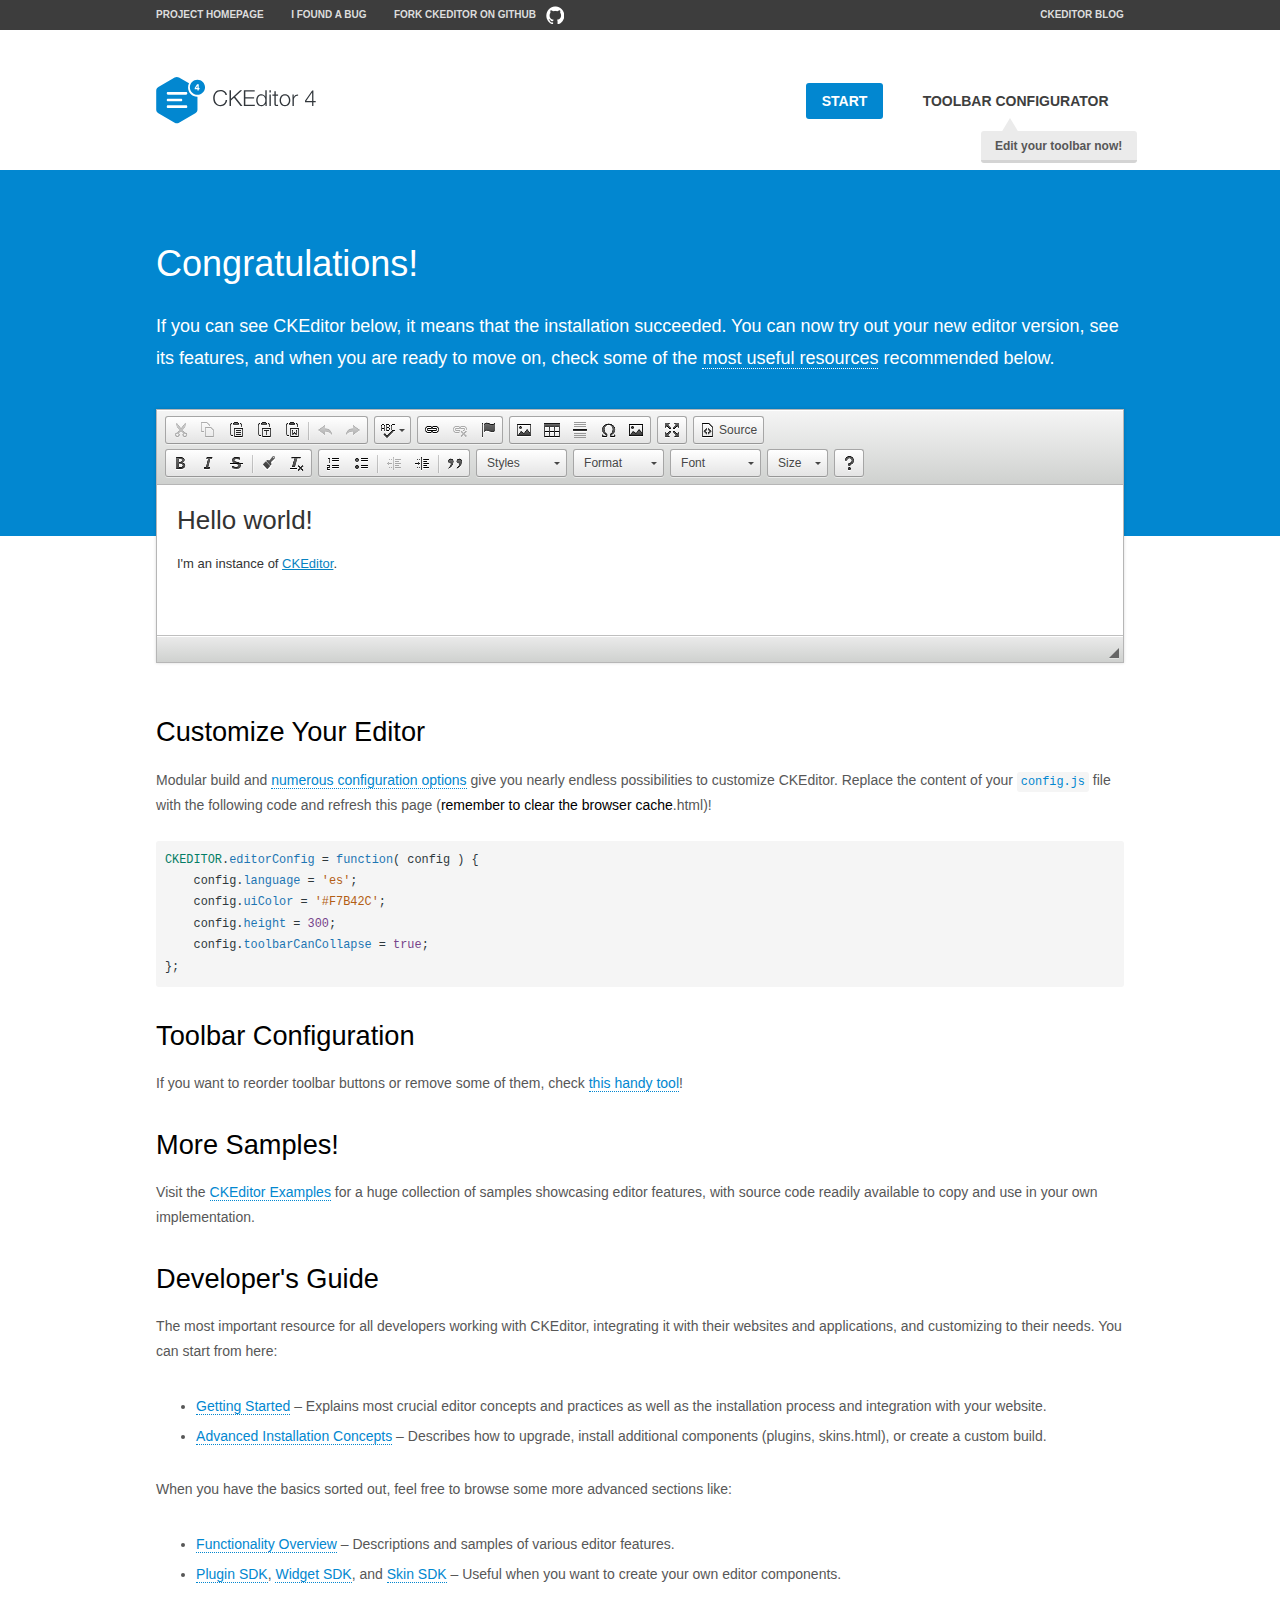
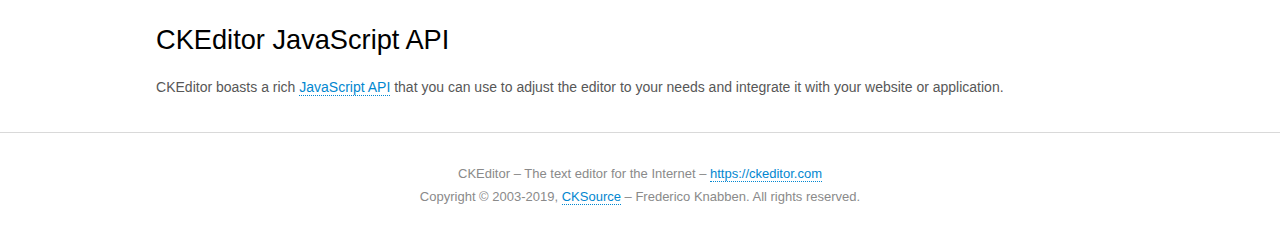
<file: WebContent/ckeditor4/samples/index.html>
<!DOCTYPE html>
<!--
Copyright (c) 2003-2019, CKSource - Frederico Knabben. All rights reserved.
For licensing, see LICENSE.md or https://ckeditor.com/legal/ckeditor-oss-license
-->
<html>
<head>
	<meta charset="utf-8">
	<title>CKEditor Sample</title>
	<script src="../ckeditor.js"></script>
	<script src="js/sample.js"></script>
	<link rel="stylesheet" href="css/samples.css">
	<link rel="stylesheet" href="toolbarconfigurator/lib/codemirror/neo.css">
</head>
<body id="main">

<nav class="navigation-a">
	<div class="grid-container">
		<ul class="navigation-a-left grid-width-70">
			<li><a href="https://ckeditor.com/ckeditor-4/">Project Homepage</a></li>
			<li><a href="https://github.com/ckeditor/ckeditor-dev/issues">I found a bug</a></li>
			<li><a href="https://github.com/ckeditor/ckeditor-dev" class="icon-pos-right icon-navigation-a-github">Fork CKEditor on GitHub</a></li>
		</ul>
		<ul class="navigation-a-right grid-width-30">
			<li><a href="https://ckeditor.com/blog/">CKEditor Blog</a></li>
		</ul>
	</div>
</nav>

<header class="header-a">
	<div class="grid-container">
		<h1 class="header-a-logo grid-width-30">
			<a href="index.html"><img src="img/logo.svg" onerror="this.src='img/logo.png'; this.onerror=null;" alt="CKEditor Sample"></a>
		</h1>

		<nav class="navigation-b grid-width-70">
			<ul>
				<li><a href="index.html" class="button-a button-a-background">Start</a></li>
				<li><a href="toolbarconfigurator/index.html" class="button-a">Toolbar configurator <span class="balloon-a balloon-a-nw">Edit your toolbar now!</span></a></li>
			</ul>
		</nav>
	</div>
</header>

<main>
	<div class="adjoined-top">
		<div class="grid-container">
			<div class="content grid-width-100">
				<h1>Congratulations!</h1>
				<p>
					If you can see CKEditor below, it means that the installation succeeded.
					You can now try out your new editor version, see its features, and when you are ready to move on, check some of the <a href="#sample-customize">most useful resources</a> recommended below.
				</p>
			</div>
		</div>
	</div>
	<div class="adjoined-bottom">
		<div class="grid-container">
			<div class="grid-width-100">
				<div id="editor">
					<h1>Hello world!</h1>
					<p>I'm an instance of <a href="https://ckeditor.com">CKEditor</a>.</p>
				</div>
			</div>
		</div>
	</div>

	<div class="grid-container">
		<div class="content grid-width-100">
			<section id="sample-customize">
				<h2>Customize Your Editor</h2>
				<p>Modular build and <a href="https://ckeditor.com/docs/ckeditor4/latest/guide/dev_configuration.html">numerous configuration options</a> give you nearly endless possibilities to customize CKEditor. Replace the content of your <code><a href="../config.js">config.js</a></code> file with the following code and refresh this page (<strong>remember to clear the browser cache</strong>.html)!</p>
		<pre class="cm-s-neo CodeMirror"><code><span style="padding-right: 0.1px;"><span class="cm-variable">CKEDITOR</span>.<span class="cm-property">editorConfig</span> <span class="cm-operator">=</span> <span class="cm-keyword">function</span>( <span class="cm-def">config</span> ) {</span>
<span style="padding-right: 0.1px;"><span class="cm-tab">	</span><span class="cm-variable-2">config</span>.<span class="cm-property">language</span> <span class="cm-operator">=</span> <span class="cm-string">'es'</span>;</span>
<span style="padding-right: 0.1px;"><span class="cm-tab">	</span><span class="cm-variable-2">config</span>.<span class="cm-property">uiColor</span> <span class="cm-operator">=</span> <span class="cm-string">'#F7B42C'</span>;</span>
<span style="padding-right: 0.1px;"><span class="cm-tab">	</span><span class="cm-variable-2">config</span>.<span class="cm-property">height</span> <span class="cm-operator">=</span> <span class="cm-number">300</span>;</span>
<span style="padding-right: 0.1px;"><span class="cm-tab">	</span><span class="cm-variable-2">config</span>.<span class="cm-property">toolbarCanCollapse</span> <span class="cm-operator">=</span> <span class="cm-atom">true</span>;</span>
<span style="padding-right: 0.1px;">};</span></code></pre>
			</section>

			<section>
				<h2>Toolbar Configuration</h2>
				<p>If you want to reorder toolbar buttons or remove some of them, check <a href="toolbarconfigurator/index.html">this handy tool</a>!</p>
			</section>

			<section>
				<h2>More Samples!</h2>
				<p>Visit the <a href="https://ckeditor.com/docs/ckeditor4/latest/examples/index.html">CKEditor Examples</a> for a huge collection of samples showcasing editor features, with source code readily available to copy and use in your own implementation.</p>
			</section>

			<section>
				<h2>Developer's Guide</h2>
				<p>The most important resource for all developers working with CKEditor, integrating it with their websites and applications, and customizing to their needs. You can start from here:</p>
				<ul>
					<li><a href="https://ckeditor.com/docs/ckeditor4/latest/guide/dev_installation.html">Getting Started</a> &ndash; Explains most crucial editor concepts and practices as well as the installation process and integration with your website.</li>
					<li><a href="https://ckeditor.com/docs/ckeditor4/latest/guide/dev_advanced_installation.html">Advanced Installation Concepts</a> &ndash; Describes how to upgrade, install additional components (plugins, skins.html), or create a custom build.</li>
				</ul>
					<p>When you have the basics sorted out, feel free to browse some more advanced sections like:</p>
				<ul>
					<li><a href="https://ckeditor.com/docs/ckeditor4/latest/guide/dev_features.html">Functionality Overview</a> &ndash; Descriptions and samples of various editor features.</li>
					<li><a href="https://ckeditor.com/docs/ckeditor4/latest/guide/plugin_sdk_intro.html">Plugin SDK</a>, <a href="https://ckeditor.com/docs/ckeditor4/latest/guide/widget_sdk_intro.html">Widget SDK</a>, and <a href="https://ckeditor.com/docs/ckeditor4/latest/guide/skin_sdk_intro.html">Skin SDK</a> &ndash; Useful when you want to create your own editor components.</li>
				</ul>
			</section>

			<section>
				<h2>CKEditor JavaScript API</h2>
				<p>CKEditor boasts a rich <a href="https://ckeditor.com/docs/ckeditor4/latest/api/index.html">JavaScript API</a> that you can use to adjust the editor to your needs and integrate it with your website or application.</p>
			</section>
		</div>
	</div>
</main>

<footer class="footer-a grid-container">
	<div class="grid-container">
		<p class="grid-width-100">
			CKEditor &ndash; The text editor for the Internet &ndash; <a class="samples" href="https://ckeditor.com/">https://ckeditor.com</a>
		</p>
		<p class="grid-width-100" id="copy">
			Copyright &copy; 2003-2019, <a class="samples" href="https://cksource.com/">CKSource</a> &ndash; Frederico Knabben. All rights reserved.
		</p>
	</div>
</footer>
<script>
	initSample();
</script>

</body>
</html>
</file>
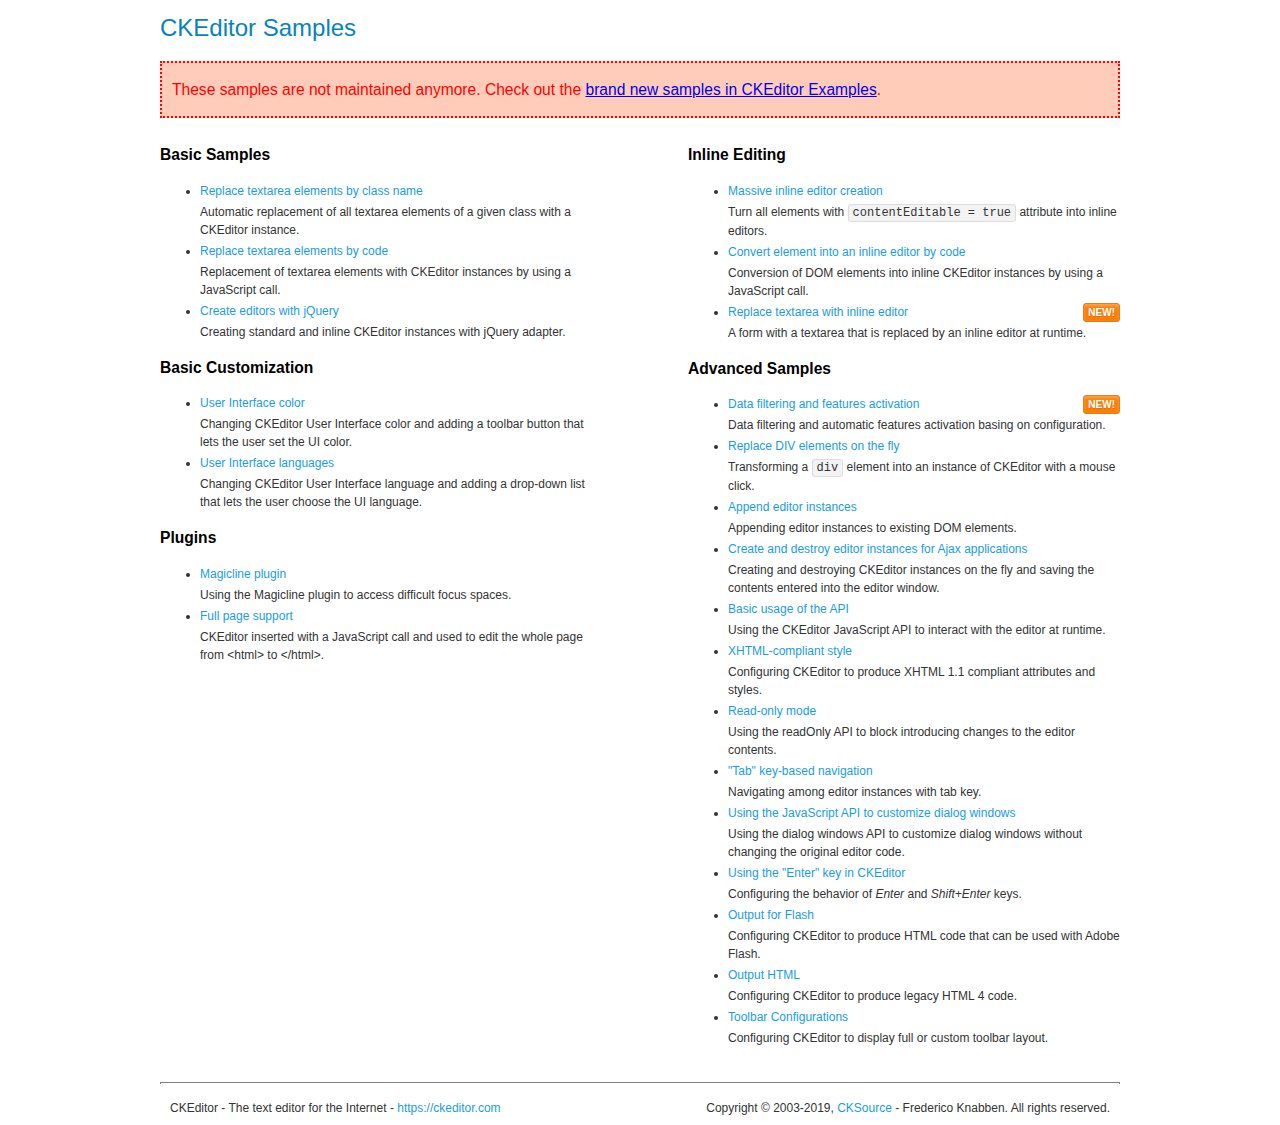
<file: WebContent/ckeditor4/samples/old/index.html>
<!DOCTYPE html>
<!--
Copyright (c) 2003-2019, CKSource - Frederico Knabben. All rights reserved.
For licensing, see LICENSE.md or https://ckeditor.com/legal/ckeditor-oss-license
-->
<html>
<head>
	<meta charset="utf-8">
	<title>CKEditor Samples</title>
	<link rel="stylesheet" href="sample.css">
</head>
<body>
	<h1 class="samples">
		CKEditor Samples
	</h1>
	<div class="warning deprecated">
		These samples are not maintained anymore. Check out the <a href="https://ckeditor.com/docs/ckeditor4/latest/examples/index.html">brand new samples in CKEditor Examples</a>.
	</div>
	<div class="twoColumns">
		<div class="twoColumnsLeft">
			<h2 class="samples">
				Basic Samples
			</h2>
			<dl class="samples">
				<dt><a class="samples" href="replacebyclass.html">Replace textarea elements by class name</a></dt>
				<dd>Automatic replacement of all textarea elements of a given class with a CKEditor instance.</dd>

				<dt><a class="samples" href="replacebycode.html">Replace textarea elements by code</a></dt>
				<dd>Replacement of textarea elements with CKEditor instances by using a JavaScript call.</dd>

				<dt><a class="samples" href="jquery.html">Create editors with jQuery</a></dt>
				<dd>Creating standard and inline CKEditor instances with jQuery adapter.</dd>
			</dl>

			<h2 class="samples">
				Basic Customization
			</h2>
			<dl class="samples">
				<dt><a class="samples" href="uicolor.html">User Interface color</a></dt>
				<dd>Changing CKEditor User Interface color and adding a toolbar button that lets the user set the UI color.</dd>

				<dt><a class="samples" href="uilanguages.html">User Interface languages</a></dt>
				<dd>Changing CKEditor User Interface language and adding a drop-down list that lets the user choose the UI language.</dd>
			</dl>


			<h2 class="samples">Plugins</h2>
<dl class="samples">
<dt><a class="samples" href="magicline/magicline.html">Magicline plugin</a></dt>
<dd>Using the Magicline plugin to access difficult focus spaces.</dd>

<dt><a class="samples" href="wysiwygarea/fullpage.html">Full page support</a></dt>
<dd>CKEditor inserted with a JavaScript call and used to edit the whole page from &lt;html&gt; to &lt;/html&gt;.</dd>
</dl>
		</div>
		<div class="twoColumnsRight">
			<h2 class="samples">
				Inline Editing
			</h2>
			<dl class="samples">
				<dt><a class="samples" href="inlineall.html">Massive inline editor creation</a></dt>
				<dd>Turn all elements with <code>contentEditable = true</code> attribute into inline editors.</dd>

				<dt><a class="samples" href="inlinebycode.html">Convert element into an inline editor by code</a></dt>
				<dd>Conversion of DOM elements into inline CKEditor instances by using a JavaScript call.</dd>

				<dt><a class="samples" href="inlinetextarea.html">Replace textarea with inline editor</a> <span class="new">New!</span></dt>
				<dd>A form with a textarea that is replaced by an inline editor at runtime.</dd>

				
			</dl>

			<h2 class="samples">
				Advanced Samples
			</h2>
			<dl class="samples">
				<dt><a class="samples" href="datafiltering.html">Data filtering and features activation</a> <span class="new">New!</span></dt>
				<dd>Data filtering and automatic features activation basing on configuration.</dd>

				<dt><a class="samples" href="divreplace.html">Replace DIV elements on the fly</a></dt>
				<dd>Transforming a <code>div</code> element into an instance of CKEditor with a mouse click.</dd>

				<dt><a class="samples" href="appendto.html">Append editor instances</a></dt>
				<dd>Appending editor instances to existing DOM elements.</dd>

				<dt><a class="samples" href="ajax.html">Create and destroy editor instances for Ajax applications</a></dt>
				<dd>Creating and destroying CKEditor instances on the fly and saving the contents entered into the editor window.</dd>

				<dt><a class="samples" href="api.html">Basic usage of the API</a></dt>
				<dd>Using the CKEditor JavaScript API to interact with the editor at runtime.</dd>

				<dt><a class="samples" href="xhtmlstyle.html">XHTML-compliant style</a></dt>
				<dd>Configuring CKEditor to produce XHTML 1.1 compliant attributes and styles.</dd>

				<dt><a class="samples" href="readonly.html">Read-only mode</a></dt>
				<dd>Using the readOnly API to block introducing changes to the editor contents.</dd>

				<dt><a class="samples" href="tabindex.html">"Tab" key-based navigation</a></dt>
				<dd>Navigating among editor instances with tab key.</dd>


				
<dt><a class="samples" href="dialog/dialog.html">Using the JavaScript API to customize dialog windows</a></dt>
<dd>Using the dialog windows API to customize dialog windows without changing the original editor code.</dd>

<dt><a class="samples" href="enterkey/enterkey.html">Using the &quot;Enter&quot; key in CKEditor</a></dt>
<dd>Configuring the behavior of <em>Enter</em> and <em>Shift+Enter</em> keys.</dd>

<dt><a class="samples" href="htmlwriter/outputforflash.html">Output for Flash</a></dt>
<dd>Configuring CKEditor to produce HTML code that can be used with Adobe Flash.</dd>

<dt><a class="samples" href="htmlwriter/outputhtml.html">Output HTML</a></dt>
<dd>Configuring CKEditor to produce legacy HTML 4 code.</dd>

<dt><a class="samples" href="toolbar/toolbar.html">Toolbar Configurations</a></dt>
<dd>Configuring CKEditor to display full or custom toolbar layout.</dd>

			</dl>
		</div>
	</div>
	<div id="footer">
		<hr>
		<p>
			CKEditor - The text editor for the Internet - <a class="samples" href="https://ckeditor.com/">https://ckeditor.com</a>
		</p>
		<p id="copy">
			Copyright &copy; 2003-2019, <a class="samples" href="https://cksource.com/">CKSource</a> - Frederico Knabben. All rights reserved.
		</p>
	</div>
</body>
</html>
</file>
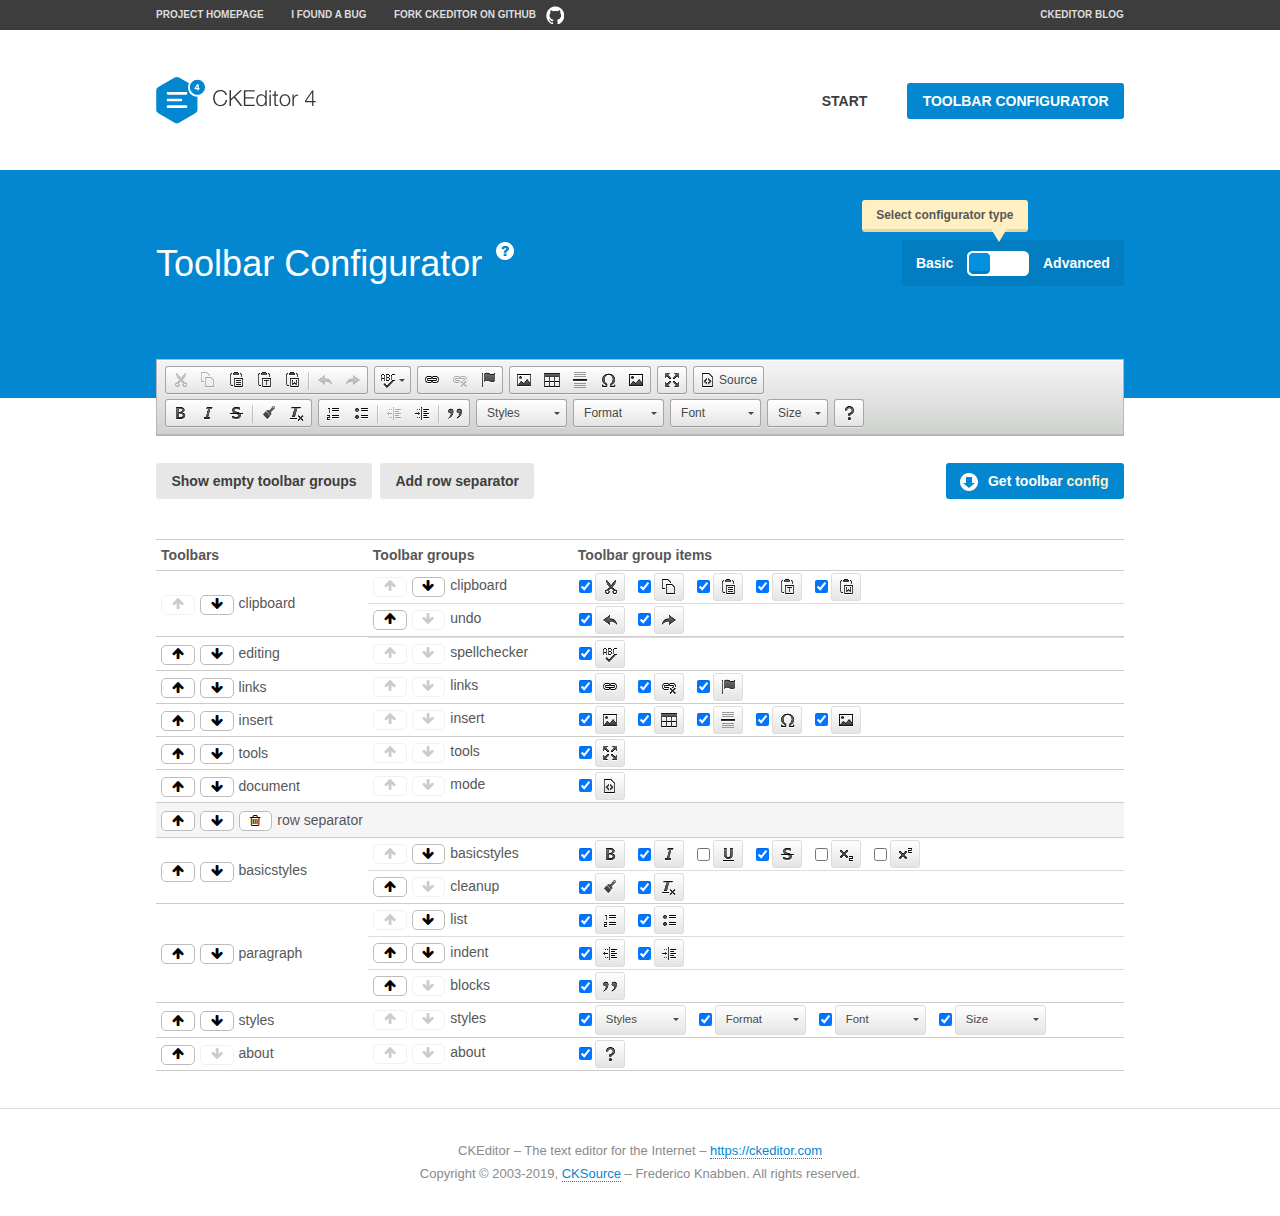
<file: WebContent/ckeditor4/samples/toolbarconfigurator/index.html>
<!DOCTYPE html>
<!--
Copyright (c) 2003-2019, CKSource - Frederico Knabben. All rights reserved.
For licensing, see LICENSE.md or https://ckeditor.com/legal/ckeditor-oss-license
-->
<!--[if IE 8]><html class="ie8"><![endif]-->
<!--[if gt IE 8]><html><![endif]-->
<!--[if !IE]><!--><html><!--<![endif]-->
<head>
	<meta charset="utf-8">
	<title>Toolbar Configurator</title>
	<script src="../../ckeditor.js"></script>
	<script>
		if ( CKEDITOR.env.ie && CKEDITOR.env.version < 9 )
			CKEDITOR.tools.enableHtml5Elements( document );
	</script>
	<link rel="stylesheet" href="lib/codemirror/codemirror.css">
	<link rel="stylesheet" href="lib/codemirror/show-hint.css">
	<link rel="stylesheet" href="lib/codemirror/neo.css">
	<link rel="stylesheet" href="css/fontello.css">
	<link rel="stylesheet" href="../css/samples.css">
</head>
<body id="toolbar">

<nav class="navigation-a">
	<div class="grid-container">
		<ul class="navigation-a-left grid-width-70">
			<li><a href="https://ckeditor.com/ckeditor-4/">Project Homepage</a></li>
			<li><a href="https://github.com/ckeditor/ckeditor-dev/issues">I found a bug</a></li>
			<li><a href="https://github.com/ckeditor/ckeditor-dev" class="icon-pos-right icon-navigation-a-github">Fork CKEditor on GitHub</a></li>
		</ul>
		<ul class="navigation-a-right grid-width-30">
			<li><a href="https://ckeditor.com/blog/">CKEditor Blog</a></li>
		</ul>
	</div>
</nav>

<header class="header-a">
	<div class="grid-container">
		<h1 class="header-a-logo grid-width-30">
			<a href="../index.html"><img src="../img/logo.svg" onerror="this.src='../img/logo.png'; this.onerror=null;" alt="CKEditor Logo"></a>
		</h1>
		<nav class="navigation-b grid-width-70">
			<ul>
				<li><a href="../index.html"  class="button-a">Start</a></li>
				<li><a href="index.html"  class="button-a button-a-background">Toolbar configurator</a></li>
			</ul>
		</nav>
	</div>
</header>

<main>
	<div class="adjoined-top">
		<div class="grid-container">
			<div class="content grid-width-100">
				<div class="grid-container-nested">
					<h1 class="grid-width-60">
						Toolbar Configurator
						<a href="#help-content" type="button" title="Configurator help" id="help" class="button-a button-a-background button-a-no-text icon-pos-left icon-question-mark">Help</a>
					</h1>

					<div class="grid-width-40 grid-switch-magic">
						<div class="switch">
							<span class="balloon-a balloon-a-se">Select configurator type</span>
							<input type="radio" name="radio" data-num="1" id="radio-basic" />
							<input type="radio" name="radio" data-num="2" id="radio-advanced" />
							<label data-for="1" for="radio-basic">Basic</label>
							<span class="switch-inner">
								<span class="handler"></span>
							</span>
							<label data-for="2" for="radio-advanced">Advanced</label>
						</div>
					</div>
				</div>
			</div>
		</div>
	</div>
	<div class="adjoined-bottom">
		<div class="grid-container">
			<div class="grid-width-100">
				<div class="editors-container">
					<div id="editor-basic"></div>
					<div id="editor-advanced"></div>
				</div>
			</div>
		</div>
	</div>

	<div class="grid-container configurator">
		<div class="content grid-width-100">
			<div class="configurator">
				<div>
					<div id="toolbarModifierWrapper"></div>
				</div>
			</div>
		</div>
	</div>

	<div id="help-content">
		<div class="grid-container">
			<div class="grid-width-100">
				<h2>What Am I Doing Here?</h2>

				<div class="grid-container grid-container-nested">
					<div class="basic">
						<div class="grid-width-50">
							<p>Arrange <a href="https://ckeditor.com/docs/ckeditor4/latest/api/CKEDITOR_config.html#cfg-toolbarGroups">toolbar groups</a>, toggle <a href="https://ckeditor.com/docs/ckeditor4/latest/api/CKEDITOR_config.html#cfg-removeButtons">button visibility</a> according to your needs and get your toolbar configuration.</p>
							<p>You can replace the content of the <a href="../../config.js"><code>config.js</code></a> file with the generated configuration. If you already set some configuration options you will need to merge both configurations.</p>
						</div>
						<div class="grid-width-50">
							<p>Read more about different ways of <a href="https://ckeditor.com/docs/ckeditor4/latest/guide/dev_configuration.html">setting configuration</a> and do not forget about <strong>clearing browser cache</strong>.</p>
							<p>Arranging toolbar groups is the recommended way of configuring the toolbar, but if you need more freedom you can use the <a href="#advanced">advanced configurator</a>.</p>
						</div>
					</div>
					<div class="advanced" style="display: none;">
						<div class="grid-width-50">
							<p>With this code editor you can edit your <a href="https://ckeditor.com/docs/ckeditor4/latest/api/CKEDITOR_config.html#cfg-toolbar">toolbar configuration</a> live.</p>
							<p>You can replace the content of the <a href="../../config.js"><code>config.js</code></a> file with the generated configuration. If you already set some configuration options you will need to merge both configurations.</p>
						</div>
						<div class="grid-width-50">
							<p>Read more about different ways of <a href="https://ckeditor.com/docs/ckeditor4/latest/guide/dev_configuration.html">setting configuration</a> and do not forget about <strong>clearing browser cache</strong>.</p>
						</div>
					</div>
				</div>

				<p class="grid-container grid-container-nested">
					<button type="button" class="help-content-close grid-width-100 button-a button-a-background">Got it. Let's play!</button>
				</p>
			</div>
		</div>
	</div>
</main>

<footer class="footer-a grid-container">
	<p class="grid-width-100">
		CKEditor &ndash; The text editor for the Internet &ndash; <a class="samples" href="https://ckeditor.com/">https://ckeditor.com</a>
	</p>
	<p class="grid-width-100" id="copy">
		Copyright &copy; 2003-2019, <a class="samples" href="https://cksource.com/">CKSource</a> &ndash; Frederico Knabben. All rights reserved.
	</p>
</footer>

<script src="lib/codemirror/codemirror.js"></script>
<script src="lib/codemirror/javascript.js"></script>
<script src="lib/codemirror/show-hint.js"></script>

<script src="js/fulltoolbareditor.js"></script>
<script src="js/abstracttoolbarmodifier.js"></script>
<script src="js/toolbarmodifier.js"></script>
<script src="js/toolbartextmodifier.js"></script>
<script src="../js/sf.js"></script>

<script>
	( function() {
		'use strict';

		var mode = ( window.location.hash.substr( 1 ) === 'advanced' ) ? 'advanced' : 'basic',
			configuratorSection = CKEDITOR.document.findOne( 'main > .grid-container.configurator' ),
			basicInstruction = CKEDITOR.document.findOne( '#help-content .basic' ),
			advancedInstruction = CKEDITOR.document.findOne( '#help-content .advanced' ),

			// Configurator mode switcher.
			modeSwitchBasic = CKEDITOR.document.getById( 'radio-basic' ),
			modeSwitchAdvanced = CKEDITOR.document.getById( 'radio-advanced' );

		// Initial setup
		function updateSwitcher() {
			if ( mode === 'advanced' ) {
				modeSwitchAdvanced.$.checked = true;
			} else {
				modeSwitchBasic.$.checked = true;
			}
		}

		updateSwitcher();

		CKEDITOR.document.getWindow().on( 'hashchange', function( e ) {
			var hash = window.location.hash.substr( 1 );
			if ( !( hash === 'advanced' || hash === 'basic' ) ) {
				return;
			}
			mode = hash;
			onToolbarsDone( mode );
		} );

		CKEDITOR.document.getWindow().on( 'resize', function() {
			updateToolbar( ( mode === 'basic' ? toolbarModifier : toolbarTextModifier )[ 'editorInstance' ] );
		} );

		function onRefresh( modifier ) {
			modifier = modifier || this;

			if ( mode === 'basic' && modifier instanceof ToolbarConfigurator.ToolbarTextModifier ) {
				return;
			}

			// CodeMirror container becomes visible, so we need to refresh and to avoid rendering problems.
			if ( mode === 'advanced' && modifier instanceof ToolbarConfigurator.ToolbarTextModifier ) {
				modifier.codeContainer.refresh();
			}

			updateToolbar( modifier.editorInstance );
		}

		function updateToolbar( editor ) {
			var editorContainer = editor.container;

			// Not always editor is loaded.
			if ( !editorContainer ) {
				return;
			}

			var displayStyle = editorContainer.getStyle( 'display' );

			editorContainer.setStyle( 'display', 'block' );

			var newHeight = editorContainer.getSize( 'height' );

			var newMarginTop = parseInt( editorContainer.getComputedStyle( 'margin-top' ), 10 );
			newMarginTop = ( isNaN( newMarginTop ) ? 0 : Number( newMarginTop ) );

			var newMarginBottom = parseInt( editorContainer.getComputedStyle( 'margin-bottom' ), 10 );
			newMarginBottom = ( isNaN( newMarginBottom ) ? 0 : Number( newMarginBottom ) );

			var result = newHeight + newMarginTop + newMarginBottom;

			editorContainer.setStyle( 'display', displayStyle );

			editor.container.getAscendant( 'div' ).setStyle( 'height', result + 'px' );
		}

		var toolbarModifier = new ToolbarConfigurator.ToolbarModifier( 'editor-basic' );

		var done = 0;
		toolbarModifier.init( onToolbarInit );
		toolbarModifier.onRefresh = onRefresh;

		CKEDITOR.document.getById( 'toolbarModifierWrapper' ).append( toolbarModifier.mainContainer );

		var toolbarTextModifier = new ToolbarConfigurator.ToolbarTextModifier( 'editor-advanced' );
		toolbarTextModifier.init( onToolbarInit );
		toolbarTextModifier.onRefresh = onRefresh;

		function onToolbarInit() {
			if ( ++done === 2 ) {
				onToolbarsDone();

				positionSticky.watch( CKEDITOR.document.findOne( '.toolbar' ), function() {
					return mode === 'advanced';
				} );
			}
		}

		function onToolbarsDone() {
			if ( mode === 'basic' ) {
				toggleModeBasic( false );
			} else {
				toggleModeAdvanced( false );
			}

			updateSwitcher();

			setTimeout( function() {
				CKEDITOR.document.findOne( '.editors-container' ).addClass( 'active' );
				CKEDITOR.document.findOne( '#toolbarModifierWrapper' ).addClass( 'active' );
			}, 200 );
		}

		CKEDITOR.document.getById( 'toolbarModifierWrapper' ).append( toolbarTextModifier.mainContainer );

		function toogleModeSwitch( onElement, offElement, onModifier, offModifier ) {
			onElement.addClass( 'fancy-button-active' );
			offElement.removeClass( 'fancy-button-active' );

			onModifier.showUI();
			offModifier.hideUI();
		}

		function toggleModeBasic( callOnRefresh ) {
			callOnRefresh = ( callOnRefresh !== false );
			mode = 'basic';
			window.location.hash = '#basic';
			toogleModeSwitch( modeSwitchBasic, modeSwitchAdvanced, toolbarModifier, toolbarTextModifier );

			configuratorSection.removeClass( 'freed-width' );
			basicInstruction.show();
			advancedInstruction.hide();

			callOnRefresh && onRefresh( toolbarModifier );
		}

		function toggleModeAdvanced( callOnRefresh ) {
			callOnRefresh = ( callOnRefresh !== false );
			mode = 'advanced';
			window.location.hash = '#advanced';
			toogleModeSwitch( modeSwitchAdvanced, modeSwitchBasic, toolbarTextModifier, toolbarModifier );

			configuratorSection.addClass( 'freed-width' );
			advancedInstruction.show();
			basicInstruction.hide();

			callOnRefresh && onRefresh( toolbarTextModifier );
		}

		modeSwitchBasic.on( 'click', toggleModeBasic );
		modeSwitchAdvanced.on( 'click', toggleModeAdvanced );

		//
		// Position:sticky for the toolbar.
		//

		// Will make elements behave like they were styled with position:sticky.
		var positionSticky = {
			// Store object: {
			// 		element: CKEDITOR.dom.element, // Element which will float.
			// 		placeholder: CKEDITOR.dom.element, // Placeholder which is place to prevent page bounce.
			// 		isFixed: boolean // Whether element float now.
			// }
			watched: [],

			active: [],

			staticContainer: null,

			init: function() {
				var element = CKEDITOR.dom.element.createFromHtml(
					'<div class="staticContainer">' +
						'<div class="grid-container" >' +
							'<div class="grid-width-100">' +
								'<div class="inner"></div>' +
							'</div>' +
						'</div>' +
					'</div>' );

				this.staticContainer = element.findOne( '.inner' );

				CKEDITOR.document.getBody().append( element );
			},

			watch: function( element, preventFunc ) {
				this.watched.push( {
					element: element,
					placeholder: new CKEDITOR.dom.element( 'div' ),
					isFixed: false,
					preventFunc: preventFunc
				} );
			},

			checkAll: function() {
				for ( var i = 0; i < this.watched.length; i++ ) {
					this.check( this.watched[ i ] );
				}
			},

			check: function( element ) {
				var isFixed = element.isFixed;
				var shouldBeFixed = this.shouldBeFixed( element );

				// Nothing to be done.
				if ( isFixed === shouldBeFixed ) {
					return;
				}

				var placeholder = element.placeholder;

				if ( isFixed ) {
					// Unfixing.

					element.element.insertBefore( placeholder );
					placeholder.remove();

					element.element.removeStyle( 'margin' );

					this.active.splice( CKEDITOR.tools.indexOf( this.active, element ), 1 );

				} else {
					// Fixing.
					placeholder.setStyle( 'width', element.element.getSize( 'width' ) + 'px' );
					placeholder.setStyle( 'height', element.element.getSize( 'height' ) + 'px' );
					placeholder.setStyle( 'margin-bottom', element.element.getComputedStyle( 'margin-bottom' ) );
					placeholder.setStyle( 'display', element.element.getComputedStyle( 'display' ) );
					placeholder.insertAfter( element.element );

					this.staticContainer.append( element.element );

					this.active.push( element );
				}

				element.isFixed = !element.isFixed;
			},

			shouldBeFixed: function( element ) {
				if ( element.preventFunc && element.preventFunc() ) {
					return false;
				}

				// If element is already fixed we are checking it's placeholder.
				var related = ( element.isFixed ? element.placeholder : element.element ),
					clientRect = related.$.getBoundingClientRect(),
					staticHeight = this.staticContainer.getSize('height' ),
					elemHeight = element.element.getSize( 'height' );

				if ( element.isFixed ) {
					return ( clientRect.top + elemHeight < staticHeight );
				} else {
					return ( clientRect.top < staticHeight );
				}
			}
		};

		positionSticky.init();

		CKEDITOR.document.getWindow().on( 'scroll',
			new CKEDITOR.tools.eventsBuffer( 100, positionSticky.checkAll, positionSticky ).input
		);

		// Make the toolbar sticky.
		positionSticky.watch( CKEDITOR.document.findOne( '.editors-container' ) );

		// Help button and help-content.
		( function() {
			var helpButton = CKEDITOR.document.getById( 'help' ),
				helpContent = CKEDITOR.document.getById( 'help-content' );

			// Don't show help button on IE8 because it's unsupported by Pico Modal.
			if ( CKEDITOR.env.ie && CKEDITOR.env.version == 8 ) {
				helpButton.hide();
			} else {
				// Display help modal when the button is clicked.
				helpButton.on( 'click', function( evt ) {
					SF.modal( {
						// Clone modal content from DOM.
						content: helpContent.getHtml(),

						afterCreate: function( modal ) {
							// Enable modal content button to close the modal.
							new CKEDITOR.dom.element( modal.modalElem() ).findOne( '.help-content-close' ).once( 'click', modal.close );
						}
					} ).show();
				} );
			}
		} )();
	} )();
</script>
</body>
</html>
</file>
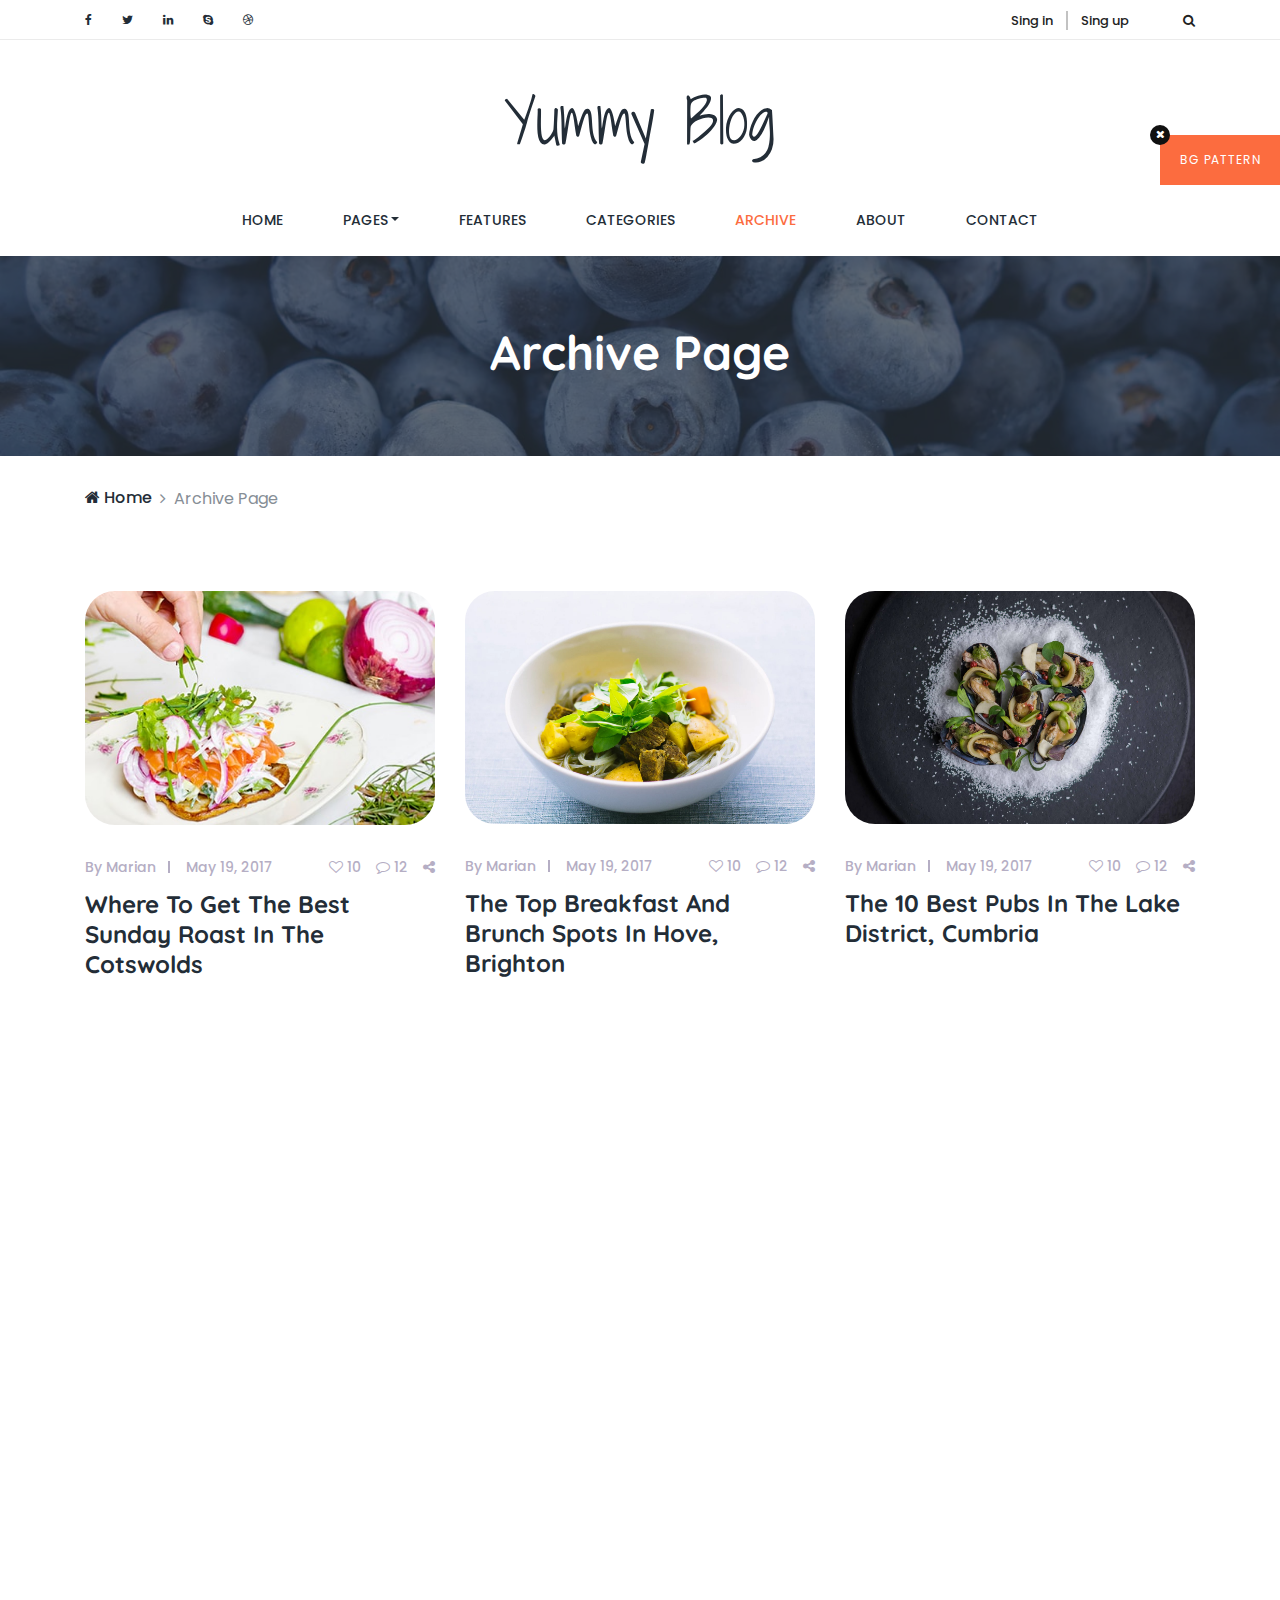
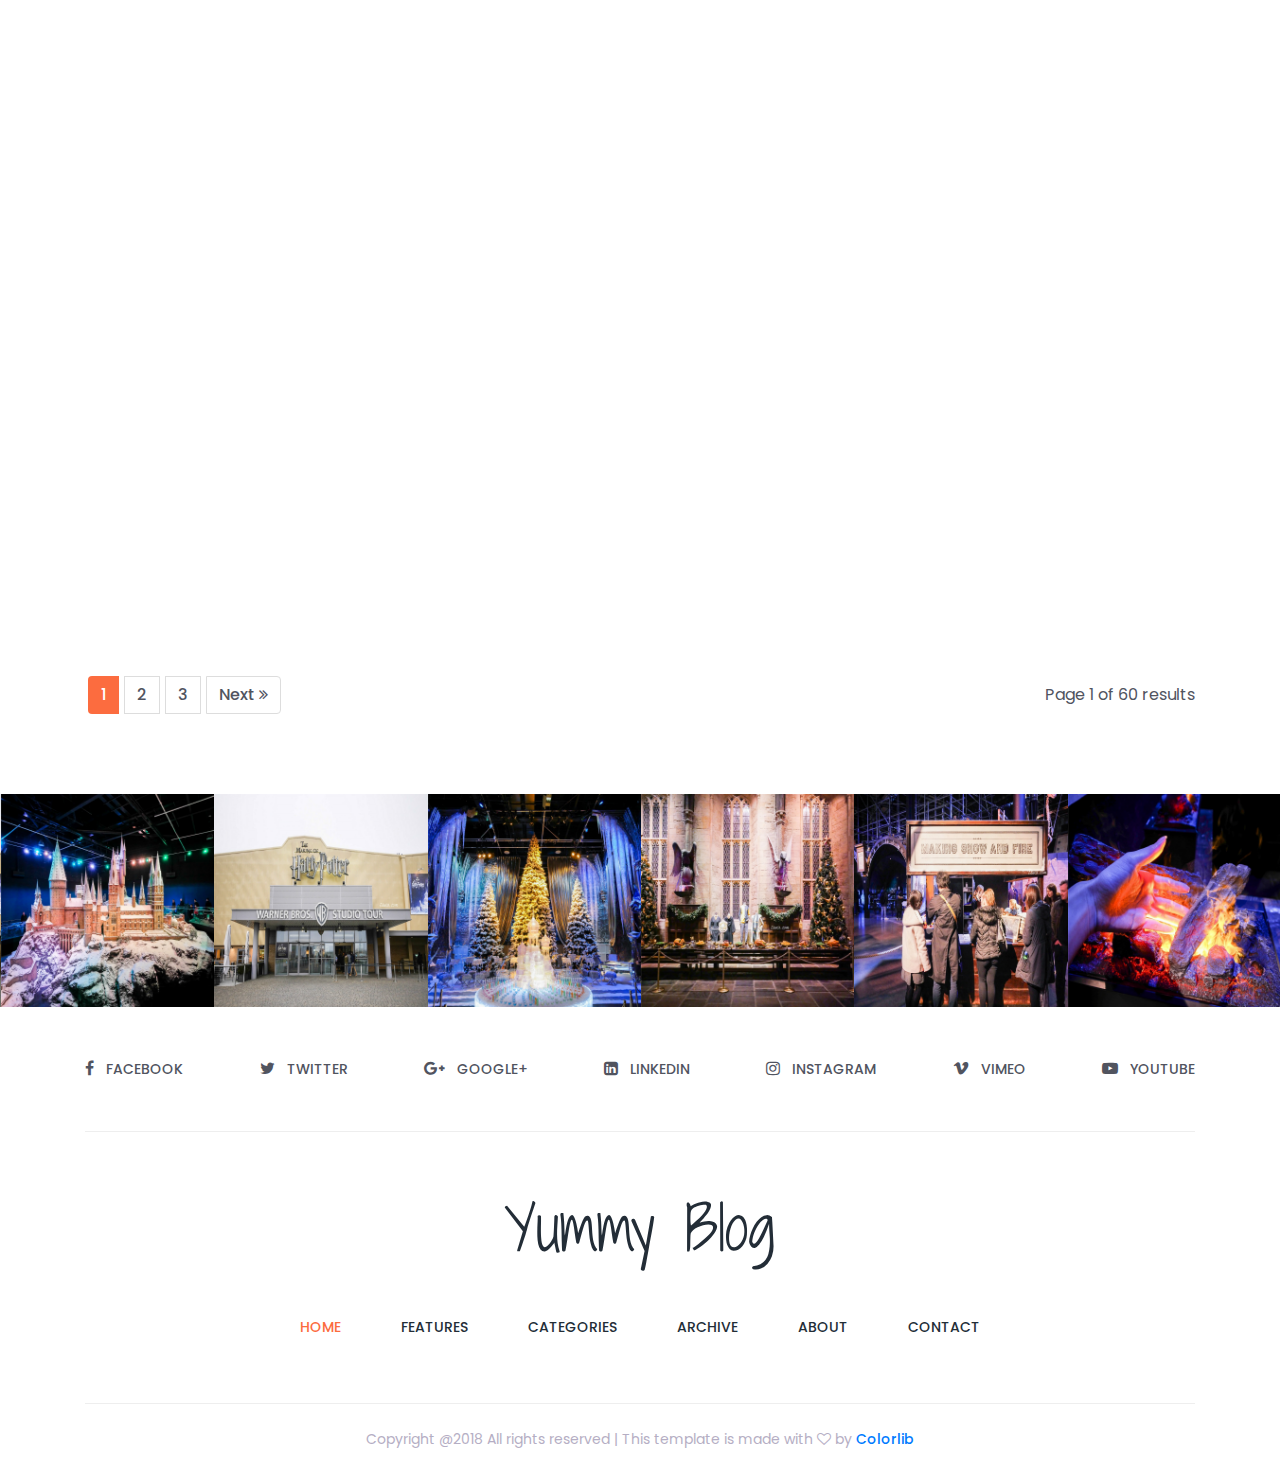
<file: WebContent/Front_end/Home/archive.html>
<!DOCTYPE html>
<html lang="en">

<head>
    <meta charset="UTF-8">
    <meta name="description" content="">
    <meta http-equiv="X-UA-Compatible" content="IE=edge">
    <meta name="viewport" content="width=device-width, initial-scale=1, shrink-to-fit=no">
    <!-- The above 4 meta tags *must* come first in the head; any other head content must come *after* these tags -->

    <!-- Title -->
    <title>Yummy Blog - Food Blog Template</title>

    <!-- Favicon -->
    <link rel="icon" href="img/core-img/favicon.ico">

    <!-- Core Stylesheet -->
    <link href="style.css" rel="stylesheet">

    <!-- Responsive CSS -->
    <link href="css/responsive/responsive.css" rel="stylesheet">

</head>

<body>
    <!-- Preloader Start -->
    <div id="preloader">
        <div class="yummy-load"></div>
    </div>

    <!-- Background Pattern Swither -->
    <div id="pattern-switcher">
        Bg Pattern
    </div>
    <div id="patter-close">
        <i class="fa fa-times" aria-hidden="true"></i>
    </div>

    <!-- ****** Top Header Area Start ****** -->
    <div class="top_header_area">
        <div class="container">
            <div class="row">
                <div class="col-5 col-sm-6">
                    <!--  Top Social bar start -->
                    <div class="top_social_bar">
                        <a href="#"><i class="fa fa-facebook" aria-hidden="true"></i></a>
                        <a href="#"><i class="fa fa-twitter" aria-hidden="true"></i></a>
                        <a href="#"><i class="fa fa-linkedin" aria-hidden="true"></i></a>
                        <a href="#"><i class="fa fa-skype" aria-hidden="true"></i></a>
                        <a href="#"><i class="fa fa-dribbble" aria-hidden="true"></i></a>
                    </div>
                </div>
                <!--  Login Register Area -->
                <div class="col-7 col-sm-6">
                    <div class="signup-search-area d-flex align-items-center justify-content-end">
                        <div class="login_register_area d-flex">
                            <div class="login">
                                <a href="register.html">Sing in</a>
                            </div>
                            <div class="register">
                                <a href="register.html">Sing up</a>
                            </div>
                        </div>
                        <!-- Search Button Area -->
                        <div class="search_button">
                            <a class="searchBtn" href="#"><i class="fa fa-search" aria-hidden="true"></i></a>
                        </div>
                        <!-- Search Form -->
                        <div class="search-hidden-form">
                            <form action="#" method="get">
                                <input type="search" name="search" id="search-anything" placeholder="Search Anything...">
                                <input type="submit" value="" class="d-none">
                                <span class="searchBtn"><i class="fa fa-times" aria-hidden="true"></i></span>
                            </form>
                        </div>
                    </div>
                </div>
            </div>
        </div>
    </div>
    <!-- ****** Top Header Area End ****** -->

    <!-- ****** Header Area Start ****** -->
    <header class="header_area">
        <div class="container">
            <div class="row">
                <!-- Logo Area Start -->
                <div class="col-12">
                    <div class="logo_area text-center">
                        <a href="index.html" class="yummy-logo">Yummy Blog</a>
                    </div>
                </div>
            </div>

            <div class="row">
                <div class="col-12">
                    <nav class="navbar navbar-expand-lg">
                        <button class="navbar-toggler" type="button" data-toggle="collapse" data-target="#yummyfood-nav" aria-controls="yummyfood-nav" aria-expanded="false" aria-label="Toggle navigation"><i class="fa fa-bars" aria-hidden="true"></i> Menu</button>
                        <!-- Menu Area Start -->
                        <div class="collapse navbar-collapse justify-content-center" id="yummyfood-nav">
                            <ul class="navbar-nav" id="yummy-nav">
                                <li class="nav-item">
                                    <a class="nav-link" href="index.html">Home <span class="sr-only">(current)</span></a>
                                </li>
                                <li class="nav-item dropdown">
                                    <a class="nav-link dropdown-toggle" href="#" id="yummyDropdown" role="button" data-toggle="dropdown" aria-haspopup="true" aria-expanded="false">Pages</a>
                                    <div class="dropdown-menu" aria-labelledby="yummyDropdown">
                                        <a class="dropdown-item" href="index.html">Home</a>
                                        <a class="dropdown-item" href="archive.html">Archive</a>
                                        <a class="dropdown-item" href="single.html">Single Blog</a>
                                        <a class="dropdown-item" href="static.html">Static Page</a>
                                        <a class="dropdown-item" href="contact.html">Contact</a>
                                    </div>
                                </li>
                                <li class="nav-item">
                                    <a class="nav-link" href="#">Features</a>
                                </li>
                                <li class="nav-item">
                                    <a class="nav-link" href="#">Categories</a>
                                </li>
                                <li class="nav-item active">
                                    <a class="nav-link" href="archive.html">Archive</a>
                                </li>
                                <li class="nav-item">
                                    <a class="nav-link" href="#">About</a>
                                </li>
                                <li class="nav-item">
                                    <a class="nav-link" href="contact.html">Contact</a>
                                </li>
                            </ul>
                        </div>
                    </nav>
                </div>
            </div>
        </div>
    </header>
    <!-- ****** Header Area End ****** -->

    <!-- ****** Breadcumb Area Start ****** -->
    <div class="breadcumb-area" style="background-image: url(img/bg-img/breadcumb.jpg);">
        <div class="container h-100">
            <div class="row h-100 align-items-center">
                <div class="col-12">
                    <div class="bradcumb-title text-center">
                        <h2>Archive Page</h2>
                    </div>
                </div>
            </div>
        </div>
    </div>
    <div class="breadcumb-nav">
        <div class="container">
            <div class="row">
                <div class="col-12">
                    <nav aria-label="breadcrumb">
                        <ol class="breadcrumb">
                            <li class="breadcrumb-item"><a href="#"><i class="fa fa-home" aria-hidden="true"></i> Home</a></li>
                            <li class="breadcrumb-item active" aria-current="page">Archive Page</li>
                        </ol>
                    </nav>
                </div>
            </div>
        </div>
    </div>
    <!-- ****** Breadcumb Area End ****** -->

    <!-- ****** Archive Area Start ****** -->
    <section class="archive-area section_padding_80">
        <div class="container">
            <div class="row">

                <!-- Single Post -->
                <div class="col-12 col-md-6 col-lg-4">
                    <div class="single-post wow fadeInUp" data-wow-delay="0.1s">
                        <!-- Post Thumb -->
                        <div class="post-thumb">
                            <img src="img/blog-img/2.jpg" alt="">
                        </div>
                        <!-- Post Content -->
                        <div class="post-content">
                            <div class="post-meta d-flex">
                                <div class="post-author-date-area d-flex">
                                    <!-- Post Author -->
                                    <div class="post-author">
                                        <a href="#">By Marian</a>
                                    </div>
                                    <!-- Post Date -->
                                    <div class="post-date">
                                        <a href="#">May 19, 2017</a>
                                    </div>
                                </div>
                                <!-- Post Comment & Share Area -->
                                <div class="post-comment-share-area d-flex">
                                    <!-- Post Favourite -->
                                    <div class="post-favourite">
                                        <a href="#"><i class="fa fa-heart-o" aria-hidden="true"></i> 10</a>
                                    </div>
                                    <!-- Post Comments -->
                                    <div class="post-comments">
                                        <a href="#"><i class="fa fa-comment-o" aria-hidden="true"></i> 12</a>
                                    </div>
                                    <!-- Post Share -->
                                    <div class="post-share">
                                        <a href="#"><i class="fa fa-share-alt" aria-hidden="true"></i></a>
                                    </div>
                                </div>
                            </div>
                            <a href="#">
                                <h4 class="post-headline">Where To Get The Best Sunday Roast In The Cotswolds</h4>
                            </a>
                        </div>
                    </div>
                </div>

                <!-- Single Post -->
                <div class="col-12 col-md-6 col-lg-4">
                    <div class="single-post wow fadeInUp" data-wow-delay="0.2s">
                        <!-- Post Thumb -->
                        <div class="post-thumb">
                            <img src="img/blog-img/3.jpg" alt="">
                        </div>
                        <!-- Post Content -->
                        <div class="post-content">
                            <div class="post-meta d-flex">
                                <div class="post-author-date-area d-flex">
                                    <!-- Post Author -->
                                    <div class="post-author">
                                        <a href="#">By Marian</a>
                                    </div>
                                    <!-- Post Date -->
                                    <div class="post-date">
                                        <a href="#">May 19, 2017</a>
                                    </div>
                                </div>
                                <!-- Post Comment & Share Area -->
                                <div class="post-comment-share-area d-flex">
                                    <!-- Post Favourite -->
                                    <div class="post-favourite">
                                        <a href="#"><i class="fa fa-heart-o" aria-hidden="true"></i> 10</a>
                                    </div>
                                    <!-- Post Comments -->
                                    <div class="post-comments">
                                        <a href="#"><i class="fa fa-comment-o" aria-hidden="true"></i> 12</a>
                                    </div>
                                    <!-- Post Share -->
                                    <div class="post-share">
                                        <a href="#"><i class="fa fa-share-alt" aria-hidden="true"></i></a>
                                    </div>
                                </div>
                            </div>
                            <a href="#">
                                <h4 class="post-headline">The Top Breakfast And Brunch Spots In Hove, Brighton</h4>
                            </a>
                        </div>
                    </div>
                </div>

                <!-- Single Post -->
                <div class="col-12 col-md-6 col-lg-4">
                    <div class="single-post wow fadeInUp" data-wow-delay="0.3s">
                        <!-- Post Thumb -->
                        <div class="post-thumb">
                            <img src="img/blog-img/4.jpg" alt="">
                        </div>
                        <!-- Post Content -->
                        <div class="post-content">
                            <div class="post-meta d-flex">
                                <div class="post-author-date-area d-flex">
                                    <!-- Post Author -->
                                    <div class="post-author">
                                        <a href="#">By Marian</a>
                                    </div>
                                    <!-- Post Date -->
                                    <div class="post-date">
                                        <a href="#">May 19, 2017</a>
                                    </div>
                                </div>
                                <!-- Post Comment & Share Area -->
                                <div class="post-comment-share-area d-flex">
                                    <!-- Post Favourite -->
                                    <div class="post-favourite">
                                        <a href="#"><i class="fa fa-heart-o" aria-hidden="true"></i> 10</a>
                                    </div>
                                    <!-- Post Comments -->
                                    <div class="post-comments">
                                        <a href="#"><i class="fa fa-comment-o" aria-hidden="true"></i> 12</a>
                                    </div>
                                    <!-- Post Share -->
                                    <div class="post-share">
                                        <a href="#"><i class="fa fa-share-alt" aria-hidden="true"></i></a>
                                    </div>
                                </div>
                            </div>
                            <a href="#">
                                <h4 class="post-headline">The 10 Best Pubs In The Lake District, Cumbria</h4>
                            </a>
                        </div>
                    </div>
                </div>

                <!-- Single Post -->
                <div class="col-12 col-md-6 col-lg-4">
                    <div class="single-post wow fadeInUp" data-wow-delay="0.4s">
                        <!-- Post Thumb -->
                        <div class="post-thumb">
                            <img src="img/blog-img/5.jpg" alt="">
                        </div>
                        <!-- Post Content -->
                        <div class="post-content">
                            <div class="post-meta d-flex">
                                <div class="post-author-date-area d-flex">
                                    <!-- Post Author -->
                                    <div class="post-author">
                                        <a href="#">By Marian</a>
                                    </div>
                                    <!-- Post Date -->
                                    <div class="post-date">
                                        <a href="#">May 19, 2017</a>
                                    </div>
                                </div>
                                <!-- Post Comment & Share Area -->
                                <div class="post-comment-share-area d-flex">
                                    <!-- Post Favourite -->
                                    <div class="post-favourite">
                                        <a href="#"><i class="fa fa-heart-o" aria-hidden="true"></i> 10</a>
                                    </div>
                                    <!-- Post Comments -->
                                    <div class="post-comments">
                                        <a href="#"><i class="fa fa-comment-o" aria-hidden="true"></i> 12</a>
                                    </div>
                                    <!-- Post Share -->
                                    <div class="post-share">
                                        <a href="#"><i class="fa fa-share-alt" aria-hidden="true"></i></a>
                                    </div>
                                </div>
                            </div>
                            <a href="#">
                                <h4 class="post-headline">The 10 Best Brunch Spots In Newcastle, England</h4>
                            </a>
                        </div>
                    </div>
                </div>

                <!-- Single Post -->
                <div class="col-12 col-md-6 col-lg-4">
                    <div class="single-post wow fadeInUp" data-wow-delay="0.5s">
                        <!-- Post Thumb -->
                        <div class="post-thumb">
                            <img src="img/blog-img/2.jpg" alt="">
                        </div>
                        <!-- Post Content -->
                        <div class="post-content">
                            <div class="post-meta d-flex">
                                <div class="post-author-date-area d-flex">
                                    <!-- Post Author -->
                                    <div class="post-author">
                                        <a href="#">By Marian</a>
                                    </div>
                                    <!-- Post Date -->
                                    <div class="post-date">
                                        <a href="#">May 19, 2017</a>
                                    </div>
                                </div>
                                <!-- Post Comment & Share Area -->
                                <div class="post-comment-share-area d-flex">
                                    <!-- Post Favourite -->
                                    <div class="post-favourite">
                                        <a href="#"><i class="fa fa-heart-o" aria-hidden="true"></i> 10</a>
                                    </div>
                                    <!-- Post Comments -->
                                    <div class="post-comments">
                                        <a href="#"><i class="fa fa-comment-o" aria-hidden="true"></i> 12</a>
                                    </div>
                                    <!-- Post Share -->
                                    <div class="post-share">
                                        <a href="#"><i class="fa fa-share-alt" aria-hidden="true"></i></a>
                                    </div>
                                </div>
                            </div>
                            <a href="#">
                                <h4 class="post-headline">Where To Get The Best Sunday Roast In The Cotswolds</h4>
                            </a>
                        </div>
                    </div>
                </div>

                <!-- Single Post -->
                <div class="col-12 col-md-6 col-lg-4">
                    <div class="single-post wow fadeInUp" data-wow-delay="0.6s">
                        <!-- Post Thumb -->
                        <div class="post-thumb">
                            <img src="img/blog-img/3.jpg" alt="">
                        </div>
                        <!-- Post Content -->
                        <div class="post-content">
                            <div class="post-meta d-flex">
                                <div class="post-author-date-area d-flex">
                                    <!-- Post Author -->
                                    <div class="post-author">
                                        <a href="#">By Marian</a>
                                    </div>
                                    <!-- Post Date -->
                                    <div class="post-date">
                                        <a href="#">May 19, 2017</a>
                                    </div>
                                </div>
                                <!-- Post Comment & Share Area -->
                                <div class="post-comment-share-area d-flex">
                                    <!-- Post Favourite -->
                                    <div class="post-favourite">
                                        <a href="#"><i class="fa fa-heart-o" aria-hidden="true"></i> 10</a>
                                    </div>
                                    <!-- Post Comments -->
                                    <div class="post-comments">
                                        <a href="#"><i class="fa fa-comment-o" aria-hidden="true"></i> 12</a>
                                    </div>
                                    <!-- Post Share -->
                                    <div class="post-share">
                                        <a href="#"><i class="fa fa-share-alt" aria-hidden="true"></i></a>
                                    </div>
                                </div>
                            </div>
                            <a href="#">
                                <h4 class="post-headline">The Top Breakfast And Brunch Spots In Hove, Brighton</h4>
                            </a>
                        </div>
                    </div>
                </div>

                <!-- Single Post -->
                <div class="col-12 col-md-6 col-lg-4">
                    <div class="single-post wow fadeInUp" data-wow-delay="0.7s">
                        <!-- Post Thumb -->
                        <div class="post-thumb">
                            <img src="img/blog-img/4.jpg" alt="">
                        </div>
                        <!-- Post Content -->
                        <div class="post-content">
                            <div class="post-meta d-flex">
                                <div class="post-author-date-area d-flex">
                                    <!-- Post Author -->
                                    <div class="post-author">
                                        <a href="#">By Marian</a>
                                    </div>
                                    <!-- Post Date -->
                                    <div class="post-date">
                                        <a href="#">May 19, 2017</a>
                                    </div>
                                </div>
                                <!-- Post Comment & Share Area -->
                                <div class="post-comment-share-area d-flex">
                                    <!-- Post Favourite -->
                                    <div class="post-favourite">
                                        <a href="#"><i class="fa fa-heart-o" aria-hidden="true"></i> 10</a>
                                    </div>
                                    <!-- Post Comments -->
                                    <div class="post-comments">
                                        <a href="#"><i class="fa fa-comment-o" aria-hidden="true"></i> 12</a>
                                    </div>
                                    <!-- Post Share -->
                                    <div class="post-share">
                                        <a href="#"><i class="fa fa-share-alt" aria-hidden="true"></i></a>
                                    </div>
                                </div>
                            </div>
                            <a href="#">
                                <h4 class="post-headline">The 10 Best Pubs In The Lake District, Cumbria</h4>
                            </a>
                        </div>
                    </div>
                </div>

                <!-- Single Post -->
                <div class="col-12 col-md-6 col-lg-4">
                    <div class="single-post wow fadeInUp" data-wow-delay="0.8s">
                        <!-- Post Thumb -->
                        <div class="post-thumb">
                            <img src="img/blog-img/5.jpg" alt="">
                        </div>
                        <!-- Post Content -->
                        <div class="post-content">
                            <div class="post-meta d-flex">
                                <div class="post-author-date-area d-flex">
                                    <!-- Post Author -->
                                    <div class="post-author">
                                        <a href="#">By Marian</a>
                                    </div>
                                    <!-- Post Date -->
                                    <div class="post-date">
                                        <a href="#">May 19, 2017</a>
                                    </div>
                                </div>
                                <!-- Post Comment & Share Area -->
                                <div class="post-comment-share-area d-flex">
                                    <!-- Post Favourite -->
                                    <div class="post-favourite">
                                        <a href="#"><i class="fa fa-heart-o" aria-hidden="true"></i> 10</a>
                                    </div>
                                    <!-- Post Comments -->
                                    <div class="post-comments">
                                        <a href="#"><i class="fa fa-comment-o" aria-hidden="true"></i> 12</a>
                                    </div>
                                    <!-- Post Share -->
                                    <div class="post-share">
                                        <a href="#"><i class="fa fa-share-alt" aria-hidden="true"></i></a>
                                    </div>
                                </div>
                            </div>
                            <a href="#">
                                <h4 class="post-headline">The 10 Best Brunch Spots In Newcastle, England</h4>
                            </a>
                        </div>
                    </div>
                </div>

                <!-- Single Post -->
                <div class="col-12 col-md-6 col-lg-4">
                    <div class="single-post wow fadeInUp" data-wow-delay="0.9s">
                        <!-- Post Thumb -->
                        <div class="post-thumb">
                            <img src="img/blog-img/2.jpg" alt="">
                        </div>
                        <!-- Post Content -->
                        <div class="post-content">
                            <div class="post-meta d-flex">
                                <div class="post-author-date-area d-flex">
                                    <!-- Post Author -->
                                    <div class="post-author">
                                        <a href="#">By Marian</a>
                                    </div>
                                    <!-- Post Date -->
                                    <div class="post-date">
                                        <a href="#">May 19, 2017</a>
                                    </div>
                                </div>
                                <!-- Post Comment & Share Area -->
                                <div class="post-comment-share-area d-flex">
                                    <!-- Post Favourite -->
                                    <div class="post-favourite">
                                        <a href="#"><i class="fa fa-heart-o" aria-hidden="true"></i> 10</a>
                                    </div>
                                    <!-- Post Comments -->
                                    <div class="post-comments">
                                        <a href="#"><i class="fa fa-comment-o" aria-hidden="true"></i> 12</a>
                                    </div>
                                    <!-- Post Share -->
                                    <div class="post-share">
                                        <a href="#"><i class="fa fa-share-alt" aria-hidden="true"></i></a>
                                    </div>
                                </div>
                            </div>
                            <a href="#">
                                <h4 class="post-headline">Where To Get The Best Sunday Roast In The Cotswolds</h4>
                            </a>
                        </div>
                    </div>
                </div>

                <!-- Single Post -->
                <div class="col-12 col-md-6 col-lg-4">
                    <div class="single-post wow fadeInUp" data-wow-delay="1s">
                        <!-- Post Thumb -->
                        <div class="post-thumb">
                            <img src="img/blog-img/3.jpg" alt="">
                        </div>
                        <!-- Post Content -->
                        <div class="post-content">
                            <div class="post-meta d-flex">
                                <div class="post-author-date-area d-flex">
                                    <!-- Post Author -->
                                    <div class="post-author">
                                        <a href="#">By Marian</a>
                                    </div>
                                    <!-- Post Date -->
                                    <div class="post-date">
                                        <a href="#">May 19, 2017</a>
                                    </div>
                                </div>
                                <!-- Post Comment & Share Area -->
                                <div class="post-comment-share-area d-flex">
                                    <!-- Post Favourite -->
                                    <div class="post-favourite">
                                        <a href="#"><i class="fa fa-heart-o" aria-hidden="true"></i> 10</a>
                                    </div>
                                    <!-- Post Comments -->
                                    <div class="post-comments">
                                        <a href="#"><i class="fa fa-comment-o" aria-hidden="true"></i> 12</a>
                                    </div>
                                    <!-- Post Share -->
                                    <div class="post-share">
                                        <a href="#"><i class="fa fa-share-alt" aria-hidden="true"></i></a>
                                    </div>
                                </div>
                            </div>
                            <a href="#">
                                <h4 class="post-headline">The Top Breakfast And Brunch Spots In Hove, Brighton</h4>
                            </a>
                        </div>
                    </div>
                </div>

                <!-- Single Post -->
                <div class="col-12 col-md-6 col-lg-4">
                    <div class="single-post wow fadeInUp" data-wow-delay="1.1s">
                        <!-- Post Thumb -->
                        <div class="post-thumb">
                            <img src="img/blog-img/4.jpg" alt="">
                        </div>
                        <!-- Post Content -->
                        <div class="post-content">
                            <div class="post-meta d-flex">
                                <div class="post-author-date-area d-flex">
                                    <!-- Post Author -->
                                    <div class="post-author">
                                        <a href="#">By Marian</a>
                                    </div>
                                    <!-- Post Date -->
                                    <div class="post-date">
                                        <a href="#">May 19, 2017</a>
                                    </div>
                                </div>
                                <!-- Post Comment & Share Area -->
                                <div class="post-comment-share-area d-flex">
                                    <!-- Post Favourite -->
                                    <div class="post-favourite">
                                        <a href="#"><i class="fa fa-heart-o" aria-hidden="true"></i> 10</a>
                                    </div>
                                    <!-- Post Comments -->
                                    <div class="post-comments">
                                        <a href="#"><i class="fa fa-comment-o" aria-hidden="true"></i> 12</a>
                                    </div>
                                    <!-- Post Share -->
                                    <div class="post-share">
                                        <a href="#"><i class="fa fa-share-alt" aria-hidden="true"></i></a>
                                    </div>
                                </div>
                            </div>
                            <a href="#">
                                <h4 class="post-headline">The 10 Best Pubs In The Lake District, Cumbria</h4>
                            </a>
                        </div>
                    </div>
                </div>

                <!-- Single Post -->
                <div class="col-12 col-md-6 col-lg-4">
                    <div class="single-post wow fadeInUp" data-wow-delay="1.2s">
                        <!-- Post Thumb -->
                        <div class="post-thumb">
                            <img src="img/blog-img/5.jpg" alt="">
                        </div>
                        <!-- Post Content -->
                        <div class="post-content">
                            <div class="post-meta d-flex">
                                <div class="post-author-date-area d-flex">
                                    <!-- Post Author -->
                                    <div class="post-author">
                                        <a href="#">By Marian</a>
                                    </div>
                                    <!-- Post Date -->
                                    <div class="post-date">
                                        <a href="#">May 19, 2017</a>
                                    </div>
                                </div>
                                <!-- Post Comment & Share Area -->
                                <div class="post-comment-share-area d-flex">
                                    <!-- Post Favourite -->
                                    <div class="post-favourite">
                                        <a href="#"><i class="fa fa-heart-o" aria-hidden="true"></i> 10</a>
                                    </div>
                                    <!-- Post Comments -->
                                    <div class="post-comments">
                                        <a href="#"><i class="fa fa-comment-o" aria-hidden="true"></i> 12</a>
                                    </div>
                                    <!-- Post Share -->
                                    <div class="post-share">
                                        <a href="#"><i class="fa fa-share-alt" aria-hidden="true"></i></a>
                                    </div>
                                </div>
                            </div>
                            <a href="#">
                                <h4 class="post-headline">The 10 Best Brunch Spots In Newcastle, England</h4>
                            </a>
                        </div>
                    </div>
                </div>

                <div class="col-12">
                    <div class="pagination-area d-sm-flex mt-15">
                        <nav aria-label="#">
                            <ul class="pagination">
                                <li class="page-item active">
                                    <a class="page-link" href="#">1 <span class="sr-only">(current)</span></a>
                                </li>
                                <li class="page-item"><a class="page-link" href="#">2</a></li>
                                <li class="page-item"><a class="page-link" href="#">3</a></li>
                                <li class="page-item">
                                    <a class="page-link" href="#">Next <i class="fa fa-angle-double-right" aria-hidden="true"></i></a>
                                </li>
                            </ul>
                        </nav>
                        <div class="page-status">
                            <p>Page 1 of 60 results</p>
                        </div>
                    </div>
                </div>

            </div>
        </div>
    </section>
    <!-- ****** Archive Area End ****** -->

    <!-- ****** Instagram Area Start ****** -->
    <div class="instargram_area owl-carousel section_padding_100_0 clearfix" id="portfolio">

        <!-- Instagram Item -->
        <div class="instagram_gallery_item">
            <!-- Instagram Thumb -->
            <img src="img/instagram-img/1.jpg" alt="">
            <!-- Hover -->
            <div class="hover_overlay">
                <div class="yummy-table">
                    <div class="yummy-table-cell">
                        <div class="follow-me text-center">
                            <a href="#"><i class="fa fa-instagram" aria-hidden="true"></i> Follow me</a>
                        </div>
                    </div>
                </div>
            </div>
        </div>

        <!-- Instagram Item -->
        <div class="instagram_gallery_item">
            <!-- Instagram Thumb -->
            <img src="img/instagram-img/2.jpg" alt="">
            <!-- Hover -->
            <div class="hover_overlay">
                <div class="yummy-table">
                    <div class="yummy-table-cell">
                        <div class="follow-me text-center">
                            <a href="#"><i class="fa fa-instagram" aria-hidden="true"></i> Follow me</a>
                        </div>
                    </div>
                </div>
            </div>
        </div>

        <!-- Instagram Item -->
        <div class="instagram_gallery_item">
            <!-- Instagram Thumb -->
            <img src="img/instagram-img/3.jpg" alt="">
            <!-- Hover -->
            <div class="hover_overlay">
                <div class="yummy-table">
                    <div class="yummy-table-cell">
                        <div class="follow-me text-center">
                            <a href="#"><i class="fa fa-instagram" aria-hidden="true"></i> Follow me</a>
                        </div>
                    </div>
                </div>
            </div>
        </div>

        <!-- Instagram Item -->
        <div class="instagram_gallery_item">
            <!-- Instagram Thumb -->
            <img src="img/instagram-img/4.jpg" alt="">
            <!-- Hover -->
            <div class="hover_overlay">
                <div class="yummy-table">
                    <div class="yummy-table-cell">
                        <div class="follow-me text-center">
                            <a href="#"><i class="fa fa-instagram" aria-hidden="true"></i> Follow me</a>
                        </div>
                    </div>
                </div>
            </div>
        </div>

        <!-- Instagram Item -->
        <div class="instagram_gallery_item">
            <!-- Instagram Thumb -->
            <img src="img/instagram-img/5.jpg" alt="">
            <!-- Hover -->
            <div class="hover_overlay">
                <div class="yummy-table">
                    <div class="yummy-table-cell">
                        <div class="follow-me text-center">
                            <a href="#"><i class="fa fa-instagram" aria-hidden="true"></i> Follow me</a>
                        </div>
                    </div>
                </div>
            </div>
        </div>

        <!-- Instagram Item -->
        <div class="instagram_gallery_item">
            <!-- Instagram Thumb -->
            <img src="img/instagram-img/6.jpg" alt="">
            <!-- Hover -->
            <div class="hover_overlay">
                <div class="yummy-table">
                    <div class="yummy-table-cell">
                        <div class="follow-me text-center">
                            <a href="#"><i class="fa fa-instagram" aria-hidden="true"></i> Follow me</a>
                        </div>
                    </div>
                </div>
            </div>
        </div>

        <!-- Instagram Item -->
        <div class="instagram_gallery_item">
            <!-- Instagram Thumb -->
            <img src="img/instagram-img/1.jpg" alt="">
            <!-- Hover -->
            <div class="hover_overlay">
                <div class="yummy-table">
                    <div class="yummy-table-cell">
                        <div class="follow-me text-center">
                            <a href="#"><i class="fa fa-instagram" aria-hidden="true"></i> Follow me</a>
                        </div>
                    </div>
                </div>
            </div>
        </div>

        <!-- Instagram Item -->
        <div class="instagram_gallery_item">
            <!-- Instagram Thumb -->
            <img src="img/instagram-img/2.jpg" alt="">
            <!-- Hover -->
            <div class="hover_overlay">
                <div class="yummy-table">
                    <div class="yummy-table-cell">
                        <div class="follow-me text-center">
                            <a href="#"><i class="fa fa-instagram" aria-hidden="true"></i> Follow me</a>
                        </div>
                    </div>
                </div>
            </div>
        </div>

    </div>
    <!-- ****** Our Creative Portfolio Area End ****** -->

    <!-- ****** Footer Social Icon Area Start ****** -->
    <div class="social_icon_area clearfix">
        <div class="container">
            <div class="row">
                <div class="col-12">
                    <div class="footer-social-area d-flex">
                        <div class="single-icon">
                            <a href="#"><i class="fa fa-facebook" aria-hidden="true"></i><span>facebook</span></a>
                        </div>
                        <div class="single-icon">
                            <a href="#"><i class="fa fa-twitter" aria-hidden="true"></i><span>Twitter</span></a>
                        </div>
                        <div class="single-icon">
                            <a href="#"><i class="fa fa-google-plus" aria-hidden="true"></i><span>GOOGLE+</span></a>
                        </div>
                        <div class="single-icon">
                            <a href="#"><i class="fa fa-linkedin-square" aria-hidden="true"></i><span>linkedin</span></a>
                        </div>
                        <div class="single-icon">
                            <a href="#"><i class="fa fa-instagram" aria-hidden="true"></i><span>Instagram</span></a>
                        </div>
                        <div class="single-icon">
                            <a href="#"><i class="fa fa-vimeo" aria-hidden="true"></i><span>VIMEO</span></a>
                        </div>
                        <div class="single-icon">
                            <a href="#"><i class="fa fa-youtube-play" aria-hidden="true"></i><span>YOUTUBE</span></a>
                        </div>
                    </div>
                </div>
            </div>
        </div>
    </div>
    <!-- ****** Footer Social Icon Area End ****** -->

    <!-- ****** Footer Menu Area Start ****** -->
    <footer class="footer_area">
        <div class="container">
            <div class="row">
                <div class="col-12">
                    <div class="footer-content">
                        <!-- Logo Area Start -->
                        <div class="footer-logo-area text-center">
                            <a href="index.html" class="yummy-logo">Yummy Blog</a>
                        </div>
                        <!-- Menu Area Start -->
                        <nav class="navbar navbar-expand-lg">
                            <button class="navbar-toggler" type="button" data-toggle="collapse" data-target="#yummyfood-footer-nav" aria-controls="yummyfood-footer-nav" aria-expanded="false" aria-label="Toggle navigation"><i class="fa fa-bars" aria-hidden="true"></i> Menu</button>
                            <!-- Menu Area Start -->
                            <div class="collapse navbar-collapse justify-content-center" id="yummyfood-footer-nav">
                                <ul class="navbar-nav">
                                    <li class="nav-item active">
                                        <a class="nav-link" href="#">Home <span class="sr-only">(current)</span></a>
                                    </li>
                                    <li class="nav-item">
                                        <a class="nav-link" href="#">Features</a>
                                    </li>
                                    <li class="nav-item">
                                        <a class="nav-link" href="#">Categories</a>
                                    </li>
                                    <li class="nav-item">
                                        <a class="nav-link" href="#">Archive</a>
                                    </li>
                                    <li class="nav-item">
                                        <a class="nav-link" href="#">About</a>
                                    </li>
                                    <li class="nav-item">
                                        <a class="nav-link" href="#">Contact</a>
                                    </li>
                                </ul>
                            </div>
                        </nav>
                    </div>
                </div>
            </div>
        </div>

        <div class="container">
            <div class="row">
                <div class="col-12">
                    <!-- Copywrite Text -->
                    <div class="copy_right_text text-center">
                        <p>Copyright @2018 All rights reserved | This template is made with <i class="fa fa-heart-o" aria-hidden="true"></i> by <a href="https://colorlib.com" target="_blank">Colorlib</a></p>
                    </div>
                </div>
            </div>
        </div>
    </footer>
    <!-- ****** Footer Menu Area End ****** -->

    <!-- Jquery-2.2.4 js -->
    <script src="js/jquery/jquery-2.2.4.min.js"></script>
    <!-- Popper js -->
    <script src="js/bootstrap/popper.min.js"></script>
    <!-- Bootstrap-4 js -->
    <script src="js/bootstrap/bootstrap.min.js"></script>
    <!-- All Plugins JS -->
    <script src="js/others/plugins.js"></script>
    <!-- Active JS -->
    <script src="js/active.js"></script>
</body>
</file>
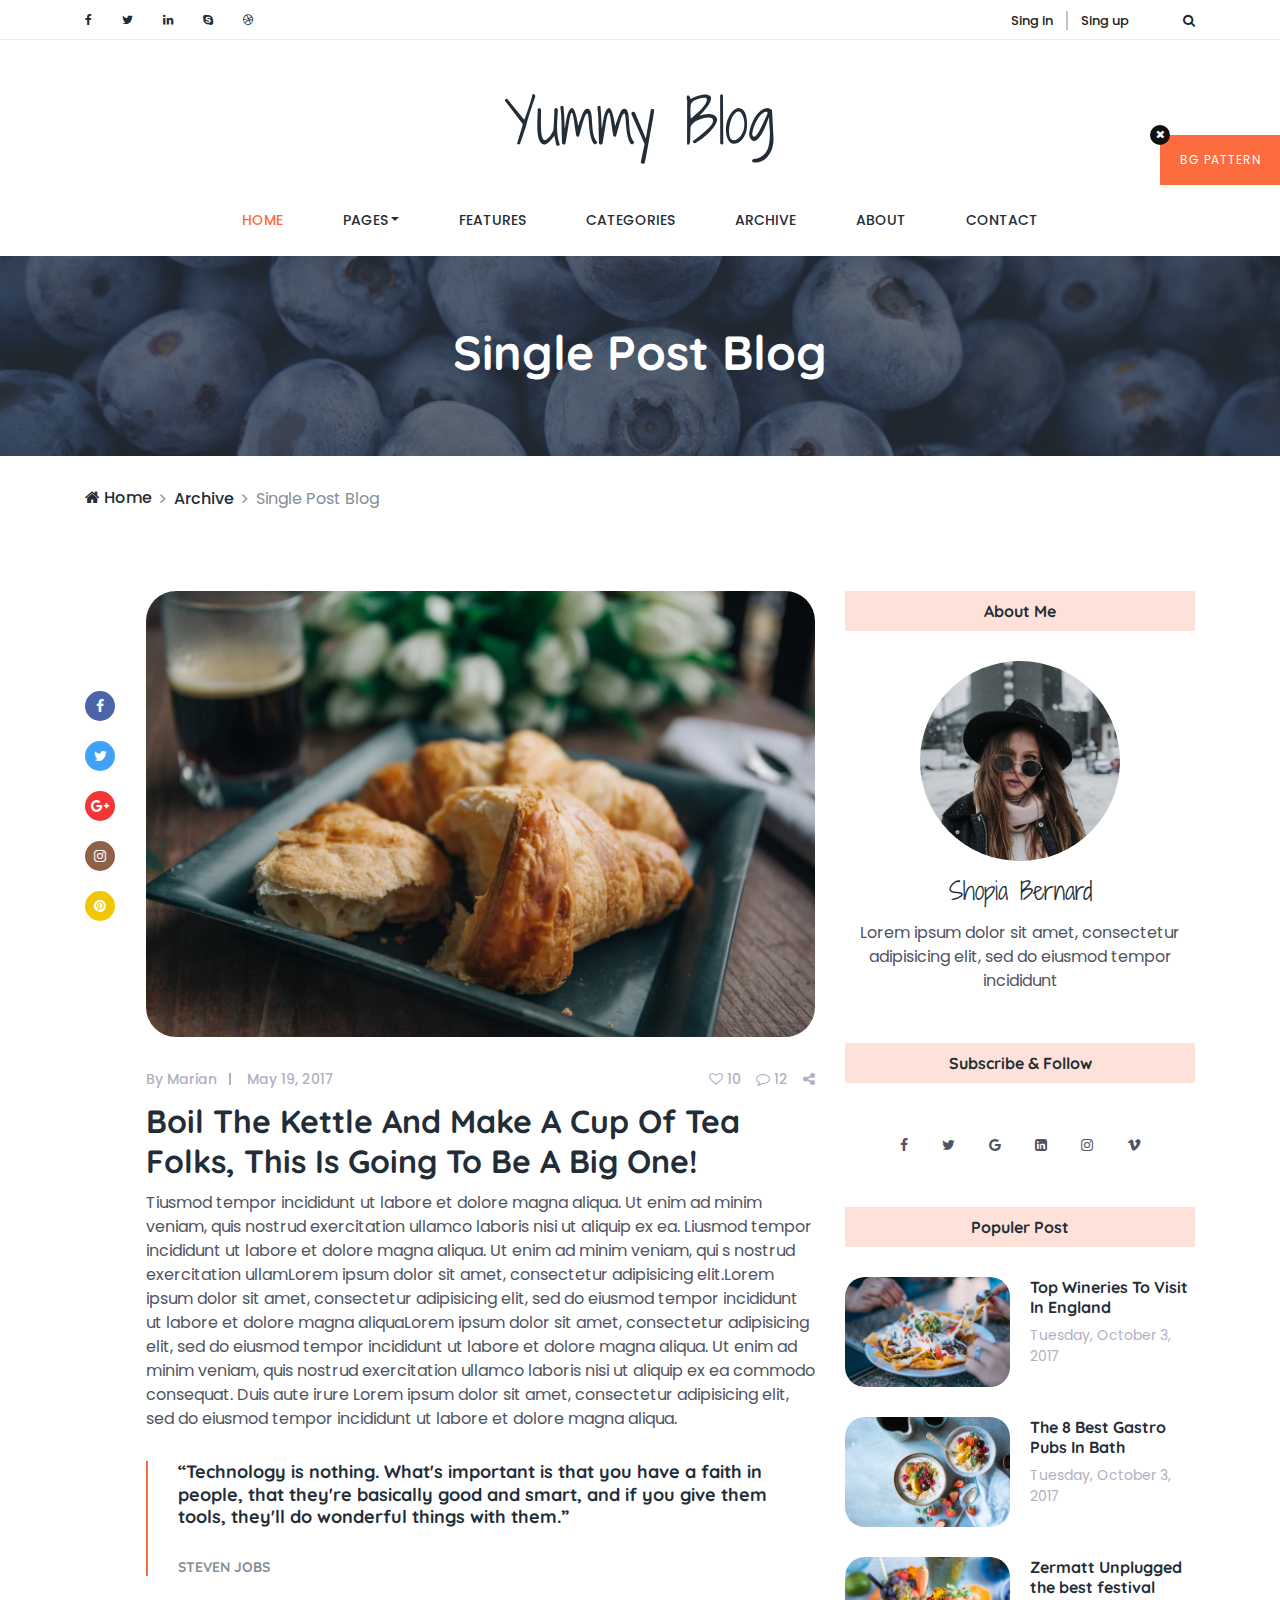
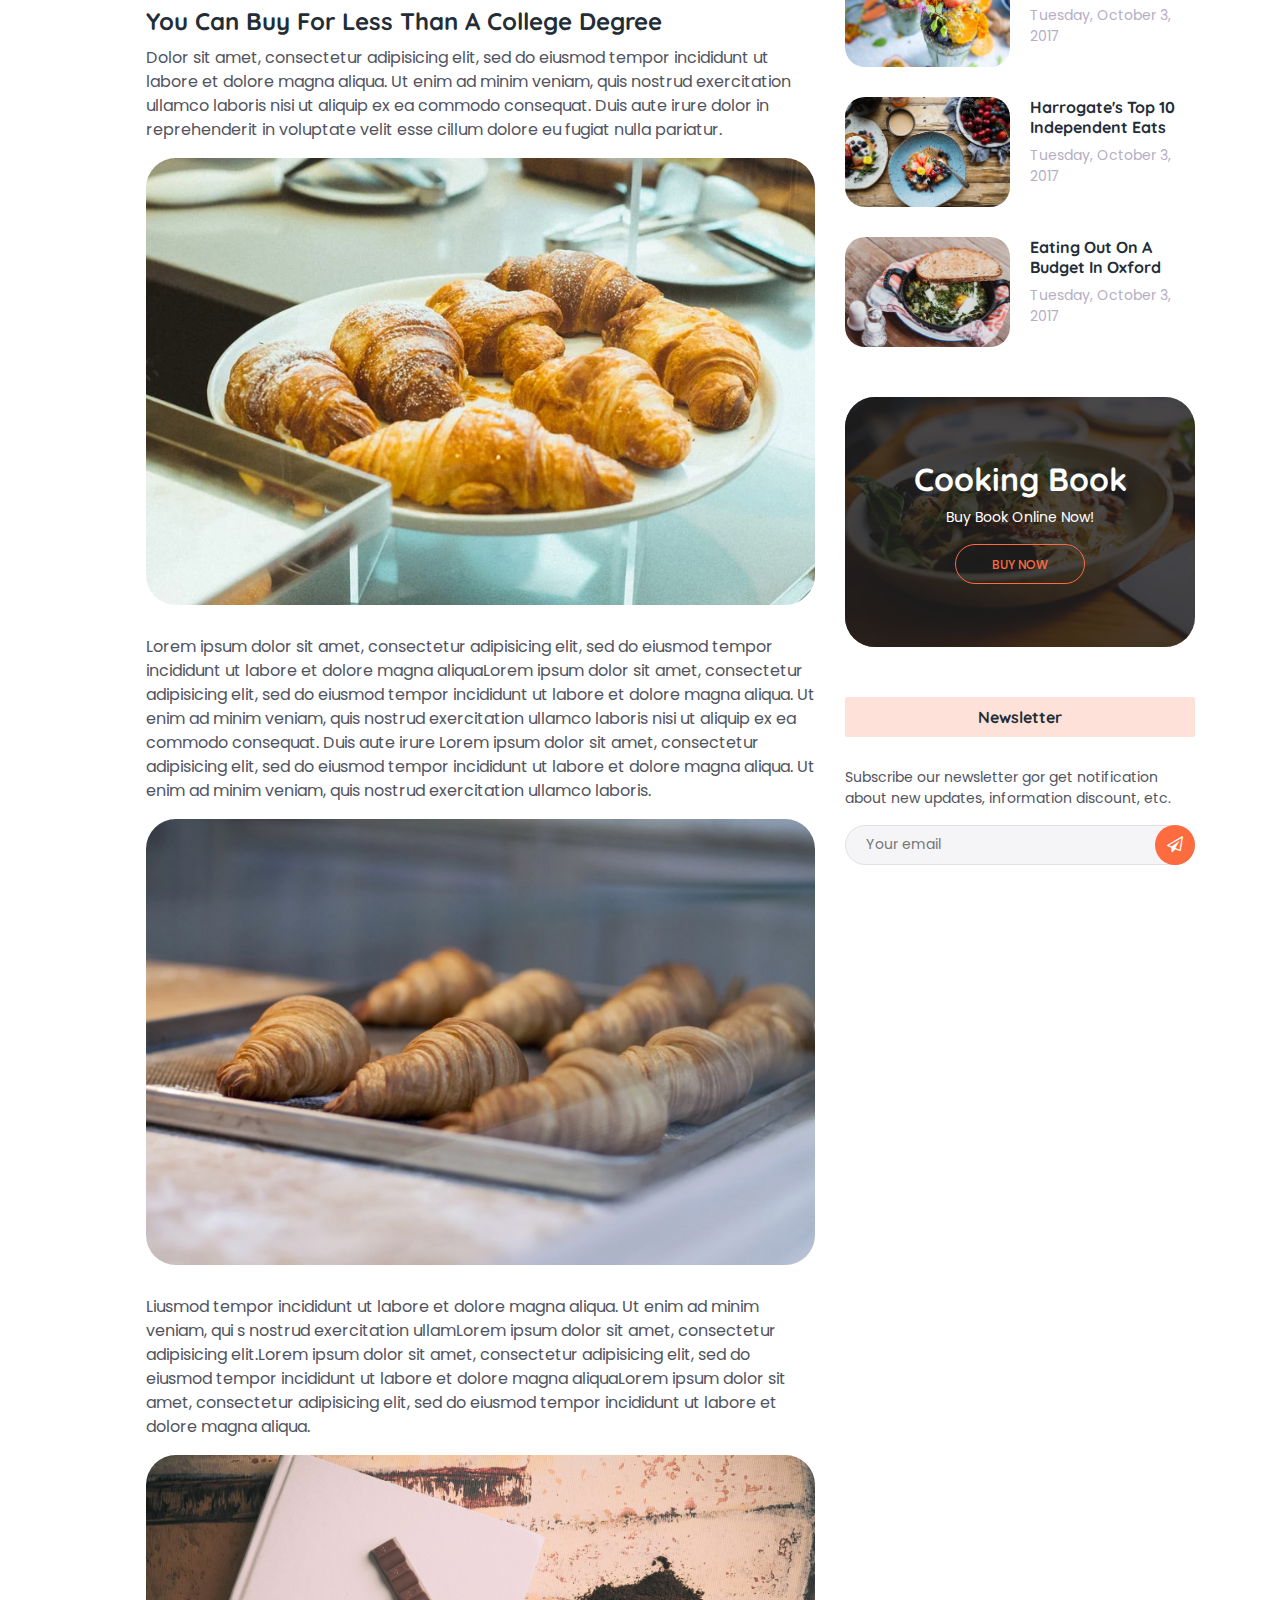
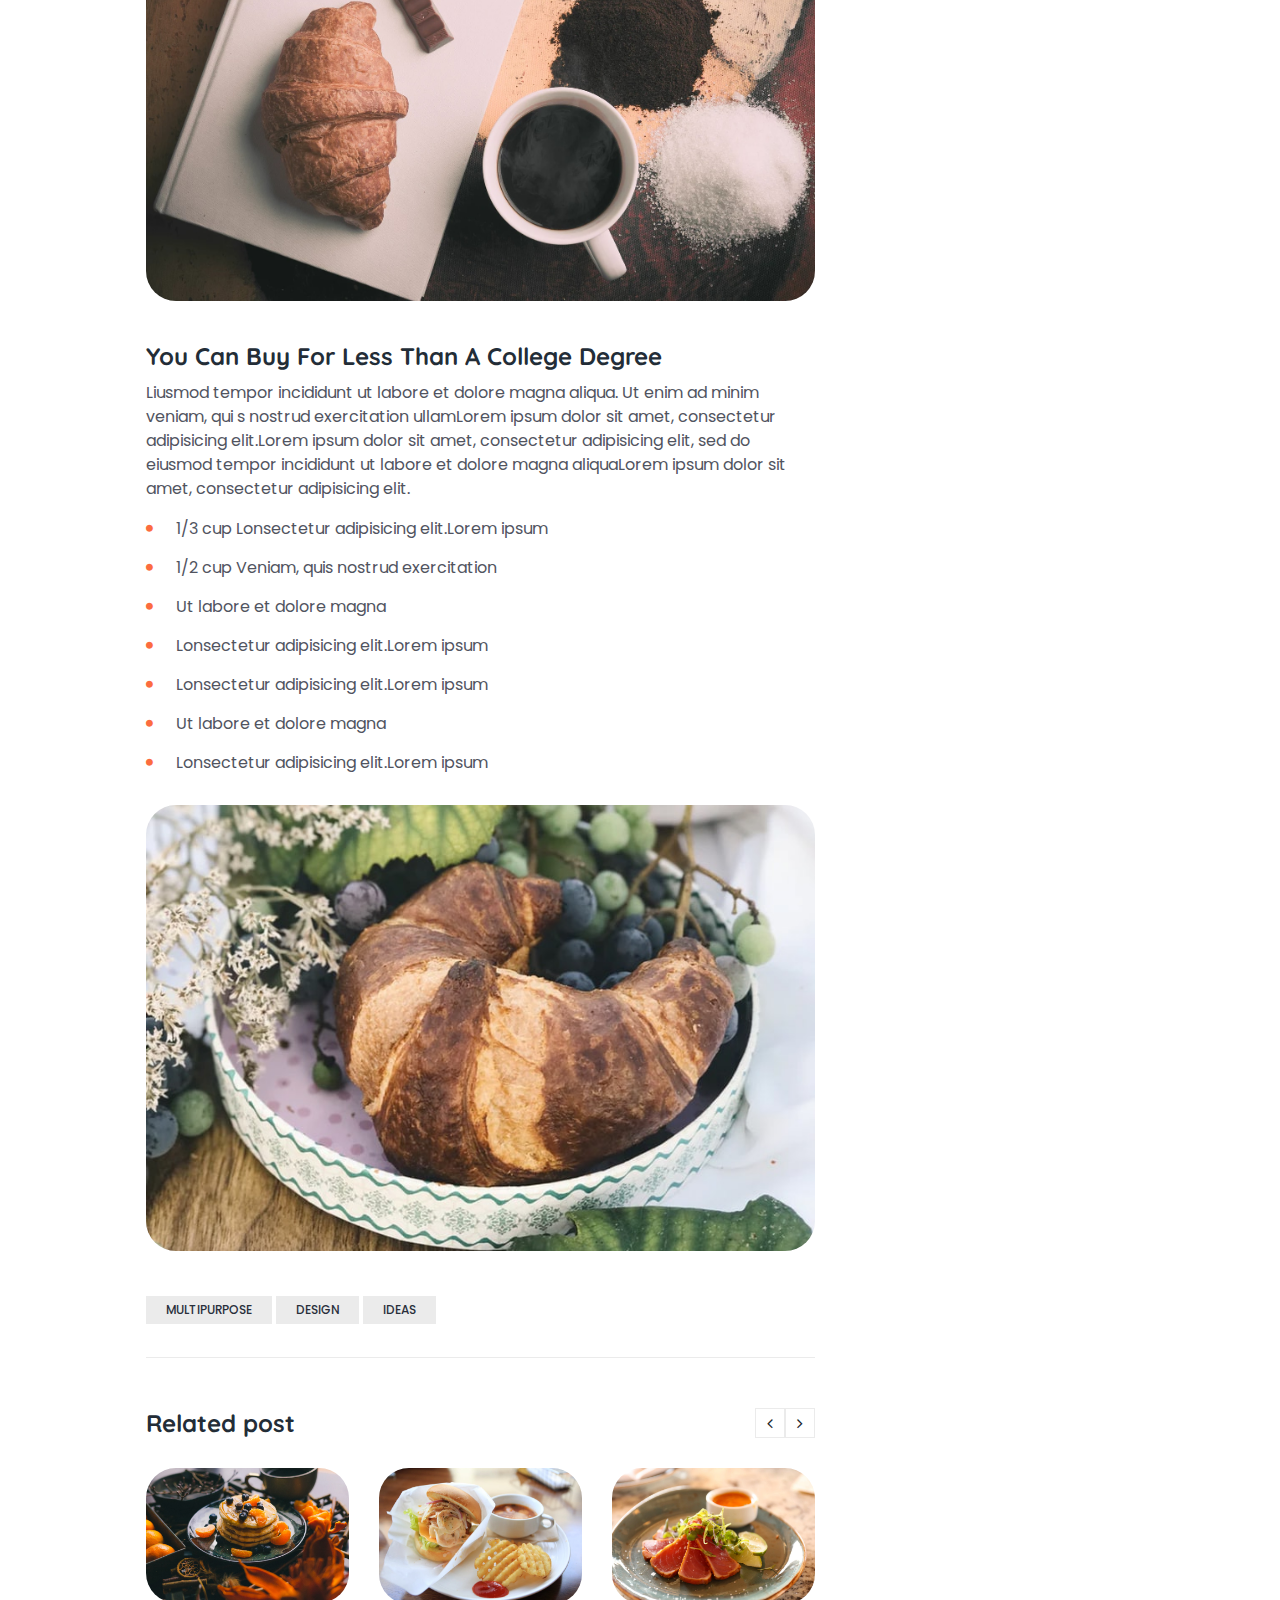
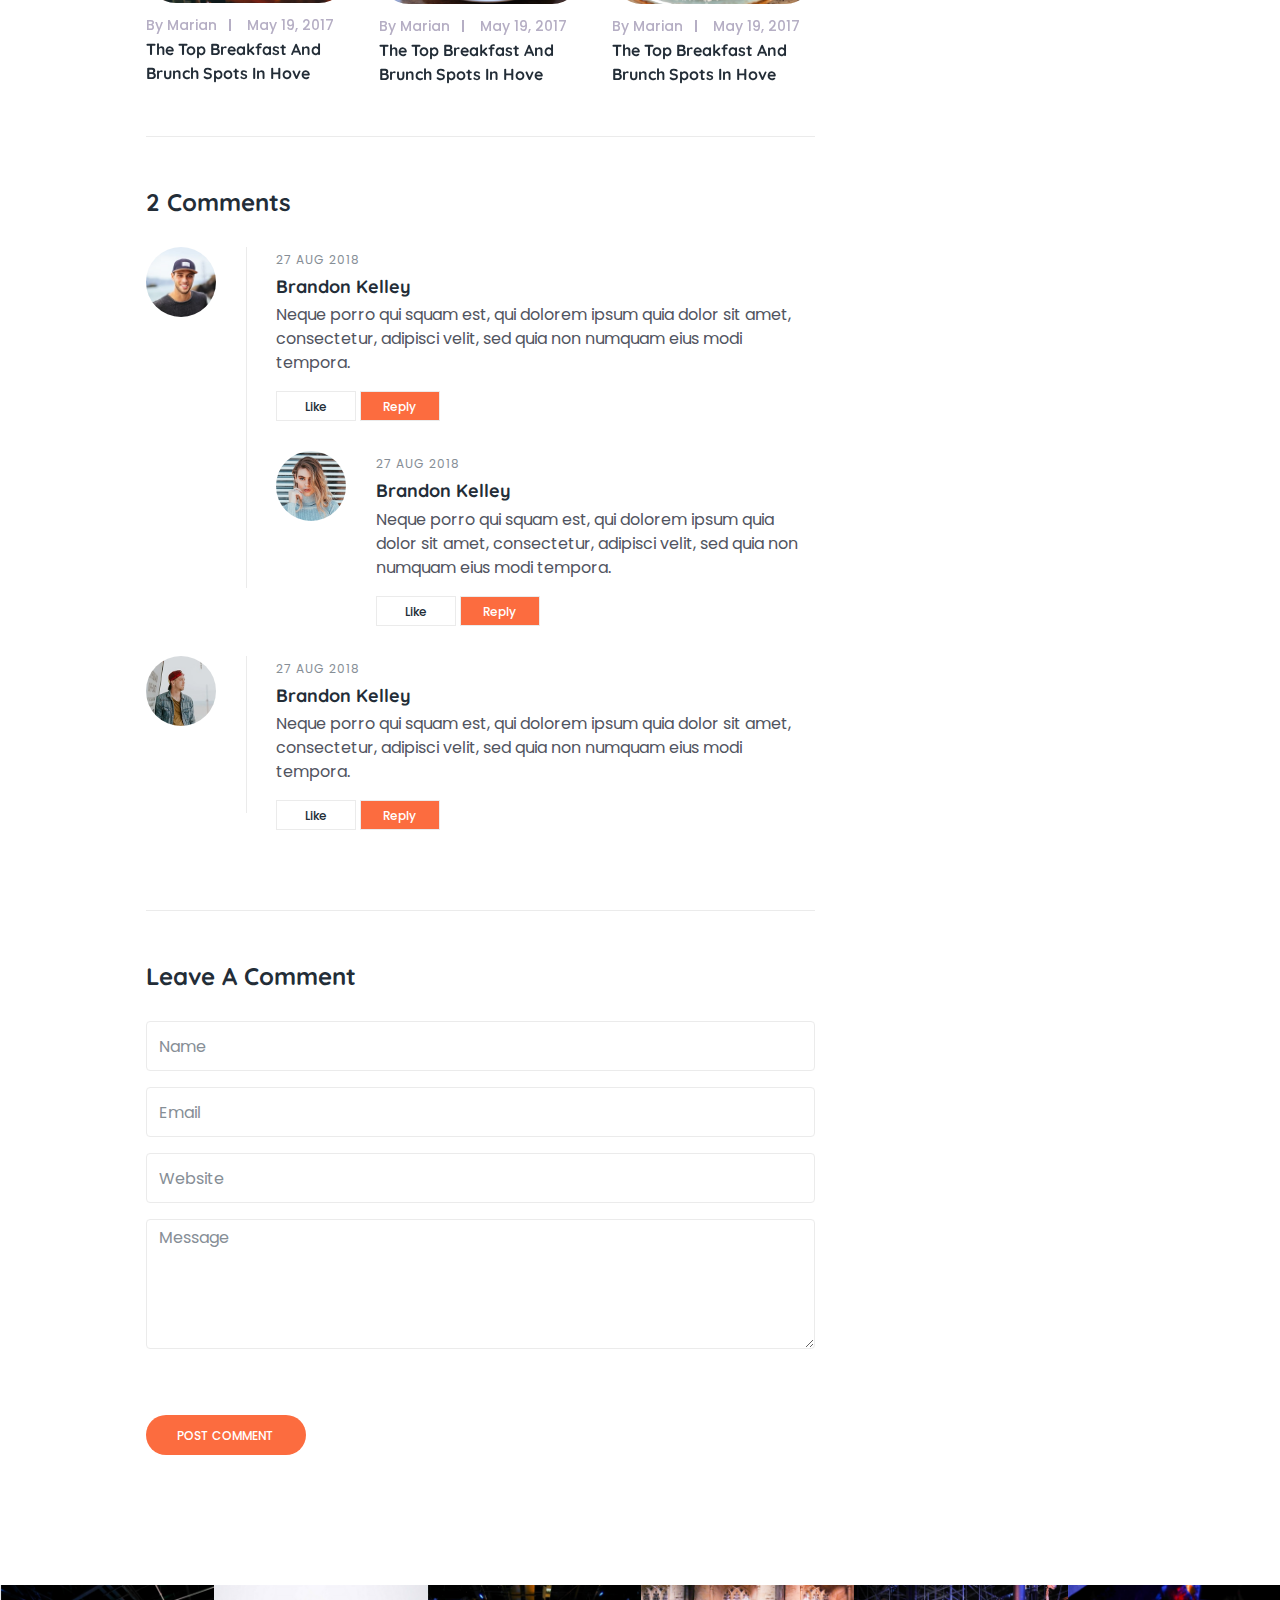
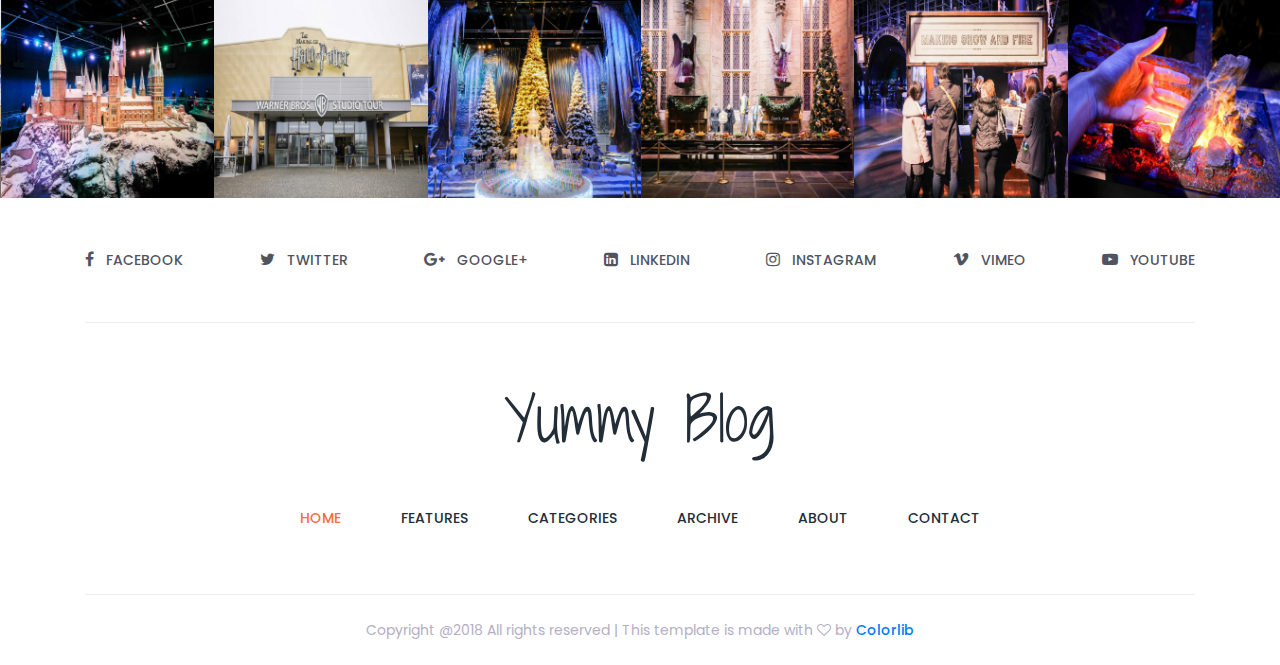
<file: WebContent/Front_end/Home/single.html>
<!DOCTYPE html>
<html lang="en">

<head>
    <meta charset="UTF-8">
    <meta name="description" content="">
    <meta http-equiv="X-UA-Compatible" content="IE=edge">
    <meta name="viewport" content="width=device-width, initial-scale=1, shrink-to-fit=no">
    <!-- The above 4 meta tags *must* come first in the head; any other head content must come *after* these tags -->

    <!-- Title -->
    <title>Yummy Blog - Food Blog Template</title>

    <!-- Favicon -->
    <link rel="icon" href="img/core-img/favicon.ico">

    <!-- Core Stylesheet -->
    <link href="style.css" rel="stylesheet">

    <!-- Responsive CSS -->
    <link href="css/responsive/responsive.css" rel="stylesheet">

</head>

<body>
    <!-- Preloader Start -->
    <div id="preloader">
        <div class="yummy-load"></div>
    </div>

    <!-- Background Pattern Swither -->
    <div id="pattern-switcher">
        Bg Pattern
    </div>
    <div id="patter-close">
        <i class="fa fa-times" aria-hidden="true"></i>
    </div>

    <!-- ****** Top Header Area Start ****** -->
    <div class="top_header_area">
        <div class="container">
            <div class="row">
                <div class="col-5 col-sm-6">
                    <!--  Top Social bar start -->
                    <div class="top_social_bar">
                        <a href="#"><i class="fa fa-facebook" aria-hidden="true"></i></a>
                        <a href="#"><i class="fa fa-twitter" aria-hidden="true"></i></a>
                        <a href="#"><i class="fa fa-linkedin" aria-hidden="true"></i></a>
                        <a href="#"><i class="fa fa-skype" aria-hidden="true"></i></a>
                        <a href="#"><i class="fa fa-dribbble" aria-hidden="true"></i></a>
                    </div>
                </div>
                <!--  Login Register Area -->
                <div class="col-7 col-sm-6">
                    <div class="signup-search-area d-flex align-items-center justify-content-end">
                        <div class="login_register_area d-flex">
                            <div class="login">
                                <a href="register.html">Sing in</a>
                            </div>
                            <div class="register">
                                <a href="register.html">Sing up</a>
                            </div>
                        </div>
                        <!-- Search Button Area -->
                        <div class="search_button">
                            <a class="searchBtn" href="#"><i class="fa fa-search" aria-hidden="true"></i></a>
                        </div>
                        <!-- Search Form -->
                        <div class="search-hidden-form">
                            <form action="#" method="get">
                                <input type="search" name="search" id="search-anything" placeholder="Search Anything...">
                                <input type="submit" value="" class="d-none">
                                <span class="searchBtn"><i class="fa fa-times" aria-hidden="true"></i></span>
                            </form>
                        </div>
                    </div>
                </div>
            </div>
        </div>
    </div>
    <!-- ****** Top Header Area End ****** -->

    <!-- ****** Header Area Start ****** -->
    <header class="header_area">
        <div class="container">
            <div class="row">
                <!-- Logo Area Start -->
                <div class="col-12">
                    <div class="logo_area text-center">
                        <a href="index.html" class="yummy-logo">Yummy Blog</a>
                    </div>
                </div>
            </div>

            <div class="row">
                <div class="col-12">
                    <nav class="navbar navbar-expand-lg">
                        <button class="navbar-toggler" type="button" data-toggle="collapse" data-target="#yummyfood-nav" aria-controls="yummyfood-nav" aria-expanded="false" aria-label="Toggle navigation"><i class="fa fa-bars" aria-hidden="true"></i> Menu</button>
                        <!-- Menu Area Start -->
                        <div class="collapse navbar-collapse justify-content-center" id="yummyfood-nav">
                            <ul class="navbar-nav" id="yummy-nav">
                                <li class="nav-item active">
                                    <a class="nav-link" href="index.html">Home <span class="sr-only">(current)</span></a>
                                </li>
                                <li class="nav-item dropdown">
                                    <a class="nav-link dropdown-toggle" href="#" id="yummyDropdown" role="button" data-toggle="dropdown" aria-haspopup="true" aria-expanded="false">Pages</a>
                                    <div class="dropdown-menu" aria-labelledby="yummyDropdown">
                                        <a class="dropdown-item" href="index.html">Home</a>
                                        <a class="dropdown-item" href="archive.html">Archive</a>
                                        <a class="dropdown-item" href="single.html">Single Blog</a>
                                        <a class="dropdown-item" href="static.html">Static Page</a>
                                        <a class="dropdown-item" href="contact.html">Contact</a>
                                    </div>
                                </li>
                                <li class="nav-item">
                                    <a class="nav-link" href="#">Features</a>
                                </li>
                                <li class="nav-item">
                                    <a class="nav-link" href="#">Categories</a>
                                </li>
                                <li class="nav-item">
                                    <a class="nav-link" href="archive.html">Archive</a>
                                </li>
                                <li class="nav-item">
                                    <a class="nav-link" href="#">About</a>
                                </li>
                                <li class="nav-item">
                                    <a class="nav-link" href="contact.html">Contact</a>
                                </li>
                            </ul>
                        </div>
                    </nav>
                </div>
            </div>
        </div>
    </header>
    <!-- ****** Header Area End ****** -->

    <!-- ****** Breadcumb Area Start ****** -->
    <div class="breadcumb-area" style="background-image: url(img/bg-img/breadcumb.jpg);">
        <div class="container h-100">
            <div class="row h-100 align-items-center">
                <div class="col-12">
                    <div class="bradcumb-title text-center">
                        <h2>Single Post Blog</h2>
                    </div>
                </div>
            </div>
        </div>
    </div>
    <div class="breadcumb-nav">
        <div class="container">
            <div class="row">
                <div class="col-12">
                    <nav aria-label="breadcrumb">
                        <ol class="breadcrumb">
                            <li class="breadcrumb-item"><a href="#"><i class="fa fa-home" aria-hidden="true"></i> Home</a></li>
                            <li class="breadcrumb-item"><a href="#">Archive</a></li>
                            <li class="breadcrumb-item active" aria-current="page">Single Post Blog</li>
                        </ol>
                    </nav>
                </div>
            </div>
        </div>
    </div>
    <!-- ****** Breadcumb Area End ****** -->

    <!-- ****** Single Blog Area Start ****** -->
    <section class="single_blog_area section_padding_80">
        <div class="container">
            <div class="row justify-content-center">
                <div class="col-12 col-lg-8">
                    <div class="row no-gutters">

                        <!-- Single Post Share Info -->
                        <div class="col-2 col-sm-1">
                            <div class="single-post-share-info mt-100">
                                <a href="#" class="facebook"><i class="fa fa-facebook" aria-hidden="true"></i></a>
                                <a href="#" class="twitter"><i class="fa fa-twitter" aria-hidden="true"></i></a>
                                <a href="#" class="googleplus"><i class="fa fa-google-plus" aria-hidden="true"></i></a>
                                <a href="#" class="instagram"><i class="fa fa-instagram" aria-hidden="true"></i></a>
                                <a href="#" class="pinterest"><i class="fa fa-pinterest" aria-hidden="true"></i></a>
                            </div>
                        </div>

                        <!-- Single Post -->
                        <div class="col-10 col-sm-11">
                            <div class="single-post">
                                <!-- Post Thumb -->
                                <div class="post-thumb">
                                    <img src="img/blog-img/10.jpg" alt="">
                                </div>
                                <!-- Post Content -->
                                <div class="post-content">
                                    <div class="post-meta d-flex">
                                        <div class="post-author-date-area d-flex">
                                            <!-- Post Author -->
                                            <div class="post-author">
                                                <a href="#">By Marian</a>
                                            </div>
                                            <!-- Post Date -->
                                            <div class="post-date">
                                                <a href="#">May 19, 2017</a>
                                            </div>
                                        </div>
                                        <!-- Post Comment & Share Area -->
                                        <div class="post-comment-share-area d-flex">
                                            <!-- Post Favourite -->
                                            <div class="post-favourite">
                                                <a href="#"><i class="fa fa-heart-o" aria-hidden="true"></i> 10</a>
                                            </div>
                                            <!-- Post Comments -->
                                            <div class="post-comments">
                                                <a href="#"><i class="fa fa-comment-o" aria-hidden="true"></i> 12</a>
                                            </div>
                                            <!-- Post Share -->
                                            <div class="post-share">
                                                <a href="#"><i class="fa fa-share-alt" aria-hidden="true"></i></a>
                                            </div>
                                        </div>
                                    </div>
                                    <a href="#">
                                        <h2 class="post-headline">Boil The Kettle And Make A Cup Of Tea Folks, This Is Going To Be A Big One!</h2>
                                    </a>
                                    <p>Tiusmod tempor incididunt ut labore et dolore magna aliqua. Ut enim ad minim veniam, quis nostrud exercitation ullamco laboris nisi ut aliquip ex ea. Liusmod tempor incididunt ut labore et dolore magna aliqua. Ut enim ad minim veniam, qui s nostrud exercitation ullamLorem ipsum dolor sit amet, consectetur adipisicing elit.Lorem ipsum dolor sit amet, consectetur adipisicing elit, sed do eiusmod tempor incididunt ut labore et dolore magna aliquaLorem ipsum dolor sit amet, consectetur adipisicing elit, sed do eiusmod tempor incididunt ut labore et dolore magna aliqua. Ut enim ad minim veniam, quis nostrud exercitation ullamco laboris nisi ut aliquip ex ea commodo consequat. Duis aute irure Lorem ipsum dolor sit amet, consectetur adipisicing elit, sed do eiusmod tempor incididunt ut labore et dolore magna aliqua. </p>

                                    <blockquote class="yummy-blockquote mt-30 mb-30">
                                        <h5 class="mb-30">“Technology is nothing. What's important is that you have a faith in people, that they're basically good and smart, and if you give them tools, they'll do wonderful things with them.”</h5>
                                        <h6 class="text-muted">Steven Jobs</h6>
                                    </blockquote>

                                    <h4>You Can Buy For Less Than A College Degree</h4>
                                    <p>Dolor sit amet, consectetur adipisicing elit, sed do eiusmod tempor incididunt ut labore et dolore magna aliqua. Ut enim ad minim veniam, quis nostrud exercitation ullamco laboris nisi ut aliquip ex ea commodo consequat. Duis aute irure dolor in reprehenderit in voluptate velit esse cillum dolore eu fugiat nulla pariatur. </p>

                                    <img class="br-30 mb-30" src="img/blog-img/11.jpg" alt="">
                                    <p>Lorem ipsum dolor sit amet, consectetur adipisicing elit, sed do eiusmod tempor incididunt ut labore et dolore magna aliquaLorem ipsum dolor sit amet, consectetur adipisicing elit, sed do eiusmod tempor incididunt ut labore et dolore magna aliqua. Ut enim ad minim veniam, quis nostrud exercitation ullamco laboris nisi ut aliquip ex ea commodo consequat. Duis aute irure Lorem ipsum dolor sit amet, consectetur adipisicing elit, sed do eiusmod tempor incididunt ut labore et dolore magna aliqua. Ut enim ad minim veniam, quis nostrud exercitation ullamco laboris.</p>

                                    <img class="br-30 mb-30" src="img/blog-img/12.jpg" alt="">
                                    <p>Liusmod tempor incididunt ut labore et dolore magna aliqua. Ut enim ad minim veniam, qui s nostrud exercitation ullamLorem ipsum dolor sit amet, consectetur adipisicing elit.Lorem ipsum dolor sit amet, consectetur adipisicing elit, sed do eiusmod tempor incididunt ut labore et dolore magna aliquaLorem ipsum dolor sit amet, consectetur adipisicing elit, sed do eiusmod tempor incididunt ut labore et dolore magna aliqua.</p>

                                    <img class="br-30 mb-30" src="img/blog-img/13.jpg" alt="">
                                    <h4>You Can Buy For Less Than A College Degree</h4>
                                    <p>Liusmod tempor incididunt ut labore et dolore magna aliqua. Ut enim ad minim veniam, qui s nostrud exercitation ullamLorem ipsum dolor sit amet, consectetur adipisicing elit.Lorem ipsum dolor sit amet, consectetur adipisicing elit, sed do eiusmod tempor incididunt ut labore et dolore magna aliquaLorem ipsum dolor sit amet, consectetur adipisicing elit.</p>

                                    <ul class="mb-30">
                                        <li>1/3 cup Lonsectetur adipisicing elit.Lorem ipsum</li>
                                        <li>1/2 cup Veniam, quis nostrud exercitation</li>
                                        <li>Ut labore et dolore magna</li>
                                        <li>Lonsectetur adipisicing elit.Lorem ipsum</li>
                                        <li>Lonsectetur adipisicing elit.Lorem ipsum</li>
                                        <li>Ut labore et dolore magna</li>
                                        <li>Lonsectetur adipisicing elit.Lorem ipsum</li>
                                    </ul>

                                    <img class="br-30 mb-15" src="img/blog-img/14.jpg" alt="">
                                </div>
                            </div>

                            <!-- Tags Area -->
                            <div class="tags-area">
                                <a href="#">Multipurpose</a>
                                <a href="#">Design</a>
                                <a href="#">Ideas</a>
                            </div>

                            <!-- Related Post Area -->
                            <div class="related-post-area section_padding_50">
                                <h4 class="mb-30">Related post</h4>

                                <div class="related-post-slider owl-carousel">
                                    <!-- Single Related Post-->
                                    <div class="single-post">
                                        <!-- Post Thumb -->
                                        <div class="post-thumb">
                                            <img src="img/blog-img/15.jpg" alt="">
                                        </div>
                                        <!-- Post Content -->
                                        <div class="post-content">
                                            <div class="post-meta d-flex">
                                                <div class="post-author-date-area d-flex">
                                                    <!-- Post Author -->
                                                    <div class="post-author">
                                                        <a href="#">By Marian</a>
                                                    </div>
                                                    <!-- Post Date -->
                                                    <div class="post-date">
                                                        <a href="#">May 19, 2017</a>
                                                    </div>
                                                </div>
                                            </div>
                                            <a href="#">
                                                <h6>The Top Breakfast And Brunch Spots In Hove</h6>
                                            </a>
                                        </div>
                                    </div>
                                    <!-- Single Related Post-->
                                    <div class="single-post">
                                        <!-- Post Thumb -->
                                        <div class="post-thumb">
                                            <img src="img/blog-img/5.jpg" alt="">
                                        </div>
                                        <!-- Post Content -->
                                        <div class="post-content">
                                            <div class="post-meta d-flex">
                                                <div class="post-author-date-area d-flex">
                                                    <!-- Post Author -->
                                                    <div class="post-author">
                                                        <a href="#">By Marian</a>
                                                    </div>
                                                    <!-- Post Date -->
                                                    <div class="post-date">
                                                        <a href="#">May 19, 2017</a>
                                                    </div>
                                                </div>
                                            </div>
                                            <a href="#">
                                                <h6>The Top Breakfast And Brunch Spots In Hove</h6>
                                            </a>
                                        </div>
                                    </div>
                                    <!-- Single Related Post-->
                                    <div class="single-post">
                                        <!-- Post Thumb -->
                                        <div class="post-thumb">
                                            <img src="img/blog-img/16.jpg" alt="">
                                        </div>
                                        <!-- Post Content -->
                                        <div class="post-content">
                                            <div class="post-meta d-flex">
                                                <div class="post-author-date-area d-flex">
                                                    <!-- Post Author -->
                                                    <div class="post-author">
                                                        <a href="#">By Marian</a>
                                                    </div>
                                                    <!-- Post Date -->
                                                    <div class="post-date">
                                                        <a href="#">May 19, 2017</a>
                                                    </div>
                                                </div>
                                            </div>
                                            <a href="#">
                                                <h6>The Top Breakfast And Brunch Spots In Hove</h6>
                                            </a>
                                        </div>
                                    </div>
                                    <!-- Single Related Post-->
                                    <div class="single-post">
                                        <!-- Post Thumb -->
                                        <div class="post-thumb">
                                            <img src="img/blog-img/5.jpg" alt="">
                                        </div>
                                        <!-- Post Content -->
                                        <div class="post-content">
                                            <div class="post-meta d-flex">
                                                <div class="post-author-date-area d-flex">
                                                    <!-- Post Author -->
                                                    <div class="post-author">
                                                        <a href="#">By Marian</a>
                                                    </div>
                                                    <!-- Post Date -->
                                                    <div class="post-date">
                                                        <a href="#">May 19, 2017</a>
                                                    </div>
                                                </div>
                                            </div>
                                            <a href="#">
                                                <h6>The Top Breakfast And Brunch Spots In Hove</h6>
                                            </a>
                                        </div>
                                    </div>
                                </div>
                            </div>

                            <!-- Comment Area Start -->
                            <div class="comment_area section_padding_50 clearfix">
                                <h4 class="mb-30">2 Comments</h4>

                                <ol>
                                    <!-- Single Comment Area -->
                                    <li class="single_comment_area">
                                        <div class="comment-wrapper d-flex">
                                            <!-- Comment Meta -->
                                            <div class="comment-author">
                                                <img src="img/blog-img/17.jpg" alt="">
                                            </div>
                                            <!-- Comment Content -->
                                            <div class="comment-content">
                                                <span class="comment-date text-muted">27 Aug 2018</span>
                                                <h5>Brandon Kelley</h5>
                                                <p>Neque porro qui squam est, qui dolorem ipsum quia dolor sit amet, consectetur, adipisci velit, sed quia non numquam eius modi tempora.</p>
                                                <a href="#">Like</a>
                                                <a class="active" href="#">Reply</a>
                                            </div>
                                        </div>
                                        <ol class="children">
                                            <li class="single_comment_area">
                                                <div class="comment-wrapper d-flex">
                                                    <!-- Comment Meta -->
                                                    <div class="comment-author">
                                                        <img src="img/blog-img/18.jpg" alt="">
                                                    </div>
                                                    <!-- Comment Content -->
                                                    <div class="comment-content">
                                                        <span class="comment-date text-muted">27 Aug 2018</span>
                                                        <h5>Brandon Kelley</h5>
                                                        <p>Neque porro qui squam est, qui dolorem ipsum quia dolor sit amet, consectetur, adipisci velit, sed quia non numquam eius modi tempora.</p>
                                                        <a href="#">Like</a>
                                                        <a class="active" href="#">Reply</a>
                                                    </div>
                                                </div>
                                            </li>
                                        </ol>
                                    </li>
                                    <li class="single_comment_area">
                                        <div class="comment-wrapper d-flex">
                                            <!-- Comment Meta -->
                                            <div class="comment-author">
                                                <img src="img/blog-img/19.jpg" alt="">
                                            </div>
                                            <!-- Comment Content -->
                                            <div class="comment-content">
                                                <span class="comment-date text-muted">27 Aug 2018</span>
                                                <h5>Brandon Kelley</h5>
                                                <p>Neque porro qui squam est, qui dolorem ipsum quia dolor sit amet, consectetur, adipisci velit, sed quia non numquam eius modi tempora.</p>
                                                <a href="#">Like</a>
                                                <a class="active" href="#">Reply</a>
                                            </div>
                                        </div>
                                    </li>
                                </ol>
                            </div>

                            <!-- Leave A Comment -->
                            <div class="leave-comment-area section_padding_50 clearfix">
                                <div class="comment-form">
                                    <h4 class="mb-30">Leave A Comment</h4>

                                    <!-- Comment Form -->
                                    <form action="#" method="post">
                                        <div class="form-group">
                                            <input type="text" class="form-control" id="contact-name" placeholder="Name">
                                        </div>
                                        <div class="form-group">
                                            <input type="email" class="form-control" id="contact-email" placeholder="Email">
                                        </div>
                                        <div class="form-group">
                                            <input type="text" class="form-control" id="contact-website" placeholder="Website">
                                        </div>
                                        <div class="form-group">
                                            <textarea class="form-control" name="message" id="message" cols="30" rows="10" placeholder="Message"></textarea>
                                        </div>
                                        <button type="submit" class="btn contact-btn">Post Comment</button>
                                    </form>
                                </div>
                            </div>

                        </div>
                    </div>
                </div>

                <!-- ****** Blog Sidebar ****** -->
                <div class="col-12 col-sm-8 col-md-6 col-lg-4">
                    <div class="blog-sidebar mt-5 mt-lg-0">
                        <!-- Single Widget Area -->
                        <div class="single-widget-area about-me-widget text-center">
                            <div class="widget-title">
                                <h6>About Me</h6>
                            </div>
                            <div class="about-me-widget-thumb">
                                <img src="img/about-img/1.jpg" alt="">
                            </div>
                            <h4 class="font-shadow-into-light">Shopia Bernard</h4>
                            <p>Lorem ipsum dolor sit amet, consectetur adipisicing elit, sed do eiusmod tempor incididunt</p>
                        </div>

                        <!-- Single Widget Area -->
                        <div class="single-widget-area subscribe_widget text-center">
                            <div class="widget-title">
                                <h6>Subscribe &amp; Follow</h6>
                            </div>
                            <div class="subscribe-link">
                                <a href="#"><i class="fa fa-facebook" aria-hidden="true"></i></a>
                                <a href="#"><i class="fa fa-twitter" aria-hidden="true"></i></a>
                                <a href="#"><i class="fa fa-google" aria-hidden="true"></i></a>
                                <a href="#"><i class="fa fa-linkedin-square" aria-hidden="true"></i></a>
                                <a href="#"><i class="fa fa-instagram" aria-hidden="true"></i></a>
                                <a href="#"><i class="fa fa-vimeo" aria-hidden="true"></i></a>
                            </div>
                        </div>

                        <!-- Single Widget Area -->
                        <div class="single-widget-area popular-post-widget">
                            <div class="widget-title text-center">
                                <h6>Populer Post</h6>
                            </div>
                            <!-- Single Popular Post -->
                            <div class="single-populer-post d-flex">
                                <img src="img/sidebar-img/1.jpg" alt="">
                                <div class="post-content">
                                    <a href="#">
                                        <h6>Top Wineries To Visit In England</h6>
                                    </a>
                                    <p>Tuesday, October 3, 2017</p>
                                </div>
                            </div>
                            <!-- Single Popular Post -->
                            <div class="single-populer-post d-flex">
                                <img src="img/sidebar-img/2.jpg" alt="">
                                <div class="post-content">
                                    <a href="#">
                                        <h6>The 8 Best Gastro Pubs In Bath</h6>
                                    </a>
                                    <p>Tuesday, October 3, 2017</p>
                                </div>
                            </div>
                            <!-- Single Popular Post -->
                            <div class="single-populer-post d-flex">
                                <img src="img/sidebar-img/3.jpg" alt="">
                                <div class="post-content">
                                    <a href="#">
                                        <h6>Zermatt Unplugged the best festival</h6>
                                    </a>
                                    <p>Tuesday, October 3, 2017</p>
                                </div>
                            </div>
                            <!-- Single Popular Post -->
                            <div class="single-populer-post d-flex">
                                <img src="img/sidebar-img/4.jpg" alt="">
                                <div class="post-content">
                                    <a href="#">
                                        <h6>Harrogate's Top 10 Independent Eats</h6>
                                    </a>
                                    <p>Tuesday, October 3, 2017</p>
                                </div>
                            </div>
                            <!-- Single Popular Post -->
                            <div class="single-populer-post d-flex">
                                <img src="img/sidebar-img/5.jpg" alt="">
                                <div class="post-content">
                                    <a href="#">
                                        <h6>Eating Out On A Budget In Oxford</h6>
                                    </a>
                                    <p>Tuesday, October 3, 2017</p>
                                </div>
                            </div>
                        </div>

                        <!-- Single Widget Area -->
                        <div class="single-widget-area add-widget text-center">
                            <div class="add-widget-area">
                                <img src="img/sidebar-img/6.jpg" alt="">
                                <div class="add-text">
                                    <div class="yummy-table">
                                        <div class="yummy-table-cell">
                                            <h2>Cooking Book</h2>
                                            <p>Buy Book Online Now!</p>
                                            <a href="#" class="add-btn">Buy Now</a>
                                        </div>
                                    </div>
                                </div>
                            </div>
                        </div>

                        <!-- Single Widget Area -->
                        <div class="single-widget-area newsletter-widget">
                            <div class="widget-title text-center">
                                <h6>Newsletter</h6>
                            </div>
                            <p>Subscribe our newsletter gor get notification about new updates, information discount, etc.</p>
                            <div class="newsletter-form">
                                <form action="#" method="post">
                                    <input type="email" name="newsletter-email" id="email" placeholder="Your email">
                                    <button type="submit"><i class="fa fa-paper-plane-o" aria-hidden="true"></i></button>
                                </form>
                            </div>
                        </div>
                    </div>
                </div>
            </div>
        </div>
    </section>
    <!-- ****** Single Blog Area End ****** -->

    <!-- ****** Instagram Area Start ****** -->
    <div class="instargram_area owl-carousel section_padding_100_0 clearfix" id="portfolio">

        <!-- Instagram Item -->
        <div class="instagram_gallery_item">
            <!-- Instagram Thumb -->
            <img src="img/instagram-img/1.jpg" alt="">
            <!-- Hover -->
            <div class="hover_overlay">
                <div class="yummy-table">
                    <div class="yummy-table-cell">
                        <div class="follow-me text-center">
                            <a href="#"><i class="fa fa-instagram" aria-hidden="true"></i> Follow me</a>
                        </div>
                    </div>
                </div>
            </div>
        </div>

        <!-- Instagram Item -->
        <div class="instagram_gallery_item">
            <!-- Instagram Thumb -->
            <img src="img/instagram-img/2.jpg" alt="">
            <!-- Hover -->
            <div class="hover_overlay">
                <div class="yummy-table">
                    <div class="yummy-table-cell">
                        <div class="follow-me text-center">
                            <a href="#"><i class="fa fa-instagram" aria-hidden="true"></i> Follow me</a>
                        </div>
                    </div>
                </div>
            </div>
        </div>

        <!-- Instagram Item -->
        <div class="instagram_gallery_item">
            <!-- Instagram Thumb -->
            <img src="img/instagram-img/3.jpg" alt="">
            <!-- Hover -->
            <div class="hover_overlay">
                <div class="yummy-table">
                    <div class="yummy-table-cell">
                        <div class="follow-me text-center">
                            <a href="#"><i class="fa fa-instagram" aria-hidden="true"></i> Follow me</a>
                        </div>
                    </div>
                </div>
            </div>
        </div>

        <!-- Instagram Item -->
        <div class="instagram_gallery_item">
            <!-- Instagram Thumb -->
            <img src="img/instagram-img/4.jpg" alt="">
            <!-- Hover -->
            <div class="hover_overlay">
                <div class="yummy-table">
                    <div class="yummy-table-cell">
                        <div class="follow-me text-center">
                            <a href="#"><i class="fa fa-instagram" aria-hidden="true"></i> Follow me</a>
                        </div>
                    </div>
                </div>
            </div>
        </div>

        <!-- Instagram Item -->
        <div class="instagram_gallery_item">
            <!-- Instagram Thumb -->
            <img src="img/instagram-img/5.jpg" alt="">
            <!-- Hover -->
            <div class="hover_overlay">
                <div class="yummy-table">
                    <div class="yummy-table-cell">
                        <div class="follow-me text-center">
                            <a href="#"><i class="fa fa-instagram" aria-hidden="true"></i> Follow me</a>
                        </div>
                    </div>
                </div>
            </div>
        </div>

        <!-- Instagram Item -->
        <div class="instagram_gallery_item">
            <!-- Instagram Thumb -->
            <img src="img/instagram-img/6.jpg" alt="">
            <!-- Hover -->
            <div class="hover_overlay">
                <div class="yummy-table">
                    <div class="yummy-table-cell">
                        <div class="follow-me text-center">
                            <a href="#"><i class="fa fa-instagram" aria-hidden="true"></i> Follow me</a>
                        </div>
                    </div>
                </div>
            </div>
        </div>

        <!-- Instagram Item -->
        <div class="instagram_gallery_item">
            <!-- Instagram Thumb -->
            <img src="img/instagram-img/1.jpg" alt="">
            <!-- Hover -->
            <div class="hover_overlay">
                <div class="yummy-table">
                    <div class="yummy-table-cell">
                        <div class="follow-me text-center">
                            <a href="#"><i class="fa fa-instagram" aria-hidden="true"></i> Follow me</a>
                        </div>
                    </div>
                </div>
            </div>
        </div>

        <!-- Instagram Item -->
        <div class="instagram_gallery_item">
            <!-- Instagram Thumb -->
            <img src="img/instagram-img/2.jpg" alt="">
            <!-- Hover -->
            <div class="hover_overlay">
                <div class="yummy-table">
                    <div class="yummy-table-cell">
                        <div class="follow-me text-center">
                            <a href="#"><i class="fa fa-instagram" aria-hidden="true"></i> Follow me</a>
                        </div>
                    </div>
                </div>
            </div>
        </div>

    </div>
    <!-- ****** Our Creative Portfolio Area End ****** -->

    <!-- ****** Footer Social Icon Area Start ****** -->
    <div class="social_icon_area clearfix">
        <div class="container">
            <div class="row">
                <div class="col-12">
                    <div class="footer-social-area d-flex">
                        <div class="single-icon">
                            <a href="#"><i class="fa fa-facebook" aria-hidden="true"></i><span>facebook</span></a>
                        </div>
                        <div class="single-icon">
                            <a href="#"><i class="fa fa-twitter" aria-hidden="true"></i><span>Twitter</span></a>
                        </div>
                        <div class="single-icon">
                            <a href="#"><i class="fa fa-google-plus" aria-hidden="true"></i><span>GOOGLE+</span></a>
                        </div>
                        <div class="single-icon">
                            <a href="#"><i class="fa fa-linkedin-square" aria-hidden="true"></i><span>linkedin</span></a>
                        </div>
                        <div class="single-icon">
                            <a href="#"><i class="fa fa-instagram" aria-hidden="true"></i><span>Instagram</span></a>
                        </div>
                        <div class="single-icon">
                            <a href="#"><i class="fa fa-vimeo" aria-hidden="true"></i><span>VIMEO</span></a>
                        </div>
                        <div class="single-icon">
                            <a href="#"><i class="fa fa-youtube-play" aria-hidden="true"></i><span>YOUTUBE</span></a>
                        </div>
                    </div>
                </div>
            </div>
        </div>
    </div>
    <!-- ****** Footer Social Icon Area End ****** -->

    <!-- ****** Footer Menu Area Start ****** -->
    <footer class="footer_area">
        <div class="container">
            <div class="row">
                <div class="col-12">
                    <div class="footer-content">
                        <!-- Logo Area Start -->
                        <div class="footer-logo-area text-center">
                            <a href="index.html" class="yummy-logo">Yummy Blog</a>
                        </div>
                        <!-- Menu Area Start -->
                        <nav class="navbar navbar-expand-lg">
                            <button class="navbar-toggler" type="button" data-toggle="collapse" data-target="#yummyfood-footer-nav" aria-controls="yummyfood-footer-nav" aria-expanded="false" aria-label="Toggle navigation"><i class="fa fa-bars" aria-hidden="true"></i> Menu</button>
                            <!-- Menu Area Start -->
                            <div class="collapse navbar-collapse justify-content-center" id="yummyfood-footer-nav">
                                <ul class="navbar-nav">
                                    <li class="nav-item active">
                                        <a class="nav-link" href="#">Home <span class="sr-only">(current)</span></a>
                                    </li>
                                    <li class="nav-item">
                                        <a class="nav-link" href="#">Features</a>
                                    </li>
                                    <li class="nav-item">
                                        <a class="nav-link" href="#">Categories</a>
                                    </li>
                                    <li class="nav-item">
                                        <a class="nav-link" href="#">Archive</a>
                                    </li>
                                    <li class="nav-item">
                                        <a class="nav-link" href="#">About</a>
                                    </li>
                                    <li class="nav-item">
                                        <a class="nav-link" href="#">Contact</a>
                                    </li>
                                </ul>
                            </div>
                        </nav>
                    </div>
                </div>
            </div>
        </div>

        <div class="container">
            <div class="row">
                <div class="col-12">
                    <!-- Copywrite Text -->
                    <div class="copy_right_text text-center">
                        <p>Copyright @2018 All rights reserved | This template is made with <i class="fa fa-heart-o" aria-hidden="true"></i> by <a href="https://colorlib.com" target="_blank">Colorlib</a></p>
                    </div>
                </div>
            </div>
        </div>
    </footer>
    <!-- ****** Footer Menu Area End ****** -->

    <!-- Jquery-2.2.4 js -->
    <script src="js/jquery/jquery-2.2.4.min.js"></script>
    <!-- Popper js -->
    <script src="js/bootstrap/popper.min.js"></script>
    <!-- Bootstrap-4 js -->
    <script src="js/bootstrap/bootstrap.min.js"></script>
    <!-- All Plugins JS -->
    <script src="js/others/plugins.js"></script>
    <!-- Active JS -->
    <script src="js/active.js"></script>
</body>
</file>
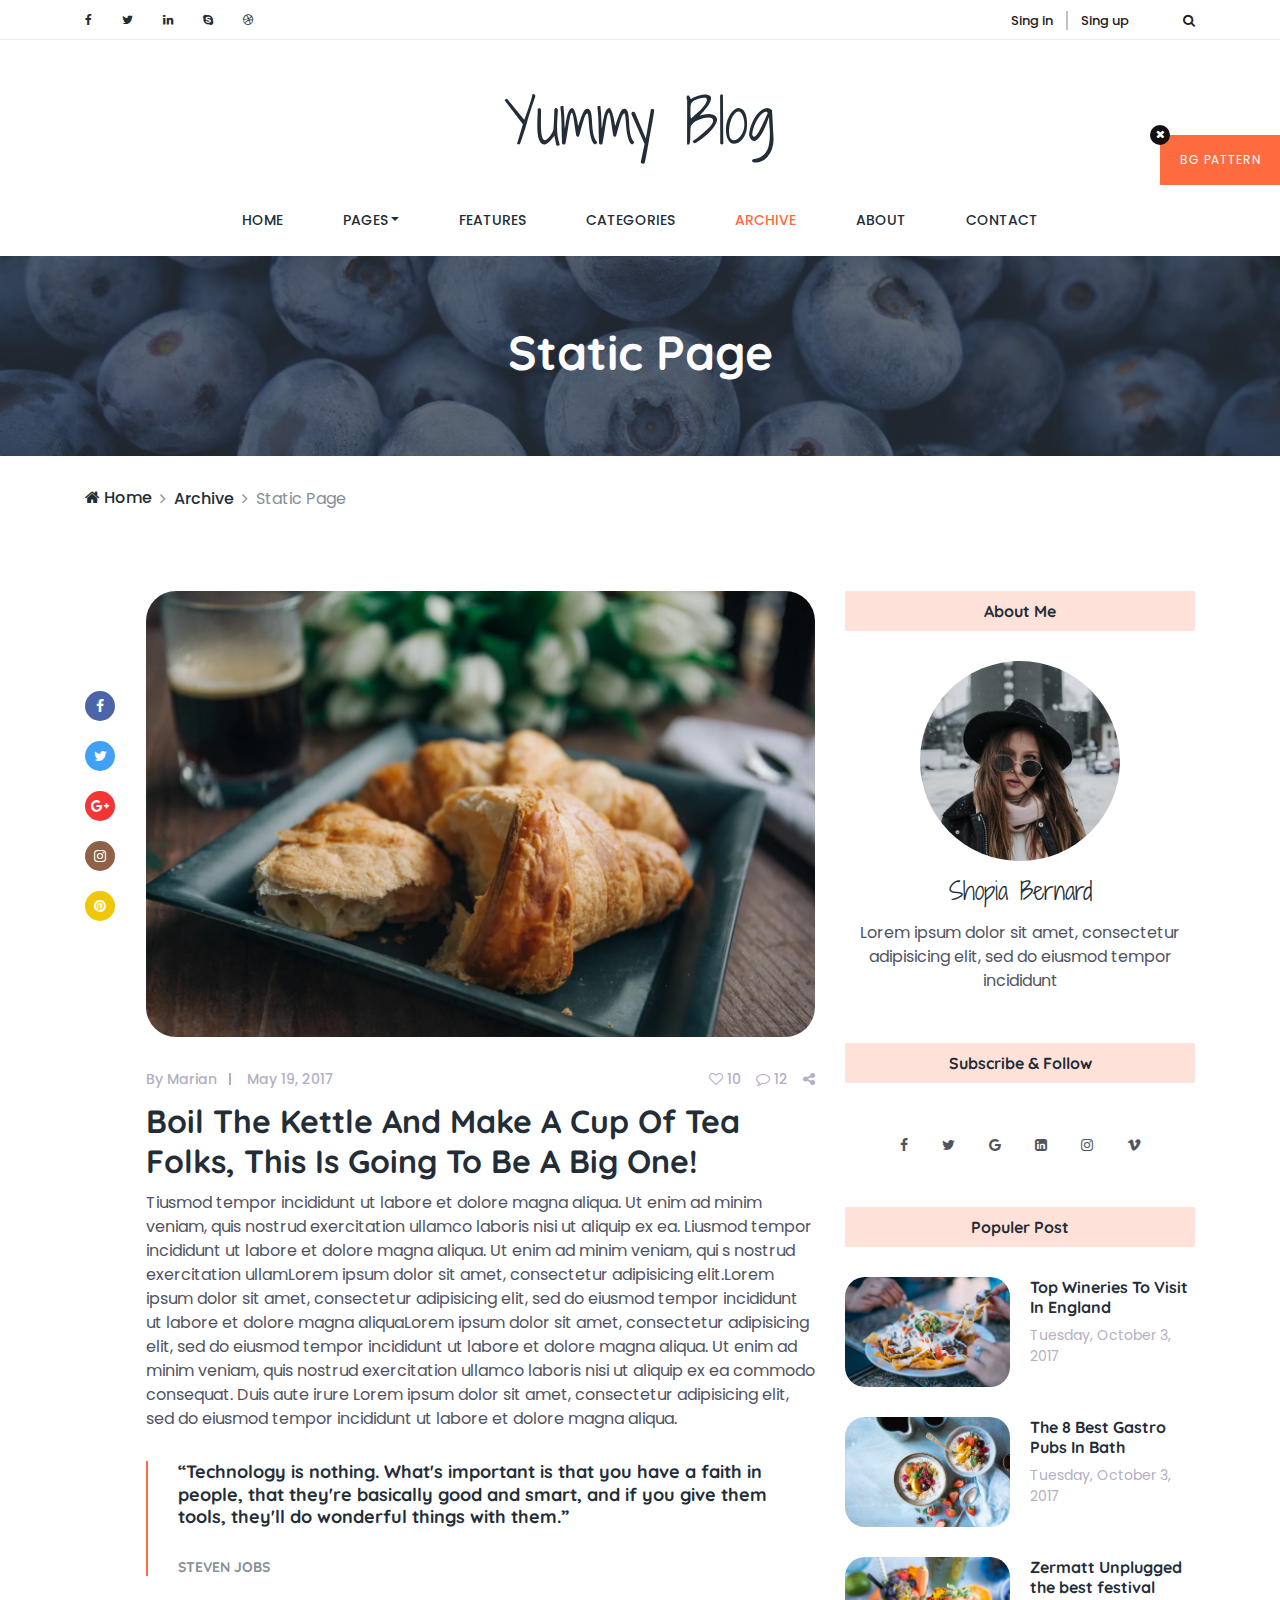
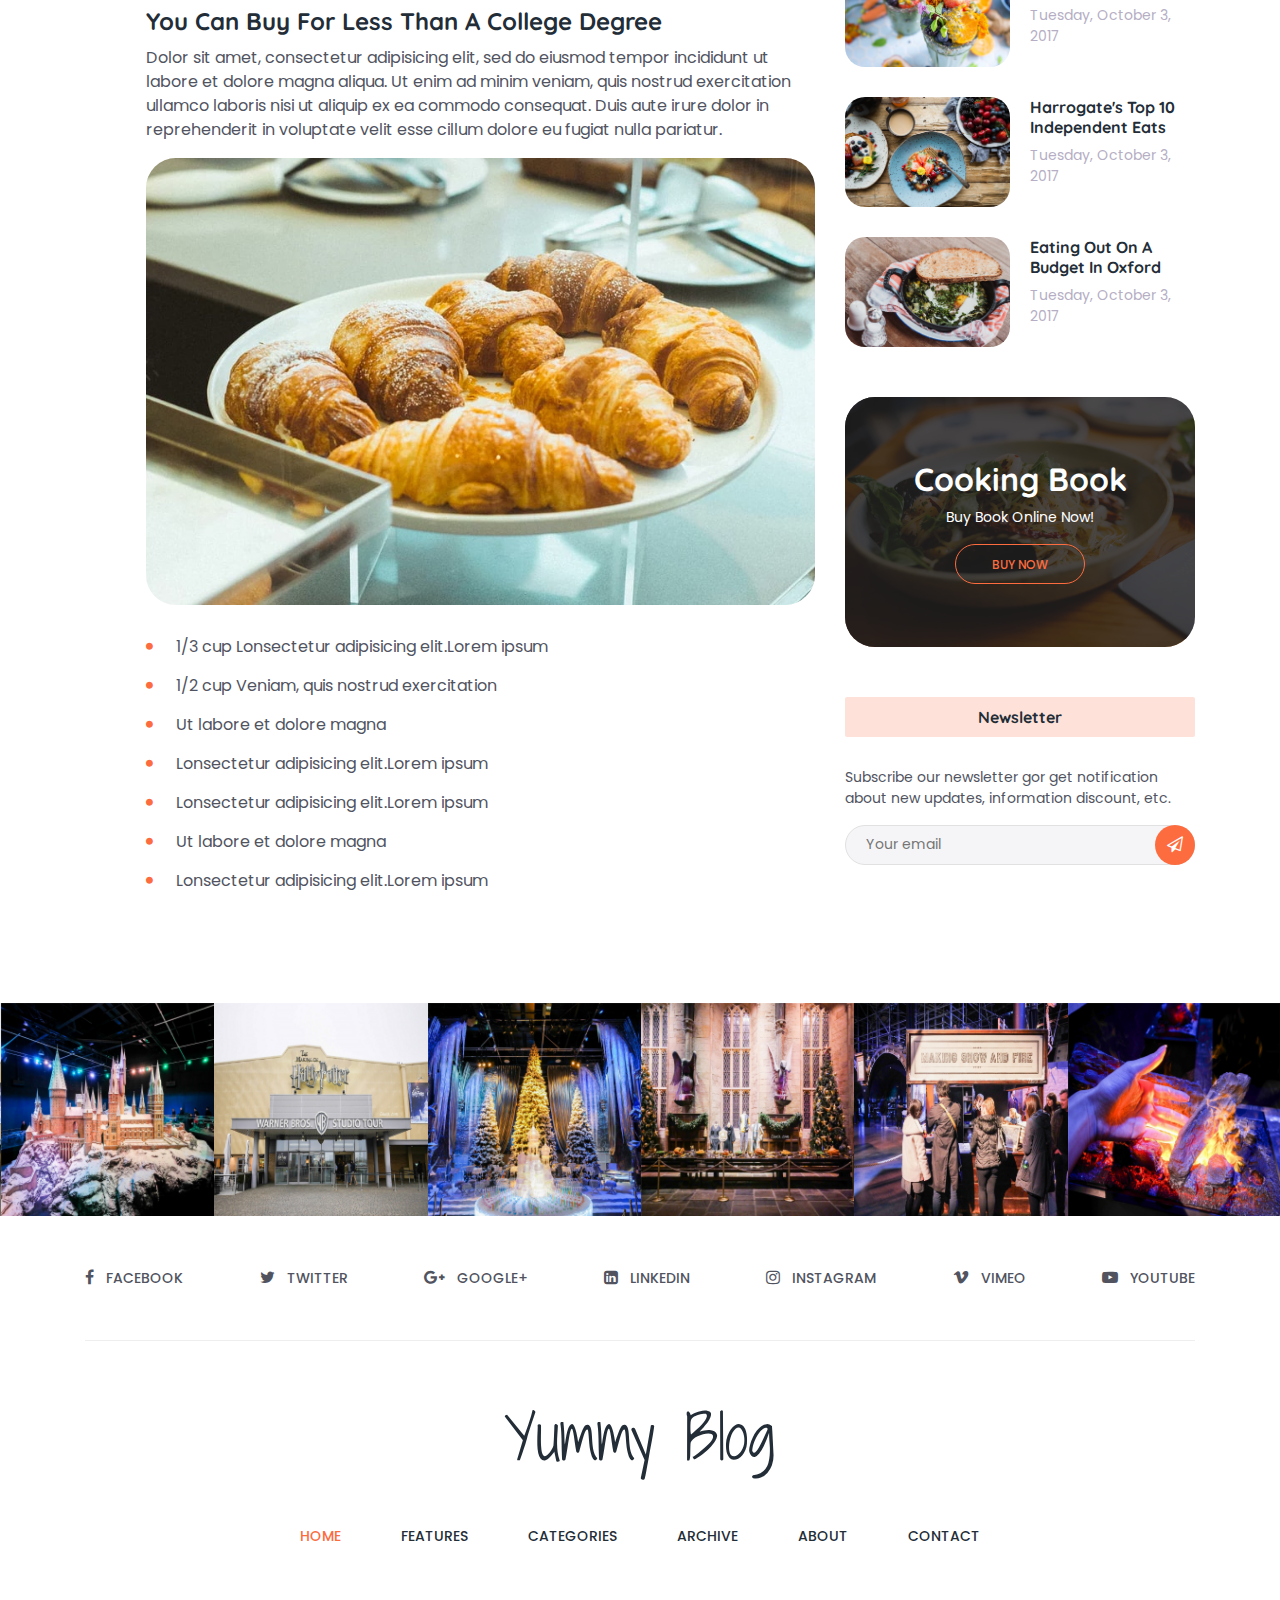
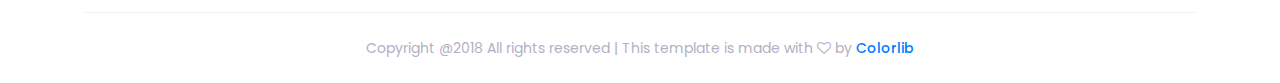
<file: WebContent/Front_end/Home/static.html>
<!DOCTYPE html>
<html lang="en">

<head>
    <meta charset="UTF-8">
    <meta name="description" content="">
    <meta http-equiv="X-UA-Compatible" content="IE=edge">
    <meta name="viewport" content="width=device-width, initial-scale=1, shrink-to-fit=no">
    <!-- The above 4 meta tags *must* come first in the head; any other head content must come *after* these tags -->

    <!-- Title -->
    <title>Yummy Blog - Food Blog Template</title>

    <!-- Favicon -->
    <link rel="icon" href="img/core-img/favicon.ico">

    <!-- Core Stylesheet -->
    <link href="style.css" rel="stylesheet">

    <!-- Responsive CSS -->
    <link href="css/responsive/responsive.css" rel="stylesheet">

</head>

<body>
    <!-- Preloader Start -->
    <div id="preloader">
        <div class="yummy-load"></div>
    </div>

    <!-- Background Pattern Swither -->
    <div id="pattern-switcher">
        Bg Pattern
    </div>
    <div id="patter-close">
        <i class="fa fa-times" aria-hidden="true"></i>
    </div>

    <!-- ****** Top Header Area Start ****** -->
    <div class="top_header_area">
        <div class="container">
            <div class="row">
                <div class="col-5 col-sm-6">
                    <!--  Top Social bar start -->
                    <div class="top_social_bar">
                        <a href="#"><i class="fa fa-facebook" aria-hidden="true"></i></a>
                        <a href="#"><i class="fa fa-twitter" aria-hidden="true"></i></a>
                        <a href="#"><i class="fa fa-linkedin" aria-hidden="true"></i></a>
                        <a href="#"><i class="fa fa-skype" aria-hidden="true"></i></a>
                        <a href="#"><i class="fa fa-dribbble" aria-hidden="true"></i></a>
                    </div>
                </div>
                <!--  Login Register Area -->
                <div class="col-7 col-sm-6">
                    <div class="signup-search-area d-flex align-items-center justify-content-end">
                        <div class="login_register_area d-flex">
                            <div class="login">
                                <a href="register.html">Sing in</a>
                            </div>
                            <div class="register">
                                <a href="register.html">Sing up</a>
                            </div>
                        </div>
                        <!-- Search Button Area -->
                        <div class="search_button">
                            <a class="searchBtn" href="#"><i class="fa fa-search" aria-hidden="true"></i></a>
                        </div>
                        <!-- Search Form -->
                        <div class="search-hidden-form">
                            <form action="#" method="get">
                                <input type="search" name="search" id="search-anything" placeholder="Search Anything...">
                                <input type="submit" value="" class="d-none">
                                <span class="searchBtn"><i class="fa fa-times" aria-hidden="true"></i></span>
                            </form>
                        </div>
                    </div>
                </div>
            </div>
        </div>
    </div>
    <!-- ****** Top Header Area End ****** -->

    <!-- ****** Header Area Start ****** -->
    <header class="header_area">
        <div class="container">
            <div class="row">
                <!-- Logo Area Start -->
                <div class="col-12">
                    <div class="logo_area text-center">
                        <a href="index.html" class="yummy-logo">Yummy Blog</a>
                    </div>
                </div>
            </div>

            <div class="row">
                <div class="col-12">
                    <nav class="navbar navbar-expand-lg">
                        <button class="navbar-toggler" type="button" data-toggle="collapse" data-target="#yummyfood-nav" aria-controls="yummyfood-nav" aria-expanded="false" aria-label="Toggle navigation"><i class="fa fa-bars" aria-hidden="true"></i> Menu</button>
                        <!-- Menu Area Start -->
                        <div class="collapse navbar-collapse justify-content-center" id="yummyfood-nav">
                            <ul class="navbar-nav" id="yummy-nav">
                                <li class="nav-item">
                                    <a class="nav-link" href="index.html">Home <span class="sr-only">(current)</span></a>
                                </li>
                                <li class="nav-item dropdown">
                                    <a class="nav-link dropdown-toggle" href="#" id="yummyDropdown" role="button" data-toggle="dropdown" aria-haspopup="true" aria-expanded="false">Pages</a>
                                    <div class="dropdown-menu" aria-labelledby="yummyDropdown">
                                        <a class="dropdown-item" href="index.html">Home</a>
                                        <a class="dropdown-item" href="archive.html">Archive</a>
                                        <a class="dropdown-item" href="single.html">Single Blog</a>
                                        <a class="dropdown-item" href="static.html">Static Page</a>
                                        <a class="dropdown-item" href="contact.html">Contact</a>
                                    </div>
                                </li>
                                <li class="nav-item">
                                    <a class="nav-link" href="#">Features</a>
                                </li>
                                <li class="nav-item">
                                    <a class="nav-link" href="#">Categories</a>
                                </li>
                                <li class="nav-item active">
                                    <a class="nav-link" href="archive.html">Archive</a>
                                </li>
                                <li class="nav-item">
                                    <a class="nav-link" href="#">About</a>
                                </li>
                                <li class="nav-item">
                                    <a class="nav-link" href="contact.html">Contact</a>
                                </li>
                            </ul>
                        </div>
                    </nav>
                </div>
            </div>
        </div>
    </header>
    <!-- ****** Header Area End ****** -->

    <!-- ****** Breadcumb Area Start ****** -->
    <div class="breadcumb-area" style="background-image: url(img/bg-img/breadcumb.jpg);">
        <div class="container h-100">
            <div class="row h-100 align-items-center">
                <div class="col-12">
                    <div class="bradcumb-title text-center">
                        <h2>Static Page</h2>
                    </div>
                </div>
            </div>
        </div>
    </div>
    <div class="breadcumb-nav">
        <div class="container">
            <div class="row">
                <div class="col-12">
                    <nav aria-label="breadcrumb">
                        <ol class="breadcrumb">
                            <li class="breadcrumb-item"><a href="#"><i class="fa fa-home" aria-hidden="true"></i> Home</a></li>
                            <li class="breadcrumb-item"><a href="#">Archive</a></li>
                            <li class="breadcrumb-item active" aria-current="page">Static Page</li>
                        </ol>
                    </nav>
                </div>
            </div>
        </div>
    </div>
    <!-- ****** Breadcumb Area End ****** -->

    <!-- ****** Single Blog Area Start ****** -->
    <section class="single_blog_area section_padding_80">
        <div class="container">
            <div class="row justify-content-center">
                <div class="col-12 col-lg-8">
                    <div class="row no-gutters">

                        <!-- Single Post Share Info -->
                        <div class="col-2 col-sm-1">
                            <div class="single-post-share-info mt-100">
                                <a href="#" class="facebook"><i class="fa fa-facebook" aria-hidden="true"></i></a>
                                <a href="#" class="twitter"><i class="fa fa-twitter" aria-hidden="true"></i></a>
                                <a href="#" class="googleplus"><i class="fa fa-google-plus" aria-hidden="true"></i></a>
                                <a href="#" class="instagram"><i class="fa fa-instagram" aria-hidden="true"></i></a>
                                <a href="#" class="pinterest"><i class="fa fa-pinterest" aria-hidden="true"></i></a>
                            </div>
                        </div>

                        <!-- Single Post -->
                        <div class="col-10 col-sm-11">
                            <div class="single-post">
                                <!-- Post Thumb -->
                                <div class="post-thumb">
                                    <img src="img/blog-img/10.jpg" alt="">
                                </div>
                                <!-- Post Content -->
                                <div class="post-content">
                                    <div class="post-meta d-flex">
                                        <div class="post-author-date-area d-flex">
                                            <!-- Post Author -->
                                            <div class="post-author">
                                                <a href="#">By Marian</a>
                                            </div>
                                            <!-- Post Date -->
                                            <div class="post-date">
                                                <a href="#">May 19, 2017</a>
                                            </div>
                                        </div>
                                        <!-- Post Comment & Share Area -->
                                        <div class="post-comment-share-area d-flex">
                                            <!-- Post Favourite -->
                                            <div class="post-favourite">
                                                <a href="#"><i class="fa fa-heart-o" aria-hidden="true"></i> 10</a>
                                            </div>
                                            <!-- Post Comments -->
                                            <div class="post-comments">
                                                <a href="#"><i class="fa fa-comment-o" aria-hidden="true"></i> 12</a>
                                            </div>
                                            <!-- Post Share -->
                                            <div class="post-share">
                                                <a href="#"><i class="fa fa-share-alt" aria-hidden="true"></i></a>
                                            </div>
                                        </div>
                                    </div>
                                    <a href="#">
                                        <h2 class="post-headline">Boil The Kettle And Make A Cup Of Tea Folks, This Is Going To Be A Big One!</h2>
                                    </a>
                                    <p>Tiusmod tempor incididunt ut labore et dolore magna aliqua. Ut enim ad minim veniam, quis nostrud exercitation ullamco laboris nisi ut aliquip ex ea. Liusmod tempor incididunt ut labore et dolore magna aliqua. Ut enim ad minim veniam, qui s nostrud exercitation ullamLorem ipsum dolor sit amet, consectetur adipisicing elit.Lorem ipsum dolor sit amet, consectetur adipisicing elit, sed do eiusmod tempor incididunt ut labore et dolore magna aliquaLorem ipsum dolor sit amet, consectetur adipisicing elit, sed do eiusmod tempor incididunt ut labore et dolore magna aliqua. Ut enim ad minim veniam, quis nostrud exercitation ullamco laboris nisi ut aliquip ex ea commodo consequat. Duis aute irure Lorem ipsum dolor sit amet, consectetur adipisicing elit, sed do eiusmod tempor incididunt ut labore et dolore magna aliqua. </p>

                                    <blockquote class="yummy-blockquote mt-30 mb-30">
                                        <h5 class="mb-30">“Technology is nothing. What's important is that you have a faith in people, that they're basically good and smart, and if you give them tools, they'll do wonderful things with them.”</h5>
                                        <h6 class="text-muted">Steven Jobs</h6>
                                    </blockquote>

                                    <h4>You Can Buy For Less Than A College Degree</h4>
                                    <p>Dolor sit amet, consectetur adipisicing elit, sed do eiusmod tempor incididunt ut labore et dolore magna aliqua. Ut enim ad minim veniam, quis nostrud exercitation ullamco laboris nisi ut aliquip ex ea commodo consequat. Duis aute irure dolor in reprehenderit in voluptate velit esse cillum dolore eu fugiat nulla pariatur. </p>

                                    <img class="br-30 mb-30" src="img/blog-img/11.jpg" alt="">
                                    <ul class="mb-30">
                                        <li>1/3 cup Lonsectetur adipisicing elit.Lorem ipsum</li>
                                        <li>1/2 cup Veniam, quis nostrud exercitation</li>
                                        <li>Ut labore et dolore magna</li>
                                        <li>Lonsectetur adipisicing elit.Lorem ipsum</li>
                                        <li>Lonsectetur adipisicing elit.Lorem ipsum</li>
                                        <li>Ut labore et dolore magna</li>
                                        <li>Lonsectetur adipisicing elit.Lorem ipsum</li>
                                    </ul>
                                </div>
                            </div>
                        </div>
                    </div>
                </div>

                <!-- ****** Blog Sidebar ****** -->
                <div class="col-12 col-sm-8 col-md-6 col-lg-4">
                    <div class="blog-sidebar mt-5 mt-lg-0">
                        <!-- Single Widget Area -->
                        <div class="single-widget-area about-me-widget text-center">
                            <div class="widget-title">
                                <h6>About Me</h6>
                            </div>
                            <div class="about-me-widget-thumb">
                                <img src="img/about-img/1.jpg" alt="">
                            </div>
                            <h4 class="font-shadow-into-light">Shopia Bernard</h4>
                            <p>Lorem ipsum dolor sit amet, consectetur adipisicing elit, sed do eiusmod tempor incididunt</p>
                        </div>

                        <!-- Single Widget Area -->
                        <div class="single-widget-area subscribe_widget text-center">
                            <div class="widget-title">
                                <h6>Subscribe &amp; Follow</h6>
                            </div>
                            <div class="subscribe-link">
                                <a href="#"><i class="fa fa-facebook" aria-hidden="true"></i></a>
                                <a href="#"><i class="fa fa-twitter" aria-hidden="true"></i></a>
                                <a href="#"><i class="fa fa-google" aria-hidden="true"></i></a>
                                <a href="#"><i class="fa fa-linkedin-square" aria-hidden="true"></i></a>
                                <a href="#"><i class="fa fa-instagram" aria-hidden="true"></i></a>
                                <a href="#"><i class="fa fa-vimeo" aria-hidden="true"></i></a>
                            </div>
                        </div>

                        <!-- Single Widget Area -->
                        <div class="single-widget-area popular-post-widget">
                            <div class="widget-title text-center">
                                <h6>Populer Post</h6>
                            </div>
                            <!-- Single Popular Post -->
                            <div class="single-populer-post d-flex">
                                <img src="img/sidebar-img/1.jpg" alt="">
                                <div class="post-content">
                                    <a href="#">
                                        <h6>Top Wineries To Visit In England</h6>
                                    </a>
                                    <p>Tuesday, October 3, 2017</p>
                                </div>
                            </div>
                            <!-- Single Popular Post -->
                            <div class="single-populer-post d-flex">
                                <img src="img/sidebar-img/2.jpg" alt="">
                                <div class="post-content">
                                    <a href="#">
                                        <h6>The 8 Best Gastro Pubs In Bath</h6>
                                    </a>
                                    <p>Tuesday, October 3, 2017</p>
                                </div>
                            </div>
                            <!-- Single Popular Post -->
                            <div class="single-populer-post d-flex">
                                <img src="img/sidebar-img/3.jpg" alt="">
                                <div class="post-content">
                                    <a href="#">
                                        <h6>Zermatt Unplugged the best festival</h6>
                                    </a>
                                    <p>Tuesday, October 3, 2017</p>
                                </div>
                            </div>
                            <!-- Single Popular Post -->
                            <div class="single-populer-post d-flex">
                                <img src="img/sidebar-img/4.jpg" alt="">
                                <div class="post-content">
                                    <a href="#">
                                        <h6>Harrogate's Top 10 Independent Eats</h6>
                                    </a>
                                    <p>Tuesday, October 3, 2017</p>
                                </div>
                            </div>
                            <!-- Single Popular Post -->
                            <div class="single-populer-post d-flex">
                                <img src="img/sidebar-img/5.jpg" alt="">
                                <div class="post-content">
                                    <a href="#">
                                        <h6>Eating Out On A Budget In Oxford</h6>
                                    </a>
                                    <p>Tuesday, October 3, 2017</p>
                                </div>
                            </div>
                        </div>

                        <!-- Single Widget Area -->
                        <div class="single-widget-area add-widget text-center">
                            <div class="add-widget-area">
                                <img src="img/sidebar-img/6.jpg" alt="">
                                <div class="add-text">
                                    <div class="yummy-table">
                                        <div class="yummy-table-cell">
                                            <h2>Cooking Book</h2>
                                            <p>Buy Book Online Now!</p>
                                            <a href="#" class="add-btn">Buy Now</a>
                                        </div>
                                    </div>
                                </div>
                            </div>
                        </div>

                        <!-- Single Widget Area -->
                        <div class="single-widget-area newsletter-widget">
                            <div class="widget-title text-center">
                                <h6>Newsletter</h6>
                            </div>
                            <p>Subscribe our newsletter gor get notification about new updates, information discount, etc.</p>
                            <div class="newsletter-form">
                                <form action="#" method="post">
                                    <input type="email" name="newsletter-email" id="email" placeholder="Your email">
                                    <button type="submit"><i class="fa fa-paper-plane-o" aria-hidden="true"></i></button>
                                </form>
                            </div>
                        </div>
                    </div>
                </div>
            </div>
        </div>
    </section>
    <!-- ****** Single Blog Area End ****** -->

    <!-- ****** Instagram Area Start ****** -->
    <div class="instargram_area owl-carousel section_padding_100_0 clearfix" id="portfolio">

        <!-- Instagram Item -->
        <div class="instagram_gallery_item">
            <!-- Instagram Thumb -->
            <img src="img/instagram-img/1.jpg" alt="">
            <!-- Hover -->
            <div class="hover_overlay">
                <div class="yummy-table">
                    <div class="yummy-table-cell">
                        <div class="follow-me text-center">
                            <a href="#"><i class="fa fa-instagram" aria-hidden="true"></i> Follow me</a>
                        </div>
                    </div>
                </div>
            </div>
        </div>

        <!-- Instagram Item -->
        <div class="instagram_gallery_item">
            <!-- Instagram Thumb -->
            <img src="img/instagram-img/2.jpg" alt="">
            <!-- Hover -->
            <div class="hover_overlay">
                <div class="yummy-table">
                    <div class="yummy-table-cell">
                        <div class="follow-me text-center">
                            <a href="#"><i class="fa fa-instagram" aria-hidden="true"></i> Follow me</a>
                        </div>
                    </div>
                </div>
            </div>
        </div>

        <!-- Instagram Item -->
        <div class="instagram_gallery_item">
            <!-- Instagram Thumb -->
            <img src="img/instagram-img/3.jpg" alt="">
            <!-- Hover -->
            <div class="hover_overlay">
                <div class="yummy-table">
                    <div class="yummy-table-cell">
                        <div class="follow-me text-center">
                            <a href="#"><i class="fa fa-instagram" aria-hidden="true"></i> Follow me</a>
                        </div>
                    </div>
                </div>
            </div>
        </div>

        <!-- Instagram Item -->
        <div class="instagram_gallery_item">
            <!-- Instagram Thumb -->
            <img src="img/instagram-img/4.jpg" alt="">
            <!-- Hover -->
            <div class="hover_overlay">
                <div class="yummy-table">
                    <div class="yummy-table-cell">
                        <div class="follow-me text-center">
                            <a href="#"><i class="fa fa-instagram" aria-hidden="true"></i> Follow me</a>
                        </div>
                    </div>
                </div>
            </div>
        </div>

        <!-- Instagram Item -->
        <div class="instagram_gallery_item">
            <!-- Instagram Thumb -->
            <img src="img/instagram-img/5.jpg" alt="">
            <!-- Hover -->
            <div class="hover_overlay">
                <div class="yummy-table">
                    <div class="yummy-table-cell">
                        <div class="follow-me text-center">
                            <a href="#"><i class="fa fa-instagram" aria-hidden="true"></i> Follow me</a>
                        </div>
                    </div>
                </div>
            </div>
        </div>

        <!-- Instagram Item -->
        <div class="instagram_gallery_item">
            <!-- Instagram Thumb -->
            <img src="img/instagram-img/6.jpg" alt="">
            <!-- Hover -->
            <div class="hover_overlay">
                <div class="yummy-table">
                    <div class="yummy-table-cell">
                        <div class="follow-me text-center">
                            <a href="#"><i class="fa fa-instagram" aria-hidden="true"></i> Follow me</a>
                        </div>
                    </div>
                </div>
            </div>
        </div>

        <!-- Instagram Item -->
        <div class="instagram_gallery_item">
            <!-- Instagram Thumb -->
            <img src="img/instagram-img/1.jpg" alt="">
            <!-- Hover -->
            <div class="hover_overlay">
                <div class="yummy-table">
                    <div class="yummy-table-cell">
                        <div class="follow-me text-center">
                            <a href="#"><i class="fa fa-instagram" aria-hidden="true"></i> Follow me</a>
                        </div>
                    </div>
                </div>
            </div>
        </div>

        <!-- Instagram Item -->
        <div class="instagram_gallery_item">
            <!-- Instagram Thumb -->
            <img src="img/instagram-img/2.jpg" alt="">
            <!-- Hover -->
            <div class="hover_overlay">
                <div class="yummy-table">
                    <div class="yummy-table-cell">
                        <div class="follow-me text-center">
                            <a href="#"><i class="fa fa-instagram" aria-hidden="true"></i> Follow me</a>
                        </div>
                    </div>
                </div>
            </div>
        </div>

    </div>
    <!-- ****** Our Creative Portfolio Area End ****** -->

    <!-- ****** Footer Social Icon Area Start ****** -->
    <div class="social_icon_area clearfix">
        <div class="container">
            <div class="row">
                <div class="col-12">
                    <div class="footer-social-area d-flex">
                        <div class="single-icon">
                            <a href="#"><i class="fa fa-facebook" aria-hidden="true"></i><span>facebook</span></a>
                        </div>
                        <div class="single-icon">
                            <a href="#"><i class="fa fa-twitter" aria-hidden="true"></i><span>Twitter</span></a>
                        </div>
                        <div class="single-icon">
                            <a href="#"><i class="fa fa-google-plus" aria-hidden="true"></i><span>GOOGLE+</span></a>
                        </div>
                        <div class="single-icon">
                            <a href="#"><i class="fa fa-linkedin-square" aria-hidden="true"></i><span>linkedin</span></a>
                        </div>
                        <div class="single-icon">
                            <a href="#"><i class="fa fa-instagram" aria-hidden="true"></i><span>Instagram</span></a>
                        </div>
                        <div class="single-icon">
                            <a href="#"><i class="fa fa-vimeo" aria-hidden="true"></i><span>VIMEO</span></a>
                        </div>
                        <div class="single-icon">
                            <a href="#"><i class="fa fa-youtube-play" aria-hidden="true"></i><span>YOUTUBE</span></a>
                        </div>
                    </div>
                </div>
            </div>
        </div>
    </div>
    <!-- ****** Footer Social Icon Area End ****** -->

    <!-- ****** Footer Menu Area Start ****** -->
    <footer class="footer_area">
        <div class="container">
            <div class="row">
                <div class="col-12">
                    <div class="footer-content">
                        <!-- Logo Area Start -->
                        <div class="footer-logo-area text-center">
                            <a href="index.html" class="yummy-logo">Yummy Blog</a>
                        </div>
                        <!-- Menu Area Start -->
                        <nav class="navbar navbar-expand-lg">
                            <button class="navbar-toggler" type="button" data-toggle="collapse" data-target="#yummyfood-footer-nav" aria-controls="yummyfood-footer-nav" aria-expanded="false" aria-label="Toggle navigation"><i class="fa fa-bars" aria-hidden="true"></i> Menu</button>
                            <!-- Menu Area Start -->
                            <div class="collapse navbar-collapse justify-content-center" id="yummyfood-footer-nav">
                                <ul class="navbar-nav">
                                    <li class="nav-item active">
                                        <a class="nav-link" href="#">Home <span class="sr-only">(current)</span></a>
                                    </li>
                                    <li class="nav-item">
                                        <a class="nav-link" href="#">Features</a>
                                    </li>
                                    <li class="nav-item">
                                        <a class="nav-link" href="#">Categories</a>
                                    </li>
                                    <li class="nav-item">
                                        <a class="nav-link" href="#">Archive</a>
                                    </li>
                                    <li class="nav-item">
                                        <a class="nav-link" href="#">About</a>
                                    </li>
                                    <li class="nav-item">
                                        <a class="nav-link" href="#">Contact</a>
                                    </li>
                                </ul>
                            </div>
                        </nav>
                    </div>
                </div>
            </div>
        </div>

        <div class="container">
            <div class="row">
                <div class="col-12">
                    <!-- Copywrite Text -->
                    <div class="copy_right_text text-center">
                        <p>Copyright @2018 All rights reserved | This template is made with <i class="fa fa-heart-o" aria-hidden="true"></i> by <a href="https://colorlib.com" target="_blank">Colorlib</a></p>
                    </div>
                </div>
            </div>
        </div>
    </footer>
    <!-- ****** Footer Menu Area End ****** -->

    <!-- Jquery-2.2.4 js -->
    <script src="js/jquery/jquery-2.2.4.min.js"></script>
    <!-- Popper js -->
    <script src="js/bootstrap/popper.min.js"></script>
    <!-- Bootstrap-4 js -->
    <script src="js/bootstrap/bootstrap.min.js"></script>
    <!-- All Plugins JS -->
    <script src="js/others/plugins.js"></script>
    <!-- Active JS -->
    <script src="js/active.js"></script>
</body>
</file>
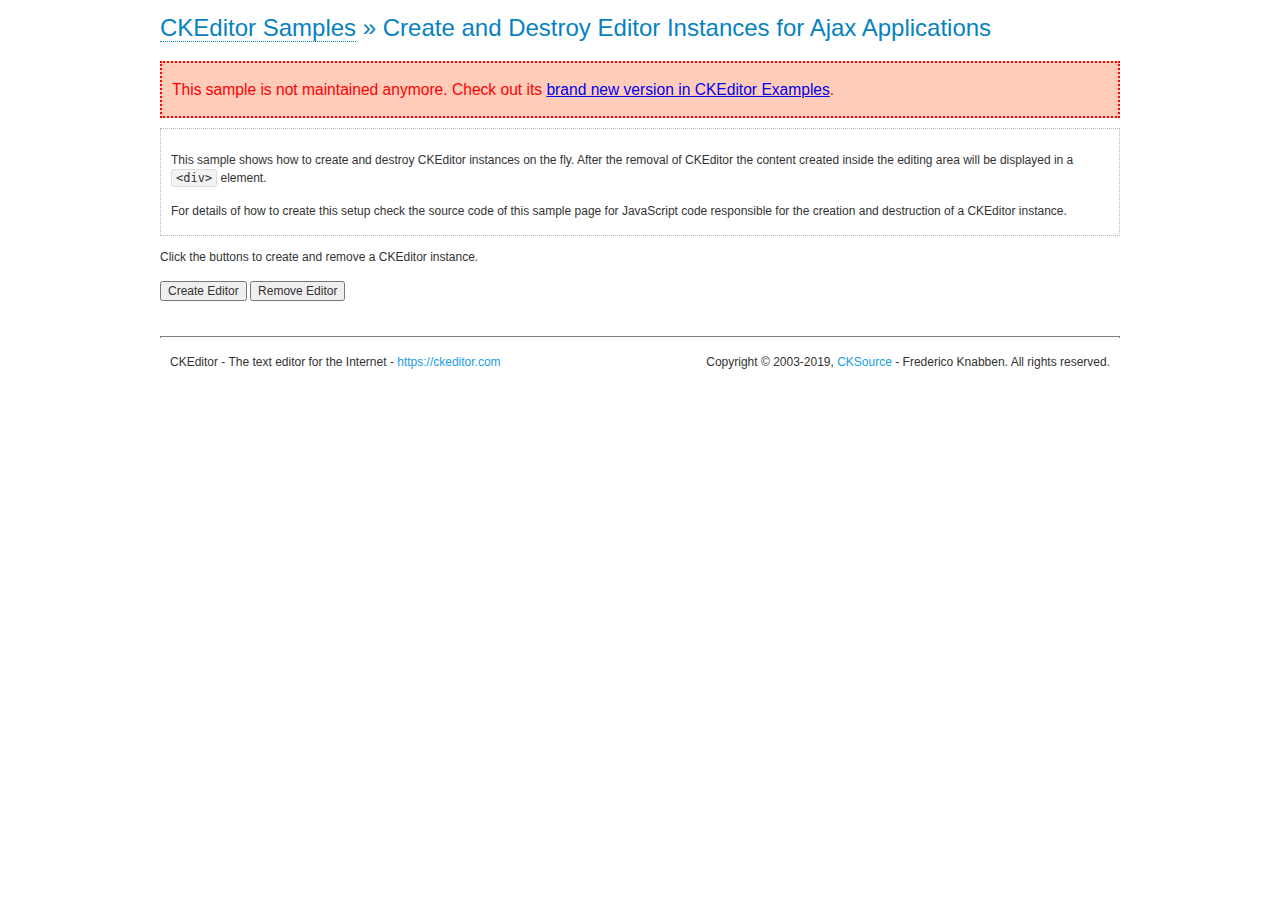
<file: WebContent/ckeditor4/samples/old/ajax.html>
<!DOCTYPE html>
<!--
Copyright (c) 2003-2019, CKSource - Frederico Knabben. All rights reserved.
For licensing, see LICENSE.md or https://ckeditor.com/legal/ckeditor-oss-license
-->
<html>
<head>
	<meta charset="utf-8">
	<title>Ajax &mdash; CKEditor Sample</title>
	<script src="../../ckeditor.js"></script>
	<link rel="stylesheet" href="sample.css">
	<script>

		var editor, html = '';

		function createEditor() {
			if ( editor )
				return;

			// Create a new editor inside the <div id="editor">, setting its value to html
			var config = {};
			editor = CKEDITOR.appendTo( 'editor', config, html );
		}

		function removeEditor() {
			if ( !editor )
				return;

			// Retrieve the editor contents. In an Ajax application, this data would be
			// sent to the server or used in any other way.
			document.getElementById( 'editorcontents' ).innerHTML = html = editor.getData();
			document.getElementById( 'contents' ).style.display = '';

			// Destroy the editor.
			editor.destroy();
			editor = null;
		}

	</script>
</head>
<body>
	<h1 class="samples">
		<a href="index.html">CKEditor Samples</a> &raquo; Create and Destroy Editor Instances for Ajax Applications
	</h1>
	<div class="warning deprecated">
		This sample is not maintained anymore. Check out its <a href="https://ckeditor.com/docs/ckeditor4/latest/examples/saveajax.html">brand new version in CKEditor Examples</a>.
	</div>
	<div class="description">
		<p>
			This sample shows how to create and destroy CKEditor instances on the fly. After the removal of CKEditor the content created inside the editing
			area will be displayed in a <code>&lt;div&gt;</code> element.
		</p>
		<p>
			For details of how to create this setup check the source code of this sample page
			for JavaScript code responsible for the creation and destruction of a CKEditor instance.
		</p>
	</div>
	<p>Click the buttons to create and remove a CKEditor instance.</p>
	<p>
		<input onclick="createEditor();" type="button" value="Create Editor">
		<input onclick="removeEditor();" type="button" value="Remove Editor">
	</p>
	<!-- This div will hold the editor. -->
	<div id="editor">
	</div>
	<div id="contents" style="display: none">
		<p>
			Edited Contents:
		</p>
		<!-- This div will be used to display the editor contents. -->
		<div id="editorcontents">
		</div>
	</div>
	<div id="footer">
		<hr>
		<p>
			CKEditor - The text editor for the Internet - <a class="samples" href="https://ckeditor.com/">https://ckeditor.com</a>
		</p>
		<p id="copy">
			Copyright &copy; 2003-2019, <a class="samples" href="https://cksource.com/">CKSource</a> - Frederico
			Knabben. All rights reserved.
		</p>
	</div>
</body>
</html>
</file>
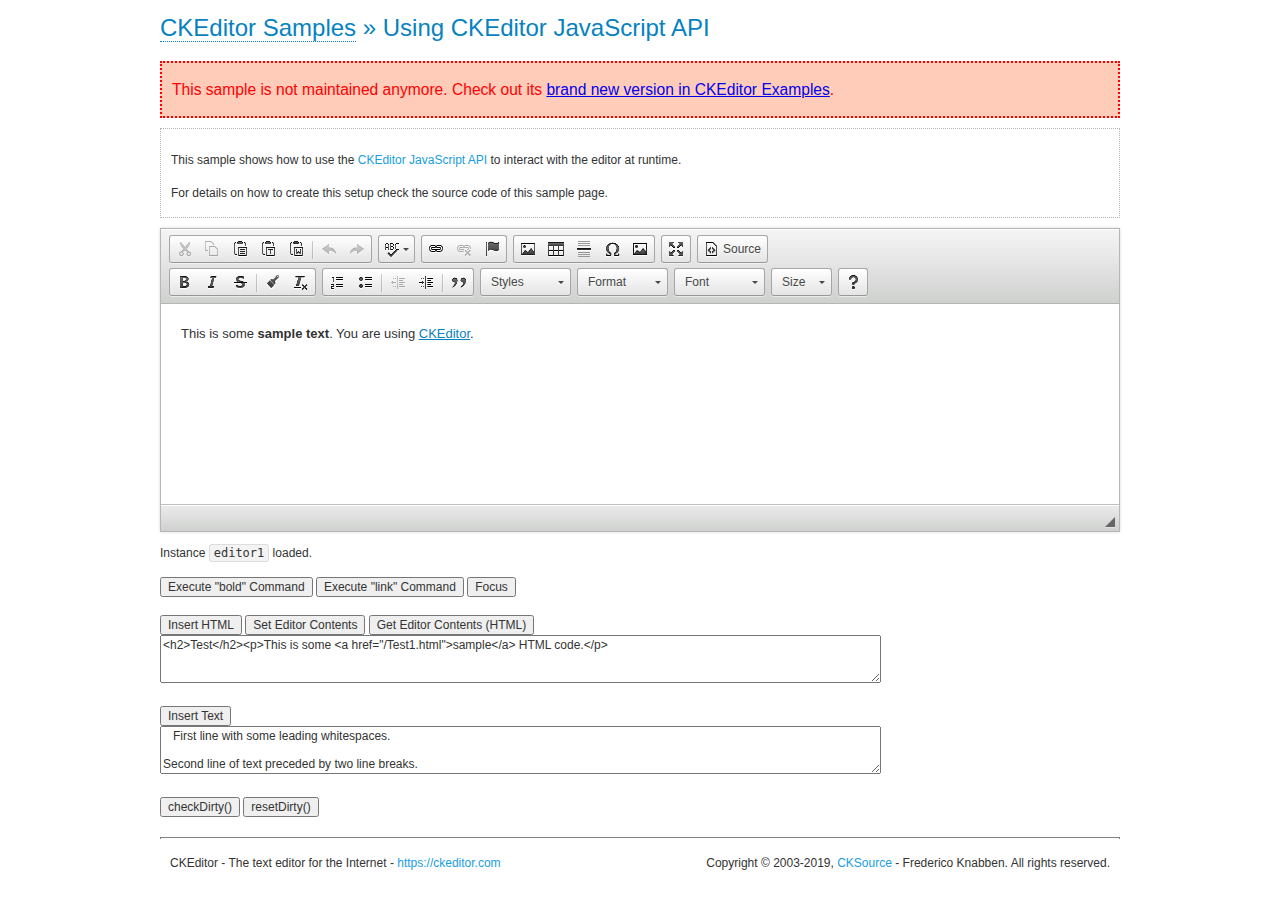
<file: WebContent/ckeditor4/samples/old/api.html>
<!DOCTYPE html>
<!--
Copyright (c) 2003-2019, CKSource - Frederico Knabben. All rights reserved.
For licensing, see LICENSE.md or https://ckeditor.com/legal/ckeditor-oss-license
-->
<html>
<head>
	<meta charset="utf-8">
	<title>API Usage &mdash; CKEditor Sample</title>
	<script src="../../ckeditor.js"></script>
	<link href="sample.css" rel="stylesheet">
	<script>

// The instanceReady event is fired, when an instance of CKEditor has finished
// its initialization.
CKEDITOR.on( 'instanceReady', function( ev ) {
	// Show the editor name and description in the browser status bar.
	document.getElementById( 'eMessage' ).innerHTML = 'Instance <code>' + ev.editor.name + '<\/code> loaded.';

	// Show this sample buttons.
	document.getElementById( 'eButtons' ).style.display = 'block';
});

function InsertHTML() {
	// Get the editor instance that we want to interact with.
	var editor = CKEDITOR.instances.editor1;
	var value = document.getElementById( 'htmlArea' ).value;

	// Check the active editing mode.
	if ( editor.mode == 'wysiwyg' )
	{
		// Insert HTML code.
		// https://ckeditor.com/docs/ckeditor4/latest/api/CKEDITOR_editor.html#method-insertHtml
		editor.insertHtml( value );
	}
	else
		alert( 'You must be in WYSIWYG mode!' );
}

function InsertText() {
	// Get the editor instance that we want to interact with.
	var editor = CKEDITOR.instances.editor1;
	var value = document.getElementById( 'txtArea' ).value;

	// Check the active editing mode.
	if ( editor.mode == 'wysiwyg' )
	{
		// Insert as plain text.
		// https://ckeditor.com/docs/ckeditor4/latest/api/CKEDITOR_editor.html#method-insertText
		editor.insertText( value );
	}
	else
		alert( 'You must be in WYSIWYG mode!' );
}

function SetContents() {
	// Get the editor instance that we want to interact with.
	var editor = CKEDITOR.instances.editor1;
	var value = document.getElementById( 'htmlArea' ).value;

	// Set editor contents (replace current contents).
	// https://ckeditor.com/docs/ckeditor4/latest/api/CKEDITOR_editor.html#method-setData
	editor.setData( value );
}

function GetContents() {
	// Get the editor instance that you want to interact with.
	var editor = CKEDITOR.instances.editor1;

	// Get editor contents
	// https://ckeditor.com/docs/ckeditor4/latest/api/CKEDITOR_editor.html#method-getData
	alert( editor.getData() );
}

function ExecuteCommand( commandName ) {
	// Get the editor instance that we want to interact with.
	var editor = CKEDITOR.instances.editor1;

	// Check the active editing mode.
	if ( editor.mode == 'wysiwyg' )
	{
		// Execute the command.
		// https://ckeditor.com/docs/ckeditor4/latest/api/CKEDITOR_editor.html#method-execCommand
		editor.execCommand( commandName );
	}
	else
		alert( 'You must be in WYSIWYG mode!' );
}

function CheckDirty() {
	// Get the editor instance that we want to interact with.
	var editor = CKEDITOR.instances.editor1;
	// Checks whether the current editor contents present changes when compared
	// to the contents loaded into the editor at startup
	// https://ckeditor.com/docs/ckeditor4/latest/api/CKEDITOR_editor.html#method-checkDirty
	alert( editor.checkDirty() );
}

function ResetDirty() {
	// Get the editor instance that we want to interact with.
	var editor = CKEDITOR.instances.editor1;
	// Resets the "dirty state" of the editor (see CheckDirty())
	// https://ckeditor.com/docs/ckeditor4/latest/api/CKEDITOR_editor.html#method-resetDirty
	editor.resetDirty();
	alert( 'The "IsDirty" status has been reset' );
}

function Focus() {
	CKEDITOR.instances.editor1.focus();
}

function onFocus() {
	document.getElementById( 'eMessage' ).innerHTML = '<b>' + this.name + ' is focused </b>';
}

function onBlur() {
	document.getElementById( 'eMessage' ).innerHTML = this.name + ' lost focus';
}

	</script>

</head>
<body>
	<h1 class="samples">
		<a href="index.html">CKEditor Samples</a> &raquo; Using CKEditor JavaScript API
	</h1>
	<div class="warning deprecated">
		This sample is not maintained anymore. Check out its <a href="https://ckeditor.com/docs/ckeditor4/latest/examples/api.html">brand new version in CKEditor Examples</a>.
	</div>
	<div class="description">
	<p>
		This sample shows how to use the
		<a class="samples" href="https://ckeditor.com/docs/ckeditor4/latest/api/CKEDITOR_editor.html">CKEditor JavaScript API</a>
		to interact with the editor at runtime.
	</p>
	<p>
		For details on how to create this setup check the source code of this sample page.
	</p>
	</div>

	<!-- This <div> holds alert messages to be display in the sample page. -->
	<div id="alerts">
		<noscript>
			<p>
				<strong>CKEditor requires JavaScript to run</strong>. In a browser with no JavaScript
				support, like yours, you should still see the contents (HTML data) and you should
				be able to edit it normally, without a rich editor interface.
			</p>
		</noscript>
	</div>
	<form action="../../../samples/sample_posteddata.php" method="post">
		<textarea cols="100" id="editor1" name="editor1" rows="10">&lt;p&gt;This is some &lt;strong&gt;sample text&lt;/strong&gt;. You are using &lt;a href="https://ckeditor.com/"&gt;CKEditor&lt;/a&gt;.&lt;/p&gt;</textarea>

		<script>
			// Replace the <textarea id="editor1"> with an CKEditor instance.
			CKEDITOR.replace( 'editor1', {
				on: {
					focus: onFocus,
					blur: onBlur,

					// Check for availability of corresponding plugins.
					pluginsLoaded: function( evt ) {
						var doc = CKEDITOR.document, ed = evt.editor;
						if ( !ed.getCommand( 'bold' ) )
							doc.getById( 'exec-bold' ).hide();
						if ( !ed.getCommand( 'link' ) )
							doc.getById( 'exec-link' ).hide();
					}
				}
			});
		</script>

		<p id="eMessage">
		</p>

		<div id="eButtons" style="display: none">
			<input id="exec-bold" onclick="ExecuteCommand('bold');" type="button" value="Execute &quot;bold&quot; Command">
			<input id="exec-link" onclick="ExecuteCommand('link');" type="button" value="Execute &quot;link&quot; Command">
			<input onclick="Focus();" type="button" value="Focus">
			<br><br>
			<input onclick="InsertHTML();" type="button" value="Insert HTML">
			<input onclick="SetContents();" type="button" value="Set Editor Contents">
			<input onclick="GetContents();" type="button" value="Get Editor Contents (HTML)">
			<br>
			<textarea cols="100" id="htmlArea" rows="3">&lt;h2&gt;Test&lt;/h2&gt;&lt;p&gt;This is some &lt;a href="/Test1.html"&gt;sample&lt;/a&gt; HTML code.&lt;/p&gt;</textarea>
			<br>
			<br>
			<input onclick="InsertText();" type="button" value="Insert Text">
			<br>
			<textarea cols="100" id="txtArea" rows="3">   First line with some leading whitespaces.

Second line of text preceded by two line breaks.</textarea>
			<br>
			<br>
			<input onclick="CheckDirty();" type="button" value="checkDirty()">
			<input onclick="ResetDirty();" type="button" value="resetDirty()">
		</div>
	</form>
	<div id="footer">
		<hr>
		<p>
			CKEditor - The text editor for the Internet - <a class="samples" href="https://ckeditor.com/">https://ckeditor.com</a>
		</p>
		<p id="copy">
			Copyright &copy; 2003-2019, <a class="samples" href="https://cksource.com/">CKSource</a> - Frederico
			Knabben. All rights reserved.
		</p>
	</div>
</body>
</html>
</file>
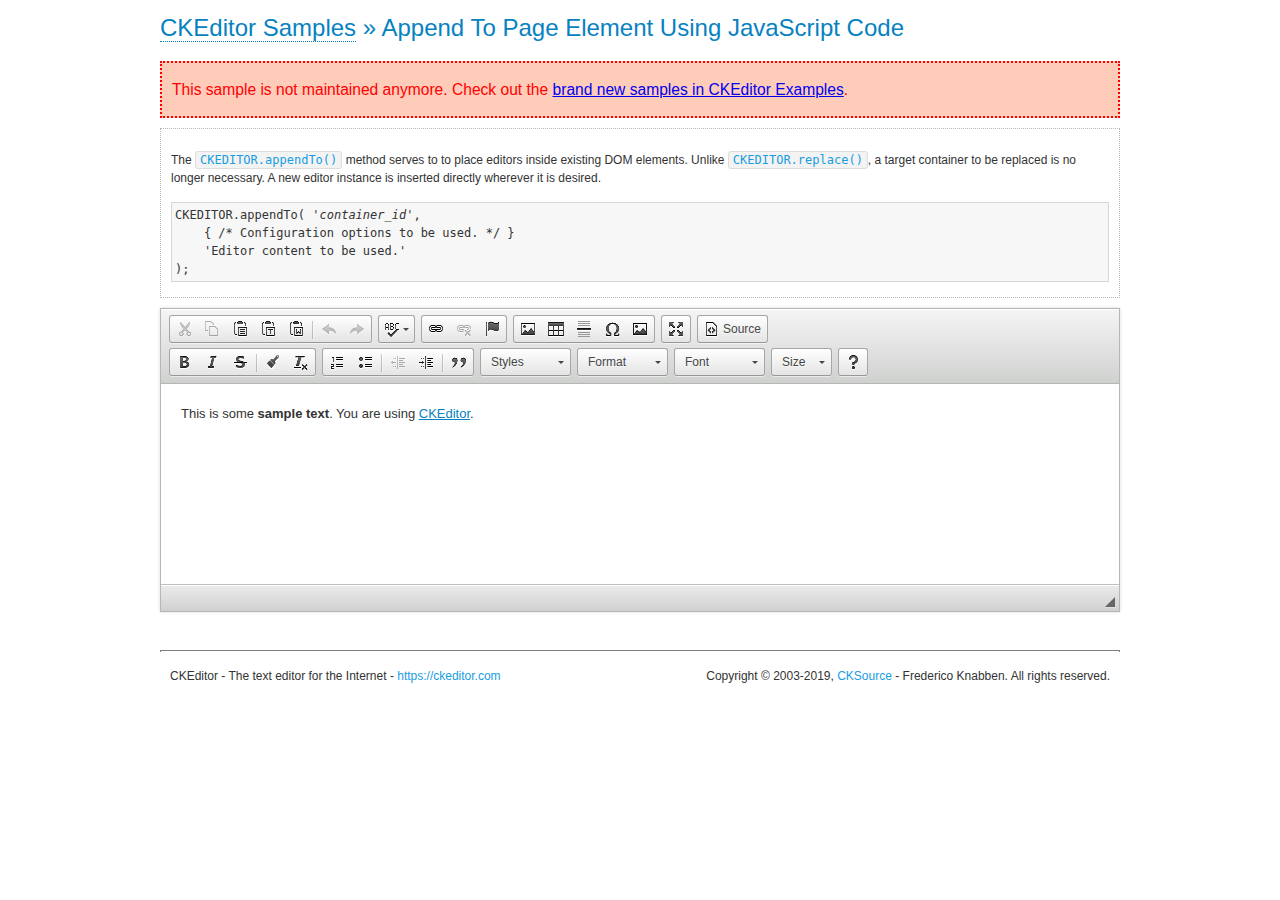
<file: WebContent/ckeditor4/samples/old/appendto.html>
<!DOCTYPE html>
<!--
Copyright (c) 2003-2019, CKSource - Frederico Knabben. All rights reserved.
For licensing, see LICENSE.md or https://ckeditor.com/legal/ckeditor-oss-license
-->
<html>
<head>
	<meta charset="utf-8">
	<title>Append To Page Element Using JavaScript Code &mdash; CKEditor Sample</title>
	<script src="../../ckeditor.js"></script>
	<link rel="stylesheet" href="sample.css">
</head>
<body>
	<h1 class="samples">
		<a href="index.html">CKEditor Samples</a> &raquo; Append To Page Element Using JavaScript Code
	</h1>
	<div class="warning deprecated">
		This sample is not maintained anymore. Check out the <a href="https://ckeditor.com/docs/ckeditor4/latest/examples/index.html">brand new samples in CKEditor Examples</a>.
	</div>
	<div id="section1">
		<div class="description">
			<p>
				The <code><a class="samples" href="https://ckeditor.com/docs/ckeditor4/latest/api/CKEDITOR.html#method-appendTo">CKEDITOR.appendTo()</a></code> method serves to to place editors inside existing DOM elements. Unlike <code><a class="samples" href="https://ckeditor.com/docs/ckeditor4/latest/api/CKEDITOR.html#method-replace">CKEDITOR.replace()</a></code>,
				a target container to be replaced is no longer necessary. A new editor
				instance is inserted directly wherever it is desired.
			</p>
<pre class="samples">CKEDITOR.appendTo( '<em>container_id</em>',
	{ /* Configuration options to be used. */ }
	'Editor content to be used.'
);</pre>
		</div>
		<script>

			// This call can be placed at any point after the
			// DOM element to append CKEditor to or inside the <head><script>
			// in a window.onload event handler.

			// Append a CKEditor instance using the default configuration and the
			// provided content to the <div> element of ID "section1".
			CKEDITOR.appendTo( 'section1',
				null,
				'<p>This is some <strong>sample text</strong>. You are using <a href="https://ckeditor.com/">CKEditor</a>.</p>'
			);

		</script>
	</div>
	<br>
	<div id="footer">
		<hr>
		<p>
			CKEditor - The text editor for the Internet - <a class="samples" href="https://ckeditor.com/">https://ckeditor.com</a>
		</p>
		<p id="copy">
			Copyright &copy; 2003-2019, <a class="samples" href="https://cksource.com/">CKSource</a> - Frederico
			Knabben. All rights reserved.
		</p>
	</div>
</body>
</html>
</file>
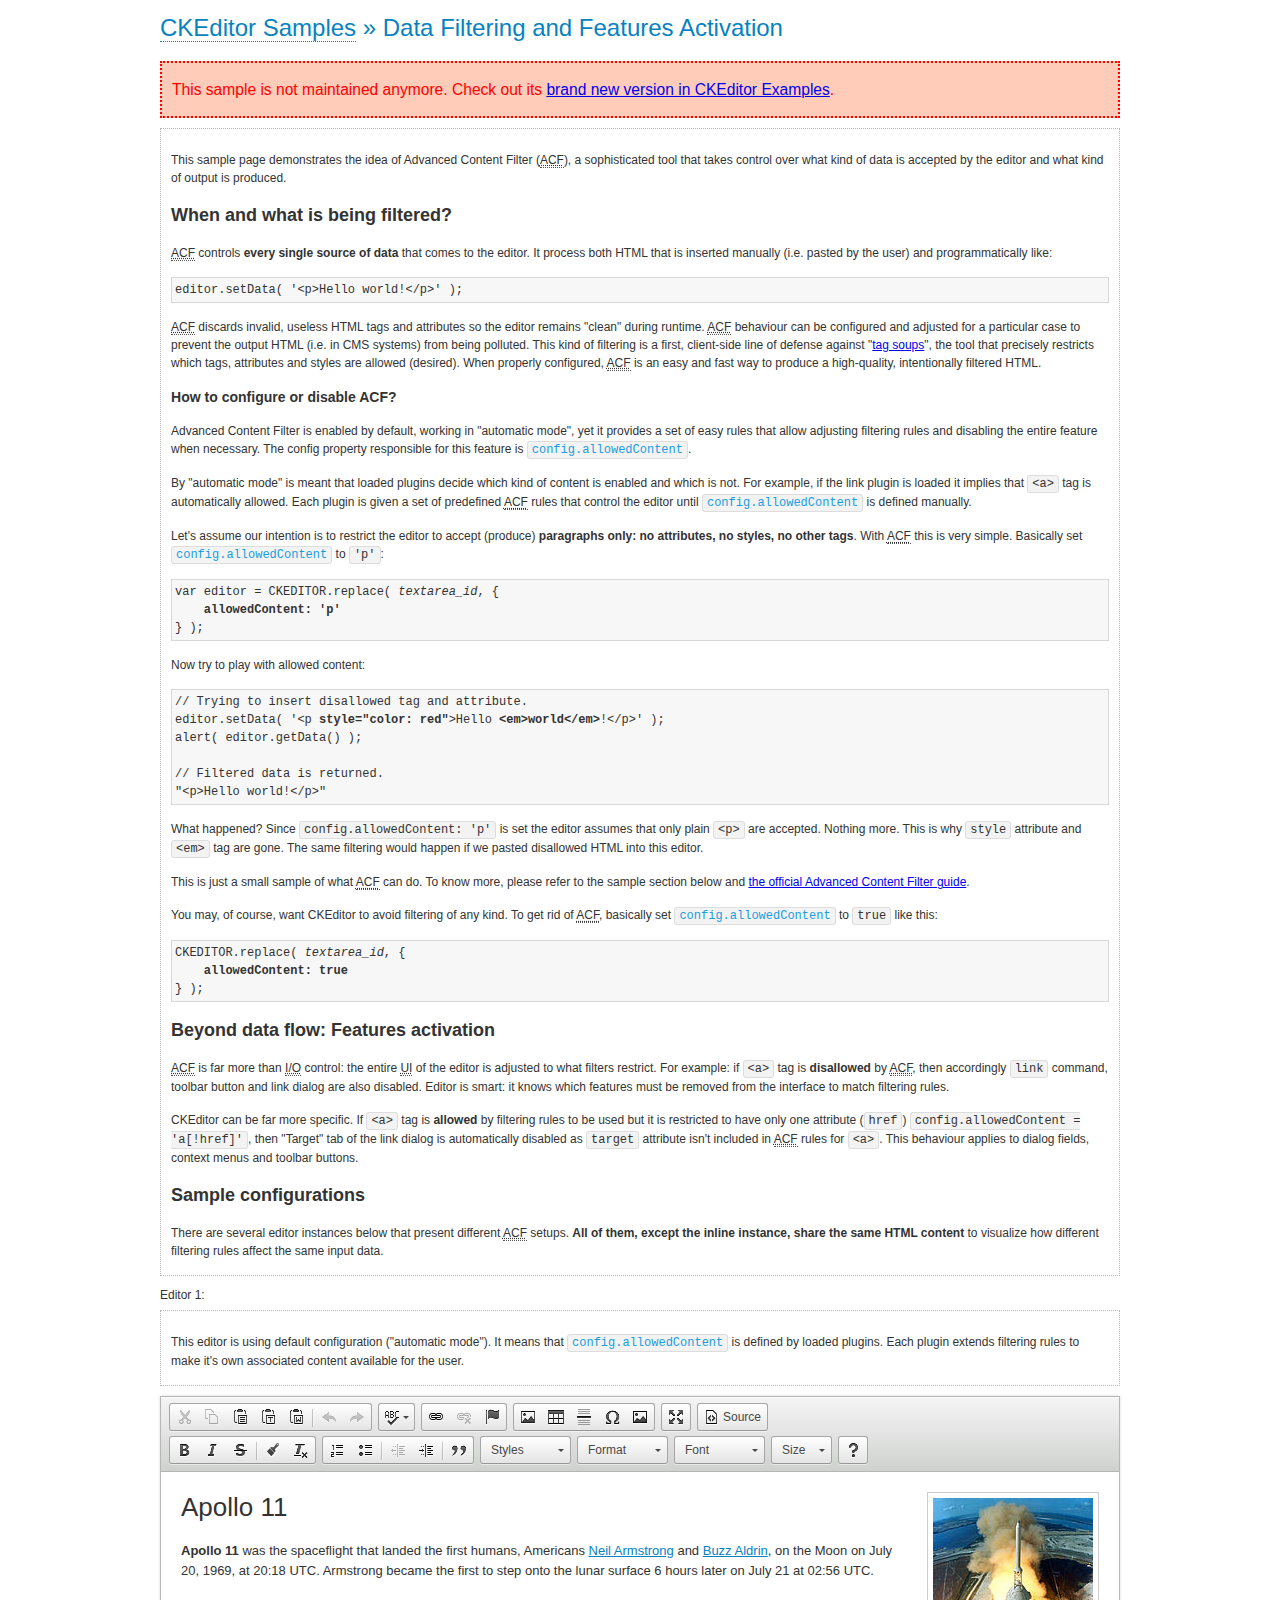
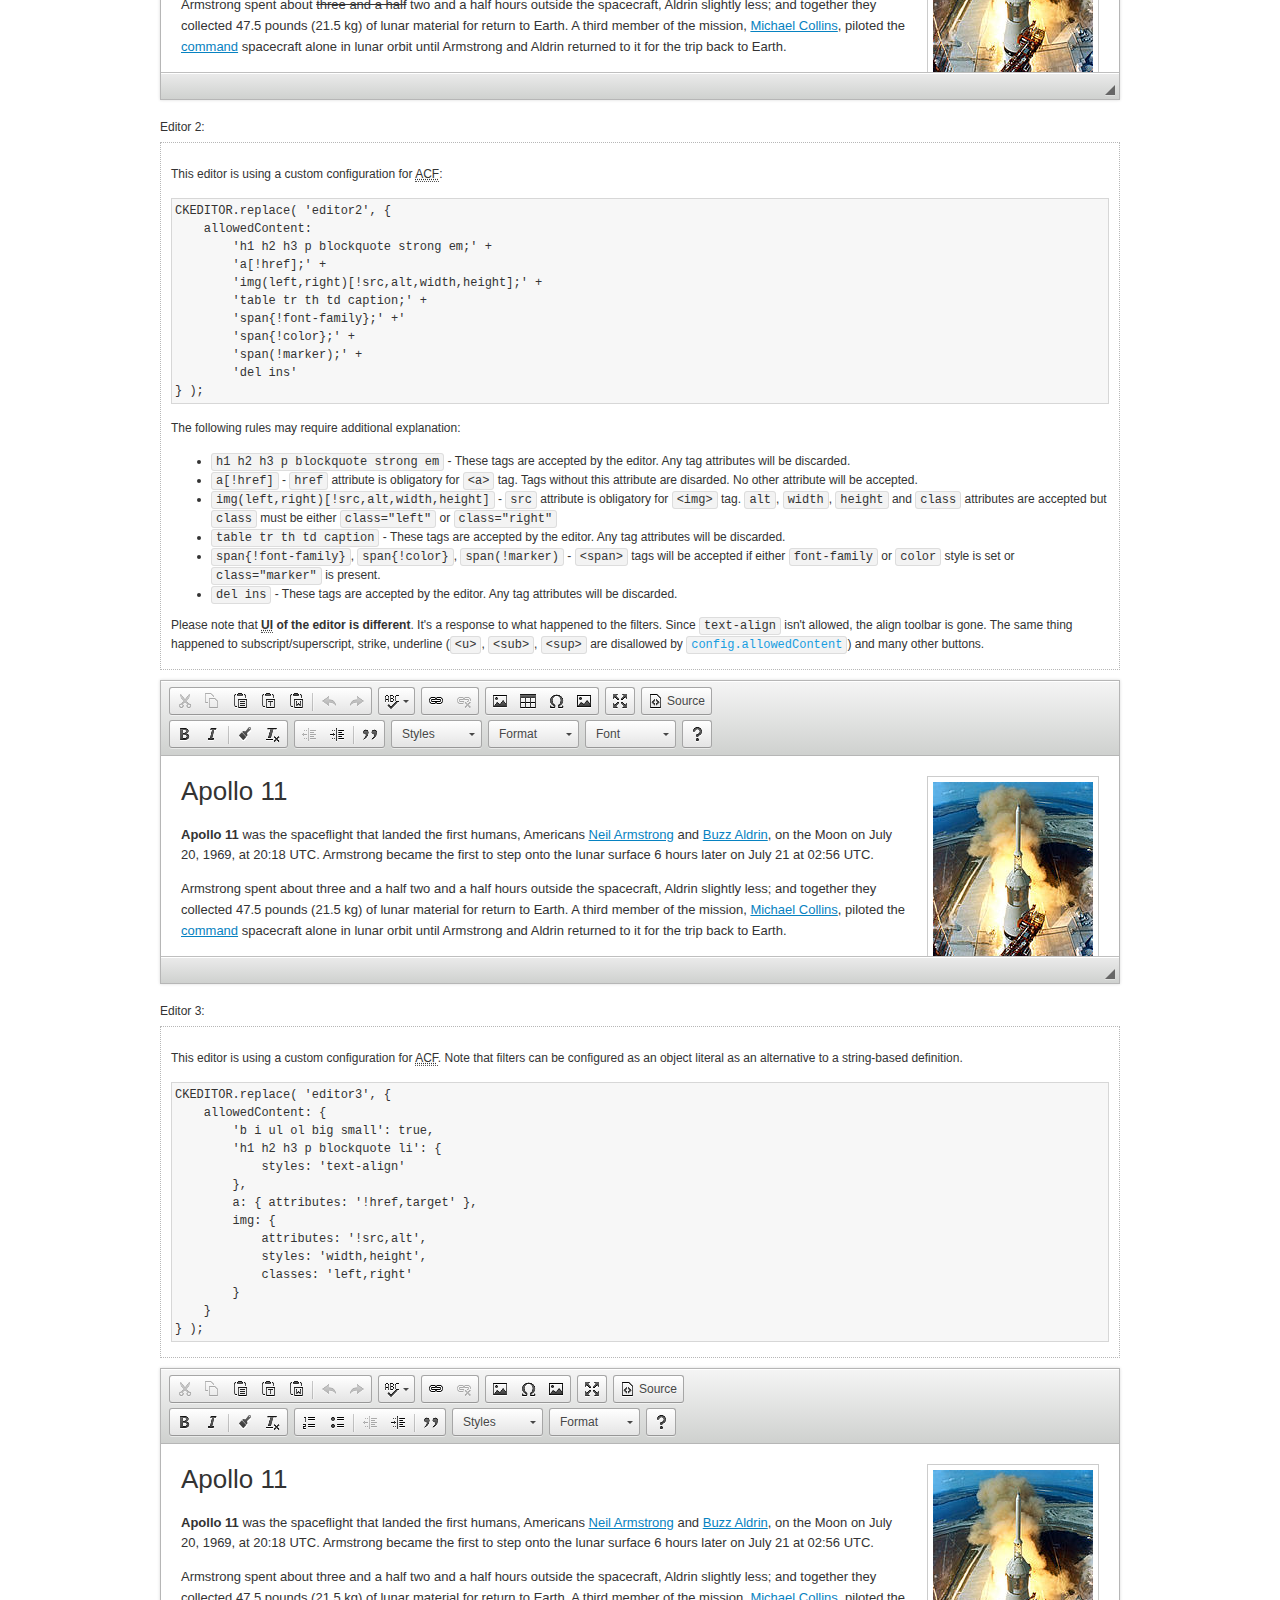
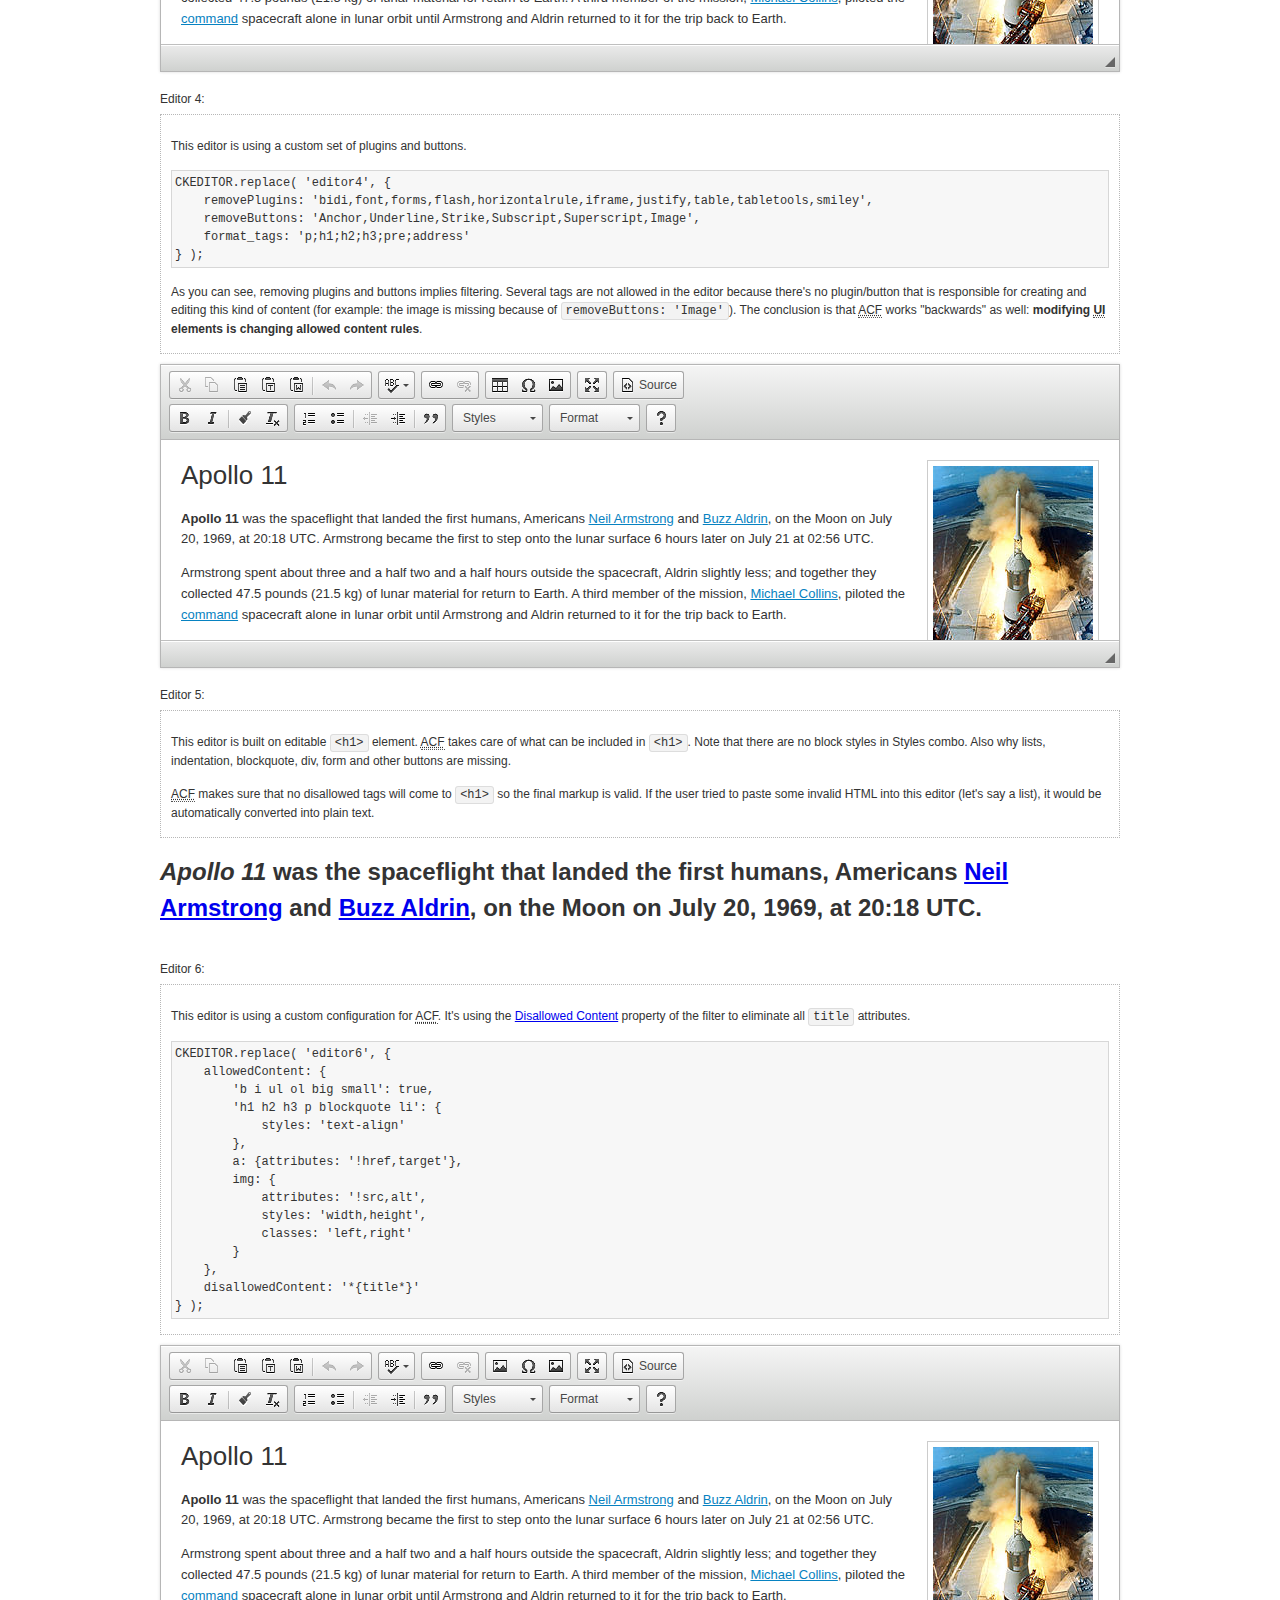
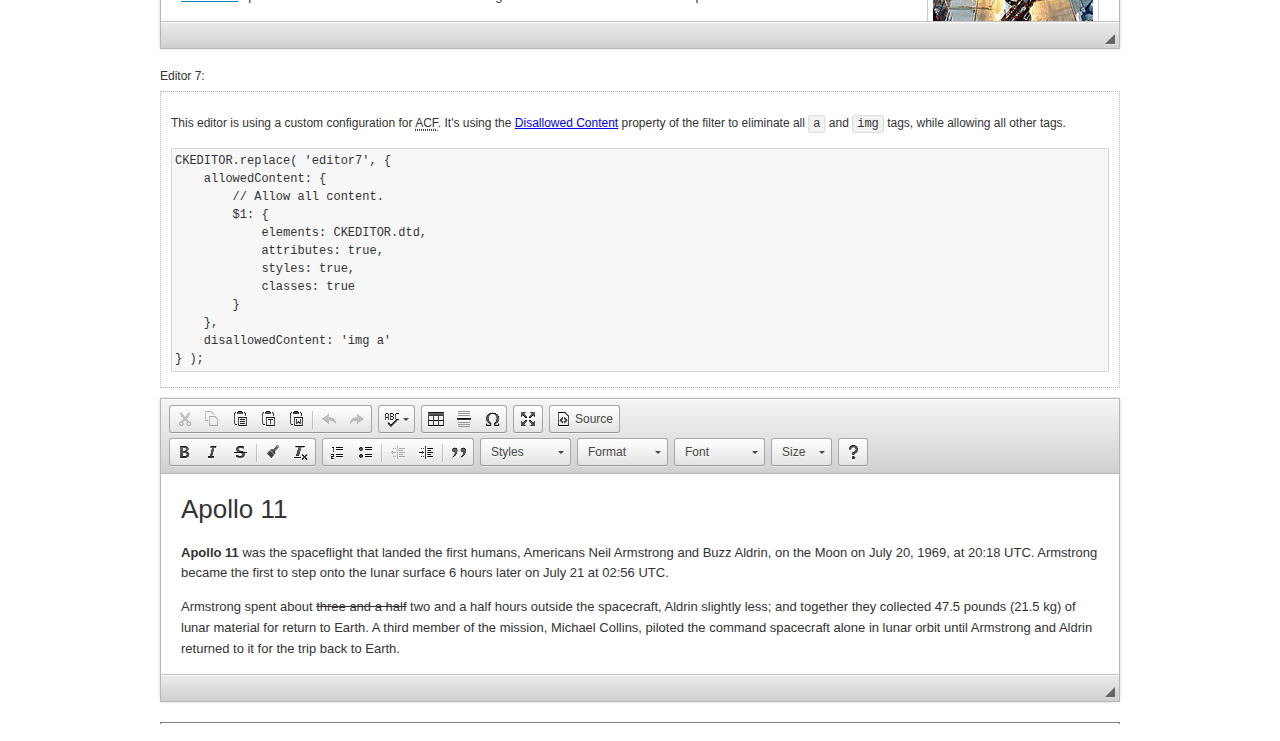
<file: WebContent/ckeditor4/samples/old/datafiltering.html>
<!DOCTYPE html>
<!--
Copyright (c) 2003-2019, CKSource - Frederico Knabben. All rights reserved.
For licensing, see LICENSE.md or https://ckeditor.com/legal/ckeditor-oss-license
-->
<html>
<head>
	<meta charset="utf-8">
	<title>Data Filtering &mdash; CKEditor Sample</title>
	<script src="../../ckeditor.js"></script>
	<link rel="stylesheet" href="sample.css">
	<script>
		// Remove advanced tabs for all editors.
		CKEDITOR.config.removeDialogTabs = 'image:advanced;link:advanced;flash:advanced;creatediv:advanced;editdiv:advanced';
	</script>
</head>
<body>
	<h1 class="samples">
		<a href="index.html">CKEditor Samples</a> &raquo; Data Filtering and Features Activation
	</h1>
	<div class="warning deprecated">
		This sample is not maintained anymore. Check out its <a href="https://ckeditor.com/docs/ckeditor4/latest/examples/acf.html">brand new version in CKEditor Examples</a>.
	</div>
	<div class="description">
		<p>
			This sample page demonstrates the idea of Advanced Content Filter
			(<abbr title="Advanced Content Filter">ACF</abbr>), a sophisticated
			tool that takes control over what kind of data is accepted by the editor and what
			kind of output is produced.
		</p>
		<h2>When and what is being filtered?</h2>
		<p>
			<abbr title="Advanced Content Filter">ACF</abbr> controls
			<strong>every single source of data</strong> that comes to the editor.
			It process both HTML that is inserted manually (i.e. pasted by the user)
			and programmatically like:
		</p>
<pre class="samples">
editor.setData( '&lt;p&gt;Hello world!&lt;/p&gt;' );
</pre>
		<p>
			<abbr title="Advanced Content Filter">ACF</abbr> discards invalid,
			useless HTML tags and attributes so the editor remains "clean" during
			runtime. <abbr title="Advanced Content Filter">ACF</abbr> behaviour
			can be configured and adjusted for a particular case to prevent the
			output HTML (i.e. in CMS systems) from being polluted.

			This kind of filtering is a first, client-side line of defense
			against "<a href="http://en.wikipedia.org/wiki/Tag_soup">tag soups</a>",
			the tool that precisely restricts which tags, attributes and styles
			are allowed (desired). When properly configured, <abbr title="Advanced Content Filter">ACF</abbr>
			is an easy and fast way to produce a high-quality, intentionally filtered HTML.
		</p>

		<h3>How to configure or disable ACF?</h3>
		<p>
			Advanced Content Filter is enabled by default, working in "automatic mode", yet
			it provides a set of easy rules that allow adjusting filtering rules
			and disabling the entire feature when necessary. The config property
			responsible for this feature is <code><a class="samples"
			href="https://ckeditor.com/docs/ckeditor4/latest/api/CKEDITOR_config.html#cfg-allowedContent">config.allowedContent</a></code>.
		</p>
		<p>
			By "automatic mode" is meant that loaded plugins decide which kind
			of content is enabled and which is not. For example, if the link
			plugin is loaded it implies that <code>&lt;a&gt;</code> tag is
			automatically allowed. Each plugin is given a set
			of predefined <abbr title="Advanced Content Filter">ACF</abbr> rules
			that control the editor until <code><a class="samples"
			href="https://ckeditor.com/docs/ckeditor4/latest/api/CKEDITOR_config.html#cfg-allowedContent">
			config.allowedContent</a></code>
			is defined manually.
		</p>
		<p>
			Let's assume our intention is to restrict the editor to accept (produce) <strong>paragraphs
			only: no attributes, no styles, no other tags</strong>.
			With <abbr title="Advanced Content Filter">ACF</abbr>
			this is very simple. Basically set <code><a class="samples"
			href="https://ckeditor.com/docs/ckeditor4/latest/api/CKEDITOR_config.html#cfg-allowedContent">
			config.allowedContent</a></code> to <code>'p'</code>:
		</p>
<pre class="samples">
var editor = CKEDITOR.replace( <em>textarea_id</em>, {
	<strong>allowedContent: 'p'</strong>
} );
</pre>
		<p>
			Now try to play with allowed content:
		</p>
<pre class="samples">
// Trying to insert disallowed tag and attribute.
editor.setData( '&lt;p <strong>style="color: red"</strong>&gt;Hello <strong>&lt;em&gt;world&lt;/em&gt;</strong>!&lt;/p&gt;' );
alert( editor.getData() );

// Filtered data is returned.
"&lt;p&gt;Hello world!&lt;/p&gt;"
</pre>
		<p>
			What happened? Since <code>config.allowedContent: 'p'</code> is set the editor assumes
			that only plain <code>&lt;p&gt;</code> are accepted. Nothing more. This is why
			<code>style</code> attribute and <code>&lt;em&gt;</code> tag are gone. The same
			filtering would happen if we pasted disallowed HTML into this editor.
		</p>
		<p>
			This is just a small sample of what <abbr title="Advanced Content Filter">ACF</abbr>
			can do. To know more, please refer to the sample section below and
			<a href="https://ckeditor.com/docs/ckeditor4/latest/guide/dev_advanced_content_filter.html">the official Advanced Content Filter guide</a>.
		</p>
		<p>
			You may, of course, want CKEditor to avoid filtering of any kind.
			To get rid of <abbr title="Advanced Content Filter">ACF</abbr>,
			basically set <code><a class="samples"
			href="https://ckeditor.com/docs/ckeditor4/latest/api/CKEDITOR_config.html#cfg-allowedContent">
			config.allowedContent</a></code> to <code>true</code> like this:
		</p>
<pre class="samples">
CKEDITOR.replace( <em>textarea_id</em>, {
	<strong>allowedContent: true</strong>
} );
</pre>

		<h2>Beyond data flow: Features activation</h2>
		<p>
			<abbr title="Advanced Content Filter">ACF</abbr> is far more than
			<abbr title="Input/Output">I/O</abbr> control: the entire
			<abbr title="User Interface">UI</abbr> of the editor is adjusted to what
			filters restrict. For example: if <code>&lt;a&gt;</code> tag is
			<strong>disallowed</strong>
			by <abbr title="Advanced Content Filter">ACF</abbr>,
			then accordingly <code>link</code> command, toolbar button and link dialog
			are also disabled. Editor is smart: it knows which features must be
			removed from the interface to match filtering rules.
		</p>
		<p>
			CKEditor can be far more specific. If <code>&lt;a&gt;</code> tag is
			<strong>allowed</strong> by filtering rules to be used but it is restricted
			to have only one attribute (<code>href</code>)
			<code>config.allowedContent = 'a[!href]'</code>, then
			"Target" tab of the link dialog is automatically disabled as <code>target</code>
			attribute isn't included in <abbr title="Advanced Content Filter">ACF</abbr> rules
			for <code>&lt;a&gt;</code>. This behaviour applies to dialog fields, context
			menus and toolbar buttons.
		</p>

		<h2>Sample configurations</h2>
		<p>
			There are several editor instances below that present different
			<abbr title="Advanced Content Filter">ACF</abbr> setups. <strong>All of them,
			except the inline instance, share the same HTML content</strong> to visualize
			how different filtering rules affect the same input data.
		</p>
	</div>

	<div>
		<label for="editor1">
			Editor 1:
		</label>
		<div class="description">
			<p>
				This editor is using default configuration ("automatic mode"). It means that
				<code><a class="samples"
				href="https://ckeditor.com/docs/ckeditor4/latest/api/CKEDITOR_config.html#cfg-allowedContent">
				config.allowedContent</a></code> is defined by loaded plugins.
				Each plugin extends filtering rules to make it's own associated content
				available for the user.
			</p>
		</div>
		<textarea cols="80" id="editor1" name="editor1" rows="10">
			&lt;h1&gt;&lt;img alt=&quot;Saturn V carrying Apollo 11&quot; class=&quot;right&quot; src=&quot;assets/sample.jpg&quot;/&gt; Apollo 11&lt;/h1&gt; &lt;p&gt;&lt;b&gt;Apollo 11&lt;/b&gt; was the spaceflight that landed the first humans, Americans &lt;a href=&quot;http://en.wikipedia.org/wiki/Neil_Armstrong&quot; title=&quot;Neil Armstrong&quot;&gt;Neil Armstrong&lt;/a&gt; and &lt;a href=&quot;http://en.wikipedia.org/wiki/Buzz_Aldrin&quot; title=&quot;Buzz Aldrin&quot;&gt;Buzz Aldrin&lt;/a&gt;, on the Moon on July 20, 1969, at 20:18 UTC. Armstrong became the first to step onto the lunar surface 6 hours later on July 21 at 02:56 UTC.&lt;/p&gt; &lt;p&gt;Armstrong spent about &lt;s&gt;three and a half&lt;/s&gt; two and a half hours outside the spacecraft, Aldrin slightly less; and together they collected 47.5 pounds (21.5&amp;nbsp;kg) of lunar material for return to Earth. A third member of the mission, &lt;a href=&quot;http://en.wikipedia.org/wiki/Michael_Collins_(astronaut)&quot; title=&quot;Michael Collins (astronaut)&quot;&gt;Michael Collins&lt;/a&gt;, piloted the &lt;a href=&quot;http://en.wikipedia.org/wiki/Apollo_Command/Service_Module&quot; title=&quot;Apollo Command/Service Module&quot;&gt;command&lt;/a&gt; spacecraft alone in lunar orbit until Armstrong and Aldrin returned to it for the trip back to Earth.&lt;/p&gt; &lt;h2&gt;Broadcasting and &lt;em&gt;quotes&lt;/em&gt; &lt;a id=&quot;quotes&quot; name=&quot;quotes&quot;&gt;&lt;/a&gt;&lt;/h2&gt; &lt;p&gt;Broadcast on live TV to a world-wide audience, Armstrong stepped onto the lunar surface and described the event as:&lt;/p&gt; &lt;blockquote&gt;&lt;p&gt;One small step for [a] man, one giant leap for mankind.&lt;/p&gt;&lt;/blockquote&gt; &lt;p&gt;Apollo 11 effectively ended the &lt;a href=&quot;http://en.wikipedia.org/wiki/Space_Race&quot; title=&quot;Space Race&quot;&gt;Space Race&lt;/a&gt; and fulfilled a national goal proposed in 1961 by the late U.S. President &lt;a href=&quot;http://en.wikipedia.org/wiki/John_F._Kennedy&quot; title=&quot;John F. Kennedy&quot;&gt;John F. Kennedy&lt;/a&gt; in a speech before the United States Congress:&lt;/p&gt; &lt;blockquote&gt;&lt;p&gt;[...] before this decade is out, of landing a man on the Moon and returning him safely to the Earth.&lt;/p&gt;&lt;/blockquote&gt; &lt;h2&gt;Technical details &lt;a id=&quot;tech-details&quot; name=&quot;tech-details&quot;&gt;&lt;/a&gt;&lt;/h2&gt; &lt;table align=&quot;right&quot; border=&quot;1&quot; bordercolor=&quot;#ccc&quot; cellpadding=&quot;5&quot; cellspacing=&quot;0&quot; style=&quot;border-collapse:collapse;margin:10px 0 10px 15px;&quot;&gt; &lt;caption&gt;&lt;strong&gt;Mission crew&lt;/strong&gt;&lt;/caption&gt; &lt;thead&gt; &lt;tr&gt; &lt;th scope=&quot;col&quot;&gt;Position&lt;/th&gt; &lt;th scope=&quot;col&quot;&gt;Astronaut&lt;/th&gt; &lt;/tr&gt; &lt;/thead&gt; &lt;tbody&gt; &lt;tr&gt; &lt;td&gt;Commander&lt;/td&gt; &lt;td&gt;Neil A. Armstrong&lt;/td&gt; &lt;/tr&gt; &lt;tr&gt; &lt;td&gt;Command Module Pilot&lt;/td&gt; &lt;td&gt;Michael Collins&lt;/td&gt; &lt;/tr&gt; &lt;tr&gt; &lt;td&gt;Lunar Module Pilot&lt;/td&gt; &lt;td&gt;Edwin &amp;quot;Buzz&amp;quot; E. Aldrin, Jr.&lt;/td&gt; &lt;/tr&gt; &lt;/tbody&gt; &lt;/table&gt; &lt;p&gt;Launched by a &lt;strong&gt;Saturn V&lt;/strong&gt; rocket from &lt;a href=&quot;http://en.wikipedia.org/wiki/Kennedy_Space_Center&quot; title=&quot;Kennedy Space Center&quot;&gt;Kennedy Space Center&lt;/a&gt; in Merritt Island, Florida on July 16, Apollo 11 was the fifth manned mission of &lt;a href=&quot;http://en.wikipedia.org/wiki/NASA&quot; title=&quot;NASA&quot;&gt;NASA&lt;/a&gt;&amp;#39;s Apollo program. The Apollo spacecraft had three parts:&lt;/p&gt; &lt;ol&gt; &lt;li&gt;&lt;strong&gt;Command Module&lt;/strong&gt; with a cabin for the three astronauts which was the only part which landed back on Earth&lt;/li&gt; &lt;li&gt;&lt;strong&gt;Service Module&lt;/strong&gt; which supported the Command Module with propulsion, electrical power, oxygen and water&lt;/li&gt; &lt;li&gt;&lt;strong&gt;Lunar Module&lt;/strong&gt; for landing on the Moon.&lt;/li&gt; &lt;/ol&gt; &lt;p&gt;After being sent to the Moon by the Saturn V&amp;#39;s upper stage, the astronauts separated the spacecraft from it and travelled for three days until they entered into lunar orbit. Armstrong and Aldrin then moved into the Lunar Module and landed in the &lt;a href=&quot;http://en.wikipedia.org/wiki/Mare_Tranquillitatis&quot; title=&quot;Mare Tranquillitatis&quot;&gt;Sea of Tranquility&lt;/a&gt;. They stayed a total of about 21 and a half hours on the lunar surface. After lifting off in the upper part of the Lunar Module and rejoining Collins in the Command Module, they returned to Earth and landed in the &lt;a href=&quot;http://en.wikipedia.org/wiki/Pacific_Ocean&quot; title=&quot;Pacific Ocean&quot;&gt;Pacific Ocean&lt;/a&gt; on July 24.&lt;/p&gt; &lt;hr/&gt; &lt;p style=&quot;text-align: right;&quot;&gt;&lt;small&gt;Source: &lt;a href=&quot;http://en.wikipedia.org/wiki/Apollo_11&quot;&gt;Wikipedia.org&lt;/a&gt;&lt;/small&gt;&lt;/p&gt;
		</textarea>

		<script>

			CKEDITOR.replace( 'editor1' );

		</script>
	</div>

	<br>

	<div>
		<label for="editor2">
			Editor 2:
		</label>
		<div class="description">
			<p>
				This editor is using a custom configuration for
				<abbr title="Advanced Content Filter">ACF</abbr>:
			</p>
<pre class="samples">
CKEDITOR.replace( 'editor2', {
	allowedContent:
		'h1 h2 h3 p blockquote strong em;' +
		'a[!href];' +
		'img(left,right)[!src,alt,width,height];' +
		'table tr th td caption;' +
		'span{!font-family};' +'
		'span{!color};' +
		'span(!marker);' +
		'del ins'
} );
</pre>
			<p>
				The following rules may require additional explanation:
			</p>
			<ul>
				<li>
					<code>h1 h2 h3 p blockquote strong em</code> - These tags
					are accepted by the editor. Any tag attributes will be discarded.
				</li>
				<li>
					<code>a[!href]</code> - <code>href</code> attribute is obligatory
					for <code>&lt;a&gt;</code> tag. Tags without this attribute
					are disarded. No other attribute will be accepted.
				</li>
				<li>
					<code>img(left,right)[!src,alt,width,height]</code> - <code>src</code>
					attribute is obligatory for <code>&lt;img&gt;</code> tag.
					<code>alt</code>, <code>width</code>, <code>height</code>
					and <code>class</code> attributes are accepted but
					<code>class</code> must be either <code>class="left"</code>
					or <code>class="right"</code>
				</li>
				<li>
					<code>table tr th td caption</code> - These tags
					are accepted by the editor. Any tag attributes will be discarded.
				</li>
				<li>
					<code>span{!font-family}</code>, <code>span{!color}</code>,
					<code>span(!marker)</code> - <code>&lt;span&gt;</code> tags
					will be accepted if either <code>font-family</code> or
					<code>color</code> style is set or <code>class="marker"</code>
					is present.
				</li>
				<li>
					<code>del ins</code> - These tags
					are accepted by the editor. Any tag attributes will be discarded.
				</li>
			</ul>
			<p>
				Please note that <strong><abbr title="User Interface">UI</abbr> of the
				editor is different</strong>. It's a response to what happened to the filters.
				Since <code>text-align</code> isn't allowed, the align toolbar is gone.
				The same thing happened to subscript/superscript, strike, underline
				(<code>&lt;u&gt;</code>, <code>&lt;sub&gt;</code>, <code>&lt;sup&gt;</code>
				are disallowed by <code><a class="samples"
				href="https://ckeditor.com/docs/ckeditor4/latest/api/CKEDITOR_config.html#cfg-allowedContent">
				config.allowedContent</a></code>) and many other buttons.
			</p>
		</div>
		<textarea cols="80" id="editor2" name="editor2" rows="10">
			&lt;h1&gt;&lt;img alt=&quot;Saturn V carrying Apollo 11&quot; class=&quot;right&quot; src=&quot;assets/sample.jpg&quot;/&gt; Apollo 11&lt;/h1&gt; &lt;p&gt;&lt;b&gt;Apollo 11&lt;/b&gt; was the spaceflight that landed the first humans, Americans &lt;a href=&quot;http://en.wikipedia.org/wiki/Neil_Armstrong&quot; title=&quot;Neil Armstrong&quot;&gt;Neil Armstrong&lt;/a&gt; and &lt;a href=&quot;http://en.wikipedia.org/wiki/Buzz_Aldrin&quot; title=&quot;Buzz Aldrin&quot;&gt;Buzz Aldrin&lt;/a&gt;, on the Moon on July 20, 1969, at 20:18 UTC. Armstrong became the first to step onto the lunar surface 6 hours later on July 21 at 02:56 UTC.&lt;/p&gt; &lt;p&gt;Armstrong spent about &lt;s&gt;three and a half&lt;/s&gt; two and a half hours outside the spacecraft, Aldrin slightly less; and together they collected 47.5 pounds (21.5&amp;nbsp;kg) of lunar material for return to Earth. A third member of the mission, &lt;a href=&quot;http://en.wikipedia.org/wiki/Michael_Collins_(astronaut)&quot; title=&quot;Michael Collins (astronaut)&quot;&gt;Michael Collins&lt;/a&gt;, piloted the &lt;a href=&quot;http://en.wikipedia.org/wiki/Apollo_Command/Service_Module&quot; title=&quot;Apollo Command/Service Module&quot;&gt;command&lt;/a&gt; spacecraft alone in lunar orbit until Armstrong and Aldrin returned to it for the trip back to Earth.&lt;/p&gt; &lt;h2&gt;Broadcasting and &lt;em&gt;quotes&lt;/em&gt; &lt;a id=&quot;quotes&quot; name=&quot;quotes&quot;&gt;&lt;/a&gt;&lt;/h2&gt; &lt;p&gt;Broadcast on live TV to a world-wide audience, Armstrong stepped onto the lunar surface and described the event as:&lt;/p&gt; &lt;blockquote&gt;&lt;p&gt;One small step for [a] man, one giant leap for mankind.&lt;/p&gt;&lt;/blockquote&gt; &lt;p&gt;Apollo 11 effectively ended the &lt;a href=&quot;http://en.wikipedia.org/wiki/Space_Race&quot; title=&quot;Space Race&quot;&gt;Space Race&lt;/a&gt; and fulfilled a national goal proposed in 1961 by the late U.S. President &lt;a href=&quot;http://en.wikipedia.org/wiki/John_F._Kennedy&quot; title=&quot;John F. Kennedy&quot;&gt;John F. Kennedy&lt;/a&gt; in a speech before the United States Congress:&lt;/p&gt; &lt;blockquote&gt;&lt;p&gt;[...] before this decade is out, of landing a man on the Moon and returning him safely to the Earth.&lt;/p&gt;&lt;/blockquote&gt; &lt;h2&gt;Technical details &lt;a id=&quot;tech-details&quot; name=&quot;tech-details&quot;&gt;&lt;/a&gt;&lt;/h2&gt; &lt;table align=&quot;right&quot; border=&quot;1&quot; bordercolor=&quot;#ccc&quot; cellpadding=&quot;5&quot; cellspacing=&quot;0&quot; style=&quot;border-collapse:collapse;margin:10px 0 10px 15px;&quot;&gt; &lt;caption&gt;&lt;strong&gt;Mission crew&lt;/strong&gt;&lt;/caption&gt; &lt;thead&gt; &lt;tr&gt; &lt;th scope=&quot;col&quot;&gt;Position&lt;/th&gt; &lt;th scope=&quot;col&quot;&gt;Astronaut&lt;/th&gt; &lt;/tr&gt; &lt;/thead&gt; &lt;tbody&gt; &lt;tr&gt; &lt;td&gt;Commander&lt;/td&gt; &lt;td&gt;Neil A. Armstrong&lt;/td&gt; &lt;/tr&gt; &lt;tr&gt; &lt;td&gt;Command Module Pilot&lt;/td&gt; &lt;td&gt;Michael Collins&lt;/td&gt; &lt;/tr&gt; &lt;tr&gt; &lt;td&gt;Lunar Module Pilot&lt;/td&gt; &lt;td&gt;Edwin &amp;quot;Buzz&amp;quot; E. Aldrin, Jr.&lt;/td&gt; &lt;/tr&gt; &lt;/tbody&gt; &lt;/table&gt; &lt;p&gt;Launched by a &lt;strong&gt;Saturn V&lt;/strong&gt; rocket from &lt;a href=&quot;http://en.wikipedia.org/wiki/Kennedy_Space_Center&quot; title=&quot;Kennedy Space Center&quot;&gt;Kennedy Space Center&lt;/a&gt; in Merritt Island, Florida on July 16, Apollo 11 was the fifth manned mission of &lt;a href=&quot;http://en.wikipedia.org/wiki/NASA&quot; title=&quot;NASA&quot;&gt;NASA&lt;/a&gt;&amp;#39;s Apollo program. The Apollo spacecraft had three parts:&lt;/p&gt; &lt;ol&gt; &lt;li&gt;&lt;strong&gt;Command Module&lt;/strong&gt; with a cabin for the three astronauts which was the only part which landed back on Earth&lt;/li&gt; &lt;li&gt;&lt;strong&gt;Service Module&lt;/strong&gt; which supported the Command Module with propulsion, electrical power, oxygen and water&lt;/li&gt; &lt;li&gt;&lt;strong&gt;Lunar Module&lt;/strong&gt; for landing on the Moon.&lt;/li&gt; &lt;/ol&gt; &lt;p&gt;After being sent to the Moon by the Saturn V&amp;#39;s upper stage, the astronauts separated the spacecraft from it and travelled for three days until they entered into lunar orbit. Armstrong and Aldrin then moved into the Lunar Module and landed in the &lt;a href=&quot;http://en.wikipedia.org/wiki/Mare_Tranquillitatis&quot; title=&quot;Mare Tranquillitatis&quot;&gt;Sea of Tranquility&lt;/a&gt;. They stayed a total of about 21 and a half hours on the lunar surface. After lifting off in the upper part of the Lunar Module and rejoining Collins in the Command Module, they returned to Earth and landed in the &lt;a href=&quot;http://en.wikipedia.org/wiki/Pacific_Ocean&quot; title=&quot;Pacific Ocean&quot;&gt;Pacific Ocean&lt;/a&gt; on July 24.&lt;/p&gt; &lt;hr/&gt; &lt;p style=&quot;text-align: right;&quot;&gt;&lt;small&gt;Source: &lt;a href=&quot;http://en.wikipedia.org/wiki/Apollo_11&quot;&gt;Wikipedia.org&lt;/a&gt;&lt;/small&gt;&lt;/p&gt;
		</textarea>
		<script>

			CKEDITOR.replace( 'editor2', {
				allowedContent:
					'h1 h2 h3 p blockquote strong em;' +
					'a[!href];' +
					'img(left,right)[!src,alt,width,height];' +
					'table tr th td caption;' +
					'span{!font-family};' +
					'span{!color};' +
					'span(!marker);' +
					'del ins'
			} );

		</script>
	</div>

	<br>

	<div>
		<label for="editor3">
			Editor 3:
		</label>
		<div class="description">
			<p>
				This editor is using a custom configuration for
				<abbr title="Advanced Content Filter">ACF</abbr>.
				Note that filters can be configured as an object literal
				as an alternative to a string-based definition.
			</p>
<pre class="samples">
CKEDITOR.replace( 'editor3', {
	allowedContent: {
		'b i ul ol big small': true,
		'h1 h2 h3 p blockquote li': {
			styles: 'text-align'
		},
		a: { attributes: '!href,target' },
		img: {
			attributes: '!src,alt',
			styles: 'width,height',
			classes: 'left,right'
		}
	}
} );
</pre>
		</div>
		<textarea cols="80" id="editor3" name="editor3" rows="10">
			&lt;h1&gt;&lt;img alt=&quot;Saturn V carrying Apollo 11&quot; class=&quot;right&quot; src=&quot;assets/sample.jpg&quot;/&gt; Apollo 11&lt;/h1&gt; &lt;p&gt;&lt;b&gt;Apollo 11&lt;/b&gt; was the spaceflight that landed the first humans, Americans &lt;a href=&quot;http://en.wikipedia.org/wiki/Neil_Armstrong&quot; title=&quot;Neil Armstrong&quot;&gt;Neil Armstrong&lt;/a&gt; and &lt;a href=&quot;http://en.wikipedia.org/wiki/Buzz_Aldrin&quot; title=&quot;Buzz Aldrin&quot;&gt;Buzz Aldrin&lt;/a&gt;, on the Moon on July 20, 1969, at 20:18 UTC. Armstrong became the first to step onto the lunar surface 6 hours later on July 21 at 02:56 UTC.&lt;/p&gt; &lt;p&gt;Armstrong spent about &lt;s&gt;three and a half&lt;/s&gt; two and a half hours outside the spacecraft, Aldrin slightly less; and together they collected 47.5 pounds (21.5&amp;nbsp;kg) of lunar material for return to Earth. A third member of the mission, &lt;a href=&quot;http://en.wikipedia.org/wiki/Michael_Collins_(astronaut)&quot; title=&quot;Michael Collins (astronaut)&quot;&gt;Michael Collins&lt;/a&gt;, piloted the &lt;a href=&quot;http://en.wikipedia.org/wiki/Apollo_Command/Service_Module&quot; title=&quot;Apollo Command/Service Module&quot;&gt;command&lt;/a&gt; spacecraft alone in lunar orbit until Armstrong and Aldrin returned to it for the trip back to Earth.&lt;/p&gt; &lt;h2&gt;Broadcasting and &lt;em&gt;quotes&lt;/em&gt; &lt;a id=&quot;quotes&quot; name=&quot;quotes&quot;&gt;&lt;/a&gt;&lt;/h2&gt; &lt;p&gt;Broadcast on live TV to a world-wide audience, Armstrong stepped onto the lunar surface and described the event as:&lt;/p&gt; &lt;blockquote&gt;&lt;p&gt;One small step for [a] man, one giant leap for mankind.&lt;/p&gt;&lt;/blockquote&gt; &lt;p&gt;Apollo 11 effectively ended the &lt;a href=&quot;http://en.wikipedia.org/wiki/Space_Race&quot; title=&quot;Space Race&quot;&gt;Space Race&lt;/a&gt; and fulfilled a national goal proposed in 1961 by the late U.S. President &lt;a href=&quot;http://en.wikipedia.org/wiki/John_F._Kennedy&quot; title=&quot;John F. Kennedy&quot;&gt;John F. Kennedy&lt;/a&gt; in a speech before the United States Congress:&lt;/p&gt; &lt;blockquote&gt;&lt;p&gt;[...] before this decade is out, of landing a man on the Moon and returning him safely to the Earth.&lt;/p&gt;&lt;/blockquote&gt; &lt;h2&gt;Technical details &lt;a id=&quot;tech-details&quot; name=&quot;tech-details&quot;&gt;&lt;/a&gt;&lt;/h2&gt; &lt;table align=&quot;right&quot; border=&quot;1&quot; bordercolor=&quot;#ccc&quot; cellpadding=&quot;5&quot; cellspacing=&quot;0&quot; style=&quot;border-collapse:collapse;margin:10px 0 10px 15px;&quot;&gt; &lt;caption&gt;&lt;strong&gt;Mission crew&lt;/strong&gt;&lt;/caption&gt; &lt;thead&gt; &lt;tr&gt; &lt;th scope=&quot;col&quot;&gt;Position&lt;/th&gt; &lt;th scope=&quot;col&quot;&gt;Astronaut&lt;/th&gt; &lt;/tr&gt; &lt;/thead&gt; &lt;tbody&gt; &lt;tr&gt; &lt;td&gt;Commander&lt;/td&gt; &lt;td&gt;Neil A. Armstrong&lt;/td&gt; &lt;/tr&gt; &lt;tr&gt; &lt;td&gt;Command Module Pilot&lt;/td&gt; &lt;td&gt;Michael Collins&lt;/td&gt; &lt;/tr&gt; &lt;tr&gt; &lt;td&gt;Lunar Module Pilot&lt;/td&gt; &lt;td&gt;Edwin &amp;quot;Buzz&amp;quot; E. Aldrin, Jr.&lt;/td&gt; &lt;/tr&gt; &lt;/tbody&gt; &lt;/table&gt; &lt;p&gt;Launched by a &lt;strong&gt;Saturn V&lt;/strong&gt; rocket from &lt;a href=&quot;http://en.wikipedia.org/wiki/Kennedy_Space_Center&quot; title=&quot;Kennedy Space Center&quot;&gt;Kennedy Space Center&lt;/a&gt; in Merritt Island, Florida on July 16, Apollo 11 was the fifth manned mission of &lt;a href=&quot;http://en.wikipedia.org/wiki/NASA&quot; title=&quot;NASA&quot;&gt;NASA&lt;/a&gt;&amp;#39;s Apollo program. The Apollo spacecraft had three parts:&lt;/p&gt; &lt;ol&gt; &lt;li&gt;&lt;strong&gt;Command Module&lt;/strong&gt; with a cabin for the three astronauts which was the only part which landed back on Earth&lt;/li&gt; &lt;li&gt;&lt;strong&gt;Service Module&lt;/strong&gt; which supported the Command Module with propulsion, electrical power, oxygen and water&lt;/li&gt; &lt;li&gt;&lt;strong&gt;Lunar Module&lt;/strong&gt; for landing on the Moon.&lt;/li&gt; &lt;/ol&gt; &lt;p&gt;After being sent to the Moon by the Saturn V&amp;#39;s upper stage, the astronauts separated the spacecraft from it and travelled for three days until they entered into lunar orbit. Armstrong and Aldrin then moved into the Lunar Module and landed in the &lt;a href=&quot;http://en.wikipedia.org/wiki/Mare_Tranquillitatis&quot; title=&quot;Mare Tranquillitatis&quot;&gt;Sea of Tranquility&lt;/a&gt;. They stayed a total of about 21 and a half hours on the lunar surface. After lifting off in the upper part of the Lunar Module and rejoining Collins in the Command Module, they returned to Earth and landed in the &lt;a href=&quot;http://en.wikipedia.org/wiki/Pacific_Ocean&quot; title=&quot;Pacific Ocean&quot;&gt;Pacific Ocean&lt;/a&gt; on July 24.&lt;/p&gt; &lt;hr/&gt; &lt;p style=&quot;text-align: right;&quot;&gt;&lt;small&gt;Source: &lt;a href=&quot;http://en.wikipedia.org/wiki/Apollo_11&quot;&gt;Wikipedia.org&lt;/a&gt;&lt;/small&gt;&lt;/p&gt;
		</textarea>
		<script>

			CKEDITOR.replace( 'editor3', {
				allowedContent: {
					'b i ul ol big small': true,
					'h1 h2 h3 p blockquote li': {
						styles: 'text-align'
					},
					a: { attributes: '!href,target' },
					img: {
						attributes: '!src,alt',
						styles: 'width,height',
						classes: 'left,right'
					}
				}
			} );

		</script>
	</div>

	<br>

	<div>
		<label for="editor4">
			Editor 4:
		</label>
		<div class="description">
			<p>
				This editor is using a custom set of plugins and buttons.
			</p>
<pre class="samples">
CKEDITOR.replace( 'editor4', {
	removePlugins: 'bidi,font,forms,flash,horizontalrule,iframe,justify,table,tabletools,smiley',
	removeButtons: 'Anchor,Underline,Strike,Subscript,Superscript,Image',
	format_tags: 'p;h1;h2;h3;pre;address'
} );
</pre>
			<p>
				As you can see, removing plugins and buttons implies filtering.
				Several tags are not allowed in the editor because there's no
				plugin/button that is responsible for creating and editing this
				kind of content (for example: the image is missing because
				of <code>removeButtons: 'Image'</code>). The conclusion is that
				<abbr title="Advanced Content Filter">ACF</abbr> works "backwards"
				as well: <strong>modifying <abbr title="User Interface">UI</abbr>
				elements is changing allowed content rules</strong>.
			</p>
		</div>
		<textarea cols="80" id="editor4" name="editor4" rows="10">
			&lt;h1&gt;&lt;img alt=&quot;Saturn V carrying Apollo 11&quot; class=&quot;right&quot; src=&quot;assets/sample.jpg&quot;/&gt; Apollo 11&lt;/h1&gt; &lt;p&gt;&lt;b&gt;Apollo 11&lt;/b&gt; was the spaceflight that landed the first humans, Americans &lt;a href=&quot;http://en.wikipedia.org/wiki/Neil_Armstrong&quot; title=&quot;Neil Armstrong&quot;&gt;Neil Armstrong&lt;/a&gt; and &lt;a href=&quot;http://en.wikipedia.org/wiki/Buzz_Aldrin&quot; title=&quot;Buzz Aldrin&quot;&gt;Buzz Aldrin&lt;/a&gt;, on the Moon on July 20, 1969, at 20:18 UTC. Armstrong became the first to step onto the lunar surface 6 hours later on July 21 at 02:56 UTC.&lt;/p&gt; &lt;p&gt;Armstrong spent about &lt;s&gt;three and a half&lt;/s&gt; two and a half hours outside the spacecraft, Aldrin slightly less; and together they collected 47.5 pounds (21.5&amp;nbsp;kg) of lunar material for return to Earth. A third member of the mission, &lt;a href=&quot;http://en.wikipedia.org/wiki/Michael_Collins_(astronaut)&quot; title=&quot;Michael Collins (astronaut)&quot;&gt;Michael Collins&lt;/a&gt;, piloted the &lt;a href=&quot;http://en.wikipedia.org/wiki/Apollo_Command/Service_Module&quot; title=&quot;Apollo Command/Service Module&quot;&gt;command&lt;/a&gt; spacecraft alone in lunar orbit until Armstrong and Aldrin returned to it for the trip back to Earth.&lt;/p&gt; &lt;h2&gt;Broadcasting and &lt;em&gt;quotes&lt;/em&gt; &lt;a id=&quot;quotes&quot; name=&quot;quotes&quot;&gt;&lt;/a&gt;&lt;/h2&gt; &lt;p&gt;Broadcast on live TV to a world-wide audience, Armstrong stepped onto the lunar surface and described the event as:&lt;/p&gt; &lt;blockquote&gt;&lt;p&gt;One small step for [a] man, one giant leap for mankind.&lt;/p&gt;&lt;/blockquote&gt; &lt;p&gt;Apollo 11 effectively ended the &lt;a href=&quot;http://en.wikipedia.org/wiki/Space_Race&quot; title=&quot;Space Race&quot;&gt;Space Race&lt;/a&gt; and fulfilled a national goal proposed in 1961 by the late U.S. President &lt;a href=&quot;http://en.wikipedia.org/wiki/John_F._Kennedy&quot; title=&quot;John F. Kennedy&quot;&gt;John F. Kennedy&lt;/a&gt; in a speech before the United States Congress:&lt;/p&gt; &lt;blockquote&gt;&lt;p&gt;[...] before this decade is out, of landing a man on the Moon and returning him safely to the Earth.&lt;/p&gt;&lt;/blockquote&gt; &lt;h2&gt;Technical details &lt;a id=&quot;tech-details&quot; name=&quot;tech-details&quot;&gt;&lt;/a&gt;&lt;/h2&gt; &lt;table align=&quot;right&quot; border=&quot;1&quot; bordercolor=&quot;#ccc&quot; cellpadding=&quot;5&quot; cellspacing=&quot;0&quot; style=&quot;border-collapse:collapse;margin:10px 0 10px 15px;&quot;&gt; &lt;caption&gt;&lt;strong&gt;Mission crew&lt;/strong&gt;&lt;/caption&gt; &lt;thead&gt; &lt;tr&gt; &lt;th scope=&quot;col&quot;&gt;Position&lt;/th&gt; &lt;th scope=&quot;col&quot;&gt;Astronaut&lt;/th&gt; &lt;/tr&gt; &lt;/thead&gt; &lt;tbody&gt; &lt;tr&gt; &lt;td&gt;Commander&lt;/td&gt; &lt;td&gt;Neil A. Armstrong&lt;/td&gt; &lt;/tr&gt; &lt;tr&gt; &lt;td&gt;Command Module Pilot&lt;/td&gt; &lt;td&gt;Michael Collins&lt;/td&gt; &lt;/tr&gt; &lt;tr&gt; &lt;td&gt;Lunar Module Pilot&lt;/td&gt; &lt;td&gt;Edwin &amp;quot;Buzz&amp;quot; E. Aldrin, Jr.&lt;/td&gt; &lt;/tr&gt; &lt;/tbody&gt; &lt;/table&gt; &lt;p&gt;Launched by a &lt;strong&gt;Saturn V&lt;/strong&gt; rocket from &lt;a href=&quot;http://en.wikipedia.org/wiki/Kennedy_Space_Center&quot; title=&quot;Kennedy Space Center&quot;&gt;Kennedy Space Center&lt;/a&gt; in Merritt Island, Florida on July 16, Apollo 11 was the fifth manned mission of &lt;a href=&quot;http://en.wikipedia.org/wiki/NASA&quot; title=&quot;NASA&quot;&gt;NASA&lt;/a&gt;&amp;#39;s Apollo program. The Apollo spacecraft had three parts:&lt;/p&gt; &lt;ol&gt; &lt;li&gt;&lt;strong&gt;Command Module&lt;/strong&gt; with a cabin for the three astronauts which was the only part which landed back on Earth&lt;/li&gt; &lt;li&gt;&lt;strong&gt;Service Module&lt;/strong&gt; which supported the Command Module with propulsion, electrical power, oxygen and water&lt;/li&gt; &lt;li&gt;&lt;strong&gt;Lunar Module&lt;/strong&gt; for landing on the Moon.&lt;/li&gt; &lt;/ol&gt; &lt;p&gt;After being sent to the Moon by the Saturn V&amp;#39;s upper stage, the astronauts separated the spacecraft from it and travelled for three days until they entered into lunar orbit. Armstrong and Aldrin then moved into the Lunar Module and landed in the &lt;a href=&quot;http://en.wikipedia.org/wiki/Mare_Tranquillitatis&quot; title=&quot;Mare Tranquillitatis&quot;&gt;Sea of Tranquility&lt;/a&gt;. They stayed a total of about 21 and a half hours on the lunar surface. After lifting off in the upper part of the Lunar Module and rejoining Collins in the Command Module, they returned to Earth and landed in the &lt;a href=&quot;http://en.wikipedia.org/wiki/Pacific_Ocean&quot; title=&quot;Pacific Ocean&quot;&gt;Pacific Ocean&lt;/a&gt; on July 24.&lt;/p&gt; &lt;hr/&gt; &lt;p style=&quot;text-align: right;&quot;&gt;&lt;small&gt;Source: &lt;a href=&quot;http://en.wikipedia.org/wiki/Apollo_11&quot;&gt;Wikipedia.org&lt;/a&gt;&lt;/small&gt;&lt;/p&gt;
		</textarea>
		<script>

			CKEDITOR.replace( 'editor4', {
				removePlugins: 'bidi,div,font,forms,flash,horizontalrule,iframe,justify,table,tabletools,smiley',
				removeButtons: 'Anchor,Underline,Strike,Subscript,Superscript,Image',
				format_tags: 'p;h1;h2;h3;pre;address'
			} );

		</script>
	</div>

	<br>

	<div>
		<label for="editor5">
			Editor 5:
		</label>
		<div class="description">
			<p>
				This editor is built on editable <code>&lt;h1&gt;</code> element.
				<abbr title="Advanced Content Filter">ACF</abbr> takes care of
				what can be included in <code>&lt;h1&gt;</code>. Note that there
				are no block styles in Styles combo. Also why lists, indentation,
				blockquote, div, form and other buttons are missing.
			</p>
			<p>
				<abbr title="Advanced Content Filter">ACF</abbr> makes sure that
				no disallowed tags will come to <code>&lt;h1&gt;</code> so the final
				markup is valid. If the user tried to paste some invalid HTML
				into this editor (let's say a list), it would be automatically
				converted into plain text.
			</p>
		</div>
		<h1 id="editor5" contenteditable="true">
			<em>Apollo 11</em> was the spaceflight that landed the first humans, Americans <a href="http://en.wikipedia.org/wiki/Neil_Armstrong" title="Neil Armstrong">Neil Armstrong</a> and <a href="http://en.wikipedia.org/wiki/Buzz_Aldrin" title="Buzz Aldrin">Buzz Aldrin</a>, on the Moon on July 20, 1969, at 20:18 UTC.
		</h1>
	</div>

	<br>

	<div>
		<label for="editor3">
			Editor 6:
		</label>
		<div class="description">
			<p>
				This editor is using a custom configuration for <abbr title="Advanced Content Filter">ACF</abbr>.
				It's using the <a href="https://ckeditor.com/docs/ckeditor4/latest/guide/dev_disallowed_content.html" rel="noopener noreferrer" target="_blank">
				Disallowed Content</a> property of the filter to eliminate all <code>title</code> attributes.
			</p>

<pre class="samples">
CKEDITOR.replace( 'editor6', {
	allowedContent: {
		'b i ul ol big small': true,
		'h1 h2 h3 p blockquote li': {
			styles: 'text-align'
		},
		a: {attributes: '!href,target'},
		img: {
			attributes: '!src,alt',
			styles: 'width,height',
			classes: 'left,right'
		}
	},
	disallowedContent: '*{title*}'
} );
</pre>
		</div>
		<textarea cols="80" id="editor6" name="editor6" rows="10">
			&lt;h1&gt;&lt;img alt=&quot;Saturn V carrying Apollo 11&quot; class=&quot;right&quot; src=&quot;assets/sample.jpg&quot;/&gt; Apollo 11&lt;/h1&gt; &lt;p&gt;&lt;b&gt;Apollo 11&lt;/b&gt; was the spaceflight that landed the first humans, Americans &lt;a href=&quot;http://en.wikipedia.org/wiki/Neil_Armstrong&quot; title=&quot;Neil Armstrong&quot;&gt;Neil Armstrong&lt;/a&gt; and &lt;a href=&quot;http://en.wikipedia.org/wiki/Buzz_Aldrin&quot; title=&quot;Buzz Aldrin&quot;&gt;Buzz Aldrin&lt;/a&gt;, on the Moon on July 20, 1969, at 20:18 UTC. Armstrong became the first to step onto the lunar surface 6 hours later on July 21 at 02:56 UTC.&lt;/p&gt; &lt;p&gt;Armstrong spent about &lt;s&gt;three and a half&lt;/s&gt; two and a half hours outside the spacecraft, Aldrin slightly less; and together they collected 47.5 pounds (21.5&amp;nbsp;kg) of lunar material for return to Earth. A third member of the mission, &lt;a href=&quot;http://en.wikipedia.org/wiki/Michael_Collins_(astronaut)&quot; title=&quot;Michael Collins (astronaut)&quot;&gt;Michael Collins&lt;/a&gt;, piloted the &lt;a href=&quot;http://en.wikipedia.org/wiki/Apollo_Command/Service_Module&quot; title=&quot;Apollo Command/Service Module&quot;&gt;command&lt;/a&gt; spacecraft alone in lunar orbit until Armstrong and Aldrin returned to it for the trip back to Earth.&lt;/p&gt; &lt;h2&gt;Broadcasting and &lt;em&gt;quotes&lt;/em&gt; &lt;a id=&quot;quotes&quot; name=&quot;quotes&quot;&gt;&lt;/a&gt;&lt;/h2&gt; &lt;p&gt;Broadcast on live TV to a world-wide audience, Armstrong stepped onto the lunar surface and described the event as:&lt;/p&gt; &lt;blockquote&gt;&lt;p&gt;One small step for [a] man, one giant leap for mankind.&lt;/p&gt;&lt;/blockquote&gt; &lt;p&gt;Apollo 11 effectively ended the &lt;a href=&quot;http://en.wikipedia.org/wiki/Space_Race&quot; title=&quot;Space Race&quot;&gt;Space Race&lt;/a&gt; and fulfilled a national goal proposed in 1961 by the late U.S. President &lt;a href=&quot;http://en.wikipedia.org/wiki/John_F._Kennedy&quot; title=&quot;John F. Kennedy&quot;&gt;John F. Kennedy&lt;/a&gt; in a speech before the United States Congress:&lt;/p&gt; &lt;blockquote&gt;&lt;p&gt;[...] before this decade is out, of landing a man on the Moon and returning him safely to the Earth.&lt;/p&gt;&lt;/blockquote&gt; &lt;h2&gt;Technical details &lt;a id=&quot;tech-details&quot; name=&quot;tech-details&quot;&gt;&lt;/a&gt;&lt;/h2&gt; &lt;table align=&quot;right&quot; border=&quot;1&quot; bordercolor=&quot;#ccc&quot; cellpadding=&quot;5&quot; cellspacing=&quot;0&quot; style=&quot;border-collapse:collapse;margin:10px 0 10px 15px;&quot;&gt; &lt;caption&gt;&lt;strong&gt;Mission crew&lt;/strong&gt;&lt;/caption&gt; &lt;thead&gt; &lt;tr&gt; &lt;th scope=&quot;col&quot;&gt;Position&lt;/th&gt; &lt;th scope=&quot;col&quot;&gt;Astronaut&lt;/th&gt; &lt;/tr&gt; &lt;/thead&gt; &lt;tbody&gt; &lt;tr&gt; &lt;td&gt;Commander&lt;/td&gt; &lt;td&gt;Neil A. Armstrong&lt;/td&gt; &lt;/tr&gt; &lt;tr&gt; &lt;td&gt;Command Module Pilot&lt;/td&gt; &lt;td&gt;Michael Collins&lt;/td&gt; &lt;/tr&gt; &lt;tr&gt; &lt;td&gt;Lunar Module Pilot&lt;/td&gt; &lt;td&gt;Edwin &amp;quot;Buzz&amp;quot; E. Aldrin, Jr.&lt;/td&gt; &lt;/tr&gt; &lt;/tbody&gt; &lt;/table&gt; &lt;p&gt;Launched by a &lt;strong&gt;Saturn V&lt;/strong&gt; rocket from &lt;a href=&quot;http://en.wikipedia.org/wiki/Kennedy_Space_Center&quot; title=&quot;Kennedy Space Center&quot;&gt;Kennedy Space Center&lt;/a&gt; in Merritt Island, Florida on July 16, Apollo 11 was the fifth manned mission of &lt;a href=&quot;http://en.wikipedia.org/wiki/NASA&quot; title=&quot;NASA&quot;&gt;NASA&lt;/a&gt;&amp;#39;s Apollo program. The Apollo spacecraft had three parts:&lt;/p&gt; &lt;ol&gt; &lt;li&gt;&lt;strong&gt;Command Module&lt;/strong&gt; with a cabin for the three astronauts which was the only part which landed back on Earth&lt;/li&gt; &lt;li&gt;&lt;strong&gt;Service Module&lt;/strong&gt; which supported the Command Module with propulsion, electrical power, oxygen and water&lt;/li&gt; &lt;li&gt;&lt;strong&gt;Lunar Module&lt;/strong&gt; for landing on the Moon.&lt;/li&gt; &lt;/ol&gt; &lt;p&gt;After being sent to the Moon by the Saturn V&amp;#39;s upper stage, the astronauts separated the spacecraft from it and travelled for three days until they entered into lunar orbit. Armstrong and Aldrin then moved into the Lunar Module and landed in the &lt;a href=&quot;http://en.wikipedia.org/wiki/Mare_Tranquillitatis&quot; title=&quot;Mare Tranquillitatis&quot;&gt;Sea of Tranquility&lt;/a&gt;. They stayed a total of about 21 and a half hours on the lunar surface. After lifting off in the upper part of the Lunar Module and rejoining Collins in the Command Module, they returned to Earth and landed in the &lt;a href=&quot;http://en.wikipedia.org/wiki/Pacific_Ocean&quot; title=&quot;Pacific Ocean&quot;&gt;Pacific Ocean&lt;/a&gt; on July 24.&lt;/p&gt; &lt;hr/&gt; &lt;p style=&quot;text-align: right;&quot;&gt;&lt;small&gt;Source: &lt;a href=&quot;http://en.wikipedia.org/wiki/Apollo_11&quot;&gt;Wikipedia.org&lt;/a&gt;&lt;/small&gt;&lt;/p&gt;
		</textarea>
		<script>

			CKEDITOR.replace( 'editor6', {
				allowedContent: {
					'b i ul ol big small': true,
					'h1 h2 h3 p blockquote li': {
						styles: 'text-align'
					},
					a: {attributes: '!href,target'},
					img: {
						attributes: '!src,alt',
						styles: 'width,height',
						classes: 'left,right'
					}
				},
				disallowedContent: '*{title*}'
			} );

		</script>
	</div>

	<br>

	<div>
		<label for="editor7">
			Editor 7:
		</label>
		<div class="description">
			<p>
				This editor is using a custom configuration for <abbr title="Advanced Content Filter">ACF</abbr>.
				It's using the <a href="https://ckeditor.com/docs/ckeditor4/latest/guide/dev_disallowed_content.html" rel="noopener noreferrer" target="_blank">
				Disallowed Content</a> property of the filter to eliminate all <code>a</code> and <code>img</code> tags,
				while allowing all other tags.
			</p>
<pre class="samples">
CKEDITOR.replace( 'editor7', {
	allowedContent: {
		// Allow all content.
		$1: {
			elements: CKEDITOR.dtd,
			attributes: true,
			styles: true,
			classes: true
		}
	},
	disallowedContent: 'img a'
} );
</pre>
		</div>
		<textarea cols="80" id="editor7" name="editor7" rows="10">
			&lt;h1&gt;&lt;img alt=&quot;Saturn V carrying Apollo 11&quot; class=&quot;right&quot; src=&quot;assets/sample.jpg&quot;/&gt; Apollo 11&lt;/h1&gt; &lt;p&gt;&lt;b&gt;Apollo 11&lt;/b&gt; was the spaceflight that landed the first humans, Americans &lt;a href=&quot;http://en.wikipedia.org/wiki/Neil_Armstrong&quot; title=&quot;Neil Armstrong&quot;&gt;Neil Armstrong&lt;/a&gt; and &lt;a href=&quot;http://en.wikipedia.org/wiki/Buzz_Aldrin&quot; title=&quot;Buzz Aldrin&quot;&gt;Buzz Aldrin&lt;/a&gt;, on the Moon on July 20, 1969, at 20:18 UTC. Armstrong became the first to step onto the lunar surface 6 hours later on July 21 at 02:56 UTC.&lt;/p&gt; &lt;p&gt;Armstrong spent about &lt;s&gt;three and a half&lt;/s&gt; two and a half hours outside the spacecraft, Aldrin slightly less; and together they collected 47.5 pounds (21.5&amp;nbsp;kg) of lunar material for return to Earth. A third member of the mission, &lt;a href=&quot;http://en.wikipedia.org/wiki/Michael_Collins_(astronaut)&quot; title=&quot;Michael Collins (astronaut)&quot;&gt;Michael Collins&lt;/a&gt;, piloted the &lt;a href=&quot;http://en.wikipedia.org/wiki/Apollo_Command/Service_Module&quot; title=&quot;Apollo Command/Service Module&quot;&gt;command&lt;/a&gt; spacecraft alone in lunar orbit until Armstrong and Aldrin returned to it for the trip back to Earth.&lt;/p&gt; &lt;h2&gt;Broadcasting and &lt;em&gt;quotes&lt;/em&gt; &lt;a id=&quot;quotes&quot; name=&quot;quotes&quot;&gt;&lt;/a&gt;&lt;/h2&gt; &lt;p&gt;Broadcast on live TV to a world-wide audience, Armstrong stepped onto the lunar surface and described the event as:&lt;/p&gt; &lt;blockquote&gt;&lt;p&gt;One small step for [a] man, one giant leap for mankind.&lt;/p&gt;&lt;/blockquote&gt; &lt;p&gt;Apollo 11 effectively ended the &lt;a href=&quot;http://en.wikipedia.org/wiki/Space_Race&quot; title=&quot;Space Race&quot;&gt;Space Race&lt;/a&gt; and fulfilled a national goal proposed in 1961 by the late U.S. President &lt;a href=&quot;http://en.wikipedia.org/wiki/John_F._Kennedy&quot; title=&quot;John F. Kennedy&quot;&gt;John F. Kennedy&lt;/a&gt; in a speech before the United States Congress:&lt;/p&gt; &lt;blockquote&gt;&lt;p&gt;[...] before this decade is out, of landing a man on the Moon and returning him safely to the Earth.&lt;/p&gt;&lt;/blockquote&gt; &lt;h2&gt;Technical details &lt;a id=&quot;tech-details&quot; name=&quot;tech-details&quot;&gt;&lt;/a&gt;&lt;/h2&gt; &lt;table align=&quot;right&quot; border=&quot;1&quot; bordercolor=&quot;#ccc&quot; cellpadding=&quot;5&quot; cellspacing=&quot;0&quot; style=&quot;border-collapse:collapse;margin:10px 0 10px 15px;&quot;&gt; &lt;caption&gt;&lt;strong&gt;Mission crew&lt;/strong&gt;&lt;/caption&gt; &lt;thead&gt; &lt;tr&gt; &lt;th scope=&quot;col&quot;&gt;Position&lt;/th&gt; &lt;th scope=&quot;col&quot;&gt;Astronaut&lt;/th&gt; &lt;/tr&gt; &lt;/thead&gt; &lt;tbody&gt; &lt;tr&gt; &lt;td&gt;Commander&lt;/td&gt; &lt;td&gt;Neil A. Armstrong&lt;/td&gt; &lt;/tr&gt; &lt;tr&gt; &lt;td&gt;Command Module Pilot&lt;/td&gt; &lt;td&gt;Michael Collins&lt;/td&gt; &lt;/tr&gt; &lt;tr&gt; &lt;td&gt;Lunar Module Pilot&lt;/td&gt; &lt;td&gt;Edwin &amp;quot;Buzz&amp;quot; E. Aldrin, Jr.&lt;/td&gt; &lt;/tr&gt; &lt;/tbody&gt; &lt;/table&gt; &lt;p&gt;Launched by a &lt;strong&gt;Saturn V&lt;/strong&gt; rocket from &lt;a href=&quot;http://en.wikipedia.org/wiki/Kennedy_Space_Center&quot; title=&quot;Kennedy Space Center&quot;&gt;Kennedy Space Center&lt;/a&gt; in Merritt Island, Florida on July 16, Apollo 11 was the fifth manned mission of &lt;a href=&quot;http://en.wikipedia.org/wiki/NASA&quot; title=&quot;NASA&quot;&gt;NASA&lt;/a&gt;&amp;#39;s Apollo program. The Apollo spacecraft had three parts:&lt;/p&gt; &lt;ol&gt; &lt;li&gt;&lt;strong&gt;Command Module&lt;/strong&gt; with a cabin for the three astronauts which was the only part which landed back on Earth&lt;/li&gt; &lt;li&gt;&lt;strong&gt;Service Module&lt;/strong&gt; which supported the Command Module with propulsion, electrical power, oxygen and water&lt;/li&gt; &lt;li&gt;&lt;strong&gt;Lunar Module&lt;/strong&gt; for landing on the Moon.&lt;/li&gt; &lt;/ol&gt; &lt;p&gt;After being sent to the Moon by the Saturn V&amp;#39;s upper stage, the astronauts separated the spacecraft from it and travelled for three days until they entered into lunar orbit. Armstrong and Aldrin then moved into the Lunar Module and landed in the &lt;a href=&quot;http://en.wikipedia.org/wiki/Mare_Tranquillitatis&quot; title=&quot;Mare Tranquillitatis&quot;&gt;Sea of Tranquility&lt;/a&gt;. They stayed a total of about 21 and a half hours on the lunar surface. After lifting off in the upper part of the Lunar Module and rejoining Collins in the Command Module, they returned to Earth and landed in the &lt;a href=&quot;http://en.wikipedia.org/wiki/Pacific_Ocean&quot; title=&quot;Pacific Ocean&quot;&gt;Pacific Ocean&lt;/a&gt; on July 24.&lt;/p&gt; &lt;hr/&gt; &lt;p style=&quot;text-align: right;&quot;&gt;&lt;small&gt;Source: &lt;a href=&quot;http://en.wikipedia.org/wiki/Apollo_11&quot;&gt;Wikipedia.org&lt;/a&gt;&lt;/small&gt;&lt;/p&gt;
		</textarea>
		<script>

			CKEDITOR.replace( 'editor7', {
				allowedContent: {
					// allow all content
					$1: {
						elements: CKEDITOR.dtd,
						attributes: true,
						styles: true,
						classes: true
					}
				},
				disallowedContent: 'img a'
			} );

		</script>
	</div>

	<div id="footer">
		<hr>
		<p>
			CKEditor - The text editor for the Internet - <a class="samples" href="https://ckeditor.com/">https://ckeditor.com</a>
		</p>
		<p id="copy">
			Copyright &copy; 2003-2019, <a class="samples" href="https://cksource.com/">CKSource</a> - Frederico
			Knabben. All rights reserved.
		</p>
	</div>
</body>
</html>
</file>
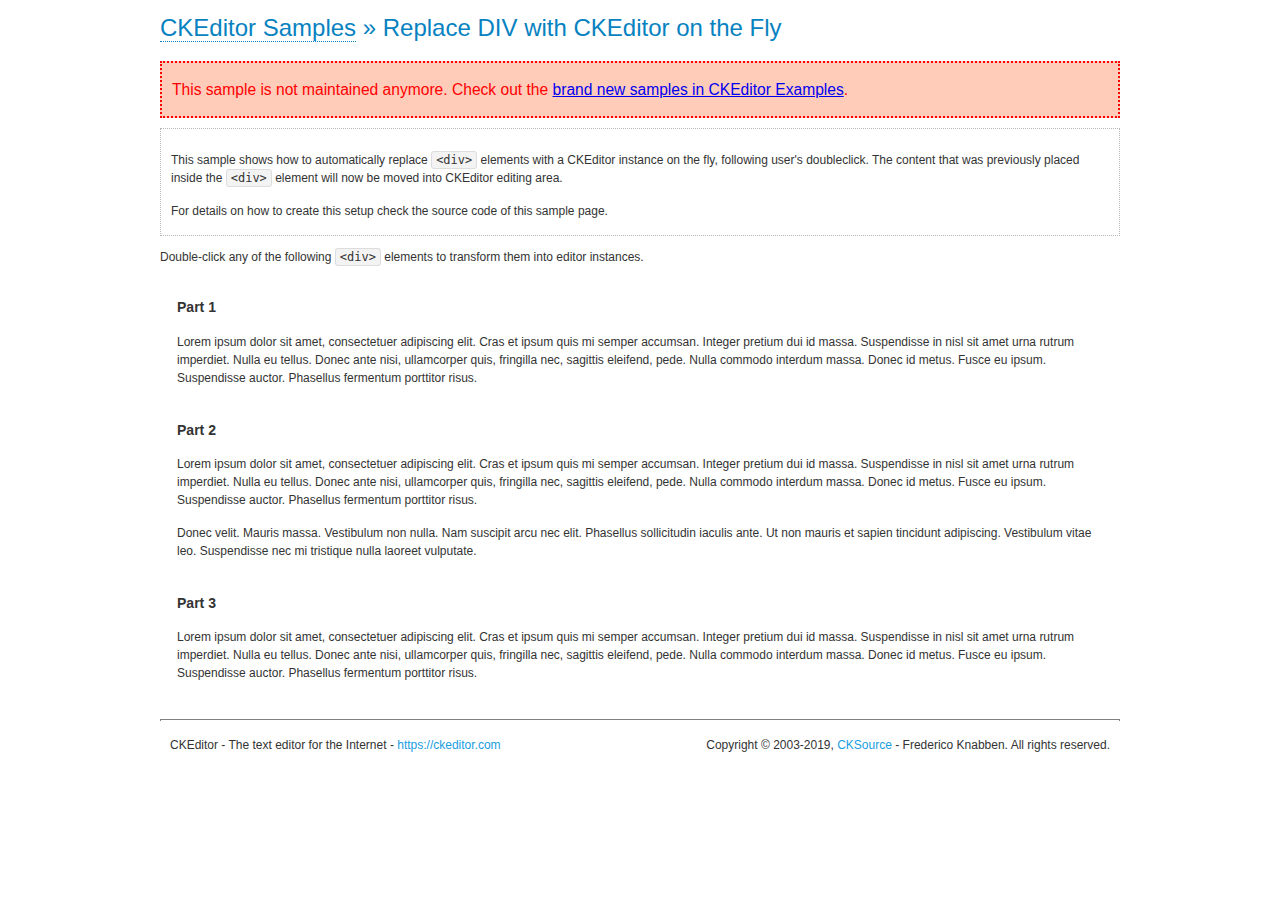
<file: WebContent/ckeditor4/samples/old/divreplace.html>
<!DOCTYPE html>
<!--
Copyright (c) 2003-2019, CKSource - Frederico Knabben. All rights reserved.
For licensing, see LICENSE.md or https://ckeditor.com/legal/ckeditor-oss-license
-->
<html>
<head>
	<meta charset="utf-8">
	<title>Replace DIV &mdash; CKEditor Sample</title>
	<script src="../../ckeditor.js"></script>
	<link href="sample.css" rel="stylesheet">
	<style>

		div.editable
		{
			border: solid 2px transparent;
			padding-left: 15px;
			padding-right: 15px;
		}

		div.editable:hover
		{
			border-color: black;
		}

	</style>
	<script>

		// Uncomment the following code to test the "Timeout Loading Method".
		// CKEDITOR.loadFullCoreTimeout = 5;

		window.onload = function() {
			// Listen to the double click event.
			if ( window.addEventListener )
				document.body.addEventListener( 'dblclick', onDoubleClick, false );
			else if ( window.attachEvent )
				document.body.attachEvent( 'ondblclick', onDoubleClick );

		};

		function onDoubleClick( ev ) {
			// Get the element which fired the event. This is not necessarily the
			// element to which the event has been attached.
			var element = ev.target || ev.srcElement;

			// Find out the div that holds this element.
			var name;

			do {
				element = element.parentNode;
			}
			while ( element && ( name = element.nodeName.toLowerCase() ) &&
				( name != 'div' || element.className.indexOf( 'editable' ) == -1 ) && name != 'body' );

			if ( name == 'div' && element.className.indexOf( 'editable' ) != -1 )
				replaceDiv( element );
		}

		var editor;

		function replaceDiv( div ) {
			if ( editor )
				editor.destroy();

			editor = CKEDITOR.replace( div );
		}

	</script>
</head>
<body>
	<h1 class="samples">
		<a href="index.html">CKEditor Samples</a> &raquo; Replace DIV with CKEditor on the Fly
	</h1>
	<div class="warning deprecated">
		This sample is not maintained anymore. Check out the <a href="https://ckeditor.com/docs/ckeditor4/latest/examples/index.html">brand new samples in CKEditor Examples</a>.
	</div>
	<div class="description">
		<p>
			This sample shows how to automatically replace <code>&lt;div&gt;</code> elements
			with a CKEditor instance on the fly, following user's doubleclick. The content
			that was previously placed inside the <code>&lt;div&gt;</code> element will now
			be moved into CKEditor editing area.
		</p>
		<p>
			For details on how to create this setup check the source code of this sample page.
		</p>
	</div>
	<p>
		Double-click any of the following <code>&lt;div&gt;</code> elements to transform them into
		editor instances.
	</p>
	<div class="editable">
		<h3>
			Part 1
		</h3>
		<p>
			Lorem ipsum dolor sit amet, consectetuer adipiscing elit. Cras et ipsum quis mi
			semper accumsan. Integer pretium dui id massa. Suspendisse in nisl sit amet urna
			rutrum imperdiet. Nulla eu tellus. Donec ante nisi, ullamcorper quis, fringilla
			nec, sagittis eleifend, pede. Nulla commodo interdum massa. Donec id metus. Fusce
			eu ipsum. Suspendisse auctor. Phasellus fermentum porttitor risus.
		</p>
	</div>
	<div class="editable">
		<h3>
			Part 2
		</h3>
		<p>
			Lorem ipsum dolor sit amet, consectetuer adipiscing elit. Cras et ipsum quis mi
			semper accumsan. Integer pretium dui id massa. Suspendisse in nisl sit amet urna
			rutrum imperdiet. Nulla eu tellus. Donec ante nisi, ullamcorper quis, fringilla
			nec, sagittis eleifend, pede. Nulla commodo interdum massa. Donec id metus. Fusce
			eu ipsum. Suspendisse auctor. Phasellus fermentum porttitor risus.
		</p>
		<p>
			Donec velit. Mauris massa. Vestibulum non nulla. Nam suscipit arcu nec elit. Phasellus
			sollicitudin iaculis ante. Ut non mauris et sapien tincidunt adipiscing. Vestibulum
			vitae leo. Suspendisse nec mi tristique nulla laoreet vulputate.
		</p>
	</div>
	<div class="editable">
		<h3>
			Part 3
		</h3>
		<p>
			Lorem ipsum dolor sit amet, consectetuer adipiscing elit. Cras et ipsum quis mi
			semper accumsan. Integer pretium dui id massa. Suspendisse in nisl sit amet urna
			rutrum imperdiet. Nulla eu tellus. Donec ante nisi, ullamcorper quis, fringilla
			nec, sagittis eleifend, pede. Nulla commodo interdum massa. Donec id metus. Fusce
			eu ipsum. Suspendisse auctor. Phasellus fermentum porttitor risus.
		</p>
	</div>
	<div id="footer">
		<hr>
		<p>
			CKEditor - The text editor for the Internet - <a class="samples" href="https://ckeditor.com/">https://ckeditor.com</a>
		</p>
		<p id="copy">
			Copyright &copy; 2003-2019, <a class="samples" href="https://cksource.com/">CKSource</a> - Frederico
			Knabben. All rights reserved.
		</p>
	</div>
</body>
</html>
</file>
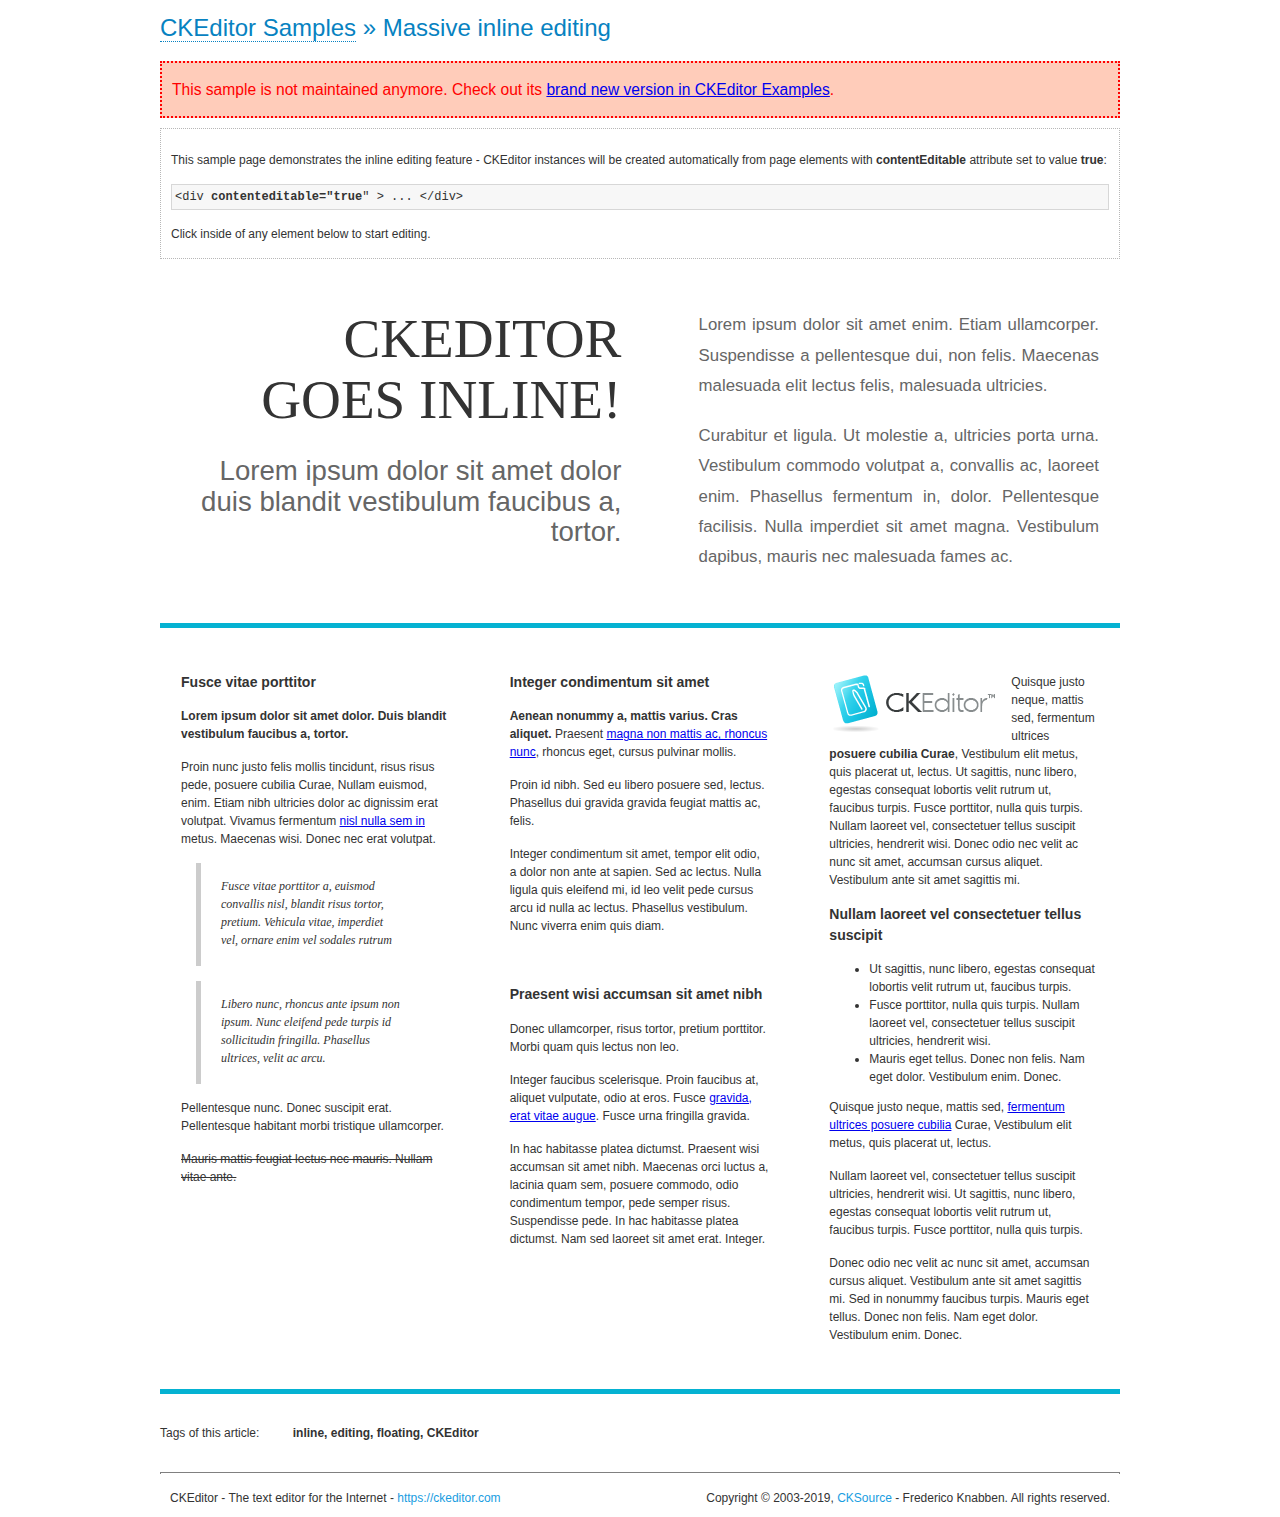
<file: WebContent/ckeditor4/samples/old/inlineall.html>
<!DOCTYPE html>
<!--
Copyright (c) 2003-2019, CKSource - Frederico Knabben. All rights reserved.
For licensing, see LICENSE.md or https://ckeditor.com/legal/ckeditor-oss-license
-->
<html>
<head>
	<meta charset="utf-8">
	<title>Massive inline editing &mdash; CKEditor Sample</title>
	<script src="../../ckeditor.js"></script>
	<script>

		// This code is generally not necessary, but it is here to demonstrate
		// how to customize specific editor instances on the fly. This fits well
		// this demo because we have editable elements (like headers) that
		// require less features.

		// The "instanceCreated" event is fired for every editor instance created.
		CKEDITOR.on( 'instanceCreated', function( event ) {
			var editor = event.editor,
				element = editor.element;

			// Customize editors for headers and tag list.
			// These editors don't need features like smileys, templates, iframes etc.
			if ( element.is( 'h1', 'h2', 'h3' ) || element.getAttribute( 'id' ) == 'taglist' ) {
				// Customize the editor configurations on "configLoaded" event,
				// which is fired after the configuration file loading and
				// execution. This makes it possible to change the
				// configurations before the editor initialization takes place.
				editor.on( 'configLoaded', function() {

					// Remove unnecessary plugins to make the editor simpler.
					editor.config.removePlugins = 'colorbutton,find,flash,font,' +
						'forms,iframe,image,newpage,removeformat,' +
						'smiley,specialchar,stylescombo,templates';

					// Rearrange the layout of the toolbar.
					editor.config.toolbarGroups = [
						{ name: 'editing',		groups: [ 'basicstyles', 'links' ] },
						{ name: 'undo' },
						{ name: 'clipboard',	groups: [ 'selection', 'clipboard' ] },
						{ name: 'about' }
					];
				});
			}
		});

	</script>
	<link href="sample.css" rel="stylesheet">
	<style>

		/* The following styles are just to make the page look nice. */

		/* Workaround to show Arial Black in Firefox. */
		@font-face
		{
			font-family: 'arial-black';
			src: local('Arial Black');
		}

		*[contenteditable="true"]
		{
			padding: 10px;
		}

		#container
		{
			width: 960px;
			margin: 30px auto 0;
		}

		#header
		{
			overflow: hidden;
			padding: 0 0 30px;
			border-bottom: 5px solid #05B2D2;
			position: relative;
		}

		#headerLeft,
		#headerRight
		{
			width: 49%;
			overflow: hidden;
		}

		#headerLeft
		{
			float: left;
			padding: 10px 1px 1px;
		}

		#headerLeft h2,
		#headerLeft h3
		{
			text-align: right;
			margin: 0;
			overflow: hidden;
			font-weight: normal;
		}

		#headerLeft h2
		{
			font-family: "Arial Black",arial-black;
			font-size: 4.6em;
			line-height: 1.1;
			text-transform: uppercase;
		}

		#headerLeft h3
		{
			font-size: 2.3em;
			line-height: 1.1;
			margin: .2em 0 0;
			color: #666;
		}

		#headerRight
		{
			float: right;
			padding: 1px;
		}

		#headerRight p
		{
			line-height: 1.8;
			text-align: justify;
			margin: 0;
		}

		#headerRight p + p
		{
			margin-top: 20px;
		}

		#headerRight > div
		{
			padding: 20px;
			margin: 0 0 0 30px;
			font-size: 1.4em;
			color: #666;
		}

		#columns
		{
			color: #333;
			overflow: hidden;
			padding: 20px 0;
		}

		#columns > div
		{
			float: left;
			width: 33.3%;
		}

		#columns #column1 > div
		{
			margin-left: 1px;
		}

		#columns #column3 > div
		{
			margin-right: 1px;
		}

		#columns > div > div
		{
			margin: 0px 10px;
			padding: 10px 20px;
		}

		#columns blockquote
		{
			margin-left: 15px;
		}

		#tagLine
		{
			border-top: 5px solid #05B2D2;
			padding-top: 20px;
		}

		#taglist {
			display: inline-block;
			margin-left: 20px;
			font-weight: bold;
			margin: 0 0 0 20px;
		}

	</style>
</head>
<body>
<div>
	<h1 class="samples"><a href="index.html">CKEditor Samples</a> &raquo; Massive inline editing</h1>
	<div class="warning deprecated">
		This sample is not maintained anymore. Check out its <a href="https://ckeditor.com/docs/ckeditor4/latest/examples/inline.html">brand new version in CKEditor Examples</a>.
	</div>
	<div class="description">
		<p>This sample page demonstrates the inline editing feature - CKEditor instances will be created automatically from page elements with <strong>contentEditable</strong> attribute set to value <strong>true</strong>:</p>
		<pre class="samples">&lt;div <strong>contenteditable="true</strong>" &gt; ... &lt;/div&gt;</pre>
		<p>Click inside of any element below to start editing.</p>
	</div>
</div>
<div id="container">
	<div id="header">
		<div id="headerLeft">
			<h2 id="sampleTitle" contenteditable="true">
				CKEditor<br> Goes Inline!
			</h2>
			<h3 contenteditable="true">
				Lorem ipsum dolor sit amet dolor duis blandit vestibulum faucibus a, tortor.
			</h3>
		</div>
		<div id="headerRight">
			<div contenteditable="true">
				<p>
					Lorem ipsum dolor sit amet enim. Etiam ullamcorper. Suspendisse a pellentesque dui, non felis. Maecenas malesuada elit lectus felis, malesuada ultricies.
				</p>
				<p>
					Curabitur et ligula. Ut molestie a, ultricies porta urna. Vestibulum commodo volutpat a, convallis ac, laoreet enim. Phasellus fermentum in, dolor. Pellentesque facilisis. Nulla imperdiet sit amet magna. Vestibulum dapibus, mauris nec malesuada fames ac.
				</p>
			</div>
		</div>
	</div>
	<div id="columns">
		<div id="column1">
			<div contenteditable="true">
				<h3>
					Fusce vitae porttitor
				</h3>
				<p>
					<strong>
						Lorem ipsum dolor sit amet dolor. Duis blandit vestibulum faucibus a, tortor.
					</strong>
				</p>
				<p>
					Proin nunc justo felis mollis tincidunt, risus risus pede, posuere cubilia Curae, Nullam euismod, enim. Etiam nibh ultricies dolor ac dignissim erat volutpat. Vivamus fermentum <a href="https://ckeditor.com/">nisl nulla sem in</a> metus. Maecenas wisi. Donec nec erat volutpat.
				</p>
				<blockquote>
					<p>
						Fusce vitae porttitor a, euismod convallis nisl, blandit risus tortor, pretium.
						Vehicula vitae, imperdiet vel, ornare enim vel sodales rutrum
					</p>
				</blockquote>
				<blockquote>
					<p>
						Libero nunc, rhoncus ante ipsum non ipsum. Nunc eleifend pede turpis id sollicitudin fringilla. Phasellus ultrices, velit ac arcu.
					</p>
				</blockquote>
				<p>Pellentesque nunc. Donec suscipit erat. Pellentesque habitant morbi tristique ullamcorper.</p>
				<p><s>Mauris mattis feugiat lectus nec mauris. Nullam vitae ante.</s></p>
			</div>
		</div>
		<div id="column2">
			<div contenteditable="true">
				<h3>
					Integer condimentum sit amet
				</h3>
				<p>
					<strong>Aenean nonummy a, mattis varius. Cras aliquet.</strong>
					Praesent <a href="https://ckeditor.com/">magna non mattis ac, rhoncus nunc</a>, rhoncus eget, cursus pulvinar mollis.</p>
				<p>Proin id nibh. Sed eu libero posuere sed, lectus. Phasellus dui gravida gravida feugiat mattis ac, felis.</p>
				<p>Integer condimentum sit amet, tempor elit odio, a dolor non ante at sapien. Sed ac lectus. Nulla ligula quis eleifend mi, id leo velit pede cursus arcu id nulla ac lectus. Phasellus vestibulum. Nunc viverra enim quis diam.</p>
			</div>
			<div contenteditable="true">
				<h3>
					Praesent wisi accumsan sit amet nibh
				</h3>
				<p>Donec ullamcorper, risus tortor, pretium porttitor. Morbi quam quis lectus non leo.</p>
				<p style="margin-left: 40px; ">Integer faucibus scelerisque. Proin faucibus at, aliquet vulputate, odio at eros. Fusce <a href="https://ckeditor.com/">gravida, erat vitae augue</a>. Fusce urna fringilla gravida.</p>
				<p>In hac habitasse platea dictumst. Praesent wisi accumsan sit amet nibh. Maecenas orci luctus a, lacinia quam sem, posuere commodo, odio condimentum tempor, pede semper risus. Suspendisse pede. In hac habitasse platea dictumst. Nam sed laoreet sit amet erat. Integer.</p>
			</div>
		</div>
		<div id="column3">
			<div contenteditable="true">
				<p>
					<img src="assets/inlineall/logo.png" alt="CKEditor logo" style="float:left">
				</p>
				<p>Quisque justo neque, mattis sed, fermentum ultrices <strong>posuere cubilia Curae</strong>, Vestibulum elit metus, quis placerat ut, lectus. Ut sagittis, nunc libero, egestas consequat lobortis velit rutrum ut, faucibus turpis. Fusce porttitor, nulla quis turpis. Nullam laoreet vel, consectetuer tellus suscipit ultricies, hendrerit wisi. Donec odio nec velit ac nunc sit amet, accumsan cursus aliquet. Vestibulum ante sit amet sagittis mi.</p>
				<h3>
					Nullam laoreet vel consectetuer tellus suscipit
				</h3>
				<ul>
					<li>Ut sagittis, nunc libero, egestas consequat lobortis velit rutrum ut, faucibus turpis.</li>
					<li>Fusce porttitor, nulla quis turpis. Nullam laoreet vel, consectetuer tellus suscipit ultricies, hendrerit wisi.</li>
					<li>Mauris eget tellus. Donec non felis. Nam eget dolor. Vestibulum enim. Donec.</li>
				</ul>
				<p>Quisque justo neque, mattis sed, <a href="https://ckeditor.com/">fermentum ultrices posuere cubilia</a> Curae, Vestibulum elit metus, quis placerat ut, lectus.</p>
				<p>Nullam laoreet vel, consectetuer tellus suscipit ultricies, hendrerit wisi. Ut sagittis, nunc libero, egestas consequat lobortis velit rutrum ut, faucibus turpis. Fusce porttitor, nulla quis turpis.</p>
				<p>Donec odio nec velit ac nunc sit amet, accumsan cursus aliquet. Vestibulum ante sit amet sagittis mi. Sed in nonummy faucibus turpis. Mauris eget tellus. Donec non felis. Nam eget dolor. Vestibulum enim. Donec.</p>
			</div>
		</div>
	</div>
	<div id="tagLine">
		Tags of this article:
		<p id="taglist" contenteditable="true">
			inline, editing, floating, CKEditor
		</p>
	</div>
</div>
<div id="footer">
	<hr>
	<p>
		CKEditor - The text editor for the Internet - <a class="samples" href="https://ckeditor.com/">
			https://ckeditor.com</a>
	</p>
	<p id="copy">
		Copyright &copy; 2003-2019, <a class="samples" href="https://cksource.com/">CKSource</a>
		- Frederico Knabben. All rights reserved.
	</p>
</div>
</body>
</html>
</file>
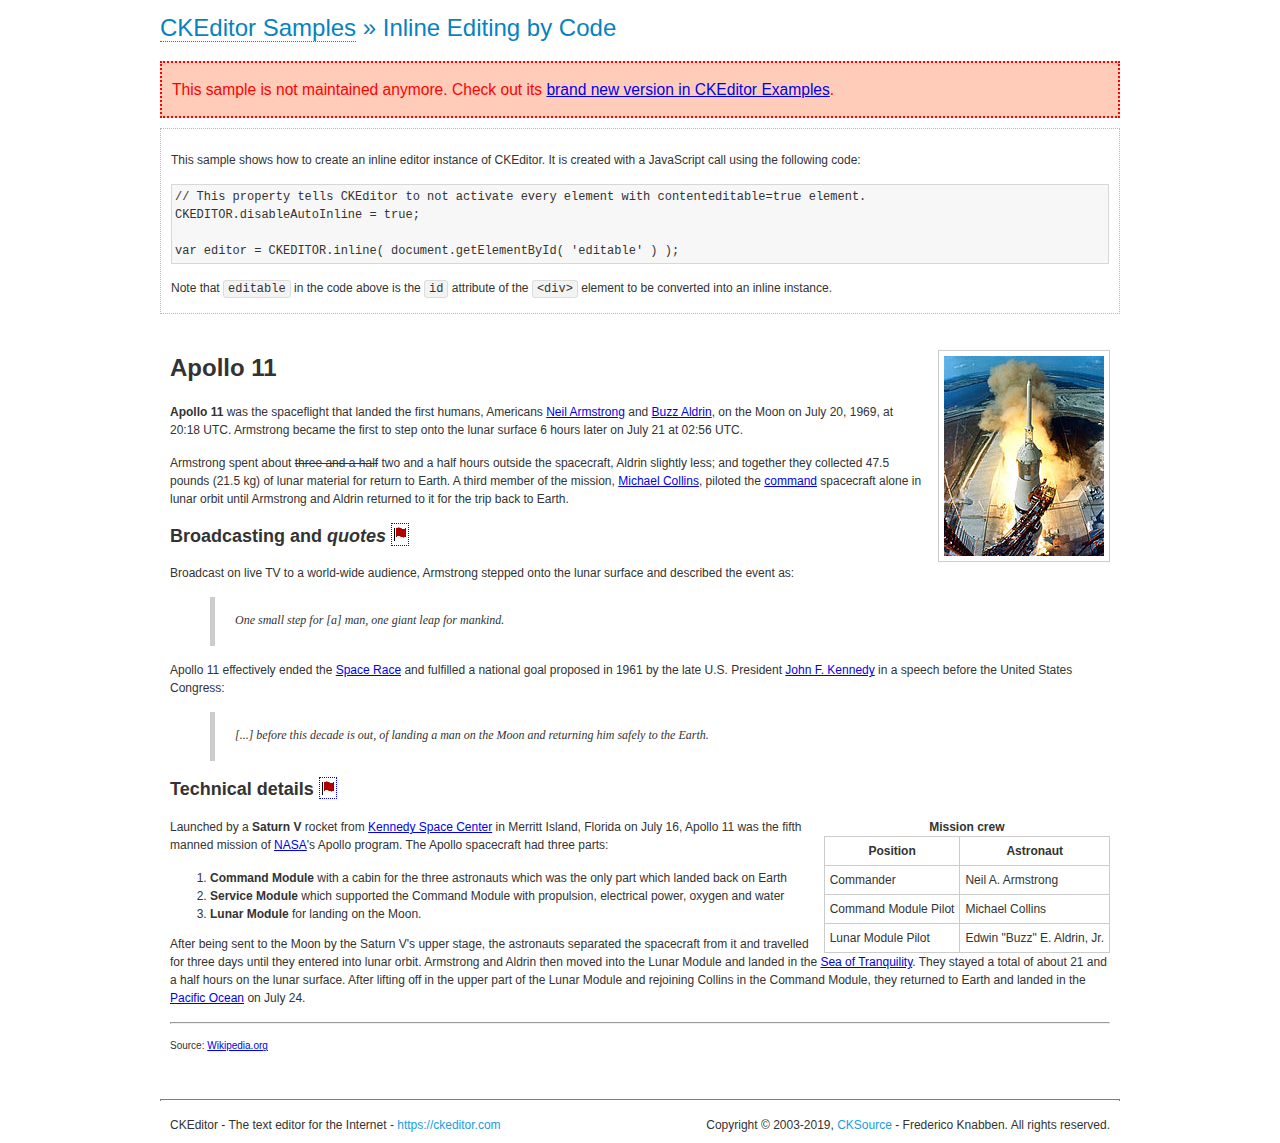
<file: WebContent/ckeditor4/samples/old/inlinebycode.html>
<!DOCTYPE html>
<!--
Copyright (c) 2003-2019, CKSource - Frederico Knabben. All rights reserved.
For licensing, see LICENSE.md or https://ckeditor.com/legal/ckeditor-oss-license
-->
<html>
<head>
	<meta charset="utf-8">
	<title>Inline Editing by Code &mdash; CKEditor Sample</title>
	<script src="../../ckeditor.js"></script>
	<link href="sample.css" rel="stylesheet">
	<style>

		#editable
		{
			padding: 10px;
			float: left;
		}

	</style>
</head>
<body>
	<h1 class="samples">
		<a href="index.html">CKEditor Samples</a> &raquo; Inline Editing by Code
	</h1>
	<div class="warning deprecated">
		This sample is not maintained anymore. Check out its <a href="https://ckeditor.com/docs/ckeditor4/latest/examples/inline.html">brand new version in CKEditor Examples</a>.
	</div>
	<div class="description">
		<p>
			This sample shows how to create an inline editor instance of CKEditor. It is created
			with a JavaScript call using the following code:
		</p>
<pre class="samples">
// This property tells CKEditor to not activate every element with contenteditable=true element.
CKEDITOR.disableAutoInline = true;

var editor = CKEDITOR.inline( document.getElementById( 'editable' ) );
</pre>
		<p>
			Note that <code>editable</code> in the code above is the <code>id</code>
			attribute of the <code>&lt;div&gt;</code> element to be converted into an inline instance.
		</p>
	</div>
	<div id="editable" contenteditable="true">
		<h1><img alt="Saturn V carrying Apollo 11" class="right" src="assets/sample.jpg" /> Apollo 11</h1>

		<p><b>Apollo 11</b> was the spaceflight that landed the first humans, Americans <a href="http://en.wikipedia.org/wiki/Neil_Armstrong" title="Neil Armstrong">Neil Armstrong</a> and <a href="http://en.wikipedia.org/wiki/Buzz_Aldrin" title="Buzz Aldrin">Buzz Aldrin</a>, on the Moon on July 20, 1969, at 20:18 UTC. Armstrong became the first to step onto the lunar surface 6 hours later on July 21 at 02:56 UTC.</p>

		<p>Armstrong spent about <s>three and a half</s> two and a half hours outside the spacecraft, Aldrin slightly less; and together they collected 47.5 pounds (21.5&nbsp;kg) of lunar material for return to Earth. A third member of the mission, <a href="http://en.wikipedia.org/wiki/Michael_Collins_(astronaut)" title="Michael Collins (astronaut)">Michael Collins</a>, piloted the <a href="http://en.wikipedia.org/wiki/Apollo_Command/Service_Module" title="Apollo Command/Service Module">command</a> spacecraft alone in lunar orbit until Armstrong and Aldrin returned to it for the trip back to Earth.</p>

		<h2>Broadcasting and <em>quotes</em> <a id="quotes" name="quotes"></a></h2>

		<p>Broadcast on live TV to a world-wide audience, Armstrong stepped onto the lunar surface and described the event as:</p>

		<blockquote>
			<p>One small step for [a] man, one giant leap for mankind.</p>
		</blockquote>

		<p>Apollo 11 effectively ended the <a href="http://en.wikipedia.org/wiki/Space_Race" title="Space Race">Space Race</a> and fulfilled a national goal proposed in 1961 by the late U.S. President <a href="http://en.wikipedia.org/wiki/John_F._Kennedy" title="John F. Kennedy">John F. Kennedy</a> in a speech before the United States Congress:</p>

		<blockquote>
			<p>[...] before this decade is out, of landing a man on the Moon and returning him safely to the Earth.</p>
		</blockquote>

		<h2>Technical details <a id="tech-details" name="tech-details"></a></h2>

		<table align="right" border="1" bordercolor="#ccc" cellpadding="5" cellspacing="0" style="border-collapse:collapse;margin:10px 0 10px 15px;">
			<caption><strong>Mission crew</strong></caption>
			<thead>
			<tr>
				<th scope="col">Position</th>
				<th scope="col">Astronaut</th>
			</tr>
			</thead>
			<tbody>
			<tr>
				<td>Commander</td>
				<td>Neil A. Armstrong</td>
			</tr>
			<tr>
				<td>Command Module Pilot</td>
				<td>Michael Collins</td>
			</tr>
			<tr>
				<td>Lunar Module Pilot</td>
				<td>Edwin &quot;Buzz&quot; E. Aldrin, Jr.</td>
			</tr>
			</tbody>
		</table>

		<p>Launched by a <strong>Saturn V</strong> rocket from <a href="http://en.wikipedia.org/wiki/Kennedy_Space_Center" title="Kennedy Space Center">Kennedy Space Center</a> in Merritt Island, Florida on July 16, Apollo 11 was the fifth manned mission of <a href="http://en.wikipedia.org/wiki/NASA" title="NASA">NASA</a>&#39;s Apollo program. The Apollo spacecraft had three parts:</p>

		<ol>
			<li><strong>Command Module</strong> with a cabin for the three astronauts which was the only part which landed back on Earth</li>
			<li><strong>Service Module</strong> which supported the Command Module with propulsion, electrical power, oxygen and water</li>
			<li><strong>Lunar Module</strong> for landing on the Moon.</li>
		</ol>

		<p>After being sent to the Moon by the Saturn V&#39;s upper stage, the astronauts separated the spacecraft from it and travelled for three days until they entered into lunar orbit. Armstrong and Aldrin then moved into the Lunar Module and landed in the <a href="http://en.wikipedia.org/wiki/Mare_Tranquillitatis" title="Mare Tranquillitatis">Sea of Tranquility</a>. They stayed a total of about 21 and a half hours on the lunar surface. After lifting off in the upper part of the Lunar Module and rejoining Collins in the Command Module, they returned to Earth and landed in the <a href="http://en.wikipedia.org/wiki/Pacific_Ocean" title="Pacific Ocean">Pacific Ocean</a> on July 24.</p>

		<hr />
		<p style="text-align: right;"><small>Source: <a href="http://en.wikipedia.org/wiki/Apollo_11">Wikipedia.org</a></small></p>
	</div>

	<script>
		// We need to turn off the automatic editor creation first.
		CKEDITOR.disableAutoInline = true;

		var editor = CKEDITOR.inline( 'editable' );
	</script>
	<div id="footer">
		<hr>
		<p contenteditable="true">
			CKEditor - The text editor for the Internet - <a class="samples" href="https://ckeditor.com/">
				https://ckeditor.com</a>
		</p>
		<p id="copy">
			Copyright &copy; 2003-2019, <a class="samples" href="https://cksource.com/">CKSource</a>
			- Frederico Knabben. All rights reserved.
		</p>
	</div>
</body>
</html>
</file>
<file: WebContent/ckeditor4/samples/css/samples.css>
/**
 * @license Copyright (c) 2003-2019, CKSource - Frederico Knabben. All rights reserved.
 * For licensing, see LICENSE.md or https://ckeditor.com/legal/ckeditor-oss-license
 */
@media (max-width: 900px) {
  .global-is-mobile-hidden {
    display: none !important;
  }
}
article,
aside,
details,
figcaption,
figure,
footer,
header,
hgroup,
main,
menu,
nav,
section {
  display: block;
}
body,
html {
  margin: 0;
  padding: 0;
  font: 16px / 1.8 Arial, 'Helvetica Neue', Helvetica, sans-serif;
  font-weight: 300;
  color: #575757;
}
.grid-width-10 {
  width: 10%;
}
.grid-width-20 {
  width: 20%;
}
.grid-width-30 {
  width: 30%;
}
.grid-width-40 {
  width: 40%;
}
.grid-width-50 {
  width: 50%;
}
.grid-width-60 {
  width: 60%;
}
.grid-width-70 {
  width: 70%;
}
.grid-width-80 {
  width: 80%;
}
.grid-width-90 {
  width: 90%;
}
.grid-width-100 {
  width: 100%;
}
@media (max-width: 900px) {
  .grid-width-10,
  .grid-width-20,
  .grid-width-30,
  .grid-width-40,
  .grid-width-50,
  .grid-width-60,
  .grid-width-70,
  .grid-width-80,
  .grid-width-90,
  .grid-width-100 {
    width: 100%;
  }
}
*[class*="grid-width"] {
  -webkit-box-sizing: border-box;
  -moz-box-sizing: border-box;
  box-sizing: border-box;
  padding-left: 4%;
  padding-right: 4%;
  float: left;
}
*[class*="grid-width"]:after,
.grid-container:after,
*[class*="grid-width"]:before,
.grid-container:before {
  content: '';
  display: block;
  overflow: hidden;
  visibility: hidden;
  font-size: 0;
  line-height: 0;
  width: 0;
  height: 0;
}
*[class*="grid-width"]:after,
.grid-container:after {
  clear: both;
}
.grid-container {
  -webkit-box-sizing: border-box;
  -moz-box-sizing: border-box;
  box-sizing: border-box;
  margin-left: auto;
  margin-right: auto;
}
.grid-container-nested *[class*="grid-width"]:first-child {
  padding-left: 0;
}
.grid-container-nested *[class*="grid-width"]:last-child {
  padding-right: 0;
}
@media (max-width: 900px) {
  .grid-container-nested *[class*="grid-width"]:first-child {
    padding-left: 4%;
  }
  .grid-container-nested *[class*="grid-width"]:last-child {
    padding-right: 4%;
  }
}
.header-a {
  min-height: 140px;
  overflow: hidden;
}
.header-a .header-a-logo {
  margin: 40px 0 0;
}
@media (max-width: 900px) {
  .header-a .header-a-logo {
    text-align: center;
  }
}
.header-a .header-a-logo img {
  border: transparent;
}
.navigation-a {
  height: 30px;
  background: #3D3D3D;
  position: absolute;
  left: 0;
  right: 0;
  top: 0;
  padding: 0;
  overflow: hidden;
}
@media (max-width: 900px) {
  .navigation-a {
    text-align: center;
  }
}
.navigation-a ul {
  list-style: none;
  margin: 0;
  overflow: hidden;
}
.navigation-a ul li,
.navigation-a ul li a {
  display: inline-block;
}
@media (max-width: 900px) {
  .navigation-a ul {
    width: auto;
    text-overflow: ellipsis;
    white-space: nowrap;
    display: inline-block;
    float: none;
  }
  .navigation-a ul:before,
  .navigation-a ul:after {
    display: none;
  }
}
.navigation-a ul.navigation-a-left {
  text-align: left;
}
@media (max-width: 900px) {
  .navigation-a ul.navigation-a-left {
    padding-right: 0;
  }
}
.navigation-a ul.navigation-a-right {
  text-align: right;
}
@media (max-width: 900px) {
  .navigation-a ul.navigation-a-right {
    padding-left: 23px;
  }
}
.navigation-a ul li + li {
  margin-left: 23px;
}
.navigation-a ul li a {
  font-size: 10px;
  font-size: 0.625rem;
  line-height: 18px;
  line-height: 1.13rem;
  line-height: 30px;
  float: left;
  color: #ddd;
  font-weight: bold;
  text-decoration: none;
  text-transform: uppercase;
}
.navigation-a ul li a:hover {
  cursor: pointer;
  color: #fff;
}
.icon-navigation-a-github:before,
.icon-navigation-a-github:after {
  background-image: url("[data-uri]");
}
.navigation-b {
  text-align: right;
  margin: 52px 0 0;
  overflow: visible;
}
@media (max-width: 900px) {
  .navigation-b {
    text-align: center;
    margin-top: 20px;
    padding: 0;
  }
}
.navigation-b ul {
  padding: 0;
  list-style: none;
  margin: 0;
  overflow: visible;
}
.navigation-b ul li,
.navigation-b ul li a {
  display: inline-block;
}
@media (max-width: 900px) {
  .navigation-b ul {
    display: table;
    width: 100%;
    padding-bottom: 1.5em;
  }
}
@media (max-width: 900px) {
  .navigation-b ul li {
    display: table-row;
  }
}
.navigation-b ul li + li {
  margin-left: 20px;
}
@media (max-width: 900px) {
  .navigation-b ul li + li {
    margin-left: 0;
  }
}
.navigation-b ul li a {
  -webkit-box-sizing: border-box;
  -moz-box-sizing: border-box;
  box-sizing: border-box;
  text-transform: uppercase;
  text-decoration: none;
  outline: none;
}
@media (max-width: 900px) {
  .navigation-b ul li a {
    width: 100%;
    -webkit-border-radius: 0;
    -webkit-background-clip: padding-box;
    -moz-border-radius: 0;
    -moz-background-clip: padding;
    border-radius: 0;
    background-clip: padding-box;
  }
}
.footer-a {
  font-size: 13px;
  font-size: 0.8125rem;
  line-height: 23.4px;
  line-height: 1.46rem;
  padding-top: 2.25em;
  padding-bottom: 2.25em;
  overflow: hidden;
  color: #8a8a8a;
}
.footer-a a {
  color: #0287D0;
  text-decoration: none;
  border-bottom: 1px dotted #0287D0;
}
.footer-a a:hover {
  color: #0277b7;
}
.footer-a p {
  margin: 0;
  display: inline-block;
  text-align: center;
}
.content {
  font-size: 14px;
  font-size: 0.875rem;
  line-height: 25.2px;
  line-height: 1.57rem;
  overflow: hidden;
  padding-top: 1.5em;
  padding-bottom: 1.5em;
}
.content p {
  margin: 0.75em 0;
}
.content ul,
.content ol,
.content pre,
.content blockquote,
.content textarea:not([class^="cke"]),
.content .cke {
  margin: 1.875em 0;
}
.content code,
.content kbd {
  -webkit-border-radius: 3px;
  -webkit-background-clip: padding-box;
  -moz-border-radius: 3px;
  -moz-background-clip: padding;
  border-radius: 3px;
  background-clip: padding-box;
  padding: 3px 4px;
}
.content pre,
.content code,
.content kbd,
.content blockquote {
  background: #f5f5f5;
}
.content blockquote,
.content pre {
  background: none;
  border-left: 4px solid #0287D0;
  padding: 1.5em 2.25em;
}
.content p a,
.content ul a,
.content ol a,
.content blockquote a,
.content h1 a,
.content h2 a,
.content h3 a,
.content h4 a,
.content h5 a {
  color: #0287D0;
  text-decoration: none;
  border-bottom: 1px dotted #0287D0;
}
.content p a:hover,
.content ul a:hover,
.content ol a:hover,
.content blockquote a:hover,
.content h1 a:hover,
.content h2 a:hover,
.content h3 a:hover,
.content h4 a:hover,
.content h5 a:hover {
  color: #0277b7;
}
.content h1,
.content h2,
.content h3,
.content h4,
.content h5 {
  color: #000;
  font-weight: 100;
}
.content h1 code,
.content h2 code,
.content h3 code,
.content h4 code,
.content h5 code,
.content h1 kbd,
.content h2 kbd,
.content h3 kbd,
.content h4 kbd,
.content h5 kbd {
  font-size: inherit;
}
.content h1 a.content-heading-anchor,
.content h2 a.content-heading-anchor,
.content h3 a.content-heading-anchor,
.content h4 a.content-heading-anchor,
.content h5 a.content-heading-anchor {
  font-weight: 100;
  vertical-align: middle;
  opacity: 0;
  border: 0;
}
.content h1:hover a.content-heading-anchor,
.content h2:hover a.content-heading-anchor,
.content h3:hover a.content-heading-anchor,
.content h4:hover a.content-heading-anchor,
.content h5:hover a.content-heading-anchor {
  opacity: 1;
}
.content h1:target a,
.content h2:target a,
.content h3:target a,
.content h4:target a,
.content h5:target a {
  -webkit-animation: targetLinkOpacity 0.5s linear alternate;
  -moz-animation: targetLinkOpacity 0.5s linear alternate;
  -o-animation: targetLinkOpacity 0.5s linear alternate;
  animation: targetLinkOpacity 0.5s linear alternate;
  opacity: 1;
}
.content input,
.content select,
.content textarea:not([class^="cke"]) {
  -webkit-border-radius: 3px;
  -webkit-background-clip: padding-box;
  -moz-border-radius: 3px;
  -moz-background-clip: padding;
  border-radius: 3px;
  background-clip: padding-box;
  -webkit-box-shadow: inset 0 1px 1px rgba(0, 0, 0, 0.08);
  -moz-box-shadow: inset 0 1px 1px rgba(0, 0, 0, 0.08);
  box-shadow: inset 0 1px 1px rgba(0, 0, 0, 0.08);
  font: inherit;
  color: inherit;
  border: 1px solid #D9D9D9;
  padding: .2em .5em;
}
.content input:focus,
.content select:focus,
.content textarea:not([class^="cke"]):focus {
  border-color: #66afe9;
  outline: 0;
  -webkit-box-shadow: inset 0 1px 1px rgba(0, 0, 0, 0.08), 0 0 8px #93c6ef;
  -moz-box-shadow: inset 0 1px 1px rgba(0, 0, 0, 0.08), 0 0 8px #93c6ef;
  box-shadow: inset 0 1px 1px rgba(0, 0, 0, 0.08), 0 0 8px #93c6ef;
}
.content abbr {
  border-bottom: 1px dotted #666;
  cursor: pointer;
}
.content blockquote {
  font-style: italic;
  font-family: Georgia, Times, "Times New Roman", serif;
  font-size: 16px;
  font-size: 1rem;
  line-height: 28.8px;
  line-height: 1.8rem;
}
.content em {
  font-style: italic;
}
.content h1 {
  font-size: 36px;
  font-size: 2.25rem;
  line-height: 64.8px;
  line-height: 4.05rem;
  margin: 1.125em 0 0;
}
.content h2 {
  font-size: 27.2px;
  font-size: 1.7rem;
  line-height: 48.96px;
  line-height: 3.06rem;
  margin: 0.9em 0 0;
}
.content h3 {
  font-size: 24px;
  font-size: 1.5rem;
  line-height: 43.2px;
  line-height: 2.7rem;
  font-weight: 500;
  margin: 0.75em 0 0;
}
.content h4 {
  font-size: 19.2px;
  font-size: 1.2rem;
  line-height: 34.56px;
  line-height: 2.16rem;
  font-weight: 500;
  margin: 0.75em 0 0;
}
.content h5 {
  font-size: 17.6px;
  font-size: 1.1rem;
  line-height: 31.68px;
  line-height: 1.98rem;
  font-weight: 500;
  margin: 0.75em 0 0;
}
.content hr {
  border: 0;
  border-top: 4px solid #D9D9D9;
  margin: 1.5em 0;
}
.content input[type="text"] {
  height: 1.8em;
  line-height: 1.8em;
}
.content input[type="button"] {
  -webkit-appearance: button;
  -moz-appearance: button;
  appearance: button;
}
.content kbd {
  font-size: 12px;
  font-size: 0.75rem;
  line-height: 21.6px;
  line-height: 1.35rem;
  font-family: Arial, 'Helvetica Neue', Helvetica, sans-serif;
  padding: 2px 6px;
  -webkit-box-shadow: 0 0 4px #fff inset, 0 2px 0 #D9D9D9;
  -moz-box-shadow: 0 0 4px #fff inset, 0 2px 0 #D9D9D9;
  box-shadow: 0 0 4px #fff inset, 0 2px 0 #D9D9D9;
}
.content p img {
  vertical-align: middle;
}
.content p pre {
  padding: 1.5em;
}
.content pre {
  padding: 0;
  border: 0;
  tab-size: 4;
  -o-tab-size: 4;
  -moz-tab-size: 4;
}
.content pre,
.content code {
  font-size: 11.89px;
  font-size: 0.743rem;
  line-height: 21.4px;
  line-height: 1.34rem;
  font-family: Consolas, Menlo, Monaco, Lucida Console, Liberation Mono, DejaVu Sans Mono, Bitstream Vera Sans Mono, Courier New, monospace, serif;
}
.content pre a,
.content code a {
  border: 0;
}
.content pre code {
  padding: 0.75em;
  display: block;
}
.content strong {
  color: #000;
}
.content ul ul,
.content ol ul,
.content ul ol,
.content ol ol {
  margin: 0.75em 0;
}
.content ul li,
.content ol li {
  font-size: 14px;
  font-size: 0.875rem;
  line-height: 30.24px;
  line-height: 1.89rem;
}
.content textarea:not([class^="cke"]) {
  width: 100%;
}
.content div.todo {
  border: 2px dotted #444;
  padding: 10px;
  margin: 60px 0 10px 0;
  /* Remove me some day */
}
.content div.todo:before {
  content: "TODO";
  font-weight: bold;
}
body a.button-a,
body button.button-a,
body input.button-a {
  -webkit-border-radius: 3px;
  -webkit-background-clip: padding-box;
  -moz-border-radius: 3px;
  -moz-background-clip: padding;
  border-radius: 3px;
  background-clip: padding-box;
  font-size: 14px;
  font-size: 0.875rem;
  line-height: 25.2px;
  line-height: 1.57rem;
  height: 36px;
  line-height: 36px;
  padding: 0 1.1em;
  font-weight: 700;
  color: #3e3e3e;
  white-space: nowrap;
  text-decoration: none;
  display: inline-block;
  cursor: pointer;
  border: 0;
  vertical-align: middle;
  margin: 1px 0;
  background: transparent;
}
body a.button-a.icon-pos-left,
body button.button-a.icon-pos-left,
body input.button-a.icon-pos-left {
  padding-left: .8em;
}
body a.button-a.icon-pos-right,
body button.button-a.icon-pos-right,
body input.button-a.icon-pos-right {
  padding-right: .8em;
}
body a.button-a.button-a-no-text,
body button.button-a.button-a-no-text,
body input.button-a.button-a-no-text {
  -webkit-border-radius: 100px;
  -webkit-background-clip: padding-box;
  -moz-border-radius: 100px;
  -moz-background-clip: padding;
  border-radius: 100px;
  background-clip: padding-box;
  width: 36px;
  padding: 0;
  text-indent: -999px;
  overflow: hidden;
  position: relative;
  text-align: center;
}
body a.button-a.button-a-no-text:before,
body button.button-a.button-a-no-text:before,
body input.button-a.button-a-no-text:before {
  position: absolute;
  left: 50%;
  top: 50%;
  margin: -9px 0 0 -9px;
}
@media (max-width: 900px) {
  body a.button-a.button-a-mobile-collapsed,
  body button.button-a.button-a-mobile-collapsed,
  body input.button-a.button-a-mobile-collapsed {
    -webkit-border-radius: 100px;
    -webkit-background-clip: padding-box;
    -moz-border-radius: 100px;
    -moz-background-clip: padding;
    border-radius: 100px;
    background-clip: padding-box;
    width: 36px;
    padding: 0;
    text-indent: -999px;
    overflow: hidden;
    position: relative;
    text-align: center;
  }
  body a.button-a.button-a-mobile-collapsed:before,
  body button.button-a.button-a-mobile-collapsed:before,
  body input.button-a.button-a-mobile-collapsed:before {
    position: absolute;
    left: 50%;
    top: 50%;
    margin: -9px 0 0 -9px;
  }
  body a.button-a.button-a-mobile-collapsed:before,
  body button.button-a.button-a-mobile-collapsed:before,
  body input.button-a.button-a-mobile-collapsed:before {
    position: absolute;
    left: 50%;
    top: 50%;
    margin: -9px 0 0 -9px;
  }
}
body a.button-a:active,
body button.button-a:active,
body input.button-a:active,
body a.button-a:hover,
body button.button-a:hover,
body input.button-a:hover {
  color: #fff;
  background: #0277b7;
}
body a.button-a:focus,
body button.button-a:focus,
body input.button-a:focus {
  border-color: #66afe9;
  outline: 0;
  -webkit-box-shadow: inset 0 1px 1px rgba(0, 0, 0, 0.075), 0 0 8px #93c6ef;
  -moz-box-shadow: inset 0 1px 1px rgba(0, 0, 0, 0.075), 0 0 8px #93c6ef;
  box-shadow: inset 0 1px 1px rgba(0, 0, 0, 0.075), 0 0 8px #93c6ef;
}
body a.button-a-soft,
body button.button-a-soft,
body input.button-a-soft {
  background: #e7e7e7;
}
body a.button-a-soft:active,
body button.button-a-soft:active,
body input.button-a-soft:active,
body a.button-a-soft:hover,
body button.button-a-soft:hover,
body input.button-a-soft:hover {
  color: #3e3e3e;
  background: #cecece;
}
body a.button-a-background,
body button.button-a-background,
body input.button-a-background,
body a.navigation-b ul li a:hover,
body button.navigation-b ul li a:hover,
body input.navigation-b ul li a:hover {
  color: #fff;
  background: #0287D0;
}
body a.button-a-background:active,
body button.button-a-background:active,
body input.button-a-background:active,
body a.button-a-background:hover,
body button.button-a-background:hover,
body input.button-a-background:hover,
body a.navigation-b ul li a:hover:active,
body button.navigation-b ul li a:hover:active,
body input.navigation-b ul li a:hover:active,
body a.navigation-b ul li a:hover:hover,
body button.navigation-b ul li a:hover:hover,
body input.navigation-b ul li a:hover:hover {
  color: #fff;
  background: #0277b7;
}
.balloon-a {
  font-size: 12px;
  font-size: 0.75rem;
  line-height: 21.6px;
  line-height: 1.35rem;
  -webkit-border-radius: 3px;
  -webkit-background-clip: padding-box;
  -moz-border-radius: 3px;
  -moz-background-clip: padding;
  border-radius: 3px;
  background-clip: padding-box;
  border-bottom: 3px solid #d4d4d4;
  background: #ebebeb;
  display: inline-block;
  white-space: nowrap;
  padding: .4em 1.2em .2em;
  font-weight: 700;
  position: relative;
  z-index: 1000;
  text-transform: none;
  color: #575757;
}
.balloon-a:hover {
  color: #575757;
}
.balloon-a:before {
  content: '';
  width: 0;
  height: 0;
  border-style: solid;
  position: absolute;
}
.balloon-a-ne:before,
.balloon-a-nw:before {
  top: -13px;
  border-width: 0 9px 15.6px 9px;
  border-color: transparent transparent #ebebeb transparent;
}
.balloon-a-se:before,
.balloon-a-sw:before {
  bottom: -13px;
  border-width: 15.6px 9px 0 9px;
  border-color: #ebebeb transparent transparent transparent;
}
.balloon-a-nw:before,
.balloon-a-sw:before {
  left: 20px;
}
.balloon-a-ne:before,
.balloon-a-se:before {
  right: 20px;
}
.icon-pos-left:before,
.icon-pos-right:after {
  content: '';
  display: inline-block;
  width: 18px;
  height: 18px;
  vertical-align: middle;
  background-repeat: no-repeat;
}
.icon-pos-left:before {
  margin-right: 10px;
}
.icon-pos-right:after {
  margin-left: 10px;
}
.icon-download:before,
.icon-download:after {
  background-image: url("[data-uri]");
}
.icon-question-mark:before,
.icon-question-mark:after {
  background-image: url("[data-uri]");
}
.icon-close:before,
.icon-close:after {
  background-image: url("[data-uri]");
}
.ie8 .switch > * {
  vertical-align: middle;
}
.ie8 .switch input[type="radio"] {
  margin: 0 0.25em;
  display: inline-block;
}
.ie8 .switch label {
  margin-left: 0 !important;
  margin-right: 0 !important;
}
.ie8 .switch label[data-for="1"] {
  float: left;
}
.ie8 .switch label[data-for="2"] {
  float: right;
}
.ie8 .switch .switch-inner {
  display: none;
}
.switch {
  font-size: 14px;
  font-size: 0.875rem;
  line-height: 25.2px;
  line-height: 1.57rem;
  font-weight: bold;
  background-color: #0287D0;
  overflow: hidden;
  display: inline-block;
  padding: 0.75em 0.25em;
  color: #fff;
  -webkit-border-radius: 3px;
  -webkit-background-clip: padding-box;
  -moz-border-radius: 3px;
  -moz-background-clip: padding;
  border-radius: 3px;
  background-clip: padding-box;
  position: relative;
}
.switch input[type="radio"] {
  display: none;
}
.switch label {
  position: relative;
  z-index: 2;
  float: left;
  cursor: pointer;
  padding: 0 0.75em;
}
.switch label:hover {
  text-decoration: underline;
}
.switch .switch-inner {
  float: left;
  background-color: #FFF;
  height: 1.5em;
  width: 4.125em;
  padding: 2px;
  margin: 0 0.25em;
  -webkit-border-radius: 5.5px;
  -webkit-background-clip: padding-box;
  -moz-border-radius: 5.5px;
  -moz-background-clip: padding;
  border-radius: 5.5px;
  background-clip: padding-box;
}
.switch .switch-inner .handler {
  overflow: hidden;
  position: relative;
  display: block;
  height: 1.5em;
  width: 1.5em;
  background: #027dc1;
  -webkit-border-radius: 4.5px;
  -webkit-background-clip: padding-box;
  -moz-border-radius: 4.5px;
  -moz-background-clip: padding;
  border-radius: 4.5px;
  background-clip: padding-box;
}
.switch .switch-inner .handler:before {
  content: '';
  display: block;
  position: absolute;
  top: 0;
  right: 0;
  bottom: 3px;
  left: 0;
  background-color: #0291df;
  -webkit-border-bottom-left-radius: 4.5px;
  -moz-border-radius-bottomleft: 4.5px;
  border-bottom-left-radius: 4.5px;
  -webkit-border-bottom-right-radius: 4.5px;
  -webkit-background-clip: padding-box;
  -moz-border-radius-bottomright: 4.5px;
  -moz-background-clip: padding;
  border-bottom-right-radius: 4.5px;
  background-clip: padding-box;
}
.switch:hover .switch-inner .handler:before {
  background: #029ef3;
}
.switch input[data-num="2"]:checked ~ .switch-inner > .handler {
  margin-left: auto;
}
.switch input[data-num="2"]:checked ~ label[data-for="1"] {
  padding-right: 5.125em;
  margin-right: -4.375em;
}
.switch input[data-num="1"]:checked ~ label[data-for="2"] {
  padding-left: 5.125em;
  margin-left: -4.375em;
}
.toggler {
  -webkit-user-select: none;
  -moz-user-select: none;
  -ms-user-select: none;
  user-select: none;
}
.toggler label {
  cursor: pointer;
}
.toggler [data-collapse] {
  display: inherit;
}
.toggler [data-expand] {
  display: none;
}
.toggler.collapsed [data-collapse] {
  display: none;
}
.toggler.collapsed [data-expand] {
  display: inherit;
}
.toggler-container {
  overflow: hidden;
}
.toggler-container.collapsed {
  height: 0;
}
.icon-toggler-expanded:before,
.icon-toggler-collapsed:before,
.icon-toggler-expanded:after,
.icon-toggler-collapsed:after {
  background-image: url("[data-uri]");
}
.icon-toggler-expanded.icon-light:before,
.icon-toggler-collapsed.icon-light:before,
.icon-toggler-expanded.icon-light:after,
.icon-toggler-collapsed.icon-light:after {
  background-image: url("[data-uri]");
}
.icon-toggler-expanded:before,
.icon-toggler-expanded:after {
  background-position: top left;
}
.icon-toggler-collapsed:before,
.icon-toggler-collapsed:after {
  background-position: bottom left;
}
.modal {
  padding: 20px;
  border-radius: 3px;
  background-color: white;
  max-width: 700px;
  -webkit-box-sizing: border-box;
  -moz-box-sizing: border-box;
  box-sizing: border-box;
  width: 80% !important;
  top: 50% !important;
  -webkit-transform: translate(-50%, -50%) !important;
  -moz-transform: translate(-50%, -50%) !important;
  -ms-transform: translate(-50%, -50%) !important;
  -o-transform: translate(-50%, -50%) !important;
  transform: translate(-50%, -50%) !important;
}
.modal-close {
  -webkit-border-radius: 100px;
  -webkit-background-clip: padding-box;
  -moz-border-radius: 100px;
  -moz-background-clip: padding;
  border-radius: 100px;
  background-clip: padding-box;
  cursor: pointer;
  height: 18px;
  width: 18px;
  position: absolute;
  top: 10px;
  right: 10px;
  font-size: 17px;
  text-align: center;
  line-height: 19px;
  background: #cccccc;
}
main .grid-container,
header .grid-container,
.navigation-a > div,
footer > div {
  max-width: 968px;
}
.header-a {
  margin-top: 30px;
}
.footer-a {
  border-top: 1px solid #D9D9D9;
}
.adjoined-top {
  background-color: #0287D0;
  color: #fff;
}
.adjoined-top .content h1,
.adjoined-top .content h2,
.adjoined-top .content h3,
.adjoined-top .content h4,
.adjoined-top .content h5 {
  color: #fff;
}
.adjoined-top .content p {
  font-size: 18px;
  font-size: 1.125rem;
  line-height: 32.4px;
  line-height: 2.02rem;
  font-weight: 100;
}
.adjoined-top .content p a {
  text-decoration: none;
  border-bottom: 1px dotted #fff;
  color: inherit;
}
.adjoined-top .content p a:hover {
  color: #e6e6e6;
}
.adjoined-top .content button {
  color: #fff;
}
.adjoined-top .content strong {
  color: #fff;
}
.adjoined-top .content code {
  font-size: inherit;
  color: #0287D0;
}
.adjoined-bottom {
  position: relative;
}
.adjoined-bottom:before {
  z-index: -1;
  content: '';
  background: #0287D0;
  position: absolute;
  top: 0;
  left: 0;
  right: 0;
  height: 50%;
}
main .grid-container,
header .grid-container,
.navigation-a > div,
footer > div {
  max-width: 1052px;
}
main .grid-container.freed-width {
  max-width: none;
}
.switch {
  background: #027dc1;
  float: right;
  overflow: visible;
}
.switch .balloon-a {
  position: absolute;
  top: -40px;
  right: 50%;
  margin-right: -15px;
  background: #FFEFC1;
  border-bottom-color: #DCDCA4;
}
.switch .balloon-a:before {
  border-color: #FFEFC1 transparent transparent transparent;
}
#toolbar .editors-container {
  overflow: hidden;
  height: 0;
  transition: height 200ms;
}
#toolbar .editors-container.active {
  height: auto;
}
#main #editor {
  background: #FFF;
  padding: 2% 4%;
  border: dashed 5px #0287D0;
}
#main .adjoined-top:before {
  height: 335px;
}
#toolbar .adjoined-top:before {
  height: 219px;
}
#toolbar .adjoined-top .grid-container-nested {
  height: 147px;
}
.content .grid-switch-magic {
  margin: 3.5em 0 0;
}
#info-box {
  padding-bottom: 0;
}
#info-box > div {
  width: 100%;
  text-align: right;
}
#info-box > div .toggler {
  padding-right: 0;
}
#info-box > div .toggler:hover {
  background: transparent;
  color: #000;
}
#info-box > div .toggler:hover > label {
  text-decoration: underline;
}
#info-box > div h2 {
  float: left;
  margin-top: 0;
}
#info-box > div#instructions-container {
  text-align: left;
}
#toolbarModifierWrapper {
  overflow: hidden;
  height: 0;
  opacity: 0;
  transition: height 200ms;
}
#toolbarModifierWrapper.active {
  height: auto;
  opacity: 1;
}
header {
  overflow: visible;
}
header div.grid-container {
  overflow: visible;
}
header .navigation-b {
  overflow: visible;
}
header .navigation-b ul {
  overflow: visible;
}
header .navigation-b a {
  position: relative;
}
header .balloon-a {
  position: absolute;
  top: 48px;
  left: 50%;
  margin-left: -35px;
}
@media (max-width: 1140px) {
  header .balloon-a {
    left: auto;
    margin-left: auto;
    right: 50%;
    margin-right: -35px;
  }
  header .balloon-a:before {
    left: auto;
    right: 22px;
  }
}
@media (max-width: 900px) {
  header .balloon-a {
    display: none;
  }
}
header .header-a-logo img {
  width: 160px;
  height: 60px;
}

#toolbar .cke_toolbar {
  pointer-events: none;
  -webkit-user-select: none;
  -moz-user-select: none;
  -ms-user-select: none;
  user-select: none;
  cursor: default;
}
.some-toolbar-active .cke_toolbar {
  zoom: 1;
  filter: alpha(opacity=50);
  -webkit-opacity: 0.5;
  -moz-opacity: 0.5;
  opacity: 0.5;
}
.cke_toolbar.active {
  position: relative;
  zoom: 1;
  filter: alpha(opacity=100);
  -webkit-opacity: 1;
  -moz-opacity: 1;
  opacity: 1;
}
.cke_toolbar.active:after {
  content: '';
  display: block;
  position: absolute;
  top: 0;
  right: 6px;
  bottom: 5px;
  left: 0;
  -webkit-border-radius: 5px;
  -webkit-background-clip: padding-box;
  -moz-border-radius: 5px;
  -moz-background-clip: padding;
  border-radius: 5px;
  background-clip: padding-box;
  -webkit-box-shadow: 0px 0px 15px 3px #fff4b0;
  -moz-box-shadow: 0px 0px 15px 3px #fff4b0;
  box-shadow: 0px 0px 15px 3px #fff4b0;
}
.cke_toolbar.active .cke_toolgroup {
  -webkit-box-shadow: none;
  -moz-box-shadow: none;
  box-shadow: none;
  border-color: #e3c300;
}
.cke_toolbar.active .cke_combo,
.cke_toolbar.active .cke_toolgroup {
  position: relative;
  z-index: 2;
}
.cke_toolbar.active .cke_combo_button {
  -webkit-box-shadow: none;
  -moz-box-shadow: none;
  box-shadow: none;
}
.unselectable {
  -webkit-user-select: none;
  -moz-user-select: none;
  -ms-user-select: none;
  user-select: none;
}
.toolbar {
  padding: 5px 0;
  margin-bottom: 2.4em;
  overflow: hidden;
  background: #fff;
}
.toolbar button.button-a.cke_button {
  cursor: pointer;
  display: inline-block;
  padding: 4px 6px;
  outline: 0;
  border: 1px solid #a6a6a6;
}
.toolbar button.button-a.hidden {
  display: none;
}
.toolbar button.button-a.left {
  float: left;
  margin-right: 8px;
}
.toolbar button.button-a.right {
  float: right;
  margin-left: 8px;
}
.toolbar button.button-a .highlight {
  color: #ffefc1;
}
.configContainer.hidden,
.toolbarModifier.hidden,
.toolbarModifier-hints.hidden {
  display: none;
}
.toolbarModifier :focus,
.toolbar button:focus,
.configContainer textarea.configCode:focus {
  outline: none;
}
div.toolbarModifier {
  padding: 0;
  overflow: hidden;
  width: 100%;
  position: relative;
  display: table;
  border-collapse: collapse;
}
div.toolbarModifier ::-moz-focus-inner {
  border: 0;
}
div.toolbarModifier .empty {
  display: none;
}
div.toolbarModifier.empty-visible .empty {
  display: table-row;
  zoom: 1;
  filter: alpha(opacity=60);
  -webkit-opacity: 0.6;
  -moz-opacity: 0.6;
  opacity: 0.6;
}
div.toolbarModifier .empty > p {
  line-height: 31px;
}
div.toolbarModifier > ul {
  padding: 0;
  margin: 0;
  border-top: 1px solid #ccc;
  width: 100%;
}
div.toolbarModifier > ul[data-type="table-header"] {
  display: table-header-group;
}
div.toolbarModifier > ul[data-type="table-body"] {
  display: table-row-group;
}
div.toolbarModifier > ul p {
  padding: 0;
  margin: 0;
}
div.toolbarModifier > ul > li {
  display: table-row;
}
div.toolbarModifier > ul > li[data-type="header"] {
  font-weight: bold;
  user-select: none;
  cursor: default;
}
div.toolbarModifier > ul > li[data-type="group"],
div.toolbarModifier > ul > li[data-type="separator"] {
  border-bottom: 1px solid #ccc;
}
div.toolbarModifier > ul > li[data-type="subgroup"] {
  border-top: 1px solid #eee;
}
div.toolbarModifier > ul > li[data-type="subgroup"]:first-child {
  border-top: none;
}
div.toolbarModifier > ul > li[data-type="group"].active,
div.toolbarModifier > ul > li[data-type="group"]:hover,
div.toolbarModifier > ul > li[data-type="separator"].active,
div.toolbarModifier > ul > li[data-type="separator"]:hover {
  overflow: hidden;
  z-index: 2;
}
div.toolbarModifier > ul > li[data-type="group"].active,
div.toolbarModifier > ul > li[data-type="separator"].active,
div.toolbarModifier > ul > li[data-type="group"].active:hover,
div.toolbarModifier > ul > li[data-type="separator"].active:hover {
  background: #f0fafb;
}
div.toolbarModifier > ul > li[data-type="group"]:hover,
div.toolbarModifier > ul > li[data-type="separator"]:hover {
  background: #fffbe3;
}
div.toolbarModifier > ul > li[data-type="separator"] {
  background: #f5f5f5;
}
div.toolbarModifier > ul > li[data-type="separator"]:after {
  content: '';
  width: 100%;
}
div.toolbarModifier > ul > li[data-type="separator"] > p {
  padding: 2px 5px;
}
div.toolbarModifier > ul > li > p,
div.toolbarModifier > ul > li > ul {
  display: table-cell;
  vertical-align: middle;
}
div.toolbarModifier > ul > li p {
  padding-left: 5px;
  min-width: 200px;
}
div.toolbarModifier > ul > li p span {
  white-space: nowrap;
  cursor: default;
}
div.toolbarModifier > ul > li p span button {
  font-size: 12.666px;
  margin-right: 5px;
  cursor: pointer;
  background: #fff;
  -webkit-border-radius: 5px;
  -webkit-background-clip: padding-box;
  -moz-border-radius: 5px;
  -moz-background-clip: padding;
  border-radius: 5px;
  background-clip: padding-box;
  border: 1px solid #bbb;
  padding: 0 7px;
  line-height: 12px;
  height: 20px;
}
div.toolbarModifier > ul > li p span button:not(.disabled):hover,
div.toolbarModifier > ul > li p span button:not(.disabled):focus {
  color: #fff;
  background-color: #454545;
  border-color: transparent;
}
div.toolbarModifier > ul > li p span button.move.disabled {
  cursor: default;
  zoom: 1;
  filter: alpha(opacity=20);
  -webkit-opacity: 0.2;
  -moz-opacity: 0.2;
  opacity: 0.2;
}
div.toolbarModifier > ul > li ul {
  border-collapse: collapse;
  padding: 0;
  width: 100%;
}
div.toolbarModifier > ul > li ul li {
  display: table-row;
  list-style-type: none;
  line-height: 1;
}
div.toolbarModifier > ul > li ul li[data-type="subgroup"] {
  border-top: 1px solid #ddd;
}
div.toolbarModifier > ul > li ul li[data-type="subgroup"]:first-child {
  border-top: 0;
}
div.toolbarModifier > ul > li ul li[data-type="subgroup"] [data-type="button"] {
  -webkit-border-radius: 3px;
  -webkit-background-clip: padding-box;
  -moz-border-radius: 3px;
  -moz-background-clip: padding;
  border-radius: 3px;
  background-clip: padding-box;
  padding: 0 2px;
}
div.toolbarModifier > ul > li ul li[data-type="subgroup"] [data-type="button"]:focus {
  background: rgba(0, 0, 0, 0.04);
}
div.toolbarModifier > ul > li ul li[data-type="subgroup"] [data-type="button"] input {
  vertical-align: middle;
}
div.toolbarModifier > ul > li ul li > p,
div.toolbarModifier > ul > li ul li > ul {
  display: table-cell;
  vertical-align: middle;
}
div.toolbarModifier > ul > li ul li ul {
  padding: 0;
}
div.toolbarModifier > ul > li ul li ul li {
  padding: 0;
  display: inline-block;
  cursor: pointer;
  margin: 2px 5px 2px 0;
}
div.toolbarModifier > ul > li ul li ul li .cke_combo_text {
  cursor: pointer;
  white-space: nowrap;
}
div.toolbarModifier > ul > li ul li ul li .cke_toolgroup,
div.toolbarModifier > ul > li ul li ul li .cke_combo_button {
  cursor: pointer;
  margin: 0;
  vertical-align: middle;
  border: 1px solid #ddd;
  font-size: 11.41px;
  font-size: 0.713rem;
  line-height: 20.54px;
  line-height: 1.28rem;
}
div.toolbarModifier > .codemirror-wrapper {
  overflow-y: auto;
}
div.toolbarModifier-hints {
  float: right;
  width: 350px;
  min-width: 150px;
  overflow-y: auto;
  margin-left: 1.5em;
}
div.toolbarModifier-hints h3 {
  font-size: 18.08px;
  font-size: 1.13rem;
  line-height: 32.54px;
  line-height: 2.03rem;
  padding: 0.36em 1.5em;
  background: #f5f5f5;
  border-bottom: 1px solid #ddd;
  margin-top: 0;
  margin-bottom: 1.2em;
}
div.toolbarModifier-hints dl {
  margin-bottom: 1.2em;
  overflow: hidden;
}
div.toolbarModifier-hints dl .list-header {
  font-weight: bold;
  border: 0;
  padding-bottom: 0.6em;
}
div.toolbarModifier-hints dl > p {
  text-align: center;
}
div.toolbarModifier-hints dl dt {
  float: left;
  width: 9em;
  clear: both;
  text-align: right;
  border-top: 1px solid #ddd;
  padding-left: 1.5em;
  padding-right: .1em;
  -webkit-box-sizing: border-box;
  -moz-box-sizing: border-box;
  box-sizing: border-box;
}
div.toolbarModifier-hints dl dt code {
  background: none;
  border: none;
  vertical-align: middle;
}
div.toolbarModifier-hints dl dd {
  margin-left: 10em;
  clear: right;
  padding-right: 1.5em;
}
div.toolbarModifier-hints dl dd code {
  line-height: 2.2em;
}
div.toolbarModifier-hints dl dd:after {
  content: '\00a0';
  display: block;
  clear: left;
  float: right;
  height: 0;
  width: 0;
}
.toolbarModifier-hints,
.configContainer textarea.configCode,
.CodeMirror {
  -webkit-border-radius: 3px;
  -webkit-background-clip: padding-box;
  -moz-border-radius: 3px;
  -moz-background-clip: padding;
  border-radius: 3px;
  background-clip: padding-box;
  border: 1px solid #ccc;
  font-size: 13.01px;
  font-size: 0.813rem;
  line-height: 23.42px;
  line-height: 1.46rem;
}
.configContainer textarea.configCode,
.CodeMirror pre,
.CodeMirror-linenumber {
  font-size: 13.01px;
  font-size: 0.813rem;
  line-height: 23.42px;
  line-height: 1.46rem;
  font-family: Consolas, Menlo, Monaco, Lucida Console, Liberation Mono, DejaVu Sans Mono, Bitstream Vera Sans Mono, Courier New, monospace, serif;
}
.CodeMirror pre {
  border: none;
  padding: 0;
  margin: 0;
}
.configContainer textarea.configCode {
  -webkit-box-sizing: border-box;
  -moz-box-sizing: border-box;
  box-sizing: border-box;
  color: #575757;
  padding: 10px;
  width: 100%;
  min-height: 500px;
  margin: 0;
  resize: none;
  outline: none;
  -moz-tab-size: 4;
  tab-size: 4;
  white-space: pre;
  word-wrap: normal;
  overflow: auto;
}
.CodeMirror-hints.toolbar-modifier {
  padding: 0;
  color: #575757;
  font-size: 14px;
  font-size: 0.875rem;
  line-height: 25.2px;
  line-height: 1.57rem;
  font-family: Consolas, Menlo, Monaco, Lucida Console, Liberation Mono, DejaVu Sans Mono, Bitstream Vera Sans Mono, Courier New, monospace, serif;
}
.CodeMirror-hints.toolbar-modifier .CodeMirror-hint-active {
  color: #575757;
  background: #f0fafb;
}
.CodeMirror-hints.toolbar-modifier > li:hover {
  background: #fffbe3;
}
/* Text modifier */
#toolbarModifierWrapper {
  margin-bottom: 1.2em;
}
#toolbarModifierWrapper .invalid .CodeMirror {
  background: #fff8f8;
  border-color: red;
}
#toolbarModifierWrapper .CodeMirror {
  height: auto;
  padding: 0 0.6em;
}
.staticContainer {
  position: fixed;
  top: 0;
  width: 100%;
  z-index: 10;
}
.staticContainer > .grid-container {
  max-width: 1052px;
}
.staticContainer > .grid-container .inner {
  background: #fff;
}
.staticContainer > .grid-container .inner .toolbar {
  margin-bottom: 0;
}
#help {
  position: relative;
  top: -15px;
  left: -5px;
}
#help-content {
  display: none;
}
/*# sourceMappingURL=[data-uri] */
</file>
<file: WebContent/ckeditor4/samples/toolbarconfigurator/lib/codemirror/neo.css>
/* neo theme for codemirror */

/* Color scheme */

.cm-s-neo.CodeMirror {
  background-color:#ffffff;
  color:#2e383c;
  line-height:1.4375;
}
.cm-s-neo .cm-comment {color:#75787b}
.cm-s-neo .cm-keyword, .cm-s-neo .cm-property {color:#1d75b3}
.cm-s-neo .cm-atom,.cm-s-neo .cm-number {color:#75438a}
.cm-s-neo .cm-node,.cm-s-neo .cm-tag {color:#9c3328}
.cm-s-neo .cm-string {color:#b35e14}
.cm-s-neo .cm-variable,.cm-s-neo .cm-qualifier {color:#047d65}


/* Editor styling */

.cm-s-neo pre {
  padding:0;
}

.cm-s-neo .CodeMirror-gutters {
  border:none;
  border-right:10px solid transparent;
  background-color:transparent;
}

.cm-s-neo .CodeMirror-linenumber {
  padding:0;
  color:#e0e2e5;
}

.cm-s-neo .CodeMirror-guttermarker { color: #1d75b3; }
.cm-s-neo .CodeMirror-guttermarker-subtle { color: #e0e2e5; }
</file>
<file: WebContent/ckeditor4/samples/old/sample.css>
/*
Copyright (c) 2003-2019, CKSource - Frederico Knabben. All rights reserved.
For licensing, see LICENSE.md or https://ckeditor.com/legal/ckeditor-oss-license
*/

html, body, h1, h2, h3, h4, h5, h6, div, span, blockquote, p, address, form, fieldset, img, ul, ol, dl, dt, dd, li, hr, table, td, th, strong, em, sup, sub, dfn, ins, del, q, cite, var, samp, code, kbd, tt, pre
{
	line-height: 1.5;
}

body
{
	padding: 10px 30px;
}

input, textarea, select, option, optgroup, button, td, th
{
	font-size: 100%;
}

pre
{
	-moz-tab-size: 4;
	tab-size: 4;
}

pre, code, kbd, samp, tt
{
	font-family: monospace,monospace;
	font-size: 1em;
}

body {
	width: 960px;
	margin: 0 auto;
}

code
{
	background: #f3f3f3;
	border: 1px solid #ddd;
	padding: 1px 4px;
	border-radius: 3px;
}

abbr
{
	border-bottom: 1px dotted #555;
	cursor: pointer;
}

.new, .beta
{
	text-transform: uppercase;
	font-size: 10px;
	font-weight: bold;
	padding: 1px 4px;
	margin: 0 0 0 5px;
	color: #fff;
	float: right;
	border-radius: 3px;
}

.new
{
	background: #FF7E00;
	border: 1px solid #DA8028;
	text-shadow: 0 1px 0 #C97626;

	box-shadow: 0 2px 3px 0 #FFA54E inset;
}

.beta
{
	background: #18C0DF;
	border: 1px solid #19AAD8;
	text-shadow: 0 1px 0 #048CAD;
	font-style: italic;

	box-shadow: 0 2px 3px 0 #50D4FD inset;
}

h1.samples
{
	color: #0782C1;
	font-size: 200%;
	font-weight: normal;
	margin: 0;
	padding: 0;
}

h1.samples a
{
	color: #0782C1;
	text-decoration: none;
	border-bottom: 1px dotted #0782C1;
}

.samples a:hover
{
	border-bottom: 1px dotted #0782C1;
}

h2.samples
{
	color: #000000;
	font-size: 130%;
	margin: 15px 0 0 0;
	padding: 0;
}

p, blockquote, address, form, pre, dl, h1.samples, h2.samples
{
	margin-bottom: 15px;
}

ul.samples
{
	margin-bottom: 15px;
}

.clear
{
	clear: both;
}

fieldset
{
	margin: 0;
	padding: 10px;
}

body, input, textarea
{
	color: #333333;
	font-family: Arial, Helvetica, sans-serif;
}

body
{
	font-size: 75%;
}

a.samples
{
	color: #189DE1;
	text-decoration: none;
}

form
{
	margin: 0;
	padding: 0;
}

pre.samples
{
	background-color: #F7F7F7;
	border: 1px solid #D7D7D7;
	overflow: auto;
	padding: 0.25em;
	white-space: pre-wrap; /* CSS 2.1 */
	word-wrap: break-word; /* IE7 */
}

#footer
{
	clear: both;
	padding-top: 10px;
}

#footer hr
{
	margin: 10px 0 15px 0;
	height: 1px;
	border: solid 1px gray;
	border-bottom: none;
}

#footer p
{
	margin: 0 10px 10px 10px;
	float: left;
}

#footer #copy
{
	float: right;
}

#outputSample
{
	width: 100%;
	table-layout: fixed;
}

#outputSample thead th
{
	color: #dddddd;
	background-color: #999999;
	padding: 4px;
	white-space: nowrap;
}

#outputSample tbody th
{
	vertical-align: top;
	text-align: left;
}

#outputSample pre
{
	margin: 0;
	padding: 0;
}

.description
{
	border: 1px dotted #B7B7B7;
	margin-bottom: 10px;
	padding: 10px 10px 0;
	overflow: hidden;
}

label
{
	display: block;
	margin-bottom: 6px;
}

/**
 *	CKEditor editables are automatically set with the "cke_editable" class
 *	plus cke_editable_(inline|themed) depending on the editor type.
 */

/* Style a bit the inline editables. */
.cke_editable.cke_editable_inline
{
	cursor: pointer;
}

/* Once an editable element gets focused, the "cke_focus" class is
   added to it, so we can style it differently. */
.cke_editable.cke_editable_inline.cke_focus
{
	box-shadow: inset 0px 0px 20px 3px #ddd, inset 0 0 1px #000;
	outline: none;
	background: #eee;
	cursor: text;
}

/* Avoid pre-formatted overflows inline editable. */
.cke_editable_inline pre
{
	white-space: pre-wrap;
	word-wrap: break-word;
}

/**
 *	Samples index styles.
 */

.twoColumns,
.twoColumnsLeft,
.twoColumnsRight
{
	overflow: hidden;
}

.twoColumnsLeft,
.twoColumnsRight
{
	width: 45%;
}

.twoColumnsLeft
{
	float: left;
}

.twoColumnsRight
{
	float: right;
}

dl.samples
{
	padding: 0 0 0 40px;
}
dl.samples > dt
{
	display: list-item;
	list-style-type: disc;
	list-style-position: outside;
	margin: 0 0 3px;
}
dl.samples > dd
{
	margin: 0 0 3px;
}
.warning
{
	color: #ff0000;
	background-color: #FFCCBA;
	border: 2px dotted #ff0000;
	padding: 15px 10px;
	margin: 10px 0;
}

.warning.deprecated {
	font-size: 1.3em;
}

/* Used on inline samples */

blockquote
{
	font-style: italic;
	font-family: Georgia, Times, "Times New Roman", serif;
	padding: 2px 0;
	border-style: solid;
	border-color: #ccc;
	border-width: 0;
}

.cke_contents_ltr blockquote
{
	padding-left: 20px;
	padding-right: 8px;
	border-left-width: 5px;
}

.cke_contents_rtl blockquote
{
	padding-left: 8px;
	padding-right: 20px;
	border-right-width: 5px;
}

img.right {
	border: 1px solid #ccc;
	float: right;
	margin-left: 15px;
	padding: 5px;
}

img.left {
	border: 1px solid #ccc;
	float: left;
	margin-right: 15px;
	padding: 5px;
}

.marker
{
	background-color: Yellow;
}
</file>
<file: WebContent/ckeditor4/samples/toolbarconfigurator/lib/codemirror/codemirror.css>
/* BASICS */

.CodeMirror {
  /* Set height, width, borders, and global font properties here */
  font-family: monospace;
  height: 300px;
  color: black;
}

/* PADDING */

.CodeMirror-lines {
  padding: 4px 0; /* Vertical padding around content */
}
.CodeMirror pre {
  padding: 0 4px; /* Horizontal padding of content */
}

.CodeMirror-scrollbar-filler, .CodeMirror-gutter-filler {
  background-color: white; /* The little square between H and V scrollbars */
}

/* GUTTER */

.CodeMirror-gutters {
  border-right: 1px solid #ddd;
  background-color: #f7f7f7;
  white-space: nowrap;
}
.CodeMirror-linenumbers {}
.CodeMirror-linenumber {
  padding: 0 3px 0 5px;
  min-width: 20px;
  text-align: right;
  color: #999;
  white-space: nowrap;
}

.CodeMirror-guttermarker { color: black; }
.CodeMirror-guttermarker-subtle { color: #999; }

/* CURSOR */

.CodeMirror div.CodeMirror-cursor {
  border-left: 1px solid black;
}
/* Shown when moving in bi-directional text */
.CodeMirror div.CodeMirror-secondarycursor {
  border-left: 1px solid silver;
}
.CodeMirror.cm-fat-cursor div.CodeMirror-cursor {
  width: auto;
  border: 0;
  background: #7e7;
}
.CodeMirror.cm-fat-cursor div.CodeMirror-cursors {
  z-index: 1;
}

.cm-animate-fat-cursor {
  width: auto;
  border: 0;
  -webkit-animation: blink 1.06s steps(1) infinite;
  -moz-animation: blink 1.06s steps(1) infinite;
  animation: blink 1.06s steps(1) infinite;
}
@-moz-keyframes blink {
  0% { background: #7e7; }
  50% { background: none; }
  100% { background: #7e7; }
}
@-webkit-keyframes blink {
  0% { background: #7e7; }
  50% { background: none; }
  100% { background: #7e7; }
}
@keyframes blink {
  0% { background: #7e7; }
  50% { background: none; }
  100% { background: #7e7; }
}

/* Can style cursor different in overwrite (non-insert) mode */
div.CodeMirror-overwrite div.CodeMirror-cursor {}

.cm-tab { display: inline-block; text-decoration: inherit; }

.CodeMirror-ruler {
  border-left: 1px solid #ccc;
  position: absolute;
}

/* DEFAULT THEME */

.cm-s-default .cm-keyword {color: #708;}
.cm-s-default .cm-atom {color: #219;}
.cm-s-default .cm-number {color: #164;}
.cm-s-default .cm-def {color: #00f;}
.cm-s-default .cm-variable,
.cm-s-default .cm-punctuation,
.cm-s-default .cm-property,
.cm-s-default .cm-operator {}
.cm-s-default .cm-variable-2 {color: #05a;}
.cm-s-default .cm-variable-3 {color: #085;}
.cm-s-default .cm-comment {color: #a50;}
.cm-s-default .cm-string {color: #a11;}
.cm-s-default .cm-string-2 {color: #f50;}
.cm-s-default .cm-meta {color: #555;}
.cm-s-default .cm-qualifier {color: #555;}
.cm-s-default .cm-builtin {color: #30a;}
.cm-s-default .cm-bracket {color: #997;}
.cm-s-default .cm-tag {color: #170;}
.cm-s-default .cm-attribute {color: #00c;}
.cm-s-default .cm-header {color: blue;}
.cm-s-default .cm-quote {color: #090;}
.cm-s-default .cm-hr {color: #999;}
.cm-s-default .cm-link {color: #00c;}

.cm-negative {color: #d44;}
.cm-positive {color: #292;}
.cm-header, .cm-strong {font-weight: bold;}
.cm-em {font-style: italic;}
.cm-link {text-decoration: underline;}
.cm-strikethrough {text-decoration: line-through;}

.cm-s-default .cm-error {color: #f00;}
.cm-invalidchar {color: #f00;}

.CodeMirror-composing { border-bottom: 2px solid; }

/* Default styles for common addons */

div.CodeMirror span.CodeMirror-matchingbracket {color: #0f0;}
div.CodeMirror span.CodeMirror-nonmatchingbracket {color: #f22;}
.CodeMirror-matchingtag { background: rgba(255, 150, 0, .3); }
.CodeMirror-activeline-background {background: #e8f2ff;}

/* STOP */

/* The rest of this file contains styles related to the mechanics of
   the editor. You probably shouldn't touch them. */

.CodeMirror {
  position: relative;
  overflow: hidden;
  background: white;
}

.CodeMirror-scroll {
  overflow: scroll !important; /* Things will break if this is overridden */
  /* 30px is the magic margin used to hide the element's real scrollbars */
  /* See overflow: hidden in .CodeMirror */
  margin-bottom: -30px; margin-right: -30px;
  padding-bottom: 30px;
  height: 100%;
  outline: none; /* Prevent dragging from highlighting the element */
  position: relative;
}
.CodeMirror-sizer {
  position: relative;
  border-right: 30px solid transparent;
}

/* The fake, visible scrollbars. Used to force redraw during scrolling
   before actuall scrolling happens, thus preventing shaking and
   flickering artifacts. */
.CodeMirror-vscrollbar, .CodeMirror-hscrollbar, .CodeMirror-scrollbar-filler, .CodeMirror-gutter-filler {
  position: absolute;
  z-index: 6;
  display: none;
}
.CodeMirror-vscrollbar {
  right: 0; top: 0;
  overflow-x: hidden;
  overflow-y: scroll;
}
.CodeMirror-hscrollbar {
  bottom: 0; left: 0;
  overflow-y: hidden;
  overflow-x: scroll;
}
.CodeMirror-scrollbar-filler {
  right: 0; bottom: 0;
}
.CodeMirror-gutter-filler {
  left: 0; bottom: 0;
}

.CodeMirror-gutters {
  position: absolute; left: 0; top: 0;
  z-index: 3;
}
.CodeMirror-gutter {
  white-space: normal;
  height: 100%;
  display: inline-block;
  margin-bottom: -30px;
  /* Hack to make IE7 behave */
  *zoom:1;
  *display:inline;
}
.CodeMirror-gutter-wrapper {
  position: absolute;
  z-index: 4;
  height: 100%;
}
.CodeMirror-gutter-elt {
  position: absolute;
  cursor: default;
  z-index: 4;
}
.CodeMirror-gutter-wrapper {
  -webkit-user-select: none;
  -moz-user-select: none;
  user-select: none;
}

.CodeMirror-lines {
  cursor: text;
  min-height: 1px; /* prevents collapsing before first draw */
}
.CodeMirror pre {
  /* Reset some styles that the rest of the page might have set */
  -moz-border-radius: 0; -webkit-border-radius: 0; border-radius: 0;
  border-width: 0;
  background: transparent;
  font-family: inherit;
  font-size: inherit;
  margin: 0;
  white-space: pre;
  word-wrap: normal;
  line-height: inherit;
  color: inherit;
  z-index: 2;
  position: relative;
  overflow: visible;
  -webkit-tap-highlight-color: transparent;
}
.CodeMirror-wrap pre {
  word-wrap: break-word;
  white-space: pre-wrap;
  word-break: normal;
}

.CodeMirror-linebackground {
  position: absolute;
  left: 0; right: 0; top: 0; bottom: 0;
  z-index: 0;
}

.CodeMirror-linewidget {
  position: relative;
  z-index: 2;
  overflow: auto;
}

.CodeMirror-widget {}

.CodeMirror-code {
  outline: none;
}

/* Force content-box sizing for the elements where we expect it */
.CodeMirror-scroll,
.CodeMirror-sizer,
.CodeMirror-gutter,
.CodeMirror-gutters,
.CodeMirror-linenumber {
  -moz-box-sizing: content-box;
  box-sizing: content-box;
}

.CodeMirror-measure {
  position: absolute;
  width: 100%;
  height: 0;
  overflow: hidden;
  visibility: hidden;
}
.CodeMirror-measure pre { position: static; }

.CodeMirror div.CodeMirror-cursor {
  position: absolute;
  border-right: none;
  width: 0;
}

div.CodeMirror-cursors {
  visibility: hidden;
  position: relative;
  z-index: 3;
}
.CodeMirror-focused div.CodeMirror-cursors {
  visibility: visible;
}

.CodeMirror-selected { background: #d9d9d9; }
.CodeMirror-focused .CodeMirror-selected { background: #d7d4f0; }
.CodeMirror-crosshair { cursor: crosshair; }
.CodeMirror ::selection { background: #d7d4f0; }
.CodeMirror ::-moz-selection { background: #d7d4f0; }

.cm-searching {
  background: #ffa;
  background: rgba(255, 255, 0, .4);
}

/* IE7 hack to prevent it from returning funny offsetTops on the spans */
.CodeMirror span { *vertical-align: text-bottom; }

/* Used to force a border model for a node */
.cm-force-border { padding-right: .1px; }

@media print {
  /* Hide the cursor when printing */
  .CodeMirror div.CodeMirror-cursors {
    visibility: hidden;
  }
}

/* See issue #2901 */
.cm-tab-wrap-hack:after { content: ''; }

/* Help users use markselection to safely style text background */
span.CodeMirror-selectedtext { background: none; }
</file>
<file: WebContent/ckeditor4/samples/toolbarconfigurator/lib/codemirror/show-hint.css>
.CodeMirror-hints {
  position: absolute;
  z-index: 10;
  overflow: hidden;
  list-style: none;

  margin: 0;
  padding: 2px;

  -webkit-box-shadow: 2px 3px 5px rgba(0,0,0,.2);
  -moz-box-shadow: 2px 3px 5px rgba(0,0,0,.2);
  box-shadow: 2px 3px 5px rgba(0,0,0,.2);
  border-radius: 3px;
  border: 1px solid silver;

  background: white;
  font-size: 90%;
  font-family: monospace;

  max-height: 20em;
  overflow-y: auto;
}

.CodeMirror-hint {
  margin: 0;
  padding: 0 4px;
  border-radius: 2px;
  max-width: 19em;
  overflow: hidden;
  white-space: pre;
  color: black;
  cursor: pointer;
}

li.CodeMirror-hint-active {
  background: #08f;
  color: white;
}
</file>
<file: WebContent/ckeditor4/samples/toolbarconfigurator/css/fontello.css>
@font-face {
  font-family: 'fontello';
  src: url('../font/fontello.eot?89024372');
  src: url('../font/fontello.eot?89024372#iefix') format('embedded-opentype'),
       url('../font/fontello.woff?89024372') format('woff'),
       url('../font/fontello.ttf?89024372') format('truetype'),
       url('../font/fontello.svg?89024372#fontello') format('svg');
  font-weight: normal;
  font-style: normal;
}
/* Chrome hack: SVG is rendered more smooth in Windozze. 100% magic, uncomment if you need it. */
/* Note, that will break hinting! In other OS-es font will be not as sharp as it could be */
/*
@media screen and (-webkit-min-device-pixel-ratio:0) {
  @font-face {
    font-family: 'fontello';
    src: url('../font/fontello.svg?89024372#fontello') format('svg');
  }
}
*/

 [class^="icon-"]:before, [class*=" icon-"]:before {
  font-family: "fontello";
  font-style: normal;
  font-weight: normal;
  speak: none;

  display: inline-block;
  text-decoration: inherit;
  width: 1em;
  margin-right: .2em;
  text-align: center;
  /* opacity: .8; */

  /* For safety - reset parent styles, that can break glyph codes*/
  font-variant: normal;
  text-transform: none;

  /* fix buttons height, for twitter bootstrap */
  line-height: 1em;

  /* Animation center compensation - margins should be symmetric */
  /* remove if not needed */
  margin-left: .2em;

  /* you can be more comfortable with increased icons size */
  /* font-size: 120%; */

  /* Uncomment for 3D effect */
  /* text-shadow: 1px 1px 1px rgba(127, 127, 127, 0.3); */
}

.icon-trash:before { content: '\e802'; } /* '' */
.icon-down-big:before { content: '\e800'; } /* '' */
.icon-up-big:before { content: '\e801'; } /* '' */
</file>
<file: WebContent/Front_end/Home/style.css>
/* ----------------------------------------------
:: Template Name: Yummy Blog - Food Blog Template
:: Template Author: Colorlib
:: Template Author URI: https://colorlib.com
:: Version: v1.0.0
:: Last Updated: 11-13-2017
---------------------------------------------- */

/* -------- [Master Stylesheet] --------
:: 1.0 Base CSS
:: 2.0 Top Header Area CSS
:: 3.0 Menu Area CSS
:: 4.0 Wellcome Area CSS 
:: 5.0 Top Feature Area CSS 
:: 6.0 Blog Area CSS 
:: 7.0 Instagram Area CSS 
:: 8.0 Footer Social Area CSS 
:: 9.0 Goole Map Area CSS
:: 10.0 Sidebar Area CSS
:: 11.0 Breadcumb Area CSS
:: 12.0 Paginatio Area CSS
:: 13.0 Contact Area CSS
:: 14.0 Single Blog CSS
----------------------------------- */

/* ***** Fonts ***** */

@import url('https://fonts.googleapis.com/css?family=Poppins:100,200,300,400,500,600,700|Quicksand:300,400,500,700|Shadows+Into+Light+Two');

/* ***** Import CSS ***** */

@import 'css/bootstrap/bootstrap.min.css';
@import 'css/others/animate.css';
@import 'css/others/magnific-popup.css';
@import 'css/others/meanmenu.min.css';
@import 'css/others/owl.carousel.min.css';
@import 'css/others/font-awesome.min.css';
@import 'css/others/pe-icon-7-stroke.css';

/* --------------------
:: 1.0 Base CSS
-------------------- */

* {
    margin: 0;
    padding: 0;
}

body {
    font-family: 'Poppins', sans-serif;
    position: relative;
    z-index: auto;
}

h1,
h2,
h3,
h4,
h5,
h6 {
    font-family: 'Quicksand', sans-serif;
    font-weight: 700;
    color: #232d37;
    line-height: 1.25;
}

p {
    color: #51545f;
    font-size: 16px;
}

.section_padding_100 {
    padding-top: 100px;
    padding-bottom: 100px;
}

.section_padding_100_70 {
    padding-top: 100px;
    padding-bottom: 70px;
}

.section_padding_50 {
    padding-top: 50px;
    padding-bottom: 50px;
}

.section_padding_50_20 {
    padding-top: 50px;
    padding-bottom: 20px;
}

.section_padding_150 {
    padding-top: 150px;
    padding-bottom: 150px;
}

.section_padding_200 {
    padding-top: 200px;
    padding-bottom: 200px;
}

.section_padding_80 {
    margin-top: 80px;
    margin-bottom: 80px;
}

.section_padding_80_50 {
    padding-top: 80px;
    padding-bottom: 50px;
}

.section_padding_30_80 {
    padding-top: 30px;
    padding-bottom: 80px;
}

.section_padding_80_0 {
    padding-top: 80px;
    padding-bottom: 0;
}

.section_padding_0_80 {
    padding-top: 0;
    padding-bottom: 80px;
}

img {
    max-width: 100%;
}

.mt-15 {
    margin-top: 15px;
}

.mt-30 {
    margin-top: 30px;
}

.mt-40 {
    margin-top: 40px;
}

.mt-50 {
    margin-top: 50px;
}

.mt-100 {
    margin-top: 100px;
}

.mt-150 {
    margin-top: 150px;
}

.mr-15 {
    margin-right: 15px;
}

.mr-30 {
    margin-right: 30px;
}

.mr-50 {
    margin-right: 50px;
}

.mr-100 {
    margin-right: 100px;
}

.mb-15 {
    margin-bottom: 15px;
}

.mb-30 {
    margin-bottom: 30px;
}

.mb-50 {
    margin-bottom: 50px;
}

.mb-100 {
    margin-bottom: 100px;
}

.ml-15 {
    margin-left: 15px;
}

.ml-30 {
    margin-left: 30px;
}

.ml-50 {
    margin-left: 50px;
}

.ml-100 {
    margin-left: 100px;
}

ul,
ol {
    margin: 0;
    padding: 0;
}

#scrollUp {
    bottom: 55px;
    font-size: 14px;
    right: 50%;
    width: 30px;
    background-color: #fc6c3f;
    color: #fff;
    text-align: center;
    height: 30px;
    line-height: 30px;
    border-radius: 50%;
    margin-right: -15px;
}

a,
a:hover,
a:focus,
a:active {
    text-decoration: none;
    -webkit-transition-duration: 500ms;
    transition-duration: 500ms;
    font-weight: 500;
    outline: none;
}

li {
    list-style: none;
}

.heading_text > p {
    font-size: 16px;
}

.heading_text > h2 {
    font-weight: 500;
    color: #333;
}

.heading_text > h3 {
    color: #b4b4b4;
    font-size: 90px;
    font-weight: 100;
    margin: 0;
}

.font-shadow-into-light {
    font-family: 'Shadows Into Light Two', cursive !important;
}

.yummy-table {
    display: table;
    height: 100%;
    left: 0;
    position: relative;
    top: 0;
    width: 100%;
    z-index: 2;
}

.yummy-table-cell {
    display: table-cell;
    vertical-align: middle;
}

#preloader {
    overflow: hidden;
    background-color: #fff;
    height: 100%;
    left: 0;
    position: fixed;
    top: 0;
    width: 100%;
    z-index: 999999;
}

.yummy-load {
    -webkit-animation: 2000ms linear 0s normal none infinite running yummy-load;
    animation: 2000ms linear 0s normal none infinite running yummy-load;
    background: transparent none repeat scroll 0 0;
    border-color: #dddddd #dddddd #fc6c3f;
    border-radius: 50%;
    border-style: solid;
    border-width: 3px;
    height: 40px;
    left: calc(50% - 20px);
    position: relative;
    top: calc(50% - 20px);
    width: 40px;
    z-index: 9;
}

@-webkit-keyframes yummy-load {
    0% {
        -webkit-transform: rotate(0deg);
        transform: rotate(0deg);
    }
    100% {
        -webkit-transform: rotate(360deg);
        transform: rotate(360deg);
    }
}

@keyframes yummy-load {
    0% {
        -webkit-transform: rotate(0deg);
        transform: rotate(0deg);
    }
    100% {
        -webkit-transform: rotate(360deg);
        transform: rotate(360deg);
    }
}

/* --------------------
:: 2.0 Top Header Area CSS
-------------------- */

.top_header_area {
    width: 100%;
    height: 40px;
    border-bottom: 1px solid #ebebeb;
}

.top_header_area .top_social_bar {
    display: -webkit-box;
    display: -ms-flexbox;
    display: flex;
    height: 40px;
    -webkit-box-align: center;
    -ms-flex-align: center;
    align-items: center;
}


.top_header_area .top_social_bar > a {
    font-size: 12px;
    color: #232d37;
    margin-right: 30px;
}

.top_header_area .top_social_bar > a:hover {
    color: #fc6c3f;
}

.top_header_area .top_social_bar > a:last-of-type {
    margin-right: 0;
}

.top_header_area .signup-search-area {
    height: 40px;
    position: relative;
    z-index: 3;
}

.top_header_area .signup-search-area a {
    font-size: 13px;
    color: #222;
}

.top_header_area .signup-search-area .login a {
    margin-right: 13px;
    border-right: 2px solid #c2c2c2;
    padding-right: 13px;
}

.top_header_area .signup-search-area .search_button {
    margin-left: 54px;
}

#searchBtn {
    position: relative;
    z-index: 8;
}

.search-hidden-form {
    position: absolute;
    width: 100%;
    z-index: 4;
    height: 100%;
    top: 0;
    left: 0;
    right: 0;
    bottom: 0;
    -webkit-transition-duration: 500ms;
    transition-duration: 500ms;
    opacity: 0;
    -ms-filter: "progid:DXImageTransform.Microsoft.Alpha(Opacity=0)";
    font-size: 12px;
}

.search-hidden-form.search-form-open {
    z-index: 18;
    opacity: 1;
    -ms-filter: "progid:DXImageTransform.Microsoft.Alpha(Opacity=100)";
}

.search-hidden-form #search-anything {
    width: 100%;
    height: 30px;
    border: 1px solid #ddd;
    top: 5px;
    position: relative;
    padding: 5px 10px;
}

.search-hidden-form span {
    line-height: 30px;
    width: 30px;
    height: 30px;
    position: absolute;
    display: block;
    text-align: center;
    top: 5px;
    right: 0;
    border: 1px solid #ddd;
    color: #888;
    cursor: pointer;
    z-index: 5;
    font-size: 13px;
    border-left: none;
    -webkit-transition-duration: 500ms;
    transition-duration: 500ms;
}

.search-hidden-form span:hover {
    color: #000;
}

/* --------------------
:: 3.0 Menu Area CSS
-------------------- */

.logo_area .yummy-logo {
    font-family: 'Shadows Into Light Two', cursive;
    font-size: 60px;
    margin-bottom: 0;
    padding: 35px 0 20px 0;
    display: inline-block;
    color: #232d37;
}

.navbar.navbar-expand-lg {
    padding: 0;
}

.navbar.navbar-expand-lg .navbar-nav .nav-link {
    padding: 25px 30px;
    color: #232d37;
    text-transform: uppercase;
    font-size: 14px;
}

.navbar.navbar-expand-lg .navbar-nav .nav-link:hover,
.navbar.navbar-expand-lg .navbar-nav .active .nav-link {
    color: #fc6c3f;
}

.dropdown-item {
    font-weight: 500;
    color: #232d37;
    font-size: 14px;
    text-transform: uppercase;
}

.dropdown-item:focus,
.dropdown-item:hover {
    color: #fc6c3f;
    text-decoration: none;
    background-color: #f8f9fa;
}

/* --------------------
:: 4.0 Wellcome Area CSS 
-------------------- */

.welcome-single-slide {
    position: relative;
    z-index: 1;
    overflow: hidden
}

.welcome-single-slide .project_title a > h5 {
    color: #ffffff;
    font-size: 24px;
    font-weight: 700;
    margin-bottom: 0;
}

.welcome-single-slide .project_title {
    position: absolute;
    content: "";
    bottom: -300px;
    left: 0;
    z-index: 3;
    background: rgba(252, 108, 63, 0.7);
    padding: 30px;
    width: 100%;
    height: auto;
    -webkit-transition-duration: 750ms;
    transition-duration: 750ms;
}

.welcome-single-slide:hover .project_title {
    bottom: 0;
}

.welcome-single-slide .post-date-commnents a {
    font-size: 14px;
    font-weight: 400;
    color: #fff;
    position: relative;
    z-index: 1;
    margin-bottom: 10px;
}

.welcome-single-slide .post-date-commnents a:hover {
    color: rgba(255, 255, 255, 0.9);
}


.welcome-single-slide .post-date-commnents a:first-child {
    margin-right: 30px;
}

.welcome-single-slide .post-date-commnents a:first-child:after {
    width: 2px;
    height: 80%;
    content: '';
    position: absolute;
    top: 10%;
    right: -14px;
    z-index: 2;
    background-color: #fff;
}


.welcome-post-sliders {
    position: relative;
    z-index: 1;
}

.welcome-post-sliders .owl-prev {
    position: absolute;
    width: 10%;
    background-color: transparent;
    height: 100%;
    top: 0;
    left: 0;
    cursor: url(img/core-img/back.png), auto !important;
    z-index: 9;
}

.welcome-post-sliders .owl-next {
    position: absolute;
    width: 10%;
    background-color: transparent;
    height: 100%;
    top: 0;
    right: 0;
    cursor: url(img/core-img/next.png), auto !important;
}

/* --------------------
:: 5.0 Top Feature Area CSS 
-------------------- */

.categories_area {
    padding: 80px 0 50px 0;
}

.single_catagory {
    position: relative;
    z-index: 1;
    margin-bottom: 30px;
}

.single_catagory img {
    border-radius: 20px;
}

.catagory-title {
    width: 200px;
    height: 50px;
    background-color: #fff;
    position: absolute;
    top: 50%;
    text-align: center;
    border-radius: 30px;
    left: 50%;
    -webkit-transform: translate(-50%, -50%);
    transform: translate(-50%, -50%);
    -webkit-transition-duration: 500ms;
    transition-duration: 500ms;
}

.single_catagory:hover .catagory-title {
    background-color: #fc6c3f;
}

.catagory-title a > h5 {
    margin-bottom: 0;
    line-height: 50px;
    -webkit-transition-duration: 500ms;
    transition-duration: 500ms;
}

.single_catagory:hover .catagory-title a > h5 {
    color: #fff;
}

/* --------------------
:: 6.0 Blog Area CSS 
-------------------- */

.post-thumb img {
    border-radius: 30px;
    margin-bottom: 30px;
}

.post-meta {
    -webkit-box-align: center;
    -ms-flex-align: center;
    -ms-grid-row-align: center;
    align-items: center;
    -webkit-box-pack: justify;
    -ms-flex-pack: justify;
    justify-content: space-between;
}

.post-author a,
.post-date a,
.post-favourite a,
.post-comments a,
.post-share a {
    color: #b5aec4;
    font-size: 14px;
}

.post-author a:hover,
.post-date a:hover,
.post-favourite a:hover,
.post-comments a:hover,
.post-share a:hover {
    color: #000;
}

.post-favourite a,
.post-comments a {
    margin-right: 15px;
}

.post-author a {
    margin-right: 30px;
    position: relative;
    z-index: 1;
}

.post-author a:after {
    width: 2px;
    height: 60%;
    content: '';
    position: absolute;
    top: 20%;
    right: -14px;
    z-index: 2;
    background-color: #b5aec4;
}

.single-post {
    margin-bottom: 30px;
}

.single-post h2,
.single-post h4 {
    margin: 10px 0;
    color: #232d37;
    -webkit-transition-duration: 500ms;
    transition-duration: 500ms;
    text-transform: capitalize;
}

.single-post h2:hover,
.single-post h4:hover {
    color: #fc6c3f;
}

.single-post p {
    color: #51545f;
}

.single-post .read-more {
    font-size: 12px;
    color: #b5aeba;
    display: inline-block;
    border: 1px solid #ebebeb;
    border-radius: 30px;
    height: 40px;
    min-width: 170px;
    line-height: 40px;
    text-align: center;
}


.single-post .read-more:hover {
    color: #000;
    border: 1px solid #000;
}

/* List Blog Area CSS */

.list-blog.single-post .post-thumb,
.list-blog.single-post .post-content {
    -ms-flex-preferred-size: 50%;
    flex-basis: 50%;
    margin-right: 15px;
}

.list-blog.single-post .post-content {
    margin-right: 0;
    margin-left: 15px;
    margin-bottom: 30px;
}

.list-blog.single-post {
    margin-bottom: 30px;
    border-bottom: 1px solid #ebebeb;
}

.blog_area .col-12:last-of-type .list-blog.single-post {
    margin-bottom: 0;
    border-bottom: none;
}

.blog_area .col-12:last-of-type .list-blog.single-post .post-thumb img {
    margin-bottom: 0;
}

/* --------------------
:: 7.0 Instagram Area CSS 
-------------------- */

.instagram_gallery_item {
    position: relative;
    z-index: 1;
}

.instagram_gallery_item img {
    -webkit-transition-duration: 500ms;
    transition-duration: 500ms;
    width: 100%;
}

.instagram_gallery_item .hover_overlay {
    background: rgba(252, 108, 63, 0.7);
    height: 100%;
    left: 0;
    opacity: 0;
    -ms-filter: "progid:DXImageTransform.Microsoft.Alpha(Opacity=0)";
    position: absolute;
    top: 0;
    -webkit-transition-duration: 500ms;
    transition-duration: 500ms;
    width: 100%;
    z-index: 5;
}

.instagram_gallery_item:hover .hover_overlay {
    opacity: 1;
    -ms-filter: "progid:DXImageTransform.Microsoft.Alpha(Opacity=100)";
}

.instagram_gallery_item .follow-me a {
    font-size: 16px;
    color: #fff;
    font-weight: 400;
}

.instargram_area {
    position: relative;
    z-index: 1;
}

.instargram_area .owl-prev {
    position: absolute;
    width: 10%;
    background-color: transparent;
    height: 100%;
    top: 0;
    left: 0;
    cursor: url(img/core-img/back.png), auto !important;
    z-index: 9;
}

.instargram_area .owl-next {
    position: absolute;
    width: 10%;
    background-color: transparent;
    height: 100%;
    top: 0;
    right: 0;
    cursor: url(img/core-img/next.png), auto !important;
}


/* --------------------
:: 8.0 Footer Social Area CSS 
-------------------- */

.footer-social-area {
    border-bottom: 1px solid #eeeeee;
    padding: 50px 0;
    -webkit-box-pack: justify;
    -ms-flex-pack: justify;
    justify-content: space-between
}

.single-icon > a {
    color: #51545f;
    font-size: 14px;
    font-weight: 500;
    text-transform: uppercase;
}

.single-icon > a:hover {
    color: #fc6c3f;
}

.single-icon > a > i {
    font-size: 16px;
    padding-right: 12px;
}

.footer-content {
    padding: 50px 0 65px 0;
    border-bottom: 1px solid #eeeeee;
}

.footer-logo-area .yummy-logo {
    font-family: 'Shadows Into Light Two', cursive;
    font-size: 60px;
    margin-bottom: 0;
    padding: 0 0 20px 0;
    display: inline-block;
    color: #232d37;
}

.copy_right_text {
    width: 100%;
    height: 70px;
    display: -webkit-box;
    display: -ms-flexbox;
    display: flex;
    -webkit-box-align: center;
    -ms-flex-align: center;
    align-items: center;
    -webkit-box-pack: center;
    -ms-flex-pack: center;
    justify-content: center
}

.copy_right_text > p {
    font-size: 14px;
    color: #b5aec4;
    margin-bottom: 0;
}

.footer_area .navbar.navbar-expand-lg .navbar-nav .nav-link {
    padding-bottom: 0;
}

/* --------------------
:: 9.0 Goole Map Area CSS
-------------------- */

#googleMap {
    height: 620px;
    width: 100%;
}


/* --------------------
:: 10.0 Sidebar Area CSS
-------------------- */

/* About me */

.single-widget-area {
    margin-bottom: 50px;
}

.widget-title > h6 {
    background: #fee2d9;
    height: 40px;
    width: 100%;
    line-height: 40px;
    border-radius: 2px;
    margin-bottom: 30px;
}

.about-me-widget-thumb img {
    height: 200px;
    width: 200px;
    margin: auto;
    border-radius: 50%;
}

.about-me-widget h4 {
    margin: 15px 0;
    font-weight: 400;
}

.about-me-widget p {
    color: #51545f;
    margin-bottom: 0;
}

/* subscribe_follow_area */

.subscribe-link > a {
    font-size: 14px;
    color: #51545f;
    padding: 0 15px;
}

.subscribe-link > a:hover {
    color: #fc6c3f;
}

.subscribe-link {
    padding-top: 20px;
}

/* popular post */

.popular-post-widget .single-populer-post img {
    margin-right: 10px;
    border-radius: 20px;
    margin-bottom: 30px;
    -ms-flex-item-align: center;
    align-self: center;
}

.popular-post-widget .single-populer-post:last-of-type img {
    margin-bottom: 0;
}

.popular-post-widget .single-populer-post img {
    width: calc(50% - 10px);
}

.popular-post-widget .single-populer-post img,
.popular-post-widget .single-populer-post .post-content {
    -ms-flex-preferred-size: 50%;
    flex-basis: 50%;
}

.popular-post-widget .single-populer-post .post-content {
    margin-left: 10px;
}

.popular-post-widget .single-populer-post .post-content > p {
    font-size: 14px;
    color: #b5aec4;
    font-weight: 400;
    margin-bottom: 0;
}

/* Add Widget */

.add-widget .add-widget-area {
    position: relative;
    z-index: 1;
}

.add-widget .add-widget-area img {
    border-radius: 30px;
}

.add-widget .add-widget-area:before {
    position: absolute;
    width: 100%;
    height: 100%;
    left: 0;
    top: 0;
    content: '';
    background-color: rgba(30, 29, 29, 0.8);
    z-index: 1;
    border-radius: 30px
}

.add-widget .add-text {
    position: absolute;
    width: 100%;
    height: 100%;
    top: 0;
    left: 0;
    z-index: 5;
}

.add-widget .add-text h2,
.add-widget .add-text p {
    color: #fff;
}

.add-widget .add-text p {
    font-size: 14px;
}

.add-widget .add-text a {
    min-width: 130px;
    height: 40px;
    border: 1px solid #fc6c3f;
    color: #fc6c3f;
    font-size: 12px;
    display: inline-block;
    text-transform: uppercase;
    border-radius: 30px;
    line-height: 40px;
}

.add-widget .add-text a:hover {
    border: 1px solid #fc6c3f;
    color: #fff;
    background-color: #fc6c3f;
}

/* Newsletter Widget CSS */

.newsletter-widget p {
    font-size: 14px;
}

.newsletter-form {
    position: relative;
    z-index: 1;
}

.newsletter-form input {
    width: 100%;
    height: 40px;
    background-color: #f5f5f8;
    border: 1px solid #e1e1e1;
    border-radius: 30px;
    padding: 0 20px;
    font-size: 14px;
    color: #b5aec4;
}

.newsletter-form button {
    width: 40px;
    height: 40px;
    background-color: #fc6c3f;
    border: none;
    color: #fff;
    border-radius: 30px;
    position: absolute;
    right: 0;
    top: 0;
    z-index: 9;
    cursor: pointer;
}

/* --------------------
:: 11.0 Breadcumb Area CSS
-------------------- */

.breadcumb-area {
    width: 100%;
    height: 200px;
    background-position: center center;
    background-size: cover;
    position: relative;
    z-index: 1;
}

.breadcumb-area:after {
    width: 100%;
    height: 100%;
    position: absolute;
    content: '';
    top: 0;
    left: 0;
    background-color: rgba(35, 45, 55, 0.7);
    z-index: -1;
}

.breadcumb-area .bradcumb-title h2 {
    font-size: 48px;
    color: #fff;
}

.breadcumb-nav .breadcrumb {
    padding: 0;
    margin-bottom: 0;
    list-style: none;
    background-color: transparent;
    border-radius: .25rem;
    margin-top: 30px;
}

.breadcumb-nav .breadcrumb .breadcrumb-item a {
    color: #232d37;
    font-size: 16px;
}

.breadcrumb-item + .breadcrumb-item:before {
    content: "\f105";
    font-family: 'FontAwesome'
}

/* --------------------
:: 12.0 Paginatio Area CSS
-------------------- */

.pagination-area {
    -webkit-box-pack: justify;
    -ms-flex-pack: justify;
    justify-content: space-between;
    -webkit-box-align: center;
    -ms-flex-align: center;
    -ms-grid-row-align: center;
    align-items: center;
}

.pagination-area .pagination .page-link {
    color: #51545f;
    margin: 0 2.5px;
}

.pagination-area .pagination .page-item.active .page-link,
.pagination-area .pagination .page-link:focus,
.pagination-area .pagination .page-link:hover {
    color: #fff;
    background-color: #fc6c3f;
    border-color: transparent;
}

.pagination-area .page-status p,
.contact-info-area .single-contact-info p {
    margin-bottom: 0;
}

/* --------------------
:: 13.0 Contact Area CSS
-------------------- */

.contact-form .form-control,
.comment-form .form-control {
    border: 1px solid #ebebeb;
    height: 50px;
}

.contact-form .form-control:focus,
.comment-form .form-control:focus {
    border: 1px solid #000;
}

.contact-form textarea.form-control,
.comment-form textarea.form-control {
    height: 130px;
}

.contact-btn {
    margin-top: 50px;
    width: 160px;
    height: 40px;
    font-size: 12px;
    text-transform: uppercase;
    font-weight: 500;
    color: #fff;
    background-color: #fc6c3f;
    border-radius: 30px;
}

.contact-btn:hover {
    color: #fff;
    background-color: #d43f10;
}

.contact-form-sidebar {
    background-size: cover;
    background-position: center center;
}

/* -------------------- 
:: 14.0 Single Blog CSS
-------------------- */

.single-post-share-info a {
    width: 30px;
    display: block;
    height: 30px;
    background-color: #ddd;
    border-radius: 50%;
    text-align: center;
    color: #fff;
    font-size: 14px;
    margin-bottom: 20px;
}

.single-post-share-info a i {
    line-height: 30px;
}

.single-post-share-info a.facebook {
    background-color: #4c65a8;
}


.single-post-share-info a.facebook:hover {
    background-color: #3555ac;
}

.single-post-share-info a.twitter {
    background-color: #41a1f6;
}

.single-post-share-info a.twitter:hover {
    background-color: #087ee6;
}

.single-post-share-info a.googleplus {
    background-color: #f43535;
}

.single-post-share-info a.googleplus:hover {
    background-color: #e20707;
}

.single-post-share-info a.instagram {
    background-color: #8f6247;
}

.single-post-share-info a.instagram:hover {
    background-color: #6d4025;
}

.single-post-share-info a.pinterest {
    background-color: #f0c605;
}

.single-post-share-info a.pinterest:hover {
    background-color: #a88c0a;
}

.yummy-blockquote {
    padding-left: 30px;
    border-left: 2px solid #fc6c3f;
}

.yummy-blockquote h5 {
    font-size: 18px;
}

.yummy-blockquote h6 {
    font-size: 14px;
    text-transform: uppercase;
}

.br-30 {
    border-radius: 30px !important;
}

.single_blog_area ul li {
    position: relative;
    z-index: 1;
    color: #51545f;
    margin-bottom: 15px;
    padding-left: 30px;
}

.single_blog_area ul li:before {
    position: absolute;
    content: '\f111';
    left: 0;
    top: 5px;
    font-family: 'FontAwesome';
    font-size: 8px;
    color: #fc6c3f;
}

.tags-area {
    border-bottom: 1px solid #ebebeb;
    padding-bottom: 30px;
}

.tags-area a {
    color: #292f3b;
    padding: 5px 20px;
    text-transform: uppercase;
    font-size: 12px;
    background-color: #ebebeb;
    display: inline-block;
    margin-bottom: 3px;
}

.tags-area a:hover {
    color: #fff;
    background-color: #fc6c3f;
}

.related-post-area {
    border-bottom: 1px solid #ebebeb;
}

.related-post-area .single-post {
    margin-bottom: 0;
}

.related-post-slider .post-content h6 {
    line-height: 1.5;
    margin-bottom: 0;
}

.related-post-slider .post-thumb img {
    margin-bottom: 10px;
}

.related-post-slider .owl-prev,
.related-post-slider .owl-next {
    position: absolute;
    top: -60px;
    border: 1px solid #ebebeb;
    width: 30px;
    height: 30px;
    line-height: 30px;
    text-align: center;
    right: 30px;
    background-color: #fff;
}

.related-post-slider .owl-next {
    right: 0;
}

.comment_area {
    border-bottom: 1px solid #ebebeb;
}

.single_comment_area {
    position: relative;
    z-index: 1;
}

.single_comment_area:after {
    position: absolute;
    width: 1px;
    height: 90%;
    background-color: #ebebeb;
    left: 100px;
    top: 0;
    z-index: 2;
    content: ''
}

.single_comment_area ol li.single_comment_area {
    margin-left: 130px;
}


.single_comment_area ol li.single_comment_area:after {
    display: none;
}


.comment-wrapper {
    margin-bottom: 30px;
}

.comment-wrapper .comment-author {
    width: 70px;
    height: 70px;
    border-radius: 50%;
    margin-right: 60px;
}

.single_comment_area ol li.single_comment_area .comment-wrapper .comment-author {
    margin-right: 30px;
}

.comment-wrapper .comment-author img {
    width: 100%;
    height: 100%;
    border-radius: 50%;
}

.comment-wrapper .comment-content {
    -webkit-box-flex: 1;
    -ms-flex: 1;
    flex: 1;
}

.comment-wrapper .comment-date {
    font-size: 12px;
    text-transform: uppercase;
    letter-spacing: 1px;
}

.comment-wrapper .comment-content h5 {
    font-size: 18px;
    margin: 5px 0;
}

.comment-wrapper .comment-content a {
    min-width: 80px;
    height: 30px;
    border: 1px solid #ebebeb;
    line-height: 30px;
    font-size: 12px;
    text-align: center;
    color: #232d37;
    display: inline-block;
}

.comment-wrapper .comment-content a.active {
    color: #fff;
    background-color: #fc6c3f;
}

/* Bg Pattern */
.bg-pattern {
    background-attachment: fixed;
    background-position: center center;
    background-image: url(img/bg-img/bg-pattern.jpg);
    position: relative;
    background-size: cover;
    z-index: 1;
}
.bg-pattern:after {
    position: absolute;
    width: 100%;
    height: 100%;
    left: 0;
    top: 0;
    content: '';
    background-color: rgba(255, 255, 255, 0.95);
    z-index: -1;
}

#pattern-switcher {
	width: 120px;
	background-color: #fc6c3f;
	position: fixed;
	top: 15%;
	z-index: 9999;
	cursor: pointer;
	height: 50px;
    right: 0;
    color: #fff;
	font-size: 12px;
	line-height: 50px;
	text-align: center;
	text-transform: uppercase;
    letter-spacing: 1px;
    -webkit-transition-duration: 500ms;
            transition-duration: 500ms;
}

#pattern-switcher.pattern-remove {
    right: -200px;
}

#pattern-switcher:hover {
	background-color: #e3410e;
}

#patter-close > i {
	position: fixed;
	width: 20px;
	height: 20px;
	background-color: #111;
	font-size: 11px;
	line-height: 20px;
	border-radius: 50%;
	right: 110px;
	top: calc(15% - 10px);
	text-align: center;
	z-index: 99999;
	color: #fff;
	cursor: pointer;
}
</file>
<file: WebContent/Front_end/Home/css/responsive/responsive.css>
@media (min-width: 992px) and (max-width: 1199px) {
    .post-author a,
    .post-date a,
    .post-favourite a,
    .post-comments a,
    .post-share a {
        font-size: 12px;
    }

}

@media (min-width: 768px) and (max-width: 991px) {
    .post-author a,
    .post-date a,
    .post-favourite a,
    .post-comments a,
    .post-share a {
        font-size: 12px;
    }
    .navbar-toggler {
        background-color: #fc6c3f;
        width: 100%;
        color: #fff;
        margin-bottom: 30px;
    }
    .footer_area .navbar-toggler {
        margin-bottom: 0;
    }
    .navbar.navbar-expand-lg .navbar-nav .nav-link {
        padding: 7.5px 30px;
    }


}

@media (min-width: 320px) and (max-width: 767px) {
    .post-author a,
    .post-date a,
    .post-favourite a,
    .post-comments a,
    .post-share a {
        font-size: 12px;
    }
    .post-favourite a,
    .post-comments a {
        margin-right: 7.5px;
    }

    .post-author a,
    .top_header_area .top_social_bar > a {
        margin-right: 15px;
    }

    .post-author a::after {
        right: -7px;
    }
    .footer-social-area .single-icon span {
        display: none;
    }
    .footer-social-area .single-icon:last-of-type > a > i {
        padding-right: 0;
    }
    .top_header_area .signup-search-area .search_button {
        margin-left: 15px;
    }
    .navbar-toggler {
        background-color: #fc6c3f;
        width: 100%;
        color: #fff;
        margin-bottom: 30px;
    }
    .footer_area .navbar-toggler {
        margin-bottom: 0;
    }
    .navbar.navbar-expand-lg .navbar-nav .nav-link {
        padding: 7.5px 30px;
    }
    .pagination-area .page-status {
        margin-top: 30px;
    }
    #googleMap {
        height: 300px;
    }
    .comment-wrapper .comment-author {
        width: 50px;
        height: 50px;
        margin-right: 10px;
    }
    .single_comment_area::after {
        display: none;
    }
    .single_comment_area ol li.single_comment_area {
        margin-left: 30px;
    }
    .single_comment_area ol li.single_comment_area .comment-wrapper .comment-author {
        margin-right: 10px;
    }
    .single_comment_area ol li.single_comment_area {
        margin-left: 15px;
    }
}

@media (min-width: 480px) and (max-width: 767px) {
    #googleMap {
        height: 400px;
    }
}

@media (min-width: 576px) and (max-width: 767px) {
    .pagination-area .page-status {
        margin-top: 0;
    }
    #googleMap {
        height: 500px;
    }
    .comment-wrapper .comment-author {
        margin-right: 60px;
        width: 70px;
        height: 70px;
    }
    .single_comment_area::after {
        display: block;
    }
    .single_comment_area ol li.single_comment_area {
        margin-left: 60px;
    }
    .single_comment_area ol li.single_comment_area .comment-wrapper .comment-author {
        margin-right: 30px;
    }
    .single_comment_area ol li.single_comment_area {
        margin-left: 130px;
    }
}
</file>
